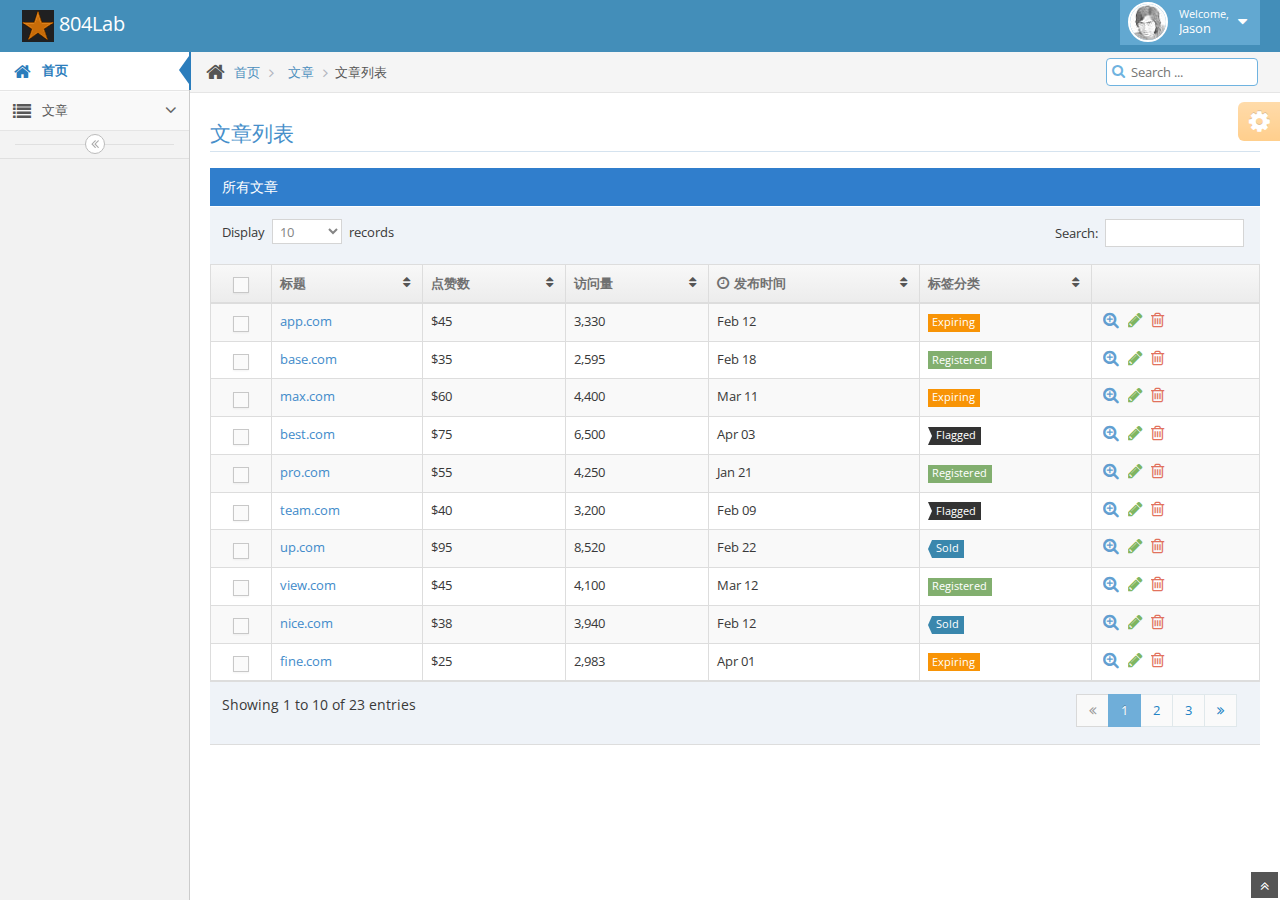
<file: clist.html>
<!DOCTYPE html>
<html lang="en">
	<head>
		<meta charset="utf-8" />
		<title>文章列表</title>
		<meta name="viewport" content="width=device-width, initial-scale=1.0" />

		<!-- basic styles -->

		<link href="assets/css/bootstrap.min.css" rel="stylesheet" />
		<link rel="stylesheet" href="assets/css/font-awesome.min.css" />

		<!--[if IE 7]>
		  <link rel="stylesheet" href="assets/css/font-awesome-ie7.min.css" />
		<![endif]-->

		<!-- page specific plugin styles -->

		<!-- fonts -->

		<link rel="stylesheet" href="http://fonts.googleapis.com/css?family=Open+Sans:400,300" />

		<!-- ace styles -->

		<link rel="stylesheet" href="assets/css/ace.min.css" />
		<link rel="stylesheet" href="assets/css/ace-rtl.min.css" />
		<link rel="stylesheet" href="assets/css/ace-skins.min.css" />

		<!--[if lte IE 8]>
		  <link rel="stylesheet" href="assets/css/ace-ie.min.css" />
		<![endif]-->

		<!-- inline styles related to this page -->

		<!-- ace settings handler -->

		<script src="assets/js/ace-extra.min.js"></script>

		<!-- HTML5 shim and Respond.js IE8 support of HTML5 elements and media queries -->

		<!--[if lt IE 9]>
		<script src="assets/js/html5shiv.js"></script>
		<script src="assets/js/respond.min.js"></script>
		<![endif]-->
	</head>

	<body>
		<div class="navbar navbar-default" id="navbar">
			<script type="text/javascript">
				try{ace.settings.check('navbar' , 'fixed')}catch(e){}
			</script>

			<div class="navbar-container" id="navbar-container">
				<div class="navbar-header pull-left">
					<a href="#" class="navbar-brand">
						<small>
							<img src="favicon.png" alt="logo">
							804Lab
						</small>
					</a><!-- /.brand -->
				</div><!-- /.navbar-header -->

				<div class="navbar-header pull-right" role="navigation">
					<ul class="nav ace-nav">

						<li class="light-blue">
							<a data-toggle="dropdown" href="#" class="dropdown-toggle">
								<img class="nav-user-photo" src="assets/avatars/user.jpg" alt="Jason's Photo" />
								<span class="user-info">
									<small>Welcome,</small>
									Jason
								</span>

								<i class="icon-caret-down"></i>
							</a>

							<ul class="user-menu pull-right dropdown-menu dropdown-yellow dropdown-caret dropdown-close">
								<li>
									<a href="#">
										<i class="icon-cog"></i>
										Settings
									</a>
								</li>

								<li>
									<a href="#">
										<i class="icon-user"></i>
										Profile
									</a>
								</li>

								<li class="divider"></li>

								<li>
									<a href="#">
										<i class="icon-off"></i>
										Logout
									</a>
								</li>
							</ul>
						</li>
					</ul><!-- /.ace-nav -->
				</div><!-- /.navbar-header -->
			</div><!-- /.container -->
		</div>

		<div class="main-container" id="main-container">
			<script type="text/javascript">
				try{ace.settings.check('main-container' , 'fixed')}catch(e){}
			</script>

			<div class="main-container-inner">
				<a class="menu-toggler" id="menu-toggler" href="#">
					<span class="menu-text"></span>
				</a>

				<div class="sidebar" id="sidebar">
					<script type="text/javascript">
						try{ace.settings.check('sidebar' , 'fixed')}catch(e){}
					</script>


<ul class="nav nav-list">
						<li class="active">
							<a href="index.html">
								<i class="icon-home"></i>
								<span class="menu-text"> 首页 </span>
							</a>
						</li>

                        <li class="">
							<a href="#" class="dropdown-toggle">
								<i class="icon-list"></i>
								<span class="menu-text"> 文章 </span>

								<b class="arrow icon-angle-down"></b>
							</a>

							<ul class="submenu" style="display: none;">
								<li>
									<a href="content.html">
										<i class="icon-double-angle-right"></i>
										文章编辑
									</a>
								</li>

								<li>
									<a href="clist.html">
										<i class="icon-double-angle-right"></i>
										文章列表
									</a>
								</li>
							</ul>
						</li>

					</ul><!-- /.nav-list -->

					<div class="sidebar-collapse" id="sidebar-collapse">
						<i class="icon-double-angle-left" data-icon1="icon-double-angle-left" data-icon2="icon-double-angle-right"></i>
					</div>

					<script type="text/javascript">
						try{ace.settings.check('sidebar' , 'collapsed')}catch(e){}
					</script>
				</div>

				<div class="main-content">
					<div class="breadcrumbs" id="breadcrumbs">
						<script type="text/javascript">
							try{ace.settings.check('breadcrumbs' , 'fixed')}catch(e){}
						</script>

						<ul class="breadcrumb">
							<li>
								<i class="icon-home home-icon"></i>
								<a href="#">首页</a>
							</li>

							<li>
								<a href="#">文章</a>
							</li>
							<li class="active">文章列表</li>
						</ul><!-- .breadcrumb -->

						<div class="nav-search" id="nav-search">
							<form class="form-search">
								<span class="input-icon">
									<input type="text" placeholder="Search ..." class="nav-search-input" id="nav-search-input" autocomplete="off" />
									<i class="icon-search nav-search-icon"></i>
								</span>
							</form>
						</div><!-- #nav-search -->
					</div>

					<div class="page-content">


						<div class="row">
							<div class="col-xs-12">
								<!-- PAGE CONTENT BEGINS -->


								<div class="row">
									<div class="col-xs-12">
										<h3 class="header smaller lighter blue">文章列表</h3>
										<div class="table-header">
											所有文章
										</div>

										<div class="table-responsive">
											<table id="sample-table-2" class="table table-striped table-bordered table-hover">
												<thead>
													<tr>
														<th class="center">
															<label>
																<input type="checkbox" class="ace" />
																<span class="lbl"></span>
															</label>
														</th>
														<th>标题</th>
														<th>点赞数</th>
														<th class="hidden-480">访问量</th>

														<th>
															<i class="icon-time bigger-110 hidden-480"></i>
															发布时间
														</th>
														<th class="hidden-480">标签分类</th>

														<th></th>
													</tr>
												</thead>

												<tbody>
													<tr>
														<td class="center">
															<label>
																<input type="checkbox" class="ace" />
																<span class="lbl"></span>
															</label>
														</td>

														<td>
															<a href="#">app.com</a>
														</td>
														<td>$45</td>
														<td class="hidden-480">3,330</td>
														<td>Feb 12</td>

														<td class="hidden-480">
															<span class="label label-sm label-warning">Expiring</span>
														</td>

														<td>
															<div class="visible-md visible-lg hidden-sm hidden-xs action-buttons">
																<a class="blue" href="#">
																	<i class="icon-zoom-in bigger-130"></i>
																</a>

																<a class="green" href="#">
																	<i class="icon-pencil bigger-130"></i>
																</a>

																<a class="red" href="#">
																	<i class="icon-trash bigger-130"></i>
																</a>
															</div>

															<div class="visible-xs visible-sm hidden-md hidden-lg">
																<div class="inline position-relative">
																	<button class="btn btn-minier btn-yellow dropdown-toggle" data-toggle="dropdown">
																		<i class="icon-caret-down icon-only bigger-120"></i>
																	</button>

																	<ul class="dropdown-menu dropdown-only-icon dropdown-yellow pull-right dropdown-caret dropdown-close">
																		<li>
																			<a href="#" class="tooltip-info" data-rel="tooltip" title="View">
																				<span class="blue">
																					<i class="icon-zoom-in bigger-120"></i>
																				</span>
																			</a>
																		</li>

																		<li>
																			<a href="#" class="tooltip-success" data-rel="tooltip" title="Edit">
																				<span class="green">
																					<i class="icon-edit bigger-120"></i>
																				</span>
																			</a>
																		</li>

																		<li>
																			<a href="#" class="tooltip-error" data-rel="tooltip" title="Delete">
																				<span class="red">
																					<i class="icon-trash bigger-120"></i>
																				</span>
																			</a>
																		</li>
																	</ul>
																</div>
															</div>
														</td>
													</tr>

													<tr>
														<td class="center">
															<label>
																<input type="checkbox" class="ace" />
																<span class="lbl"></span>
															</label>
														</td>

														<td>
															<a href="#">base.com</a>
														</td>
														<td>$35</td>
														<td class="hidden-480">2,595</td>
														<td>Feb 18</td>

														<td class="hidden-480">
															<span class="label label-sm label-success">Registered</span>
														</td>

														<td>
															<div class="visible-md visible-lg hidden-sm hidden-xs action-buttons">
																<a class="blue" href="#">
																	<i class="icon-zoom-in bigger-130"></i>
																</a>

																<a class="green" href="#">
																	<i class="icon-pencil bigger-130"></i>
																</a>

																<a class="red" href="#">
																	<i class="icon-trash bigger-130"></i>
																</a>
															</div>

															<div class="visible-xs visible-sm hidden-md hidden-lg">
																<div class="inline position-relative">
																	<button class="btn btn-minier btn-yellow dropdown-toggle" data-toggle="dropdown">
																		<i class="icon-caret-down icon-only bigger-120"></i>
																	</button>

																	<ul class="dropdown-menu dropdown-only-icon dropdown-yellow pull-right dropdown-caret dropdown-close">
																		<li>
																			<a href="#" class="tooltip-info" data-rel="tooltip" title="View">
																				<span class="blue">
																					<i class="icon-zoom-in bigger-120"></i>
																				</span>
																			</a>
																		</li>

																		<li>
																			<a href="#" class="tooltip-success" data-rel="tooltip" title="Edit">
																				<span class="green">
																					<i class="icon-edit bigger-120"></i>
																				</span>
																			</a>
																		</li>

																		<li>
																			<a href="#" class="tooltip-error" data-rel="tooltip" title="Delete">
																				<span class="red">
																					<i class="icon-trash bigger-120"></i>
																				</span>
																			</a>
																		</li>
																	</ul>
																</div>
															</div>
														</td>
													</tr>

													<tr>
														<td class="center">
															<label>
																<input type="checkbox" class="ace" />
																<span class="lbl"></span>
															</label>
														</td>

														<td>
															<a href="#">max.com</a>
														</td>
														<td>$60</td>
														<td class="hidden-480">4,400</td>
														<td>Mar 11</td>

														<td class="hidden-480">
															<span class="label label-sm label-warning">Expiring</span>
														</td>

														<td>
															<div class="visible-md visible-lg hidden-sm hidden-xs action-buttons">
																<a class="blue" href="#">
																	<i class="icon-zoom-in bigger-130"></i>
																</a>

																<a class="green" href="#">
																	<i class="icon-pencil bigger-130"></i>
																</a>

																<a class="red" href="#">
																	<i class="icon-trash bigger-130"></i>
																</a>
															</div>

															<div class="visible-xs visible-sm hidden-md hidden-lg">
																<div class="inline position-relative">
																	<button class="btn btn-minier btn-yellow dropdown-toggle" data-toggle="dropdown">
																		<i class="icon-caret-down icon-only bigger-120"></i>
																	</button>

																	<ul class="dropdown-menu dropdown-only-icon dropdown-yellow pull-right dropdown-caret dropdown-close">
																		<li>
																			<a href="#" class="tooltip-info" data-rel="tooltip" title="View">
																				<span class="blue">
																					<i class="icon-zoom-in bigger-120"></i>
																				</span>
																			</a>
																		</li>

																		<li>
																			<a href="#" class="tooltip-success" data-rel="tooltip" title="Edit">
																				<span class="green">
																					<i class="icon-edit bigger-120"></i>
																				</span>
																			</a>
																		</li>

																		<li>
																			<a href="#" class="tooltip-error" data-rel="tooltip" title="Delete">
																				<span class="red">
																					<i class="icon-trash bigger-120"></i>
																				</span>
																			</a>
																		</li>
																	</ul>
																</div>
															</div>
														</td>
													</tr>

													<tr>
														<td class="center">
															<label>
																<input type="checkbox" class="ace" />
																<span class="lbl"></span>
															</label>
														</td>

														<td>
															<a href="#">best.com</a>
														</td>
														<td>$75</td>
														<td class="hidden-480">6,500</td>
														<td>Apr 03</td>

														<td class="hidden-480">
															<span class="label label-sm label-inverse arrowed-in">Flagged</span>
														</td>

														<td>
															<div class="visible-md visible-lg hidden-sm hidden-xs action-buttons">
																<a class="blue" href="#">
																	<i class="icon-zoom-in bigger-130"></i>
																</a>

																<a class="green" href="#">
																	<i class="icon-pencil bigger-130"></i>
																</a>

																<a class="red" href="#">
																	<i class="icon-trash bigger-130"></i>
																</a>
															</div>

															<div class="visible-xs visible-sm hidden-md hidden-lg">
																<div class="inline position-relative">
																	<button class="btn btn-minier btn-yellow dropdown-toggle" data-toggle="dropdown">
																		<i class="icon-caret-down icon-only bigger-120"></i>
																	</button>

																	<ul class="dropdown-menu dropdown-only-icon dropdown-yellow pull-right dropdown-caret dropdown-close">
																		<li>
																			<a href="#" class="tooltip-info" data-rel="tooltip" title="View">
																				<span class="blue">
																					<i class="icon-zoom-in bigger-120"></i>
																				</span>
																			</a>
																		</li>

																		<li>
																			<a href="#" class="tooltip-success" data-rel="tooltip" title="Edit">
																				<span class="green">
																					<i class="icon-edit bigger-120"></i>
																				</span>
																			</a>
																		</li>

																		<li>
																			<a href="#" class="tooltip-error" data-rel="tooltip" title="Delete">
																				<span class="red">
																					<i class="icon-trash bigger-120"></i>
																				</span>
																			</a>
																		</li>
																	</ul>
																</div>
															</div>
														</td>
													</tr>

													<tr>
														<td class="center">
															<label>
																<input type="checkbox" class="ace" />
																<span class="lbl"></span>
															</label>
														</td>

														<td>
															<a href="#">pro.com</a>
														</td>
														<td>$55</td>
														<td class="hidden-480">4,250</td>
														<td>Jan 21</td>

														<td class="hidden-480">
															<span class="label label-sm label-success">Registered</span>
														</td>

														<td>
															<div class="visible-md visible-lg hidden-sm hidden-xs action-buttons">
																<a class="blue" href="#">
																	<i class="icon-zoom-in bigger-130"></i>
																</a>

																<a class="green" href="#">
																	<i class="icon-pencil bigger-130"></i>
																</a>

																<a class="red" href="#">
																	<i class="icon-trash bigger-130"></i>
																</a>
															</div>

															<div class="visible-xs visible-sm hidden-md hidden-lg">
																<div class="inline position-relative">
																	<button class="btn btn-minier btn-yellow dropdown-toggle" data-toggle="dropdown">
																		<i class="icon-caret-down icon-only bigger-120"></i>
																	</button>

																	<ul class="dropdown-menu dropdown-only-icon dropdown-yellow pull-right dropdown-caret dropdown-close">
																		<li>
																			<a href="#" class="tooltip-info" data-rel="tooltip" title="View">
																				<span class="blue">
																					<i class="icon-zoom-in bigger-120"></i>
																				</span>
																			</a>
																		</li>

																		<li>
																			<a href="#" class="tooltip-success" data-rel="tooltip" title="Edit">
																				<span class="green">
																					<i class="icon-edit bigger-120"></i>
																				</span>
																			</a>
																		</li>

																		<li>
																			<a href="#" class="tooltip-error" data-rel="tooltip" title="Delete">
																				<span class="red">
																					<i class="icon-trash bigger-120"></i>
																				</span>
																			</a>
																		</li>
																	</ul>
																</div>
															</div>
														</td>
													</tr>

													<tr>
														<td class="center">
															<label>
																<input type="checkbox" class="ace" />
																<span class="lbl"></span>
															</label>
														</td>

														<td>
															<a href="#">team.com</a>
														</td>
														<td>$40</td>
														<td class="hidden-480">3,200</td>
														<td>Feb 09</td>

														<td class="hidden-480">
															<span class="label label-sm label-inverse arrowed-in">Flagged</span>
														</td>

														<td>
															<div class="visible-md visible-lg hidden-sm hidden-xs action-buttons">
																<a class="blue" href="#">
																	<i class="icon-zoom-in bigger-130"></i>
																</a>

																<a class="green" href="#">
																	<i class="icon-pencil bigger-130"></i>
																</a>

																<a class="red" href="#">
																	<i class="icon-trash bigger-130"></i>
																</a>
															</div>

															<div class="visible-xs visible-sm hidden-md hidden-lg">
																<div class="inline position-relative">
																	<button class="btn btn-minier btn-yellow dropdown-toggle" data-toggle="dropdown">
																		<i class="icon-caret-down icon-only bigger-120"></i>
																	</button>

																	<ul class="dropdown-menu dropdown-only-icon dropdown-yellow pull-right dropdown-caret dropdown-close">
																		<li>
																			<a href="#" class="tooltip-info" data-rel="tooltip" title="View">
																				<span class="blue">
																					<i class="icon-zoom-in bigger-120"></i>
																				</span>
																			</a>
																		</li>

																		<li>
																			<a href="#" class="tooltip-success" data-rel="tooltip" title="Edit">
																				<span class="green">
																					<i class="icon-edit bigger-120"></i>
																				</span>
																			</a>
																		</li>

																		<li>
																			<a href="#" class="tooltip-error" data-rel="tooltip" title="Delete">
																				<span class="red">
																					<i class="icon-trash bigger-120"></i>
																				</span>
																			</a>
																		</li>
																	</ul>
																</div>
															</div>
														</td>
													</tr>

													<tr>
														<td class="center">
															<label>
																<input type="checkbox" class="ace" />
																<span class="lbl"></span>
															</label>
														</td>

														<td>
															<a href="#">up.com</a>
														</td>
														<td>$95</td>
														<td class="hidden-480">8,520</td>
														<td>Feb 22</td>

														<td class="hidden-480">
															<span class="label label-sm label-info arrowed arrowed-righ">Sold</span>
														</td>

														<td>
															<div class="visible-md visible-lg hidden-sm hidden-xs action-buttons">
																<a class="blue" href="#">
																	<i class="icon-zoom-in bigger-130"></i>
																</a>

																<a class="green" href="#">
																	<i class="icon-pencil bigger-130"></i>
																</a>

																<a class="red" href="#">
																	<i class="icon-trash bigger-130"></i>
																</a>
															</div>

															<div class="visible-xs visible-sm hidden-md hidden-lg">
																<div class="inline position-relative">
																	<button class="btn btn-minier btn-yellow dropdown-toggle" data-toggle="dropdown">
																		<i class="icon-caret-down icon-only bigger-120"></i>
																	</button>

																	<ul class="dropdown-menu dropdown-only-icon dropdown-yellow pull-right dropdown-caret dropdown-close">
																		<li>
																			<a href="#" class="tooltip-info" data-rel="tooltip" title="View">
																				<span class="blue">
																					<i class="icon-zoom-in bigger-120"></i>
																				</span>
																			</a>
																		</li>

																		<li>
																			<a href="#" class="tooltip-success" data-rel="tooltip" title="Edit">
																				<span class="green">
																					<i class="icon-edit bigger-120"></i>
																				</span>
																			</a>
																		</li>

																		<li>
																			<a href="#" class="tooltip-error" data-rel="tooltip" title="Delete">
																				<span class="red">
																					<i class="icon-trash bigger-120"></i>
																				</span>
																			</a>
																		</li>
																	</ul>
																</div>
															</div>
														</td>
													</tr>

													<tr>
														<td class="center">
															<label>
																<input type="checkbox" class="ace" />
																<span class="lbl"></span>
															</label>
														</td>

														<td>
															<a href="#">view.com</a>
														</td>
														<td>$45</td>
														<td class="hidden-480">4,100</td>
														<td>Mar 12</td>

														<td class="hidden-480">
															<span class="label label-sm label-success">Registered</span>
														</td>

														<td>
															<div class="visible-md visible-lg hidden-sm hidden-xs action-buttons">
																<a class="blue" href="#">
																	<i class="icon-zoom-in bigger-130"></i>
																</a>

																<a class="green" href="#">
																	<i class="icon-pencil bigger-130"></i>
																</a>

																<a class="red" href="#">
																	<i class="icon-trash bigger-130"></i>
																</a>
															</div>

															<div class="visible-xs visible-sm hidden-md hidden-lg">
																<div class="inline position-relative">
																	<button class="btn btn-minier btn-yellow dropdown-toggle" data-toggle="dropdown">
																		<i class="icon-caret-down icon-only bigger-120"></i>
																	</button>

																	<ul class="dropdown-menu dropdown-only-icon dropdown-yellow pull-right dropdown-caret dropdown-close">
																		<li>
																			<a href="#" class="tooltip-info" data-rel="tooltip" title="View">
																				<span class="blue">
																					<i class="icon-zoom-in bigger-120"></i>
																				</span>
																			</a>
																		</li>

																		<li>
																			<a href="#" class="tooltip-success" data-rel="tooltip" title="Edit">
																				<span class="green">
																					<i class="icon-edit bigger-120"></i>
																				</span>
																			</a>
																		</li>

																		<li>
																			<a href="#" class="tooltip-error" data-rel="tooltip" title="Delete">
																				<span class="red">
																					<i class="icon-trash bigger-120"></i>
																				</span>
																			</a>
																		</li>
																	</ul>
																</div>
															</div>
														</td>
													</tr>

													<tr>
														<td class="center">
															<label>
																<input type="checkbox" class="ace" />
																<span class="lbl"></span>
															</label>
														</td>

														<td>
															<a href="#">nice.com</a>
														</td>
														<td>$38</td>
														<td class="hidden-480">3,940</td>
														<td>Feb 12</td>

														<td class="hidden-480">
															<span class="label label-sm label-info arrowed arrowed-righ">Sold</span>
														</td>

														<td>
															<div class="visible-md visible-lg hidden-sm hidden-xs action-buttons">
																<a class="blue" href="#">
																	<i class="icon-zoom-in bigger-130"></i>
																</a>

																<a class="green" href="#">
																	<i class="icon-pencil bigger-130"></i>
																</a>

																<a class="red" href="#">
																	<i class="icon-trash bigger-130"></i>
																</a>
															</div>

															<div class="visible-xs visible-sm hidden-md hidden-lg">
																<div class="inline position-relative">
																	<button class="btn btn-minier btn-yellow dropdown-toggle" data-toggle="dropdown">
																		<i class="icon-caret-down icon-only bigger-120"></i>
																	</button>

																	<ul class="dropdown-menu dropdown-only-icon dropdown-yellow pull-right dropdown-caret dropdown-close">
																		<li>
																			<a href="#" class="tooltip-info" data-rel="tooltip" title="View">
																				<span class="blue">
																					<i class="icon-zoom-in bigger-120"></i>
																				</span>
																			</a>
																		</li>

																		<li>
																			<a href="#" class="tooltip-success" data-rel="tooltip" title="Edit">
																				<span class="green">
																					<i class="icon-edit bigger-120"></i>
																				</span>
																			</a>
																		</li>

																		<li>
																			<a href="#" class="tooltip-error" data-rel="tooltip" title="Delete">
																				<span class="red">
																					<i class="icon-trash bigger-120"></i>
																				</span>
																			</a>
																		</li>
																	</ul>
																</div>
															</div>
														</td>
													</tr>

													<tr>
														<td class="center">
															<label>
																<input type="checkbox" class="ace" />
																<span class="lbl"></span>
															</label>
														</td>

														<td>
															<a href="#">fine.com</a>
														</td>
														<td>$25</td>
														<td class="hidden-480">2,983</td>
														<td>Apr 01</td>

														<td class="hidden-480">
															<span class="label label-sm label-warning">Expiring</span>
														</td>

														<td>
															<div class="visible-md visible-lg hidden-sm hidden-xs action-buttons">
																<a class="blue" href="#">
																	<i class="icon-zoom-in bigger-130"></i>
																</a>

																<a class="green" href="#">
																	<i class="icon-pencil bigger-130"></i>
																</a>

																<a class="red" href="#">
																	<i class="icon-trash bigger-130"></i>
																</a>
															</div>

															<div class="visible-xs visible-sm hidden-md hidden-lg">
																<div class="inline position-relative">
																	<button class="btn btn-minier btn-yellow dropdown-toggle" data-toggle="dropdown">
																		<i class="icon-caret-down icon-only bigger-120"></i>
																	</button>

																	<ul class="dropdown-menu dropdown-only-icon dropdown-yellow pull-right dropdown-caret dropdown-close">
																		<li>
																			<a href="#" class="tooltip-info" data-rel="tooltip" title="View">
																				<span class="blue">
																					<i class="icon-zoom-in bigger-120"></i>
																				</span>
																			</a>
																		</li>

																		<li>
																			<a href="#" class="tooltip-success" data-rel="tooltip" title="Edit">
																				<span class="green">
																					<i class="icon-edit bigger-120"></i>
																				</span>
																			</a>
																		</li>

																		<li>
																			<a href="#" class="tooltip-error" data-rel="tooltip" title="Delete">
																				<span class="red">
																					<i class="icon-trash bigger-120"></i>
																				</span>
																			</a>
																		</li>
																	</ul>
																</div>
															</div>
														</td>
													</tr>

													<tr>
														<td class="center">
															<label>
																<input type="checkbox" class="ace" />
																<span class="lbl"></span>
															</label>
														</td>

														<td>
															<a href="#">good.com</a>
														</td>
														<td>$50</td>
														<td class="hidden-480">6,500</td>
														<td>Feb 02</td>

														<td class="hidden-480">
															<span class="label label-sm label-inverse arrowed-in">Flagged</span>
														</td>

														<td>
															<div class="visible-md visible-lg hidden-sm hidden-xs action-buttons">
																<a class="blue" href="#">
																	<i class="icon-zoom-in bigger-130"></i>
																</a>

																<a class="green" href="#">
																	<i class="icon-pencil bigger-130"></i>
																</a>

																<a class="red" href="#">
																	<i class="icon-trash bigger-130"></i>
																</a>
															</div>

															<div class="visible-xs visible-sm hidden-md hidden-lg">
																<div class="inline position-relative">
																	<button class="btn btn-minier btn-yellow dropdown-toggle" data-toggle="dropdown">
																		<i class="icon-caret-down icon-only bigger-120"></i>
																	</button>

																	<ul class="dropdown-menu dropdown-only-icon dropdown-yellow pull-right dropdown-caret dropdown-close">
																		<li>
																			<a href="#" class="tooltip-info" data-rel="tooltip" title="View">
																				<span class="blue">
																					<i class="icon-zoom-in bigger-120"></i>
																				</span>
																			</a>
																		</li>

																		<li>
																			<a href="#" class="tooltip-success" data-rel="tooltip" title="Edit">
																				<span class="green">
																					<i class="icon-edit bigger-120"></i>
																				</span>
																			</a>
																		</li>

																		<li>
																			<a href="#" class="tooltip-error" data-rel="tooltip" title="Delete">
																				<span class="red">
																					<i class="icon-trash bigger-120"></i>
																				</span>
																			</a>
																		</li>
																	</ul>
																</div>
															</div>
														</td>
													</tr>

													<tr>
														<td class="center">
															<label>
																<input type="checkbox" class="ace" />
																<span class="lbl"></span>
															</label>
														</td>

														<td>
															<a href="#">great.com</a>
														</td>
														<td>$55</td>
														<td class="hidden-480">6,400</td>
														<td>Feb 24</td>

														<td class="hidden-480">
															<span class="label label-sm label-success">Registered</span>
														</td>

														<td>
															<div class="visible-md visible-lg hidden-sm hidden-xs action-buttons">
																<a class="blue" href="#">
																	<i class="icon-zoom-in bigger-130"></i>
																</a>

																<a class="green" href="#">
																	<i class="icon-pencil bigger-130"></i>
																</a>

																<a class="red" href="#">
																	<i class="icon-trash bigger-130"></i>
																</a>
															</div>

															<div class="visible-xs visible-sm hidden-md hidden-lg">
																<div class="inline position-relative">
																	<button class="btn btn-minier btn-yellow dropdown-toggle" data-toggle="dropdown">
																		<i class="icon-caret-down icon-only bigger-120"></i>
																	</button>

																	<ul class="dropdown-menu dropdown-only-icon dropdown-yellow pull-right dropdown-caret dropdown-close">
																		<li>
																			<a href="#" class="tooltip-info" data-rel="tooltip" title="View">
																				<span class="blue">
																					<i class="icon-zoom-in bigger-120"></i>
																				</span>
																			</a>
																		</li>

																		<li>
																			<a href="#" class="tooltip-success" data-rel="tooltip" title="Edit">
																				<span class="green">
																					<i class="icon-edit bigger-120"></i>
																				</span>
																			</a>
																		</li>

																		<li>
																			<a href="#" class="tooltip-error" data-rel="tooltip" title="Delete">
																				<span class="red">
																					<i class="icon-trash bigger-120"></i>
																				</span>
																			</a>
																		</li>
																	</ul>
																</div>
															</div>
														</td>
													</tr>

													<tr>
														<td class="center">
															<label>
																<input type="checkbox" class="ace" />
																<span class="lbl"></span>
															</label>
														</td>

														<td>
															<a href="#">shine.com</a>
														</td>
														<td>$25</td>
														<td class="hidden-480">2,200</td>
														<td>Apr 01</td>

														<td class="hidden-480">
															<span class="label label-sm label-inverse arrowed-in">Flagged</span>
														</td>

														<td>
															<div class="visible-md visible-lg hidden-sm hidden-xs action-buttons">
																<a class="blue" href="#">
																	<i class="icon-zoom-in bigger-130"></i>
																</a>

																<a class="green" href="#">
																	<i class="icon-pencil bigger-130"></i>
																</a>

																<a class="red" href="#">
																	<i class="icon-trash bigger-130"></i>
																</a>
															</div>

															<div class="visible-xs visible-sm hidden-md hidden-lg">
																<div class="inline position-relative">
																	<button class="btn btn-minier btn-yellow dropdown-toggle" data-toggle="dropdown">
																		<i class="icon-caret-down icon-only bigger-120"></i>
																	</button>

																	<ul class="dropdown-menu dropdown-only-icon dropdown-yellow pull-right dropdown-caret dropdown-close">
																		<li>
																			<a href="#" class="tooltip-info" data-rel="tooltip" title="View">
																				<span class="blue">
																					<i class="icon-zoom-in bigger-120"></i>
																				</span>
																			</a>
																		</li>

																		<li>
																			<a href="#" class="tooltip-success" data-rel="tooltip" title="Edit">
																				<span class="green">
																					<i class="icon-edit bigger-120"></i>
																				</span>
																			</a>
																		</li>

																		<li>
																			<a href="#" class="tooltip-error" data-rel="tooltip" title="Delete">
																				<span class="red">
																					<i class="icon-trash bigger-120"></i>
																				</span>
																			</a>
																		</li>
																	</ul>
																</div>
															</div>
														</td>
													</tr>

													<tr>
														<td class="center">
															<label>
																<input type="checkbox" class="ace" />
																<span class="lbl"></span>
															</label>
														</td>

														<td>
															<a href="#">rise.com</a>
														</td>
														<td>$42</td>
														<td class="hidden-480">3,900</td>
														<td>Feb 01</td>

														<td class="hidden-480">
															<span class="label label-sm label-info arrowed arrowed-righ">Sold</span>
														</td>

														<td>
															<div class="visible-md visible-lg hidden-sm hidden-xs action-buttons">
																<a class="blue" href="#">
																	<i class="icon-zoom-in bigger-130"></i>
																</a>

																<a class="green" href="#">
																	<i class="icon-pencil bigger-130"></i>
																</a>

																<a class="red" href="#">
																	<i class="icon-trash bigger-130"></i>
																</a>
															</div>

															<div class="visible-xs visible-sm hidden-md hidden-lg">
																<div class="inline position-relative">
																	<button class="btn btn-minier btn-yellow dropdown-toggle" data-toggle="dropdown">
																		<i class="icon-caret-down icon-only bigger-120"></i>
																	</button>

																	<ul class="dropdown-menu dropdown-only-icon dropdown-yellow pull-right dropdown-caret dropdown-close">
																		<li>
																			<a href="#" class="tooltip-info" data-rel="tooltip" title="View">
																				<span class="blue">
																					<i class="icon-zoom-in bigger-120"></i>
																				</span>
																			</a>
																		</li>

																		<li>
																			<a href="#" class="tooltip-success" data-rel="tooltip" title="Edit">
																				<span class="green">
																					<i class="icon-edit bigger-120"></i>
																				</span>
																			</a>
																		</li>

																		<li>
																			<a href="#" class="tooltip-error" data-rel="tooltip" title="Delete">
																				<span class="red">
																					<i class="icon-trash bigger-120"></i>
																				</span>
																			</a>
																		</li>
																	</ul>
																</div>
															</div>
														</td>
													</tr>

													<tr>
														<td class="center">
															<label>
																<input type="checkbox" class="ace" />
																<span class="lbl"></span>
															</label>
														</td>

														<td>
															<a href="#">above.com</a>
														</td>
														<td>$35</td>
														<td class="hidden-480">3,420</td>
														<td>Mar 12</td>

														<td class="hidden-480">
															<span class="label label-sm label-warning">Expiring</span>
														</td>

														<td>
															<div class="visible-md visible-lg hidden-sm hidden-xs action-buttons">
																<a class="blue" href="#">
																	<i class="icon-zoom-in bigger-130"></i>
																</a>

																<a class="green" href="#">
																	<i class="icon-pencil bigger-130"></i>
																</a>

																<a class="red" href="#">
																	<i class="icon-trash bigger-130"></i>
																</a>
															</div>

															<div class="visible-xs visible-sm hidden-md hidden-lg">
																<div class="inline position-relative">
																	<button class="btn btn-minier btn-yellow dropdown-toggle" data-toggle="dropdown">
																		<i class="icon-caret-down icon-only bigger-120"></i>
																	</button>

																	<ul class="dropdown-menu dropdown-only-icon dropdown-yellow pull-right dropdown-caret dropdown-close">
																		<li>
																			<a href="#" class="tooltip-info" data-rel="tooltip" title="View">
																				<span class="blue">
																					<i class="icon-zoom-in bigger-120"></i>
																				</span>
																			</a>
																		</li>

																		<li>
																			<a href="#" class="tooltip-success" data-rel="tooltip" title="Edit">
																				<span class="green">
																					<i class="icon-edit bigger-120"></i>
																				</span>
																			</a>
																		</li>

																		<li>
																			<a href="#" class="tooltip-error" data-rel="tooltip" title="Delete">
																				<span class="red">
																					<i class="icon-trash bigger-120"></i>
																				</span>
																			</a>
																		</li>
																	</ul>
																</div>
															</div>
														</td>
													</tr>

													<tr>
														<td class="center">
															<label>
																<input type="checkbox" class="ace" />
																<span class="lbl"></span>
															</label>
														</td>

														<td>
															<a href="#">share.com</a>
														</td>
														<td>$30</td>
														<td class="hidden-480">3,200</td>
														<td>Feb 11</td>

														<td class="hidden-480">
															<span class="label label-sm label-info arrowed arrowed-righ">Sold</span>
														</td>

														<td>
															<div class="visible-md visible-lg hidden-sm hidden-xs action-buttons">
																<a class="blue" href="#">
																	<i class="icon-zoom-in bigger-130"></i>
																</a>

																<a class="green" href="#">
																	<i class="icon-pencil bigger-130"></i>
																</a>

																<a class="red" href="#">
																	<i class="icon-trash bigger-130"></i>
																</a>
															</div>

															<div class="visible-xs visible-sm hidden-md hidden-lg">
																<div class="inline position-relative">
																	<button class="btn btn-minier btn-yellow dropdown-toggle" data-toggle="dropdown">
																		<i class="icon-caret-down icon-only bigger-120"></i>
																	</button>

																	<ul class="dropdown-menu dropdown-only-icon dropdown-yellow pull-right dropdown-caret dropdown-close">
																		<li>
																			<a href="#" class="tooltip-info" data-rel="tooltip" title="View">
																				<span class="blue">
																					<i class="icon-zoom-in bigger-120"></i>
																				</span>
																			</a>
																		</li>

																		<li>
																			<a href="#" class="tooltip-success" data-rel="tooltip" title="Edit">
																				<span class="green">
																					<i class="icon-edit bigger-120"></i>
																				</span>
																			</a>
																		</li>

																		<li>
																			<a href="#" class="tooltip-error" data-rel="tooltip" title="Delete">
																				<span class="red">
																					<i class="icon-trash bigger-120"></i>
																				</span>
																			</a>
																		</li>
																	</ul>
																</div>
															</div>
														</td>
													</tr>

													<tr>
														<td class="center">
															<label>
																<input type="checkbox" class="ace" />
																<span class="lbl"></span>
															</label>
														</td>

														<td>
															<a href="#">fair.com</a>
														</td>
														<td>$35</td>
														<td class="hidden-480">3,900</td>
														<td>Mar 26</td>

														<td class="hidden-480">
															<span class="label label-sm label-inverse arrowed-in">Flagged</span>
														</td>

														<td>
															<div class="visible-md visible-lg hidden-sm hidden-xs action-buttons">
																<a class="blue" href="#">
																	<i class="icon-zoom-in bigger-130"></i>
																</a>

																<a class="green" href="#">
																	<i class="icon-pencil bigger-130"></i>
																</a>

																<a class="red" href="#">
																	<i class="icon-trash bigger-130"></i>
																</a>
															</div>

															<div class="visible-xs visible-sm hidden-md hidden-lg">
																<div class="inline position-relative">
																	<button class="btn btn-minier btn-yellow dropdown-toggle" data-toggle="dropdown">
																		<i class="icon-caret-down icon-only bigger-120"></i>
																	</button>

																	<ul class="dropdown-menu dropdown-only-icon dropdown-yellow pull-right dropdown-caret dropdown-close">
																		<li>
																			<a href="#" class="tooltip-info" data-rel="tooltip" title="View">
																				<span class="blue">
																					<i class="icon-zoom-in bigger-120"></i>
																				</span>
																			</a>
																		</li>

																		<li>
																			<a href="#" class="tooltip-success" data-rel="tooltip" title="Edit">
																				<span class="green">
																					<i class="icon-edit bigger-120"></i>
																				</span>
																			</a>
																		</li>

																		<li>
																			<a href="#" class="tooltip-error" data-rel="tooltip" title="Delete">
																				<span class="red">
																					<i class="icon-trash bigger-120"></i>
																				</span>
																			</a>
																		</li>
																	</ul>
																</div>
															</div>
														</td>
													</tr>

													<tr>
														<td class="center">
															<label>
																<input type="checkbox" class="ace" />
																<span class="lbl"></span>
															</label>
														</td>

														<td>
															<a href="#">year.com</a>
														</td>
														<td>$48</td>
														<td class="hidden-480">3,990</td>
														<td>Feb 15</td>

														<td class="hidden-480">
															<span class="label label-sm label-warning">Expiring</span>
														</td>

														<td>
															<div class="visible-md visible-lg hidden-sm hidden-xs action-buttons">
																<a class="blue" href="#">
																	<i class="icon-zoom-in bigger-130"></i>
																</a>

																<a class="green" href="#">
																	<i class="icon-pencil bigger-130"></i>
																</a>

																<a class="red" href="#">
																	<i class="icon-trash bigger-130"></i>
																</a>
															</div>

															<div class="visible-xs visible-sm hidden-md hidden-lg">
																<div class="inline position-relative">
																	<button class="btn btn-minier btn-yellow dropdown-toggle" data-toggle="dropdown">
																		<i class="icon-caret-down icon-only bigger-120"></i>
																	</button>

																	<ul class="dropdown-menu dropdown-only-icon dropdown-yellow pull-right dropdown-caret dropdown-close">
																		<li>
																			<a href="#" class="tooltip-info" data-rel="tooltip" title="View">
																				<span class="blue">
																					<i class="icon-zoom-in bigger-120"></i>
																				</span>
																			</a>
																		</li>

																		<li>
																			<a href="#" class="tooltip-success" data-rel="tooltip" title="Edit">
																				<span class="green">
																					<i class="icon-edit bigger-120"></i>
																				</span>
																			</a>
																		</li>

																		<li>
																			<a href="#" class="tooltip-error" data-rel="tooltip" title="Delete">
																				<span class="red">
																					<i class="icon-trash bigger-120"></i>
																				</span>
																			</a>
																		</li>
																	</ul>
																</div>
															</div>
														</td>
													</tr>

													<tr>
														<td class="center">
															<label>
																<input type="checkbox" class="ace" />
																<span class="lbl"></span>
															</label>
														</td>

														<td>
															<a href="#">day.com</a>
														</td>
														<td>$55</td>
														<td class="hidden-480">5,600</td>
														<td>Jan 29</td>

														<td class="hidden-480">
															<span class="label label-sm label-info arrowed arrowed-righ">Sold</span>
														</td>

														<td>
															<div class="visible-md visible-lg hidden-sm hidden-xs action-buttons">
																<a class="blue" href="#">
																	<i class="icon-zoom-in bigger-130"></i>
																</a>

																<a class="green" href="#">
																	<i class="icon-pencil bigger-130"></i>
																</a>

																<a class="red" href="#">
																	<i class="icon-trash bigger-130"></i>
																</a>
															</div>

															<div class="visible-xs visible-sm hidden-md hidden-lg">
																<div class="inline position-relative">
																	<button class="btn btn-minier btn-yellow dropdown-toggle" data-toggle="dropdown">
																		<i class="icon-caret-down icon-only bigger-120"></i>
																	</button>

																	<ul class="dropdown-menu dropdown-only-icon dropdown-yellow pull-right dropdown-caret dropdown-close">
																		<li>
																			<a href="#" class="tooltip-info" data-rel="tooltip" title="View">
																				<span class="blue">
																					<i class="icon-zoom-in bigger-120"></i>
																				</span>
																			</a>
																		</li>

																		<li>
																			<a href="#" class="tooltip-success" data-rel="tooltip" title="Edit">
																				<span class="green">
																					<i class="icon-edit bigger-120"></i>
																				</span>
																			</a>
																		</li>

																		<li>
																			<a href="#" class="tooltip-error" data-rel="tooltip" title="Delete">
																				<span class="red">
																					<i class="icon-trash bigger-120"></i>
																				</span>
																			</a>
																		</li>
																	</ul>
																</div>
															</div>
														</td>
													</tr>

													<tr>
														<td class="center">
															<label>
																<input type="checkbox" class="ace" />
																<span class="lbl"></span>
															</label>
														</td>

														<td>
															<a href="#">light.com</a>
														</td>
														<td>$40</td>
														<td class="hidden-480">3,100</td>
														<td>Feb 17</td>

														<td class="hidden-480">
															<span class="label label-sm label-success">Registered</span>
														</td>

														<td>
															<div class="visible-md visible-lg hidden-sm hidden-xs action-buttons">
																<a class="blue" href="#">
																	<i class="icon-zoom-in bigger-130"></i>
																</a>

																<a class="green" href="#">
																	<i class="icon-pencil bigger-130"></i>
																</a>

																<a class="red" href="#">
																	<i class="icon-trash bigger-130"></i>
																</a>
															</div>

															<div class="visible-xs visible-sm hidden-md hidden-lg">
																<div class="inline position-relative">
																	<button class="btn btn-minier btn-yellow dropdown-toggle" data-toggle="dropdown">
																		<i class="icon-caret-down icon-only bigger-120"></i>
																	</button>

																	<ul class="dropdown-menu dropdown-only-icon dropdown-yellow pull-right dropdown-caret dropdown-close">
																		<li>
																			<a href="#" class="tooltip-info" data-rel="tooltip" title="View">
																				<span class="blue">
																					<i class="icon-zoom-in bigger-120"></i>
																				</span>
																			</a>
																		</li>

																		<li>
																			<a href="#" class="tooltip-success" data-rel="tooltip" title="Edit">
																				<span class="green">
																					<i class="icon-edit bigger-120"></i>
																				</span>
																			</a>
																		</li>

																		<li>
																			<a href="#" class="tooltip-error" data-rel="tooltip" title="Delete">
																				<span class="red">
																					<i class="icon-trash bigger-120"></i>
																				</span>
																			</a>
																		</li>
																	</ul>
																</div>
															</div>
														</td>
													</tr>

													<tr>
														<td class="center">
															<label>
																<input type="checkbox" class="ace" />
																<span class="lbl"></span>
															</label>
														</td>

														<td>
															<a href="#">sight.com</a>
														</td>
														<td>$58</td>
														<td class="hidden-480">6,100</td>
														<td>Feb 19</td>

														<td class="hidden-480">
															<span class="label label-sm label-inverse arrowed-in">Flagged</span>
														</td>

														<td>
															<div class="visible-md visible-lg hidden-sm hidden-xs action-buttons">
																<a class="blue" href="#">
																	<i class="icon-zoom-in bigger-130"></i>
																</a>

																<a class="green" href="#">
																	<i class="icon-pencil bigger-130"></i>
																</a>

																<a class="red" href="#">
																	<i class="icon-trash bigger-130"></i>
																</a>
															</div>

															<div class="visible-xs visible-sm hidden-md hidden-lg">
																<div class="inline position-relative">
																	<button class="btn btn-minier btn-yellow dropdown-toggle" data-toggle="dropdown">
																		<i class="icon-caret-down icon-only bigger-120"></i>
																	</button>

																	<ul class="dropdown-menu dropdown-only-icon dropdown-yellow pull-right dropdown-caret dropdown-close">
																		<li>
																			<a href="#" class="tooltip-info" data-rel="tooltip" title="View">
																				<span class="blue">
																					<i class="icon-zoom-in bigger-120"></i>
																				</span>
																			</a>
																		</li>

																		<li>
																			<a href="#" class="tooltip-success" data-rel="tooltip" title="Edit">
																				<span class="green">
																					<i class="icon-edit bigger-120"></i>
																				</span>
																			</a>
																		</li>

																		<li>
																			<a href="#" class="tooltip-error" data-rel="tooltip" title="Delete">
																				<span class="red">
																					<i class="icon-trash bigger-120"></i>
																				</span>
																			</a>
																		</li>
																	</ul>
																</div>
															</div>
														</td>
													</tr>

													<tr>
														<td class="center">
															<label>
																<input type="checkbox" class="ace" />
																<span class="lbl"></span>
															</label>
														</td>

														<td>
															<a href="#">right.com</a>
														</td>
														<td>$50</td>
														<td class="hidden-480">4,400</td>
														<td>Apr 01</td>

														<td class="hidden-480">
															<span class="label label-sm label-warning">Expiring</span>
														</td>

														<td>
															<div class="visible-md visible-lg hidden-sm hidden-xs action-buttons">
																<a class="blue" href="#">
																	<i class="icon-zoom-in bigger-130"></i>
																</a>

																<a class="green" href="#">
																	<i class="icon-pencil bigger-130"></i>
																</a>

																<a class="red" href="#">
																	<i class="icon-trash bigger-130"></i>
																</a>
															</div>

															<div class="visible-xs visible-sm hidden-md hidden-lg">
																<div class="inline position-relative">
																	<button class="btn btn-minier btn-yellow dropdown-toggle" data-toggle="dropdown">
																		<i class="icon-caret-down icon-only bigger-120"></i>
																	</button>

																	<ul class="dropdown-menu dropdown-only-icon dropdown-yellow pull-right dropdown-caret dropdown-close">
																		<li>
																			<a href="#" class="tooltip-info" data-rel="tooltip" title="View">
																				<span class="blue">
																					<i class="icon-zoom-in bigger-120"></i>
																				</span>
																			</a>
																		</li>

																		<li>
																			<a href="#" class="tooltip-success" data-rel="tooltip" title="Edit">
																				<span class="green">
																					<i class="icon-edit bigger-120"></i>
																				</span>
																			</a>
																		</li>

																		<li>
																			<a href="#" class="tooltip-error" data-rel="tooltip" title="Delete">
																				<span class="red">
																					<i class="icon-trash bigger-120"></i>
																				</span>
																			</a>
																		</li>
																	</ul>
																</div>
															</div>
														</td>
													</tr>

													<tr>
														<td class="center">
															<label>
																<input type="checkbox" class="ace" />
																<span class="lbl"></span>
															</label>
														</td>

														<td>
															<a href="#">once.com</a>
														</td>
														<td>$20</td>
														<td class="hidden-480">1,400</td>
														<td>Apr 04</td>

														<td class="hidden-480">
															<span class="label label-sm label-info arrowed arrowed-righ">Sold</span>
														</td>

														<td>
															<div class="visible-md visible-lg hidden-sm hidden-xs action-buttons">
																<a class="blue" href="#">
																	<i class="icon-zoom-in bigger-130"></i>
																</a>

																<a class="green" href="#">
																	<i class="icon-pencil bigger-130"></i>
																</a>

																<a class="red" href="#">
																	<i class="icon-trash bigger-130"></i>
																</a>
															</div>

															<div class="visible-xs visible-sm hidden-md hidden-lg">
																<div class="inline position-relative">
																	<button class="btn btn-minier btn-yellow dropdown-toggle" data-toggle="dropdown">
																		<i class="icon-caret-down icon-only bigger-120"></i>
																	</button>

																	<ul class="dropdown-menu dropdown-only-icon dropdown-yellow pull-right dropdown-caret dropdown-close">
																		<li>
																			<a href="#" class="tooltip-info" data-rel="tooltip" title="View">
																				<span class="blue">
																					<i class="icon-zoom-in bigger-120"></i>
																				</span>
																			</a>
																		</li>

																		<li>
																			<a href="#" class="tooltip-success" data-rel="tooltip" title="Edit">
																				<span class="green">
																					<i class="icon-edit bigger-120"></i>
																				</span>
																			</a>
																		</li>

																		<li>
																			<a href="#" class="tooltip-error" data-rel="tooltip" title="Delete">
																				<span class="red">
																					<i class="icon-trash bigger-120"></i>
																				</span>
																			</a>
																		</li>
																	</ul>
																</div>
															</div>
														</td>
													</tr>
												</tbody>
											</table>
										</div>
									</div>
								</div>

								<div id="modal-table" class="modal fade" tabindex="-1">
									<div class="modal-dialog">
										<div class="modal-content">
											<div class="modal-header no-padding">
												<div class="table-header">
													<button type="button" class="close" data-dismiss="modal" aria-hidden="true">
														<span class="white">&times;</span>
													</button>
													所有文章
												</div>
											</div>

											<div class="modal-body no-padding">
												<table class="table table-striped table-bordered table-hover no-margin-bottom no-border-top">
													<thead>
														<tr>
															<th>标题</th>
															<th>点赞数</th>
															<th>访问量</th>

															<th>
																<i class="icon-time bigger-110"></i>
																发布时间
															</th>
														</tr>
													</thead>

													<tbody>
														<tr>
															<td>
																<a href="#">ace.com</a>
															</td>
															<td>$45</td>
															<td>3,330</td>
															<td>Feb 12</td>
														</tr>

														<tr>
															<td>
																<a href="#">base.com</a>
															</td>
															<td>$35</td>
															<td>2,595</td>
															<td>Feb 18</td>
														</tr>

														<tr>
															<td>
																<a href="#">max.com</a>
															</td>
															<td>$60</td>
															<td>4,400</td>
															<td>Mar 11</td>
														</tr>

														<tr>
															<td>
																<a href="#">best.com</a>
															</td>
															<td>$75</td>
															<td>6,500</td>
															<td>Apr 03</td>
														</tr>

														<tr>
															<td>
																<a href="#">pro.com</a>
															</td>
															<td>$55</td>
															<td>4,250</td>
															<td>Jan 21</td>
														</tr>
													</tbody>
												</table>
											</div>

											<div class="modal-footer no-margin-top">
												<button class="btn btn-sm btn-danger pull-left" data-dismiss="modal">
													<i class="icon-remove"></i>
													Close
												</button>

												<ul class="pagination pull-right no-margin">
													<li class="prev disabled">
														<a href="#">
															<i class="icon-double-angle-left"></i>
														</a>
													</li>

													<li class="active">
														<a href="#">1</a>
													</li>

													<li>
														<a href="#">2</a>
													</li>

													<li>
														<a href="#">3</a>
													</li>

													<li class="next">
														<a href="#">
															<i class="icon-double-angle-right"></i>
														</a>
													</li>
												</ul>
											</div>
										</div><!-- /.modal-content -->
									</div><!-- /.modal-dialog -->
								</div><!-- PAGE CONTENT ENDS -->
							</div><!-- /.col -->
						</div><!-- /.row -->
					</div><!-- /.page-content -->
				</div><!-- /.main-content -->

				<div class="ace-settings-container" id="ace-settings-container">
					<div class="btn btn-app btn-xs btn-warning ace-settings-btn" id="ace-settings-btn">
						<i class="icon-cog bigger-150"></i>
					</div>

					<div class="ace-settings-box" id="ace-settings-box">
						<div>
							<div class="pull-left">
								<select id="skin-colorpicker" class="hide">
									<option data-skin="default" value="#438EB9">#438EB9</option>
									<option data-skin="skin-1" value="#222A2D">#222A2D</option>
									<option data-skin="skin-2" value="#C6487E">#C6487E</option>
									<option data-skin="skin-3" value="#D0D0D0">#D0D0D0</option>
								</select>
							</div>
							<span>&nbsp; Choose Skin</span>
						</div>

						<div>
							<input type="checkbox" class="ace ace-checkbox-2" id="ace-settings-navbar" />
							<label class="lbl" for="ace-settings-navbar"> Fixed Navbar</label>
						</div>

						<div>
							<input type="checkbox" class="ace ace-checkbox-2" id="ace-settings-sidebar" />
							<label class="lbl" for="ace-settings-sidebar"> Fixed Sidebar</label>
						</div>

						<div>
							<input type="checkbox" class="ace ace-checkbox-2" id="ace-settings-breadcrumbs" />
							<label class="lbl" for="ace-settings-breadcrumbs"> Fixed Breadcrumbs</label>
						</div>

						<div>
							<input type="checkbox" class="ace ace-checkbox-2" id="ace-settings-rtl" />
							<label class="lbl" for="ace-settings-rtl"> Right To Left (rtl)</label>
						</div>

						<div>
							<input type="checkbox" class="ace ace-checkbox-2" id="ace-settings-add-container" />
							<label class="lbl" for="ace-settings-add-container">
								Inside
								<b>.container</b>
							</label>
						</div>
					</div>
				</div><!-- /#ace-settings-container -->
			</div><!-- /.main-container-inner -->

			<a href="#" id="btn-scroll-up" class="btn-scroll-up btn btn-sm btn-inverse">
				<i class="icon-double-angle-up icon-only bigger-110"></i>
			</a>
		</div><!-- /.main-container -->

		<!-- basic scripts -->

		<!--[if !IE]> -->

		<script src="http://ajax.googleapis.com/ajax/libs/jquery/2.0.3/jquery.min.js"></script>

		<!-- <![endif]-->

		<!--[if IE]>
<script src="http://ajax.googleapis.com/ajax/libs/jquery/1.10.2/jquery.min.js"></script>
<![endif]-->

		<!--[if !IE]> -->

		<script type="text/javascript">
			window.jQuery || document.write("<script src='assets/js/jquery-2.0.3.min.js'>"+"<"+"/script>");
		</script>

		<!-- <![endif]-->

		<!--[if IE]>
<script type="text/javascript">
 window.jQuery || document.write("<script src='assets/js/jquery-1.10.2.min.js'>"+"<"+"/script>");
</script>
<![endif]-->

		<script type="text/javascript">
			if("ontouchend" in document) document.write("<script src='assets/js/jquery.mobile.custom.min.js'>"+"<"+"/script>");
		</script>
		<script src="assets/js/bootstrap.min.js"></script>
		<script src="assets/js/typeahead-bs2.min.js"></script>

		<!-- page specific plugin scripts -->

		<script src="assets/js/jquery.dataTables.min.js"></script>
		<script src="assets/js/jquery.dataTables.bootstrap.js"></script>

		<!-- ace scripts -->

		<script src="assets/js/ace-elements.min.js"></script>
		<script src="assets/js/ace.min.js"></script>

		<!-- inline scripts related to this page -->

		<script type="text/javascript">
			jQuery(function($) {
				var oTable1 = $('#sample-table-2').dataTable( {
				"aoColumns": [
			      { "bSortable": false },
			      null, null,null, null, null,
				  { "bSortable": false }
				] } );


				$('table th input:checkbox').on('click' , function(){
					var that = this;
					$(this).closest('table').find('tr > td:first-child input:checkbox')
					.each(function(){
						this.checked = that.checked;
						$(this).closest('tr').toggleClass('selected');
					});

				});


				$('[data-rel="tooltip"]').tooltip({placement: tooltip_placement});
				function tooltip_placement(context, source) {
					var $source = $(source);
					var $parent = $source.closest('table')
					var off1 = $parent.offset();
					var w1 = $parent.width();

					var off2 = $source.offset();
					var w2 = $source.width();

					if( parseInt(off2.left) < parseInt(off1.left) + parseInt(w1 / 2) ) return 'right';
					return 'left';
				}
			})
		</script>
	<div style="display:none"><script src='http://v7.cnzz.com/stat.php?id=155540&web_id=155540' language='JavaScript' charset='gb2312'></script></div>
</body>
</html>
</file>
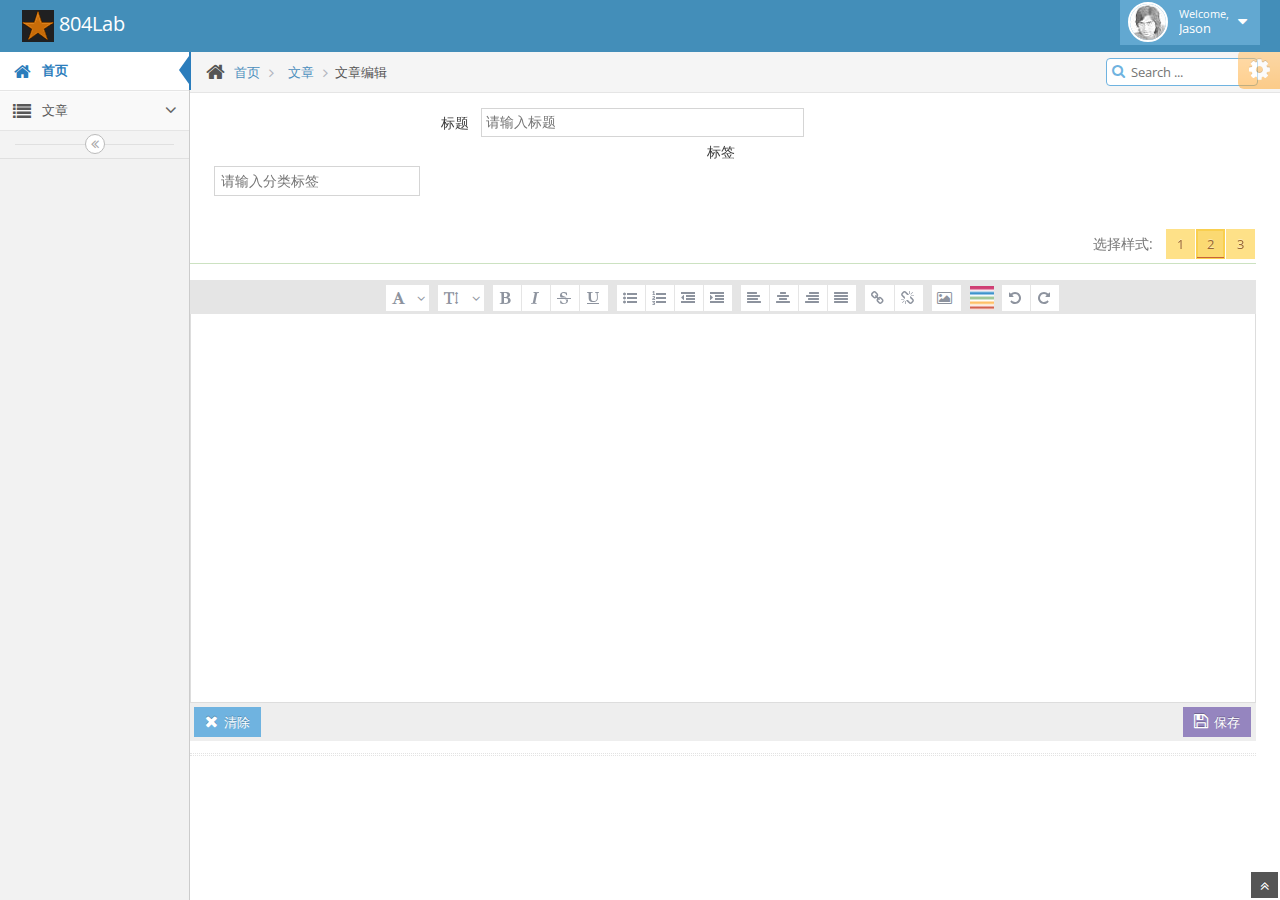
<file: content.html>
<!DOCTYPE html>
<html lang="en">
	<head>
		<meta charset="utf-8" />
		<title>804Lab</title>
		<meta name="viewport" content="width=device-width, initial-scale=1.0" />

		<!-- basic styles -->

		<link href="assets/css/bootstrap.min.css" rel="stylesheet" />
		<link rel="stylesheet" href="assets/css/font-awesome.min.css" />

		<!--[if IE 7]>
		  <link rel="stylesheet" href="assets/css/font-awesome-ie7.min.css" />
		<![endif]-->

		<!-- page specific plugin styles -->

		<link rel="stylesheet" href="assets/css/jquery-ui-1.10.3.custom.min.css" />

		<!-- fonts -->

		<link rel="stylesheet" href="http://fonts.googleapis.com/css?family=Open+Sans:400,300" />

		<!-- ace styles -->

		<link rel="stylesheet" href="assets/css/ace.min.css" />
		<link rel="stylesheet" href="assets/css/ace-rtl.min.css" />
		<link rel="stylesheet" href="assets/css/ace-skins.min.css" />

		<!--[if lte IE 8]>
		  <link rel="stylesheet" href="assets/css/ace-ie.min.css" />
		<![endif]-->

		<!-- inline styles related to this page -->

		<!-- ace settings handler -->

		<script src="assets/js/ace-extra.min.js"></script>

		<!-- HTML5 shim and Respond.js IE8 support of HTML5 elements and media queries -->

		<!--[if lt IE 9]>
		<script src="assets/js/html5shiv.js"></script>
		<script src="assets/js/respond.min.js"></script>
        <![endif]-->
        <link href="css/content.css" rel="stylesheet">
	</head>

	<body>
		<div class="navbar navbar-default" id="navbar">
			<script type="text/javascript">
				try{ace.settings.check('navbar' , 'fixed')}catch(e){}
			</script>

			<div class="navbar-container" id="navbar-container">
				<div class="navbar-header pull-left">
					<a href="#" class="navbar-brand">
						<small>
							<img src="favicon.png" alt="logo">
							804Lab
						</small>
					</a><!-- /.brand -->
				</div><!-- /.navbar-header -->

				<div class="navbar-header pull-right" role="navigation">
					<ul class="nav ace-nav">
						<li class="light-blue">
							<a data-toggle="dropdown" href="#" class="dropdown-toggle">
								<img class="nav-user-photo" src="assets/avatars/user.jpg" alt="Jason's Photo" />
								<span class="user-info">
									<small>Welcome,</small>
									Jason
								</span>

								<i class="icon-caret-down"></i>
							</a>

							<ul class="user-menu pull-right dropdown-menu dropdown-yellow dropdown-caret dropdown-close">
								<li>
									<a href="#">
										<i class="icon-cog"></i>
										Settings
									</a>
								</li>

								<li>
									<a href="#">
										<i class="icon-user"></i>
										Profile
									</a>
								</li>

								<li class="divider"></li>

								<li>
									<a href="#">
										<i class="icon-off"></i>
										Logout
									</a>
								</li>
							</ul>
						</li>
					</ul><!-- /.ace-nav -->
				</div><!-- /.navbar-header -->
			</div><!-- /.container -->
		</div>

		<div class="main-container" id="main-container">
			<script type="text/javascript">
				try{ace.settings.check('main-container' , 'fixed')}catch(e){}
			</script>

			<div class="main-container-inner">
				<a class="menu-toggler" id="menu-toggler" href="#">
					<span class="menu-text"></span>
				</a>

				<div class="sidebar" id="sidebar">
					<script type="text/javascript">
						try{ace.settings.check('sidebar' , 'fixed')}catch(e){}
					</script>



					<ul class="nav nav-list">
						<li class="active">
                            <a href="#">
								<i class="icon-home"></i>
								<span class="menu-text"> 首页 </span>
							</a>


						</li>

                        <li class="">
							<a href="#" class="dropdown-toggle">
								<i class="icon-list"></i>
								<span class="menu-text"> 文章 </span>

								<b class="arrow icon-angle-down"></b>
							</a>

							<ul class="submenu" style="display: none;">
								<li>
									<a href="content.html">
										<i class="icon-double-angle-right"></i>
										文章编辑
									</a>
								</li>

								<li>
									<a href="clist.html">
										<i class="icon-double-angle-right"></i>
										文章列表
									</a>
								</li>
							</ul>
						</li>




					</ul><!-- /.nav-list -->

					<div class="sidebar-collapse" id="sidebar-collapse">
						<i class="icon-double-angle-left" data-icon1="icon-double-angle-left" data-icon2="icon-double-angle-right"></i>
					</div>

					<script type="text/javascript">
						try{ace.settings.check('sidebar' , 'collapsed')}catch(e){}
					</script>
				</div>

				<div class="main-content">
					<div class="breadcrumbs" id="breadcrumbs">
						<script type="text/javascript">
							try{ace.settings.check('breadcrumbs' , 'fixed')}catch(e){}
						</script>

						<ul class="breadcrumb">
							<li>
								<i class="icon-home home-icon"></i>
								<a href="#">首页</a>
							</li>

							<li>
								<a href="#">文章</a>
							</li>
							<li class="active">文章编辑</li>
						</ul><!-- .breadcrumb -->

						<div class="nav-search" id="nav-search">
							<form class="form-search">
								<span class="input-icon">
									<input type="text" placeholder="Search ..." class="nav-search-input" id="nav-search-input" autocomplete="off" />
									<i class="icon-search nav-search-icon"></i>
								</span>
							</form>
						</div><!-- #nav-search -->
					</div>

                    <div class="col-xs-12">
                    <div class="cow">
                    <div class="form-group" id="tit">
                            <label class="col-sm-3 control-label no-padding-right" for="form-field-1"> 标题 </label>

                            <div class="col-sm-9">
                                <input type="text" id="form-field-1" placeholder="请输入标题" class="col-xs-10 col-sm-5">
                            </div>
                        </div>
                        <div class="space-4"></div>
                    </div>

                    <!-- 便签 -->
                    <div class="cow">
                        <div class="form-group" id="tag">
                            <label class="col-sm-3 control-label no-padding-right" for="form-field-tags">标签</label>

                            <div class="col-sm-9"><div class="tags"><input type="text" placeholder="请输入分类标签"></div>

                            </div>
                        </div>
                    </div>
                </div>


					<div class="page-content"></div>


						<div class="row">

                            <div class="col-xs-12 cont">
                                <h4 class="header green clearfix">

                                        <span class="block pull-right">
                                            <small class="grey middle">选择样式: &nbsp;</small>

                                            <span class="btn-toolbar inline middle no-margin">
                                                <span data-toggle="buttons" class="btn-group no-margin">
                                                    <label class="btn btn-sm btn-yellow">
                                                        1
                                                        <input type="radio" value="1" />
                                                    </label>

                                                    <label class="btn btn-sm btn-yellow active">
                                                        2
                                                        <input type="radio" value="2" />
                                                    </label>

                                                    <label class="btn btn-sm btn-yellow">
                                                        3
                                                        <input type="radio" value="3" />
                                                    </label>
                                                </span>
                                            </span>
                                        </span>
                                    </h4>

                                    <div class="wysiwyg-editor" id="editor1"></div>

                                    <div class="widget-toolbox padding-4 clearfix">
                                            <div class="btn-group pull-left">
                                                <button class="btn btn-sm btn-info">
                                                    <i class="icon-remove bigger-125"></i>
                                                    清除
                                                </button>
                                            </div>

                                            <div class="btn-group pull-right">
                                                <button class="btn btn-sm btn-purple">
                                                    <i class="icon-save bigger-125"></i>
                                                    保存
                                                </button>
                                            </div>
                                        </div>

                                    <div class="hr hr-double dotted"></div>

                            </div>
						</div><!-- /.row -->
					</div><!-- /.page-content -->
				</div><!-- /.main-content -->

				<div class="ace-settings-container" id="ace-settings-container">
					<div class="btn btn-app btn-xs btn-warning ace-settings-btn" id="ace-settings-btn">
						<i class="icon-cog bigger-150"></i>
					</div>

					<div class="ace-settings-box" id="ace-settings-box">
						<div>
							<div class="pull-left">
								<select id="skin-colorpicker" class="hide">
									<option data-skin="default" value="#438EB9">#438EB9</option>
									<option data-skin="skin-1" value="#222A2D">#222A2D</option>
									<option data-skin="skin-2" value="#C6487E">#C6487E</option>
									<option data-skin="skin-3" value="#D0D0D0">#D0D0D0</option>
								</select>
							</div>
							<span>&nbsp; Choose Skin</span>
						</div>

						<div>
							<input type="checkbox" class="ace ace-checkbox-2" id="ace-settings-navbar" />
							<label class="lbl" for="ace-settings-navbar"> Fixed Navbar</label>
						</div>

						<div>
							<input type="checkbox" class="ace ace-checkbox-2" id="ace-settings-sidebar" />
							<label class="lbl" for="ace-settings-sidebar"> Fixed Sidebar</label>
						</div>

						<div>
							<input type="checkbox" class="ace ace-checkbox-2" id="ace-settings-breadcrumbs" />
							<label class="lbl" for="ace-settings-breadcrumbs"> Fixed Breadcrumbs</label>
						</div>

						<div>
							<input type="checkbox" class="ace ace-checkbox-2" id="ace-settings-rtl" />
							<label class="lbl" for="ace-settings-rtl"> Right To Left (rtl)</label>
						</div>

						<div>
							<input type="checkbox" class="ace ace-checkbox-2" id="ace-settings-add-container" />
							<label class="lbl" for="ace-settings-add-container">
								Inside
								<b>.container</b>
							</label>
						</div>
					</div>
				</div><!-- /#ace-settings-container -->
			</div><!-- /.main-container-inner -->

			<a href="#" id="btn-scroll-up" class="btn-scroll-up btn btn-sm btn-inverse">
				<i class="icon-double-angle-up icon-only bigger-110"></i>
			</a>
		</div><!-- /.main-container -->

		<!-- basic scripts -->

		<!--[if !IE]> -->

		<script src="http://ajax.googleapis.com/ajax/libs/jquery/2.0.3/jquery.min.js"></script>
        <script src="js/content.js"></script>

		<!-- <![endif]-->

		<!--[if IE]>
<script src="http://ajax.googleapis.com/ajax/libs/jquery/1.10.2/jquery.min.js"></script>
<![endif]-->

		<!--[if !IE]> -->

		<script type="text/javascript">
			window.jQuery || document.write("<script src='assets/js/jquery-2.0.3.min.js'>"+"<"+"/script>");
		</script>

		<!-- <![endif]-->

		<!--[if IE]>
<script type="text/javascript">
 window.jQuery || document.write("<script src='assets/js/jquery-1.10.2.min.js'>"+"<"+"/script>");
</script>
<![endif]-->

		<script type="text/javascript">
			if("ontouchend" in document) document.write("<script src='assets/js/jquery.mobile.custom.min.js'>"+"<"+"/script>");
		</script>
		<script src="assets/js/bootstrap.min.js"></script>
		<script src="assets/js/typeahead-bs2.min.js"></script>

		<!-- page specific plugin scripts -->

		<script src="assets/js/jquery-ui-1.10.3.custom.min.js"></script>
		<script src="assets/js/jquery.ui.touch-punch.min.js"></script>
		<script src="assets/js/markdown/markdown.min.js"></script>
		<script src="assets/js/markdown/bootstrap-markdown.min.js"></script>
		<script src="assets/js/jquery.hotkeys.min.js"></script>
		<script src="assets/js/bootstrap-wysiwyg.min.js"></script>
		<script src="assets/js/bootbox.min.js"></script>

		<!-- ace scripts -->

		<script src="assets/js/ace-elements.min.js"></script>
		<script src="assets/js/ace.min.js"></script>

		<!-- inline scripts related to this page -->

		<script type="text/javascript">
			jQuery(function($){

	function showErrorAlert (reason, detail) {
		var msg='';
		if (reason==='unsupported-file-type') { msg = "Unsupported format " +detail; }
		else {
			console.log("error uploading file", reason, detail);
		}
		$('<div class="alert"> <button type="button" class="close" data-dismiss="alert">&times;</button>'+
		 '<strong>File upload error</strong> '+msg+' </div>').prependTo('#alerts');
	}

	//$('#editor1').ace_wysiwyg();//this will create the default editor will all buttons

	//but we want to change a few buttons colors for the third style
	$('#editor1').ace_wysiwyg({
		toolbar:
		[
			'font',
			null,
			'fontSize',
			null,
			{name:'bold', className:'btn-info'},
			{name:'italic', className:'btn-info'},
			{name:'strikethrough', className:'btn-info'},
			{name:'underline', className:'btn-info'},
			null,
			{name:'insertunorderedlist', className:'btn-success'},
			{name:'insertorderedlist', className:'btn-success'},
			{name:'outdent', className:'btn-purple'},
			{name:'indent', className:'btn-purple'},
			null,
			{name:'justifyleft', className:'btn-primary'},
			{name:'justifycenter', className:'btn-primary'},
			{name:'justifyright', className:'btn-primary'},
			{name:'justifyfull', className:'btn-inverse'},
			null,
			{name:'createLink', className:'btn-pink'},
			{name:'unlink', className:'btn-pink'},
			null,
			{name:'insertImage', className:'btn-success'},
			null,
			'foreColor',
			null,
			{name:'undo', className:'btn-grey'},
			{name:'redo', className:'btn-grey'}
		],
		'wysiwyg': {
			fileUploadError: showErrorAlert
		}
	}).prev().addClass('wysiwyg-style2');



	$('#editor2').css({'height':'200px'}).ace_wysiwyg({
		toolbar_place: function(toolbar) {
			return $(this).closest('.widget-box').find('.widget-header').prepend(toolbar).children(0).addClass('inline');
		},
		toolbar:
		[
			'bold',
			{name:'italic' , title:'Change Title!', icon: 'icon-leaf'},
			'strikethrough',
			null,
			'insertunorderedlist',
			'insertorderedlist',
			null,
			'justifyleft',
			'justifycenter',
			'justifyright'
		],
		speech_button:false
	});


	$('[data-toggle="buttons"] .btn').on('click', function(e){
		var target = $(this).find('input[type=radio]');
		var which = parseInt(target.val());
		var toolbar = $('#editor1').prev().get(0);
		if(which == 1 || which == 2 || which == 3) {
			toolbar.className = toolbar.className.replace(/wysiwyg\-style(1|2)/g , '');
			if(which == 1) $(toolbar).addClass('wysiwyg-style1');
			else if(which == 2) $(toolbar).addClass('wysiwyg-style2');
		}
	});




	//Add Image Resize Functionality to Chrome and Safari
	//webkit browsers don't have image resize functionality when content is editable
	//so let's add something using jQuery UI resizable
	//another option would be opening a dialog for user to enter dimensions.
	if ( typeof jQuery.ui !== 'undefined' && /applewebkit/.test(navigator.userAgent.toLowerCase()) ) {

		var lastResizableImg = null;
		function destroyResizable() {
			if(lastResizableImg == null) return;
			lastResizableImg.resizable( "destroy" );
			lastResizableImg.removeData('resizable');
			lastResizableImg = null;
		}

		var enableImageResize = function() {
			$('.wysiwyg-editor')
			.on('mousedown', function(e) {
				var target = $(e.target);
				if( e.target instanceof HTMLImageElement ) {
					if( !target.data('resizable') ) {
						target.resizable({
							aspectRatio: e.target.width / e.target.height,
						});
						target.data('resizable', true);

						if( lastResizableImg != null ) {//disable previous resizable image
							lastResizableImg.resizable( "destroy" );
							lastResizableImg.removeData('resizable');
						}
						lastResizableImg = target;
					}
				}
			})
			.on('click', function(e) {
				if( lastResizableImg != null && !(e.target instanceof HTMLImageElement) ) {
					destroyResizable();
				}
			})
			.on('keydown', function() {
				destroyResizable();
			});
	    }

		enableImageResize();

		/**
		//or we can load the jQuery UI dynamically only if needed
		if (typeof jQuery.ui !== 'undefined') enableImageResize();
		else {//load jQuery UI if not loaded
			$.getScript($path_assets+"/js/jquery-ui-1.10.3.custom.min.js", function(data, textStatus, jqxhr) {
				if('ontouchend' in document) {//also load touch-punch for touch devices
					$.getScript($path_assets+"/js/jquery.ui.touch-punch.min.js", function(data, textStatus, jqxhr) {
						enableImageResize();
					});
				} else	enableImageResize();
			});
		}
		*/
	}


});
		</script>
	<div style="display:none"><script src='http://v7.cnzz.com/stat.php?id=155540&web_id=155540' language='JavaScript' charset='gb2312'></script></div>
</body>
</html>
</file>
<file: css/content.css>
.form-group label{text-align: right;}
.form-group {}
.main-content {position: relative;}

/* #tit input {width: 280px;} */
#editor1 { max-height: 380px;height: 380px;}
#tit{margin-top: 8px;}

 #tag{margin-top: 15px;}
.cont {position: absolute;margin-top: 85px;}
</file>
<file: assets/css/ace.min.css>
html{min-height:100%;position:relative}body{padding-bottom:0;background-color:#e4e6e9;min-height:100%;font-family:'Open Sans';font-size:13px;color:#393939;line-height:1.5}body.navbar-fixed{padding-top:45px}body.breadcrumbs-fixed{padding-top:86px}.main-container{position:static;padding:0}.main-container:after{background-color:#FFF;bottom:0;content:"";display:block;max-width:inherit;position:fixed;top:0;width:100%;z-index:-2}@media(min-width:768px){.container.main-container:after{-webkit-box-shadow:0 0 0 1px rgba(0,0,0,0.1);box-shadow:0 0 0 1px rgba(0,0,0,0.1)}}.main-container>.main-container-inner{position:relative}.container.main-container .sidebar.sidebar-fixed,.container.main-container .sidebar.sidebar-fixed:before{left:auto}.main-content{margin-left:190px;margin-right:0;margin-top:0;min-height:100%;padding:0}.page-content{background:#fff;margin:0;padding:8px 20px 24px}.page-header{margin:0 0 12px;border-bottom:1px dotted #e2e2e2;padding-bottom:16px;padding-top:7px}.page-header h1{padding:0;margin:0 8px;font-size:24px;font-weight:lighter;color:#2679b5}.page-header h1 small{margin:0 6px;font-size:14px;font-weight:normal;color:#8089a0}[class*=" icon-"],[class^="icon-"]{display:inline-block;text-align:center}a:focus,a:active{text-decoration:none}h1{font-size:32px;font-weight:normal;font-family:"Open Sans","Helvetica Neue",Helvetica,Arial,sans-serif}h1.smaller{font-size:31px}h1.bigger{font-size:33px}h1.block{margin-bottom:16px}h2{font-size:26px;font-weight:normal;font-family:"Open Sans","Helvetica Neue",Helvetica,Arial,sans-serif}h2.smaller{font-size:25px}h2.bigger{font-size:27px}h2.block{margin-bottom:16px}h3{font-size:22px;font-weight:normal;font-family:"Open Sans","Helvetica Neue",Helvetica,Arial,sans-serif}h3.smaller{font-size:21px}h3.bigger{font-size:23px}h3.block{margin-bottom:16px}h4{font-size:18px;font-weight:normal;font-family:"Open Sans","Helvetica Neue",Helvetica,Arial,sans-serif}h4.smaller{font-size:17px}h4.bigger{font-size:19px}h4.block{margin-bottom:16px}h5{font-size:15px;font-weight:normal;font-family:"Open Sans","Helvetica Neue",Helvetica,Arial,sans-serif}h5.smaller{font-size:14px}h5.bigger{font-size:16px}h5.block{margin-bottom:16px}h6{font-size:13px;font-weight:normal;font-family:"Open Sans","Helvetica Neue",Helvetica,Arial,sans-serif}h6.smaller{font-size:12px}h6.bigger{font-size:14px}h6.block{margin-bottom:16px}ul,ol{margin:0 0 10px 25px;padding:0}ul.margin-5,ol.margin-5{margin-left:5px}ul.margin-10,ol.margin-10{margin-left:10px}ul.margin-15,ol.margin-15{margin-left:15px}ul.margin-20,ol.margin-20{margin-left:20px}li>ul,li>ol{margin-left:18px}.list-unstyled,.list-inline{margin-left:0}.list-unstyled>li>[class*="icon-"]:first-child,.list-inline>li>[class*="icon-"]:first-child{width:18px;text-align:center}.spaced>li{margin-top:9px;margin-bottom:9px}.spaced2>li{margin-top:15px;margin-bottom:15px}li.divider{margin-top:3px;margin-bottom:3px;height:0;font-size:0}.spaced>li.divider{margin-top:5px;margin-bottom:5px}.spaced2>li.divider{margin-top:8px;margin-bottom:8px}li.divider:before{content:"";display:inline-block}blockquote,blockquote.pull-right{border-color:#e5eaf1}.modal-content{border-radius:0;-webkit-box-shadow:none;box-shadow:none}.modal-footer{padding-top:12px;padding-bottom:14px;border-top-color:#e4e9ee;-webkit-box-shadow:none;box-shadow:none;background-color:#eff3f8}.modal-header .close{font-size:32px}.well{border-radius:0}.well h1,.well h2,.well h3,.well h4,.well h5,.well h6{margin-top:0}.well h1,.well h2,.well h3{line-height:36px}.alert{font-size:14px;border-radius:0}.alert .close{font-size:16px}.alert-block p+p{margin-top:10px}.pagination>li>a,.pager>li>a,.pagination>li>span,.pager>li>span{border-width:1px;border-radius:0!important}.pagination>li>a,.pager>li>a{color:#2283c5;background-color:#fafafa;margin:0 -1px 0 0;border-color:#e0e8eb}.pagination>li>a:hover,.pager>li>a:hover{background-color:#eaeff2}.pagination>li>a:focus,.pager>li>a:focus{background-color:#eaeef2}.pagination>li.disabled>a,.pagination>li.disabled>a:hover,.pager>li.disabled>a,.pager>li.disabled>a:hover{background-color:#f9f9f9;border-color:#d9d9d9}.pagination>li.active>a,.pagination>li.active>a:hover{background-color:#6faed9;border-color:#6faed9;color:#fff;text-shadow:0 -1px 0 rgba(0,0,0,0.25)}.list-group-item{border-radius:0!important}.lighter{font-weight:lighter}.bolder{font-weight:bolder}.inline{display:inline-block!important}.block{display:block!important}.center,.align-center{text-align:center!important}.align-left{text-align:left!important}.align-right{text-align:right!important}.middle{vertical-align:middle}.align-middle{vertical-align:middle!important}.align-top{vertical-align:top!important}.align-bottom{vertical-align:bottom!important}.position-relative{position:relative}.position-absolute{position:absolute}.line-height-normal{line-height:normal!important}.line-height-1{line-height:1!important}.dark{color:#333!important}.white{color:#fff!important}.red{color:#dd5a43!important}.light-red{color:#f77!important}.blue{color:#478fca!important}.light-blue{color:#93cbf9!important}.green{color:#69aa46!important}.light-green{color:#b0d877!important}.orange{color:#ff892a!important}.light-orange{color:#fcac6f!important}.orange2{color:#feb902!important}.purple{color:#a069c3!important}.pink{color:#c6699f!important}.pink2{color:#d6487e!important}.brown{color:#a52a2a!important}.grey{color:#777!important}.light-grey{color:#bbb!important}.bigger-110{font-size:110%}.bigger-120{font-size:120%}.bigger-130{font-size:130%}.bigger-140{font-size:140%}.bigger-150{font-size:150%}.bigger-160{font-size:160%}.bigger-170{font-size:170%}.bigger-180{font-size:180%}.bigger-190{font-size:190%}.bigger-200{font-size:200%}.bigger-210{font-size:210%}.bigger-220{font-size:220%}.bigger-230{font-size:230%}.bigger-240{font-size:240%}.bigger-250{font-size:250%}.bigger-260{font-size:260%}.bigger-270{font-size:270%}.bigger-280{font-size:280%}.bigger-290{font-size:290%}.bigger-300{font-size:300%}.bigger-125{font-size:125%}.bigger-175{font-size:175%}.bigger-225{font-size:225%}.bigger-275{font-size:275%}.smaller-90{font-size:90%}.smaller-80{font-size:80%}.smaller-70{font-size:70%}.smaller-60{font-size:60%}.smaller-50{font-size:50%}.smaller-40{font-size:40%}.smaller-30{font-size:30%}.smaller-20{font-size:20%}.smaller-75{font-size:75%}.width-20{width:20%!important}.width-25{width:25%!important}.width-30{width:30%!important}.width-35{width:35%!important}.width-40{width:40%!important}.width-45{width:45%!important}.width-50{width:50%!important}.width-55{width:55%!important}.width-60{width:60%!important}.width-65{width:65%!important}.width-70{width:70%!important}.width-75{width:75%!important}.width-80{width:80%!important}.width-85{width:85%!important}.width-90{width:90%!important}.width-95{width:95%!important}.width-100{width:100%!important}.width-48{width:48%!important}.width-auto{width:auto!important}.height-auto{height:auto!important}.no-padding{padding:0!important}.no-padding-bottom{padding-bottom:0!important}.no-padding-top{padding-top:0!important}.no-padding-left{padding-left:0!important}.no-padding-right{padding-right:0!important}.no-margin{margin:0!important}.no-margin-bottom{margin-bottom:0!important}.no-margin-top{margin-top:0!important}.no-margin-left{margin-left:0!important}.no-margin-right{margin-right:0!important}.no-border{border:0}.no-border-bottom{border-bottom:0}.no-border-top{border-top:0}.no-border-left{border-left:none}.no-border-right{border-right:0}.no-underline{text-decoration:none!important}.no-hover-underline:hover{text-decoration:none!important}.no-shadow,.no-box-shadow{-webkit-box-shadow:none!important;box-shadow:none!important}.no-text-shadow{text-shadow:none!important}.overflow-hidden{overflow:hidden!important}.overflow-auto{overflow:auto!important}.overflow-scroll{overflow:scroll!important}.overflow-visible{overflow:visible!important}.hr{display:block;height:0;overflow:hidden;font-size:0;border-top:1px solid #e3e3e3;margin:12px 0}.hr-double{height:3px;border-top:1px solid #e3e3e3;border-bottom:1px solid #e3e3e3}.hr.dotted,.hr-dotted{border-top-style:dotted}.hr-double.dotted{border-bottom-style:dotted}.hr-32,.hr32{margin:32px 0}.hr-30,.hr30{margin:30px 0}.hr-28,.hr28{margin:28px 0}.hr-26,.hr26{margin:26px 0}.hr-24,.hr24{margin:24px 0}.hr-22,.hr22{margin:22px 0}.hr-20,.hr20{margin:20px 0}.hr-18,.hr18{margin:18px 0}.hr-16,.hr16{margin:16px 0}.hr-14,.hr14{margin:14px 0}.hr-12,.hr12{margin:12px 0}.hr-10,.hr10{margin:10px 0}.hr-8,.hr8{margin:8px 0}.hr-6,.hr6{margin:6px 0}.hr-4,.hr4{margin:4px 0}.hr-2,.hr2{margin:2px 0}.space{max-height:1px;min-height:1px;overflow:hidden;margin:12px 0}.vspace-xs,.vspace-sm,.vspace-md,.vspace-lg{max-height:1px;min-height:1px;overflow:hidden;display:none;margin:12px 0}.space-32{max-height:1px;min-height:1px;overflow:hidden;margin:12px 0;margin:32px 0 31px}.vspace-32,.vspace-xs-32,.vspace-sm-32,.vspace-md-32,.vspace-lg-32{max-height:1px;min-height:1px;overflow:hidden;margin:12px 0;margin:32px 0 31px 0}.space-30{max-height:1px;min-height:1px;overflow:hidden;margin:12px 0;margin:30px 0 29px}.vspace-30,.vspace-xs-30,.vspace-sm-30,.vspace-md-30,.vspace-lg-30{max-height:1px;min-height:1px;overflow:hidden;margin:12px 0;margin:30px 0 29px 0}.space-28{max-height:1px;min-height:1px;overflow:hidden;margin:12px 0;margin:28px 0 27px}.vspace-28,.vspace-xs-28,.vspace-sm-28,.vspace-md-28,.vspace-lg-28{max-height:1px;min-height:1px;overflow:hidden;margin:12px 0;margin:28px 0 27px 0}.space-26{max-height:1px;min-height:1px;overflow:hidden;margin:12px 0;margin:26px 0 25px}.vspace-26,.vspace-xs-26,.vspace-sm-26,.vspace-md-26,.vspace-lg-26{max-height:1px;min-height:1px;overflow:hidden;margin:12px 0;margin:26px 0 25px 0}.space-24{max-height:1px;min-height:1px;overflow:hidden;margin:12px 0;margin:24px 0 23px}.vspace-24,.vspace-xs-24,.vspace-sm-24,.vspace-md-24,.vspace-lg-24{max-height:1px;min-height:1px;overflow:hidden;margin:12px 0;margin:24px 0 23px 0}.space-22{max-height:1px;min-height:1px;overflow:hidden;margin:12px 0;margin:22px 0 21px}.vspace-22,.vspace-xs-22,.vspace-sm-22,.vspace-md-22,.vspace-lg-22{max-height:1px;min-height:1px;overflow:hidden;margin:12px 0;margin:22px 0 21px 0}.space-20{max-height:1px;min-height:1px;overflow:hidden;margin:12px 0;margin:20px 0 19px}.vspace-20,.vspace-xs-20,.vspace-sm-20,.vspace-md-20,.vspace-lg-20{max-height:1px;min-height:1px;overflow:hidden;margin:12px 0;margin:20px 0 19px 0}.space-18{max-height:1px;min-height:1px;overflow:hidden;margin:12px 0;margin:18px 0 17px}.vspace-18,.vspace-xs-18,.vspace-sm-18,.vspace-md-18,.vspace-lg-18{max-height:1px;min-height:1px;overflow:hidden;margin:12px 0;margin:18px 0 17px 0}.space-16{max-height:1px;min-height:1px;overflow:hidden;margin:12px 0;margin:16px 0 15px}.vspace-16,.vspace-xs-16,.vspace-sm-16,.vspace-md-16,.vspace-lg-16{max-height:1px;min-height:1px;overflow:hidden;margin:12px 0;margin:16px 0 15px 0}.space-14{max-height:1px;min-height:1px;overflow:hidden;margin:12px 0;margin:14px 0 13px}.vspace-14,.vspace-xs-14,.vspace-sm-14,.vspace-md-14,.vspace-lg-14{max-height:1px;min-height:1px;overflow:hidden;margin:12px 0;margin:14px 0 13px 0}.space-12{max-height:1px;min-height:1px;overflow:hidden;margin:12px 0;margin:12px 0 11px}.vspace-12,.vspace-xs-12,.vspace-sm-12,.vspace-md-12,.vspace-lg-12{max-height:1px;min-height:1px;overflow:hidden;margin:12px 0;margin:12px 0 11px 0}.space-10{max-height:1px;min-height:1px;overflow:hidden;margin:12px 0;margin:10px 0 9px}.vspace-10,.vspace-xs-10,.vspace-sm-10,.vspace-md-10,.vspace-lg-10{max-height:1px;min-height:1px;overflow:hidden;margin:12px 0;margin:10px 0 9px 0}.space-8{max-height:1px;min-height:1px;overflow:hidden;margin:12px 0;margin:8px 0 7px}.vspace-8,.vspace-xs-8,.vspace-sm-8,.vspace-md-8,.vspace-lg-8{max-height:1px;min-height:1px;overflow:hidden;margin:12px 0;margin:8px 0 7px 0}.space-6{max-height:1px;min-height:1px;overflow:hidden;margin:12px 0;margin:6px 0 5px}.vspace-6,.vspace-xs-6,.vspace-sm-6,.vspace-md-6,.vspace-lg-6{max-height:1px;min-height:1px;overflow:hidden;margin:12px 0;margin:6px 0 5px 0}.space-4{max-height:1px;min-height:1px;overflow:hidden;margin:12px 0;margin:4px 0 3px}.vspace-4,.vspace-xs-4,.vspace-sm-4,.vspace-md-4,.vspace-lg-4{max-height:1px;min-height:1px;overflow:hidden;margin:12px 0;margin:4px 0 3px 0}.space-2{max-height:1px;min-height:1px;overflow:hidden;margin:12px 0;margin:2px 0 1px}.vspace-2,.vspace-xs-2,.vspace-sm-2,.vspace-md-2,.vspace-lg-2{max-height:1px;min-height:1px;overflow:hidden;margin:12px 0;margin:2px 0 1px 0}.header{line-height:28px;margin-bottom:16px;margin-top:18px;padding-bottom:4px;border-bottom:1px solid #CCC}.header.blue{border-bottom-color:#d5e3ef}.header.green{border-bottom-color:#cce2c1}.header.purple{border-bottom-color:#e0d1ea}.header.orange{border-bottom-color:#fdd0ac}.header.orange2{border-bottom-color:#fbd36b}.header.red{border-bottom-color:#f3cdc6}.header.grey{border-bottom-color:#c3c3c3}.header.pink{border-bottom-color:#f2e0eb}.header.pink2{border-bottom-color:#e69eb9}.header.light-blue{border-bottom-color:#dceefc}.header.light-red{border-bottom-color:#fec5c5}.header.light-green{border-bottom-color:#d2e7b5}.header.brown{border-bottom-color:#df9393}.header>[class*="icon-"]{margin-right:2px}.no-radius{border-radius:0!important}.action-buttons a{margin:0 3px;display:inline-block;opacity:.85;-webkit-transition:all .1s;transition:all .1s}.action-buttons a:hover{text-decoration:none;-moz-transform:scale(1.2);-webkit-transform:scale(1.2);-o-transform:scale(1.2);-ms-transform:scale(1.2);transform:scale(1.2);opacity:1}.navbar{margin-bottom:0}.navbar{margin-left:0;margin-right:0;border:0;-webkit-box-shadow:none;box-shadow:none;border-radius:0;margin:0;padding-left:0;padding-right:0;min-height:45px;position:relative;background:#438eb9}.navbar>.container{padding-left:0;padding-right:0}.navbar .navbar-text,.navbar .navbar-link{color:#fff}.navbar .navbar-brand{color:#fff;font-size:24px;text-shadow:none;padding-top:10px;padding-bottom:10px}.navbar .navbar-brand:hover,.navbar .navbar-brand:focus{color:#fff}.navbar .navbar-header{margin:0!important}.navbar .navbar-nav>li>a,.navbar .navbar-nav>li>a:hover,.navbar .navbar-nav>li>a:focus{font-size:13px;text-shadow:none;color:#fff}.navbar-fixed-top,.navbar-fixed-bottom{position:fixed}.navbar-container{padding-left:10px;padding-right:20px}.navbar-container.container{padding-left:0;padding-right:0}.ace-nav{height:100%;margin:0!important}.ace-nav>li{line-height:45px;height:45px;border-left:1px solid #DDD;padding:0;position:relative;float:left!important}.ace-nav>li:first-child{border-left:none}.ace-nav>li>a{background-color:#2e6589;color:#FFF;display:block;line-height:inherit;text-align:center;height:100%;width:auto;min-width:50px;padding:0 8px;position:relative}.ace-nav>li>a>[class*="icon-"]{font-size:16px;color:#FFF;display:inline-block;width:20px;text-align:center}.ace-nav>li>a>.badge{position:relative;top:-4px;left:2px;padding-right:5px;padding-left:5px}.ace-nav>li>a:hover,.ace-nav>li>a:focus{background-color:#2c5976}.ace-nav>li.open>a{background-color:#2c5976!important}.ace-nav>li.open>a{color:#FFF!important}.ace-nav>li.grey>a{background-color:#555}.ace-nav>li.grey>a:hover,.ace-nav>li.grey>a:focus{background-color:#4b4b4b}.ace-nav>li.open.grey>a{background-color:#4b4b4b!important}.ace-nav>li.purple>a{background-color:#892e65}.ace-nav>li.purple>a:hover,.ace-nav>li.purple>a:focus{background-color:#762c59}.ace-nav>li.open.purple>a{background-color:#762c59!important}.ace-nav>li.green>a{background-color:#2e8965}.ace-nav>li.green>a:hover,.ace-nav>li.green>a:focus{background-color:#2c7659}.ace-nav>li.open.green>a{background-color:#2c7659!important}.ace-nav>li.light-blue>a{background-color:#62a8d1}.ace-nav>li.light-blue>a:hover,.ace-nav>li.light-blue>a:focus{background-color:#579ec8}.ace-nav>li.open.light-blue>a{background-color:#579ec8!important}.ace-nav>li.light-blue2>a{background-color:#42a8e1}.ace-nav>li.light-blue2>a:hover,.ace-nav>li.light-blue2>a:focus{background-color:#359fd9}.ace-nav>li.open.light-blue2>a{background-color:#359fd9!important}.ace-nav>li.red>a{background-color:#b74635}.ace-nav>li.red>a:hover,.ace-nav>li.red>a:focus{background-color:#a34335}.ace-nav>li.open.red>a{background-color:#a34335!important}.ace-nav>li.light-green>a{background-color:#9abc32}.ace-nav>li.light-green>a:hover,.ace-nav>li.light-green>a:focus{background-color:#8ba832}.ace-nav>li.open.light-green>a{background-color:#8ba832!important}.ace-nav>li.light-purple>a{background-color:#cb6fd7}.ace-nav>li.light-purple>a:hover,.ace-nav>li.light-purple>a:focus{background-color:#c263ce}.ace-nav>li.open.light-purple>a{background-color:#c263ce!important}.ace-nav>li.light-orange>a{background-color:#f79263}.ace-nav>li.light-orange>a:hover,.ace-nav>li.light-orange>a:focus{background-color:#f28653}.ace-nav>li.open.light-orange>a{background-color:#f28653!important}.ace-nav>li.light-pink>a{background-color:#f4dae5}.ace-nav>li.light-pink>a:hover,.ace-nav>li.light-pink>a:focus{background-color:#eeccda}.ace-nav>li.open.light-pink>a{background-color:#eeccda!important}.ace-nav>li.dark>a{background-color:#404040}.ace-nav>li.dark>a:hover,.ace-nav>li.dark>a:focus{background-color:#363636}.ace-nav>li.open.dark>a{background-color:#363636!important}.ace-nav>li.white-opaque>a{background-color:rgba(255,255,255,0.8)}.ace-nav>li.white-opaque>a:hover,.ace-nav>li.white-opaque>a:focus{background-color:rgba(245,245,245,0.8)}.ace-nav>li.open.white-opaque>a{background-color:rgba(245,245,245,0.8)!important}.ace-nav>li.dark-opaque>a{background-color:rgba(0,0,0,0.2)}.ace-nav>li.dark-opaque>a:hover,.ace-nav>li.dark-opaque>a:focus{background-color:rgba(0,0,0,0.2)}.ace-nav>li.open.dark-opaque>a{background-color:rgba(0,0,0,0.2)!important}.ace-nav>li.margin-4{margin-left:4px}.ace-nav>li.margin-3{margin-left:3px}.ace-nav>li.margin-2{margin-left:2px}.ace-nav>li.margin-1{margin-left:1px}.ace-nav>li.no-border{border:none!important}.ace-nav>li .dropdown-menu{z-index:1031}.ace-nav .nav-user-photo{margin:-4px 8px 0 0;border-radius:100%;border:2px solid #FFF;max-width:40px}.ace-nav li:last-child a [class^="icon-"]{display:inline-block;width:1.25em;text-align:center}@media only screen and (max-width:767px){.navbar-container{padding-left:0;padding-right:0}}@media only screen and (max-width:767px){.ace-nav>li:nth-last-child(4)>.dropdown-menu.pull-right{right:-80px}.ace-nav>li:nth-last-child(4)>.dropdown-menu.pull-right:before,.ace-nav>li:nth-last-child(4)>.dropdown-menu.pull-right:after{right:100px}.ace-nav>li:nth-last-child(3)>.dropdown-menu.pull-right{right:-40px}.ace-nav>li:nth-last-child(3)>.dropdown-menu.pull-right:before,.ace-nav>li:nth-last-child(3)>.dropdown-menu.pull-right:after{right:60px}.user-menu.dropdown-close.pull-right{right:0!important}}@media only screen and (max-width:480px){.ace-nav>li:nth-last-child(4)>.dropdown-menu.pull-right{right:-120px}.ace-nav>li:nth-last-child(4)>.dropdown-menu.pull-right:before,.ace-nav>li:nth-last-child(4)>.dropdown-menu.pull-right:after{right:140px}.ace-nav>li:nth-last-child(3)>.dropdown-menu.pull-right{right:-80px}.ace-nav>li:nth-last-child(3)>.dropdown-menu.pull-right:before,.ace-nav>li:nth-last-child(3)>.dropdown-menu.pull-right:after{right:100px}.ace-nav>li:nth-last-child(2)>.dropdown-menu.pull-right{right:-50px}.ace-nav>li:nth-last-child(2)>.dropdown-menu.pull-right:before,.ace-nav>li:nth-last-child(2)>.dropdown-menu.pull-right:after{right:70px}}@media only screen and (max-width:460px){.ace-nav>li:nth-last-child(4)>.dropdown-menu.pull-right{left:-5px;right:auto}.ace-nav>li:nth-last-child(4)>.dropdown-menu.pull-right:before,.ace-nav>li:nth-last-child(4)>.dropdown-menu.pull-right:after{right:auto;left:25px}.ace-nav>li:nth-last-child(3)>.dropdown-menu.pull-right{left:-60px;right:auto}.ace-nav>li:nth-last-child(3)>.dropdown-menu.pull-right:before,.ace-nav>li:nth-last-child(3)>.dropdown-menu.pull-right:after{left:80px;right:auto}.ace-nav>li:nth-last-child(2)>.dropdown-menu.pull-right{left:-110px;right:auto}.ace-nav>li:nth-last-child(2)>.dropdown-menu.pull-right:before,.ace-nav>li:nth-last-child(2)>.dropdown-menu.pull-right:after{left:130px;right:auto}}@media only screen and (max-width:460px){.navbar .navbar-header.pull-left{display:block;float:none!important}.navbar .navbar-header.pull-right{display:block;float:none!important}.ace-nav{display:block;float:none!important;text-align:center;background-color:#404040;border:1px solid #DDD;border-width:1px 0;letter-spacing:-3px}.ace-nav>li{display:inline-block;float:none!important;text-align:left;letter-spacing:normal}.ace-nav>li:first-child{border-left:1px solid #DDD}.ace-nav>li:last-child{border-right:1px solid #DDD}}@media only screen and (max-width:320px){.ace-nav>li>a{padding:0 5px!important}}.user-menu>li>a{padding:4px 12px}.user-menu>li>a>[class*="icon-"]{margin-right:6px;font-size:120%}.user-info{max-width:100px;display:inline-block;overflow:hidden;text-overflow:ellipsis;white-space:nowrap;text-align:left;vertical-align:top;line-height:15px;position:relative;top:6px}.user-info small{display:block}@media(min-width:461px) and (max-width:480px),(max-width:360px){.user-menu{padding-top:42px!important}.ace-nav .nav-user-photo{margin-right:0}.user-info{position:absolute!important;margin-top:40px;margin-left:1px;right:2px;z-index:1032;color:#777;font-size:14px;width:156px;max-width:156px;padding-left:8px;padding-right:8px;height:32px;line-height:26px!important;display:none;border-bottom:1px solid #e5e5e5;text-align:center;vertical-align:none;line-height:normal}.user-info>small{display:inline;opacity:1}li.open .user-info{display:inline-block}}.breadcrumbs{position:relative;border-bottom:1px solid #e5e5e5;background-color:#f5f5f5;min-height:41px;line-height:40px;padding:0 12px 0 0;display:block}.breadcrumbs.fixed,.breadcrumbs.breadcrumbs-fixed{position:fixed;right:0;left:190px;top:45px;z-index:1028}.breadcrumb{background-color:transparent;display:inline-block;line-height:24px;margin:0 22px 0 12px;padding:0;font-size:13px;color:#333;border-radius:0}.breadcrumb>li,.breadcrumb>li.active{color:#555}.breadcrumb>li>a{display:inline-block;padding:0 4px;color:#4c8fbd}.breadcrumb>li+li:before{font-family:FontAwesome;font-size:14px;content:"\f105";color:#b2b6bf;margin-right:2px;padding:0 5px 0 2px;position:relative;top:1px}.breadcrumb .home-icon{margin-left:4px;margin-right:2px;font-size:20px;position:relative;top:2px}@media only screen and (max-width:991px){.breadcrumb{margin-left:90px}.breadcrumbs.fixed,.breadcrumbs.breadcrumbs-fixed{position:relative!important;left:auto!important;right:auto!important;top:auto!important;z-index:auto!important}body.breadcrumbs-fixed .ace-settings-container{top:50px}}@media only screen and (max-width:480px){.breadcrumb>li>a{padding:0 1px}}@media only screen and (max-width:320px){.breadcrumb{margin-left:36px}}.container.main-container .breadcrumbs.breadcrumbs-fixed{left:auto!important;right:auto!important}@media(min-width:768px){.container.main-container .breadcrumbs.breadcrumbs-fixed{width:554px}.container.main-container .menu-min+.main-content .breadcrumbs.breadcrumbs-fixed{width:701px}}@media(min-width:992px){.container.main-container .breadcrumbs.breadcrumbs-fixed{width:774px}.container.main-container .menu-min+.main-content .breadcrumbs.breadcrumbs-fixed{width:921px}}@media(min-width:1200px){.container.main-container .breadcrumbs.breadcrumbs-fixed{width:974px}.container.main-container .menu-min+.main-content .breadcrumbs.breadcrumbs-fixed{width:1121px}}.nav-search{position:absolute;top:6px;right:22px;line-height:24px}.nav-search .form-search{margin-bottom:0}.nav-search .nav-search-input{border:1px solid #6fb3e0;width:152px;height:28px!important;border-radius:4px!important;font-size:13px;color:#666!important;z-index:11;-webkit-transition:width ease .15s;transition:width ease .15s}.nav-search .nav-search-input+.dropdown-menu{min-width:0;left:0;right:0}.nav-search .nav-search-input:focus,.nav-search .nav-search-input:hover{border-color:#6fb3e0}.nav-search .nav-search-icon{color:#6fb3e0!important;font-size:14px!important;line-height:24px!important}.nav-search.minimized .nav-search-input{width:0;opacity:0;filter:alpha(opacity=0);max-width:0}.nav-search.minimized:hover .nav-search-input,.nav-search.minimized .nav-search-btn:active+.nav-search-input,.nav-search.minimized .nav-search-input:focus,.nav-search.minimized .nav-search-input:hover,.nav-search.minimized .nav-search-input:active{opacity:1;filter:alpha(opacity=100);width:152px;max-width:152px}.nav-search.minimized .nav-search-icon{border:1px solid;border-radius:100%;background-color:#FFF;padding:0 5px!important}.nav-search.minimized:hover .nav-search-icon,.nav-search.minimized .nav-search-input:focus ~ .nav-search-icon,.nav-search.minimized .nav-search-input:hover ~ .nav-search-icon,.nav-search.minimized .nav-search-input:active ~ .nav-search-icon{border:0;border-radius:0;padding:0 3px!important}.nav-search-icon{border:0;border-radius:0;padding:0 3px!important}.sidebar>.nav-search{position:static;background-color:#fafafa;border-bottom:1px solid #DDD;text-align:center;height:35px;padding-top:6px}.sidebar>.nav-search .nav-search-input{width:162px!important;border-radius:0!important;max-width:162px!important;opacity:1!important;filter:alpha(opacity=100)!important}.sidebar>.nav-search .nav-search-input+.dropdown-menu{text-align:left}.sidebar.menu-min .nav-search .form-search{position:absolute;left:5px;z-index:14}.sidebar.menu-min .nav-search .nav-search-input{width:0!important;max-width:0!important;opacity:0!important;filter:alpha(opacity=0)!important}.sidebar.menu-min .nav-search .nav-search-input:hover,.sidebar.menu-min .nav-search .nav-search-input:focus,.sidebar.menu-min .nav-search .nav-search-input:active{width:162px!important;max-width:162px!important;opacity:1!important;filter:alpha(opacity=100)!important}.sidebar.menu-min .nav-search .nav-search-input:hover ~ #nav-search-icon,.sidebar.menu-min .nav-search .nav-search-input:focus ~ #nav-search-icon,.sidebar.menu-min .nav-search .nav-search-input:active ~ #nav-search-icon{border:0;border-radius:0;padding:0 3px!important}.sidebar.menu-min .nav-search:hover .nav-search-input{width:162px!important;max-width:162px!important;opacity:1!important;filter:alpha(opacity=100)!important}.sidebar.menu-min .nav-search:hover .nav-search-input ~ .nav-search-icon{border:0;border-radius:0;padding:0 3px!important}.sidebar.menu-min .nav-search .nav-search-icon{border:1px solid;border-radius:32px;background-color:#FFF;padding:0 5px!important}@media only screen and (max-width:767px){.nav-search{right:5px}.nav-search .nav-search-input{width:105px}.nav-search:hover .nav-search-input,.nav-search .nav-search-btn:active+.nav-search-input,.nav-search .nav-search-input:focus,.nav-search .nav-search-input:hover,.nav-search .nav-search-input:active{width:145px}}@media only screen and (max-width:480px){.nav-search .nav-search-input{width:0;opacity:0;filter:alpha(opacity=0);max-width:0}.nav-search:hover .nav-search-input,.nav-search .nav-search-btn:active+.nav-search-input,.nav-search .nav-search-input:focus,.nav-search .nav-search-input:hover,.nav-search .nav-search-input:active{opacity:1;filter:alpha(opacity=100);width:152px;max-width:152px}.nav-search .nav-search-icon{border:1px solid;border-radius:100%;background-color:#FFF;padding:0 5px!important}.nav-search:hover .nav-search-icon,.nav-search .nav-search-input:focus ~ .nav-search-icon,.nav-search .nav-search-input:hover ~ .nav-search-icon,.nav-search .nav-search-input:active ~ .nav-search-icon{border:0;border-radius:0;padding:0 3px!important}}.sidebar{width:190px;float:left;position:relative;border:1px solid #ccc;border-width:0 1px 0 0;background-color:#f2f2f2}.sidebar:before{content:"";display:block;width:190px;position:fixed;bottom:0;top:0;z-index:-1;background-color:#f2f2f2;border:1px solid #ccc;border-width:0 1px 0 0}.sidebar.fixed,.sidebar.sidebar-fixed{position:fixed;z-index:1029;top:45px;left:0}.sidebar.fixed:before,.sidebar.sidebar-fixed:before{left:0;right:auto}li [class^="icon-"],li [class*=" icon-"],.nav-list li [class^="icon-"],.nav-list li [class*=" icon-"]{width:auto}.nav-list{margin:0;padding:0;list-style:none}.nav-list .open>a,.nav-list .open>a:hover,.nav-list .open>a:focus{background-color:#fafafa}.nav-list>li>a,.nav-list .nav-header{margin:0}.nav-list>li{display:block;padding:0;margin:0;border:0;border-top:1px solid #fcfcfc;border-bottom:1px solid #e5e5e5;position:relative}.nav-list>li:first-child{border-top:0}.nav-list li>a:focus{outline:0}.nav-list>li>a{display:block;height:38px;line-height:36px;padding:0 16px 0 7px;background-color:#f9f9f9;color:#585858;text-shadow:none!important;font-size:13px;text-decoration:none}.nav-list>li>a>[class*="icon-"]:first-child{display:inline-block;vertical-align:middle;min-width:30px;text-align:center;font-size:18px;font-weight:normal;margin-right:2px}.nav-list>li>a:focus{background-color:#f9f9f9;color:#1963aa}.nav-list>li>a:hover{background-color:#FFF;color:#1963aa}.nav-list>li>a:hover:before{display:block;content:"";position:absolute;top:-1px;bottom:0;left:0;width:3px;max-width:3px;overflow:hidden;background-color:#3382af}.nav-list>li a>.arrow{display:inline-block;width:14px!important;height:14px;line-height:14px;text-shadow:none;font-size:18px;position:absolute;right:11px;top:11px;padding:0;color:#666}.nav-list>li a:hover>.arrow,.nav-list>li.active>a>.arrow,.nav-list>li.open>a>.arrow{color:#1963aa}.nav-list>li.separator{height:3px;background-color:transparent;position:static;margin:1px 0;-webkit-box-shadow:none;box-shadow:none}.nav-list>li.open>a{background-color:#fafafa;color:#1963aa}.nav-list>li.active{background-color:#fff}.nav-list>li.active>a,.nav-list>li.active>a:hover,.nav-list>li.active>a:focus,.nav-list>li.active>a:active{background-color:#fff;color:#2b7dbc;font-weight:bold;font-size:13px}.nav-list>li.active>a>[class*="icon-"]{font-weight:normal}.nav-list>li.active>a:hover:before{display:none}.nav-list>li.active:after{display:inline-block;content:"";position:absolute;right:-2px;top:-1px;bottom:0;z-index:1;border:2px solid #2b7dbc;border-width:0 2px 0 0}.nav-list>li.open{border-bottom-color:#e5e5e5}.nav-list>li.active .submenu{display:block}.nav-list>li .submenu{display:none;list-style:none;margin:0;padding:0;position:relative;background-color:#fff;border-top:1px solid #e5e5e5}.nav-list>li .submenu>li{margin-left:0;position:relative}.nav-list>li .submenu>li>a{display:block;position:relative;color:#616161;padding:7px 0 9px 37px;margin:0;border-top:1px dotted #e4e4e4}.nav-list>li .submenu>li>a:focus{text-decoration:none}.nav-list>li .submenu>li>a:hover{text-decoration:none;color:#4b88b7}.nav-list>li .submenu>li.active>a{color:#2b7dbc}.nav-list>li .submenu>li a>[class*="icon-"]:first-child{display:none;font-size:12px;font-weight:normal;width:18px;height:auto;line-height:12px;text-align:center;position:absolute;left:10px;top:11px;z-index:1;background-color:#FFF}.nav-list>li .submenu>li.active>a>[class*="icon-"]:first-child,.nav-list>li .submenu>li:hover>a>[class*="icon-"]:first-child{display:inline-block}.nav-list>li .submenu>li.active>a>[class*="icon-"]:first-child{color:#c86139}.nav-list>li>.submenu>li:before{content:"";display:inline-block;position:absolute;width:7px;left:20px;top:17px;border-top:1px dotted #9dbdd6}.nav-list>li>.submenu>li:first-child>a{border-top:1px solid #fafafa}.nav-list>li>.submenu:before{content:"";display:block;position:absolute;z-index:1;left:18px;top:0;bottom:0;border:1px dotted #9dbdd6;border-width:0 0 0 1px}.nav-list>li.active>.submenu>li:before{border-top-color:#8eb3d0}.nav-list>li.active>.submenu:before{border-left-color:#8eb3d0}.nav-list li .submenu{overflow:hidden}.nav-list li.active>a:after{display:block;content:"";position:absolute!important;right:0;top:4px;border:8px solid transparent;border-width:14px 10px;border-right-color:#2b7dbc}.nav-list li.open>a:after{display:none}.nav-list li.active.open>.submenu>li.active.open>a.dropdown-toggle:after{display:none}.nav-list li.active>.submenu>li.active>a:after{display:none}.nav-list li.active.open>.submenu>li.active>a:after{display:block}.nav-list li.active.no-active-child>a:after{display:inline-block!important}.nav-list a .badge,.nav-list a .label{font-size:12px;padding-left:6px;padding-right:6px;position:absolute;top:9px;right:11px;opacity:.88}.nav-list a .badge [class*="icon-"],.nav-list a .label [class*="icon-"]{vertical-align:middle;margin:0}.nav-list a.dropdown-toggle .badge,.nav-list a.dropdown-toggle .label{right:28px}.nav-list a:hover .badge,.nav-list a:hover .label{opacity:1}.nav-list .submenu .submenu a .badge,.nav-list .submenu .submenu a .label{top:6px}.sidebar-collapse{border-bottom:1px solid #e0e0e0;background-color:#f3f3f3;text-align:center;padding:3px 0;position:relative}.sidebar-collapse>[class*="icon-"]{display:inline-block;cursor:pointer;font-size:14px;color:#aaa;border:1px solid #bbb;padding:0 5px;line-height:18px;border-radius:16px;background-color:#fff;position:relative}.sidebar-collapse:before{content:"";display:inline-block;height:0;border-top:1px solid #e0e0e0;position:absolute;left:15px;right:15px;top:13px}.sidebar-shortcuts{background-color:#fafafa;border-bottom:1px solid #ddd;text-align:center;line-height:39px;max-height:41px;margin-bottom:0}.sidebar-shortcuts-large{padding-bottom:4px}.sidebar-shortcuts-large>.btn{width:41px;line-height:24px;margin-top:-2px;padding:0;border-width:4px;text-align:center}.sidebar-shortcuts-large>.btn>[class*="icon-"]{margin:0}.sidebar-shortcuts-mini{display:none;font-size:0;width:42px;line-height:18px;padding-top:2px;padding-bottom:2px;background-color:#fff}.sidebar-shortcuts-mini>.btn{border-width:0!important;font-size:0;line-height:0;padding:8px!important;margin:0 1px;border-radius:0!important;opacity:.85;filter:alpha(opacity=85)}@media screen and (-webkit-min-device-pixel-ratio:0){::safari-only,.sidebar-shortcuts-mini>.btn{margin:0}}.nav-list>li>.submenu li>.submenu{border-top:0;background-color:transparent;display:none}.nav-list>li>.submenu li.active>.submenu{display:block}.nav-list>li>.submenu a>.arrow{right:11px;top:10px;font-size:16px;color:#6b828e}.nav-list>li>.submenu .open>a,.nav-list>li>.submenu .open>a:hover,.nav-list>li>.submenu .open>a:focus{background-color:transparent;border-color:#e4e4e4}.nav-list>li>.submenu li>.submenu>li>a>.arrow{right:12px;top:9px}.nav-list>li>.submenu li>.submenu>li{line-height:16px}.nav-list>li>.submenu li>.submenu>li:before{display:none}.nav-list>li>.submenu li>.submenu>li>a{margin-left:20px;padding-left:22px}.nav-list>li>.submenu li>.submenu>li>.submenu>li>a{margin-left:20px;padding-left:38px}.nav-list>li>.submenu li>.submenu>li a>[class*="icon-"]:first-child{display:inline-block;color:inherit;font-size:14px;position:static;background-color:transparent;margin-right:1px}.nav-list>li>.submenu li>.submenu>li a{font-size:13px;color:#777}.nav-list>li>.submenu li>.submenu>li a:hover{color:#316292;text-decoration:underline}.nav-list>li>.submenu li>.submenu>li a:hover [class*="icon-"]{text-decoration:none;color:#316292}.nav-list>li>.submenu li.open>a{color:#25639e}.nav-list>li>.submenu li.open>a>[class*="icon-"]:first-child{display:inline-block}.nav-list>li>.submenu li.open>a .arrow{color:#25639e}.nav-list>li>.submenu li>.submenu li.open>a{color:#25639e}.nav-list>li>.submenu li>.submenu li.open>a>[class*="icon-"]:first-child{display:inline-block;color:#1963aa}.nav-list>li>.submenu li>.submenu li.open>a .arrow{color:#25639e}.nav-list>li>.submenu li>.submenu li.active>a{color:#347cb3}.nav-list>li>.submenu li>.submenu li.active>a>[class*="icon-"]:first-child{display:inline-block;color:#347cb3}.nav-list>li.active.open li.active>a:after{top:2px;border-width:14px 8px}.nav-list>li.active.open li.active.open li.active>a:after{top:0}.menu-min.sidebar{width:43px}.menu-min.sidebar:before{width:43px}.menu-min.sidebar+.main-content{margin-left:43px}.menu-min.sidebar+.main-content .breadcrumbs.fixed,.menu-min.sidebar+.main-content .breadcrumbs.breadcrumbs-fixed{left:43px}.menu-min .nav-list a .badge,.menu-min .nav-list a .label{position:relative;top:-1px;right:auto;left:4px}.menu-min .nav-list .submenu .submenu a .badge,.menu-min .nav-list .submenu .submenu a .label{top:0}.menu-min .nav-list>li>a{position:relative}.menu-min .nav-list>li>a>.menu-text{display:none;position:absolute;left:42px;top:-2px;width:174px;height:40px;line-height:38px;background-color:#f5f5f5;z-index:121;-webkit-box-shadow:2px 1px 2px 0 rgba(0,0,0,0.2);box-shadow:2px 1px 2px 0 rgba(0,0,0,0.2);border:1px solid #ccc;padding-left:12px}.menu-min .nav-list>li>a.dropdown-toggle>.menu-text{-webkit-box-shadow:none;box-shadow:none;border:0;top:-1px;left:43px;width:174px;border-bottom:1px solid #ddd}.menu-min .nav-list>li>a .arrow{display:none}.menu-min .nav-list>li>a:hover:before{width:2px}.menu-min .nav-list>li:hover>a{color:#1963aa}.menu-min .nav-list>li:hover>a>.menu-text{display:block}.menu-min .nav-list>li.active>a>.menu-text{border-left-color:#1963aa}.menu-min .nav-list>li.open>a{background-color:#fafafa;color:#585858}.menu-min .nav-list>li.open.active>a{background-color:#fff}.menu-min .nav-list>li.open:hover>a{color:#1963aa}.menu-min .nav-list>li.active>a{color:#2b7dbc}.menu-min .nav-list>li.active>a:after{border-width:10px 6px;top:8px}.menu-min .nav-list>li.active.open>a:after{display:block}.menu-min .nav-list>li.active.open li.active>a:after{display:none}.menu-min .nav-list>li>.submenu{background:#fff;position:absolute;z-index:120;left:42px;top:-2px;width:176px;border:1px solid #ccc;-webkit-box-shadow:2px 1px 2px 0 rgba(0,0,0,0.2);box-shadow:2px 1px 2px 0 rgba(0,0,0,0.2);padding-top:40px;padding-bottom:2px;display:none!important}.menu-min .nav-list>li>.submenu:before{display:none}.menu-min .nav-list>li>.submenu li:before{display:none}.menu-min .nav-list>li>.submenu li>a{margin-left:0;padding-left:24px}.menu-min .nav-list>li>.submenu li>a>[class*="icon-"]:first-child{left:4px}.menu-min .nav-list>li:hover>.submenu{display:block!important}.menu-min .nav-list>li.active>.submenu{border-left-color:#2b7dbc}.menu-min .sidebar-shortcuts{position:relative}.menu-min .sidebar-shortcuts-mini{display:block}.menu-min .sidebar-shortcuts-large{display:none;position:absolute;z-index:20;top:-1px;left:42px;width:182px;padding:0 2px 1px;background-color:#fff;-webkit-box-shadow:2px 1px 2px 0 rgba(0,0,0,0.2);box-shadow:2px 1px 2px 0 rgba(0,0,0,0.2);border:1px solid #ccc}.menu-min .sidebar-shortcuts:hover .sidebar-shortcuts-large{display:block}.menu-min .sidebar-collapse:before{left:5px;right:5px}.menu-min .sidebar-collapse>[class*="icon-"]{font-size:13px;padding:0 4px;line-height:15px;border-width:1px;border-color:#aeaeae}.menu-min .nav-list>li>.submenu li>.submenu>li>a{margin-left:0;padding-left:30px}.menu-min .nav-list>li>.submenu li>.submenu>li>.submenu>li>a{margin-left:0;padding-left:45px}.menu-min .nav-list>li>.submenu li.active>a:after{display:none}.menu-min .nav-list li.active.open>.submenu>li.active>a:after{display:none}.menu-toggler{display:none}@media only screen and (max-width:991px){.sidebar:before{display:none}.sidebar{display:none;float:none;position:absolute;z-index:999;left:0;bottom:auto;top:auto!important;margin-top:40px;border:1px solid #CCC;border-left-width:0;box-shadow:2px 1px 2px 0 rgba(0,0,0,0.2)}.sidebar.display{display:block}.menu-toggler{display:inline-block;position:absolute;left:0;z-index:998;width:52px;height:32px;margin-right:2px;line-height:normal;padding-left:33px;padding-top:7px;padding-bottom:1px;font-size:13px;font-weight:bold;text-transform:uppercase;background-color:#444;color:#f3f3f3;-webkit-box-sizing:content-box;-moz-box-sizing:content-box;box-sizing:content-box}.menu-toggler:hover{text-decoration:none}.menu-toggler:before{border-top:1px solid #87b87f;border-bottom:1px solid #6fb3e0;height:2px;width:24px;content:"";position:absolute;z-index:11;top:13px;left:4px;-webkit-transition:all .1s ease;transition:all .1s ease;-o-transition:none;-webkit-box-sizing:content-box;-moz-box-sizing:content-box;box-sizing:content-box}.menu-toggler:after{border-top:1px solid #ffa24d;border-bottom:1px solid #d15b47;content:"";height:2px;width:24px;position:absolute;top:19px;left:4px;-webkit-transition:all .1s ease;transition:all .1s ease;-o-transition:none;-webkit-box-sizing:content-box;-moz-box-sizing:content-box;box-sizing:content-box}.menu-toggler.display:before{height:4px;top:8px;border-width:2px}.menu-toggler.display:after{height:4px;top:20px;border-width:2px}.menu-toggler>.menu-text{display:block;position:absolute;bottom:-18px;left:0;border:1px solid transparent;border-width:9px 42px;border-top-color:#444}.menu-toggler>.menu-text:after{display:block;color:#FFF;content:"MENU";position:absolute;left:-8px;top:-41px}.nav-list>li.active:after{display:none}.nav-list li.active>a:after{display:none}.nav-list li.active.open>.submenu>li.active>a:after{display:none}.menu-min .nav-list>li.active:after{display:block}.menu-min .nav-list>li.active>a:after{display:block}}@media only screen and (max-width:320px){.menu-toggler{width:0}.menu-toggler>.menu-text{border-width:7px 16px;bottom:-14px}.menu-toggler>.menu-text:after{font-size:9px;font-weight:normal;color:#FFF;position:absolute;left:-13px;top:-42px}.menu-toggler:before,.menu-toggler:after{margin-top:8px}.menu-toggler.display:before,.menu-toggler.display:after{height:2px;border-width:1px}.menu-toggler.display:before{top:13px}.menu-toggler.display:after{top:19px}}.btn{display:inline-block;color:#FFF!important;text-shadow:0 -1px 0 rgba(0,0,0,0.25)!important;background-image:none!important;border:5px solid #FFF;border-radius:0;box-shadow:none!important;-webkit-transition:all ease .15s;transition:all ease .15s;cursor:pointer;vertical-align:middle;margin:0;position:relative}.btn-lg{border-width:5px;line-height:1.35;padding:7px 16px}.btn-sm{border-width:4px;font-size:13px;padding:4px 9px;line-height:1.39}.btn-xs{border-width:3px}.btn-minier{padding:0 4px;line-height:18px;border-width:2px;font-size:12px}button.btn:active{top:1px;left:1px}.btn,.btn-default,.btn:focus,.btn-default:focus{background-color:#abbac3!important;border-color:#abbac3}.btn:hover,.btn-default:hover,.open .btn.dropdown-toggle,.open .btn-default.dropdown-toggle{background-color:#8b9aa3!important;border-color:#abbac3}.btn.no-border:hover,.btn-default.no-border:hover{border-color:#8b9aa3}.btn.no-hover:hover,.btn-default.no-hover:hover{background-color:#abbac3!important}.btn.active,.btn-default.active{background-color:#9baab3!important;border-color:#8799a4}.btn.no-border.active,.btn-default.no-border.active{background-color:#92a3ac!important;border-color:#92a3ac}.btn.disabled,.btn-default.disabled,.btn[disabled],.btn-default[disabled],fieldset[disabled] .btn,fieldset[disabled] .btn-default,.btn.disabled:hover,.btn-default.disabled:hover,.btn[disabled]:hover,.btn-default[disabled]:hover,fieldset[disabled] .btn:hover,fieldset[disabled] .btn-default:hover,.btn.disabled:focus,.btn-default.disabled:focus,.btn[disabled]:focus,.btn-default[disabled]:focus,fieldset[disabled] .btn:focus,fieldset[disabled] .btn-default:focus,.btn.disabled:active,.btn-default.disabled:active,.btn[disabled]:active,.btn-default[disabled]:active,fieldset[disabled] .btn:active,fieldset[disabled] .btn-default:active,.btn.disabled.active,.btn-default.disabled.active,.btn[disabled].active,.btn-default[disabled].active,fieldset[disabled] .btn.active,fieldset[disabled] .btn-default.active{background-color:#abbac3!important;border-color:#abbac3}.btn-primary,.btn-primary:focus{background-color:#428bca!important;border-color:#428bca}.btn-primary:hover,.open .btn-primary.dropdown-toggle{background-color:#1b6aaa!important;border-color:#428bca}.btn-primary.no-border:hover{border-color:#1b6aaa}.btn-primary.no-hover:hover{background-color:#428bca!important}.btn-primary.active{background-color:#2f7bba!important;border-color:#27689d}.btn-primary.no-border.active{background-color:#2b72ae!important;border-color:#2b72ae}.btn-primary.disabled,.btn-primary[disabled],fieldset[disabled] .btn-primary,.btn-primary.disabled:hover,.btn-primary[disabled]:hover,fieldset[disabled] .btn-primary:hover,.btn-primary.disabled:focus,.btn-primary[disabled]:focus,fieldset[disabled] .btn-primary:focus,.btn-primary.disabled:active,.btn-primary[disabled]:active,fieldset[disabled] .btn-primary:active,.btn-primary.disabled.active,.btn-primary[disabled].active,fieldset[disabled] .btn-primary.active{background-color:#428bca!important;border-color:#428bca}.btn-info,.btn-info:focus{background-color:#6fb3e0!important;border-color:#6fb3e0}.btn-info:hover,.open .btn-info.dropdown-toggle{background-color:#4f99c6!important;border-color:#6fb3e0}.btn-info.no-border:hover{border-color:#4f99c6}.btn-info.no-hover:hover{background-color:#6fb3e0!important}.btn-info.active{background-color:#5fa6d3!important;border-color:#4396cb}.btn-info.no-border.active{background-color:#539fd0!important;border-color:#539fd0}.btn-info.disabled,.btn-info[disabled],fieldset[disabled] .btn-info,.btn-info.disabled:hover,.btn-info[disabled]:hover,fieldset[disabled] .btn-info:hover,.btn-info.disabled:focus,.btn-info[disabled]:focus,fieldset[disabled] .btn-info:focus,.btn-info.disabled:active,.btn-info[disabled]:active,fieldset[disabled] .btn-info:active,.btn-info.disabled.active,.btn-info[disabled].active,fieldset[disabled] .btn-info.active{background-color:#6fb3e0!important;border-color:#6fb3e0}.btn-success,.btn-success:focus{background-color:#87b87f!important;border-color:#87b87f}.btn-success:hover,.open .btn-success.dropdown-toggle{background-color:#629b58!important;border-color:#87b87f}.btn-success.no-border:hover{border-color:#629b58}.btn-success.no-hover:hover{background-color:#87b87f!important}.btn-success.active{background-color:#75aa6c!important;border-color:#629959}.btn-success.no-border.active{background-color:#6ba462!important;border-color:#6ba462}.btn-success.disabled,.btn-success[disabled],fieldset[disabled] .btn-success,.btn-success.disabled:hover,.btn-success[disabled]:hover,fieldset[disabled] .btn-success:hover,.btn-success.disabled:focus,.btn-success[disabled]:focus,fieldset[disabled] .btn-success:focus,.btn-success.disabled:active,.btn-success[disabled]:active,fieldset[disabled] .btn-success:active,.btn-success.disabled.active,.btn-success[disabled].active,fieldset[disabled] .btn-success.active{background-color:#87b87f!important;border-color:#87b87f}.btn-warning,.btn-warning:focus{background-color:#ffb752!important;border-color:#ffb752}.btn-warning:hover,.open .btn-warning.dropdown-toggle{background-color:#e59729!important;border-color:#ffb752}.btn-warning.no-border:hover{border-color:#e59729}.btn-warning.no-hover:hover{background-color:#ffb752!important}.btn-warning.active{background-color:#f2a73e!important;border-color:#f0981c}.btn-warning.no-border.active{background-color:#f1a02f!important;border-color:#f1a02f}.btn-warning.disabled,.btn-warning[disabled],fieldset[disabled] .btn-warning,.btn-warning.disabled:hover,.btn-warning[disabled]:hover,fieldset[disabled] .btn-warning:hover,.btn-warning.disabled:focus,.btn-warning[disabled]:focus,fieldset[disabled] .btn-warning:focus,.btn-warning.disabled:active,.btn-warning[disabled]:active,fieldset[disabled] .btn-warning:active,.btn-warning.disabled.active,.btn-warning[disabled].active,fieldset[disabled] .btn-warning.active{background-color:#ffb752!important;border-color:#ffb752}.btn-danger,.btn-danger:focus{background-color:#d15b47!important;border-color:#d15b47}.btn-danger:hover,.open .btn-danger.dropdown-toggle{background-color:#b74635!important;border-color:#d15b47}.btn-danger.no-border:hover{border-color:#b74635}.btn-danger.no-hover:hover{background-color:#d15b47!important}.btn-danger.active{background-color:#c4513e!important;border-color:#aa4434}.btn-danger.no-border.active{background-color:#ba4b39!important;border-color:#ba4b39}.btn-danger.disabled,.btn-danger[disabled],fieldset[disabled] .btn-danger,.btn-danger.disabled:hover,.btn-danger[disabled]:hover,fieldset[disabled] .btn-danger:hover,.btn-danger.disabled:focus,.btn-danger[disabled]:focus,fieldset[disabled] .btn-danger:focus,.btn-danger.disabled:active,.btn-danger[disabled]:active,fieldset[disabled] .btn-danger:active,.btn-danger.disabled.active,.btn-danger[disabled].active,fieldset[disabled] .btn-danger.active{background-color:#d15b47!important;border-color:#d15b47}.btn-inverse,.btn-inverse:focus{background-color:#555!important;border-color:#555}.btn-inverse:hover,.open .btn-inverse.dropdown-toggle{background-color:#303030!important;border-color:#555}.btn-inverse.no-border:hover{border-color:#303030}.btn-inverse.no-hover:hover{background-color:#555!important}.btn-inverse.active{background-color:#434343!important;border-color:#313131}.btn-inverse.no-border.active{background-color:#3b3b3b!important;border-color:#3b3b3b}.btn-inverse.disabled,.btn-inverse[disabled],fieldset[disabled] .btn-inverse,.btn-inverse.disabled:hover,.btn-inverse[disabled]:hover,fieldset[disabled] .btn-inverse:hover,.btn-inverse.disabled:focus,.btn-inverse[disabled]:focus,fieldset[disabled] .btn-inverse:focus,.btn-inverse.disabled:active,.btn-inverse[disabled]:active,fieldset[disabled] .btn-inverse:active,.btn-inverse.disabled.active,.btn-inverse[disabled].active,fieldset[disabled] .btn-inverse.active{background-color:#555!important;border-color:#555}.btn-pink,.btn-pink:focus{background-color:#d6487e!important;border-color:#d6487e}.btn-pink:hover,.open .btn-pink.dropdown-toggle{background-color:#b73766!important;border-color:#d6487e}.btn-pink.no-border:hover{border-color:#b73766}.btn-pink.no-hover:hover{background-color:#d6487e!important}.btn-pink.active{background-color:#c74072!important;border-color:#af3462}.btn-pink.no-border.active{background-color:#be386a!important;border-color:#be386a}.btn-pink.disabled,.btn-pink[disabled],fieldset[disabled] .btn-pink,.btn-pink.disabled:hover,.btn-pink[disabled]:hover,fieldset[disabled] .btn-pink:hover,.btn-pink.disabled:focus,.btn-pink[disabled]:focus,fieldset[disabled] .btn-pink:focus,.btn-pink.disabled:active,.btn-pink[disabled]:active,fieldset[disabled] .btn-pink:active,.btn-pink.disabled.active,.btn-pink[disabled].active,fieldset[disabled] .btn-pink.active{background-color:#d6487e!important;border-color:#d6487e}.btn-purple,.btn-purple:focus{background-color:#9585bf!important;border-color:#9585bf}.btn-purple:hover,.open .btn-purple.dropdown-toggle{background-color:#7461aa!important;border-color:#9585bf}.btn-purple.no-border:hover{border-color:#7461aa}.btn-purple.no-hover:hover{background-color:#9585bf!important}.btn-purple.active{background-color:#8573b5!important;border-color:#705ca8}.btn-purple.no-border.active{background-color:#7c69af!important;border-color:#7c69af}.btn-purple.disabled,.btn-purple[disabled],fieldset[disabled] .btn-purple,.btn-purple.disabled:hover,.btn-purple[disabled]:hover,fieldset[disabled] .btn-purple:hover,.btn-purple.disabled:focus,.btn-purple[disabled]:focus,fieldset[disabled] .btn-purple:focus,.btn-purple.disabled:active,.btn-purple[disabled]:active,fieldset[disabled] .btn-purple:active,.btn-purple.disabled.active,.btn-purple[disabled].active,fieldset[disabled] .btn-purple.active{background-color:#9585bf!important;border-color:#9585bf}.btn-grey,.btn-grey:focus{background-color:#a0a0a0!important;border-color:#a0a0a0}.btn-grey:hover,.open .btn-grey.dropdown-toggle{background-color:#888!important;border-color:#a0a0a0}.btn-grey.no-border:hover{border-color:#888}.btn-grey.no-hover:hover{background-color:#a0a0a0!important}.btn-grey.active{background-color:#949494!important;border-color:#828282}.btn-grey.no-border.active{background-color:#8c8c8c!important;border-color:#8c8c8c}.btn-grey.disabled,.btn-grey[disabled],fieldset[disabled] .btn-grey,.btn-grey.disabled:hover,.btn-grey[disabled]:hover,fieldset[disabled] .btn-grey:hover,.btn-grey.disabled:focus,.btn-grey[disabled]:focus,fieldset[disabled] .btn-grey:focus,.btn-grey.disabled:active,.btn-grey[disabled]:active,fieldset[disabled] .btn-grey:active,.btn-grey.disabled.active,.btn-grey[disabled].active,fieldset[disabled] .btn-grey.active{background-color:#a0a0a0!important;border-color:#a0a0a0}.btn-yellow{color:#963!important;text-shadow:0 -1px 0 rgba(255,255,255,0.4)!important}.btn-yellow,.btn-yellow:focus{background-color:#fee188!important;border-color:#fee188}.btn-yellow:hover,.open .btn-yellow.dropdown-toggle{background-color:#f7d05b!important;border-color:#fee188}.btn-yellow.no-border:hover{border-color:#f7d05b}.btn-yellow.no-hover:hover{background-color:#fee188!important}.btn-yellow.active{background-color:#fbd972!important;border-color:#f9cf4f}.btn-yellow.no-border.active{background-color:#fad463!important;border-color:#fad463}.btn-yellow.disabled,.btn-yellow[disabled],fieldset[disabled] .btn-yellow,.btn-yellow.disabled:hover,.btn-yellow[disabled]:hover,fieldset[disabled] .btn-yellow:hover,.btn-yellow.disabled:focus,.btn-yellow[disabled]:focus,fieldset[disabled] .btn-yellow:focus,.btn-yellow.disabled:active,.btn-yellow[disabled]:active,fieldset[disabled] .btn-yellow:active,.btn-yellow.disabled.active,.btn-yellow[disabled].active,fieldset[disabled] .btn-yellow.active{background-color:#fee188!important;border-color:#fee188}.btn-light{color:#888!important;text-shadow:0 -1px 0 rgba(250,250,250,0.25)!important}.btn-light,.btn-light:focus{background-color:#e7e7e7!important;border-color:#e7e7e7}.btn-light:hover,.open .btn-light.dropdown-toggle{background-color:#d9d9d9!important;border-color:#e7e7e7}.btn-light.no-border:hover{border-color:#d9d9d9}.btn-light.no-hover:hover{background-color:#e7e7e7!important}.btn-light.active{background-color:#e0e0e0!important;border-color:#cecece}.btn-light.no-border.active{background-color:#d8d8d8!important;border-color:#d8d8d8}.btn-light.disabled,.btn-light[disabled],fieldset[disabled] .btn-light,.btn-light.disabled:hover,.btn-light[disabled]:hover,fieldset[disabled] .btn-light:hover,.btn-light.disabled:focus,.btn-light[disabled]:focus,fieldset[disabled] .btn-light:focus,.btn-light.disabled:active,.btn-light[disabled]:active,fieldset[disabled] .btn-light:active,.btn-light.disabled.active,.btn-light[disabled].active,fieldset[disabled] .btn-light.active{background-color:#e7e7e7!important;border-color:#e7e7e7}.btn-light.btn-xs:after{left:-2px;right:-2px;top:-2px;bottom:-2px}.btn-light.btn-sm:after{left:-4px;right:-4px;top:-4px;bottom:-4px}.btn-light.btn-large:after{left:-6px;right:-6px;top:-6px;bottom:-6px}.btn.btn-white{border-width:1px;border-color:#CCC;color:#444!important;text-shadow:none!important;background-color:#FFF!important}.btn.btn-white:hover,.btn.btn-white:focus{background-color:#ebebeb!important}.btn.btn-white.no-border{border-color:#CCC}.btn.disabled.active,.btn[disabled].active,.btn.disabled:focus,.btn[disabled]:focus,.btn.disabled:active,.btn[disabled]:active{outline:0}.btn.disabled:active,.btn[disabled]:active{top:0;left:0}.btn.active{color:#efe5b5}.btn.active:after{display:inline-block;content:"";position:absolute;border-bottom:1px solid #efe5b5;left:-4px;right:-4px;bottom:-4px}.btn.active.btn-sm:after{left:-3px;right:-3px;bottom:-3px}.btn.active.btn-large:after{left:-5px;right:-5px;bottom:-5px}.btn.active.btn-xs:after,.btn.active.btn-minier:after{left:-1px;right:-1px;bottom:-2px}.btn.active.btn-minier:after{bottom:-1px}.btn.active.btn-yellow:after{border-bottom-color:#c96338}.btn.active.btn-light{color:#515151}.btn.active.btn-light:after{border-bottom-color:#b5b5b5}.btn>[class*="icon-"]{display:inline;margin-right:4px}.btn>[class*="icon-"].icon-on-right{margin-right:0;margin-left:4px}.btn>.icon-only[class*="icon-"]{margin:0;vertical-align:middle;text-align:center;padding:0}.btn-large>[class*="icon-"]{margin-right:6px}.btn-large>[class*="icon-"].icon-on-right{margin-right:0;margin-left:6px}.btn-sm>[class*="icon-"]{margin-right:3px}.btn-sm>[class*="icon-"].icon-on-right{margin-right:0;margin-left:3px}.btn-xs>[class*="icon-"],.btn-minier>[class*="icon-"]{margin-right:2px}.btn-xs>[class*="icon-"].icon-on-right,.btn-minier>[class*="icon-"].icon-on-right{margin-right:0;margin-left:2px}.btn.btn-link{border:none!important;background:transparent none!important;color:#08c!important;text-shadow:none!important;padding:4px 12px!important;line-height:20px!important}.btn.btn-link:hover{background:none!important;text-shadow:none!important}.btn.btn-link.active{background:none!important;text-decoration:underline;color:#009ceb!important}.btn.btn-link.active:after{display:none}.btn.btn-link.disabled,.btn.btn-link[disabled]{background:0;opacity:.65;filter:alpha(opacity=65)}.btn.btn-link.disabled:hover,.btn.btn-link[disabled]:hover{background:none!important;text-decoration:none!important}.btn.btn-no-border{border-width:0!important}.btn-group>.btn,.btn-group>.btn+.btn{margin:0 1px 0 0}.btn-group>.btn:first-child{margin:0 1px 0 0}.btn-group>.btn:first-child,.btn-group>.btn:last-child{border-radius:0}.btn-group>.btn>.caret{margin-top:15px;margin-left:1px;border-width:5px;border-top-color:#FFF}.btn-group>.btn.btn-sm>.caret{margin-top:10px;border-width:4px}.btn-group>.btn.btn-large>.caret{margin-top:18px;border-width:6px}.btn-group>.btn.btn-xs>.caret{margin-top:9px;border-width:4px}.btn-group>.btn.btn-minier>.caret{margin-top:7px;border-width:3px}.btn-group>.btn+.btn.dropdown-toggle{padding-right:3px;padding-left:3px}.btn-group>.btn+.btn-large.dropdown-toggle{padding-right:4px;padding-left:4px}.btn-group .dropdown-toggle{border-radius:0}.btn-group>.btn,.btn-group+.btn{margin:0 1px 0 0;border-width:3px}.btn-group>.btn.active:after,.btn-group+.btn.active:after{left:-2px;right:-2px;bottom:-2px;border-bottom-width:1px}.btn-group>.btn-large,.btn-group+.btn-large{border-width:4px}.btn-group>.btn-large.active:after,.btn-group+.btn-large.active:after{left:-3px;right:-3px;bottom:-3px;border-bottom-width:1px}.btn-group>.btn-sm,.btn-group+.btn-sm{border-width:2px}.btn-group>.btn-sm.active:after,.btn-group+.btn-sm.active:after{left:-1px;right:-1px;bottom:-1px;border-bottom-width:1px}.btn-group>.btn-xs,.btn-group+.btn-xs{border-width:1px}.btn-group>.btn-xs.active:after,.btn-group+.btn-xs.active:after{left:0;right:0;bottom:0;border-bottom-width:1px}.btn-group>.btn-minier,.btn-group+.btn-minier{border-width:1px}.btn-group>.btn-minier.active:after,.btn-group+.btn-minier.active:after{left:0;right:0;bottom:0;border-bottom-width:1px}.btn-group>.btn{border-radius:0!important}.btn-group-vertical>.btn,.btn-group-vertical>.btn+.btn{margin:1px 0 0}.btn-group-vertical>.btn:first-child{margin-right:0}.btn.btn-app{display:inline-block;width:100px;font-size:18px;font-weight:normal;color:#FFF;text-align:center;text-shadow:0 -1px -1px rgba(0,0,0,0.2)!important;border:0;border-radius:12px;padding:12px 0 8px;margin:2px;line-height:1.7;position:relative}.btn-app,.btn-app.btn-default,.btn-app.no-hover:hover,.btn-app.btn-default.no-hover:hover,.btn-app.disabled:hover,.btn-app.btn-default.disabled:hover{background:#b4c2cc!important;background-image:-webkit-gradient(linear,left 0,left 100%,from(#bcc9d5),to(#abbac3))!important;background-image:-webkit-linear-gradient(top,#bcc9d5,0%,#abbac3,100%)!important;background-image:-moz-linear-gradient(top,#bcc9d5 0,#abbac3 100%)!important;background-image:linear-gradient(to bottom,#bcc9d5 0,#abbac3 100%)!important;background-repeat:repeat-x!important;filter:progid:DXImageTransform.Microsoft.gradient(startColorstr='#ffbcc9d5',endColorstr='#ffabbac3',GradientType=0)!important}.btn-app:hover,.btn-app.btn-default:hover{background:#9baebc!important;background-image:-webkit-gradient(linear,left 0,left 100%,from(#a3b5c5),to(#93a6b2))!important;background-image:-webkit-linear-gradient(top,#a3b5c5,0%,#93a6b2,100%)!important;background-image:-moz-linear-gradient(top,#a3b5c5 0,#93a6b2 100%)!important;background-image:linear-gradient(to bottom,#a3b5c5 0,#93a6b2 100%)!important;background-repeat:repeat-x!important;filter:progid:DXImageTransform.Microsoft.gradient(startColorstr='#ffa3b5c5',endColorstr='#ff93a6b2',GradientType=0)!important}.btn-app.btn-primary,.btn-app.btn-primary.no-hover:hover,.btn-app.btn-primary.disabled:hover{background:#2a8bcc!important;background-image:-webkit-gradient(linear,left 0,left 100%,from(#3b98d6),to(#197ec1))!important;background-image:-webkit-linear-gradient(top,#3b98d6,0%,#197ec1,100%)!important;background-image:-moz-linear-gradient(top,#3b98d6 0,#197ec1 100%)!important;background-image:linear-gradient(to bottom,#3b98d6 0,#197ec1 100%)!important;background-repeat:repeat-x!important;filter:progid:DXImageTransform.Microsoft.gradient(startColorstr='#ff3b98d6',endColorstr='#ff197ec1',GradientType=0)!important}.btn-app.btn-primary:hover{background:#1d6fa6!important;background-image:-webkit-gradient(linear,left 0,left 100%,from(#267eb8),to(#136194))!important;background-image:-webkit-linear-gradient(top,#267eb8,0%,#136194,100%)!important;background-image:-moz-linear-gradient(top,#267eb8 0,#136194 100%)!important;background-image:linear-gradient(to bottom,#267eb8 0,#136194 100%)!important;background-repeat:repeat-x!important;filter:progid:DXImageTransform.Microsoft.gradient(startColorstr='#ff267eb8',endColorstr='#ff136194',GradientType=0)!important}.btn-app.btn-info,.btn-app.btn-info.no-hover:hover,.btn-app.btn-info.disabled:hover{background:#68adde!important;background-image:-webkit-gradient(linear,left 0,left 100%,from(#75b5e6),to(#5ba4d5))!important;background-image:-webkit-linear-gradient(top,#75b5e6,0%,#5ba4d5,100%)!important;background-image:-moz-linear-gradient(top,#75b5e6 0,#5ba4d5 100%)!important;background-image:linear-gradient(to bottom,#75b5e6 0,#5ba4d5 100%)!important;background-repeat:repeat-x!important;filter:progid:DXImageTransform.Microsoft.gradient(startColorstr='#ff75b5e6',endColorstr='#ff5ba4d5',GradientType=0)!important}.btn-app.btn-info:hover{background:#3f96d4!important;background-image:-webkit-gradient(linear,left 0,left 100%,from(#4a9ede),to(#348dc9))!important;background-image:-webkit-linear-gradient(top,#4a9ede,0%,#348dc9,100%)!important;background-image:-moz-linear-gradient(top,#4a9ede 0,#348dc9 100%)!important;background-image:linear-gradient(to bottom,#4a9ede 0,#348dc9 100%)!important;background-repeat:repeat-x!important;filter:progid:DXImageTransform.Microsoft.gradient(startColorstr='#ff4a9ede',endColorstr='#ff348dc9',GradientType=0)!important}.btn-app.btn-success,.btn-app.btn-success.no-hover:hover,.btn-app.btn-success.disabled:hover{background:#86b558!important;background-image:-webkit-gradient(linear,left 0,left 100%,from(#8ebf60),to(#7daa50))!important;background-image:-webkit-linear-gradient(top,#8ebf60,0%,#7daa50,100%)!important;background-image:-moz-linear-gradient(top,#8ebf60 0,#7daa50 100%)!important;background-image:linear-gradient(to bottom,#8ebf60 0,#7daa50 100%)!important;background-repeat:repeat-x!important;filter:progid:DXImageTransform.Microsoft.gradient(startColorstr='#ff8ebf60',endColorstr='#ff7daa50',GradientType=0)!important}.btn-app.btn-success:hover{background:#6c9842!important;background-image:-webkit-gradient(linear,left 0,left 100%,from(#74a844),to(#648740))!important;background-image:-webkit-linear-gradient(top,#74a844,0%,#648740,100%)!important;background-image:-moz-linear-gradient(top,#74a844 0,#648740 100%)!important;background-image:linear-gradient(to bottom,#74a844 0,#648740 100%)!important;background-repeat:repeat-x!important;filter:progid:DXImageTransform.Microsoft.gradient(startColorstr='#ff74a844',endColorstr='#ff648740',GradientType=0)!important}.btn-app.btn-danger,.btn-app.btn-danger.no-hover:hover,.btn-app.btn-danger.disabled:hover{background:#d3413b!important;background-image:-webkit-gradient(linear,left 0,left 100%,from(#d55b52),to(#d12723))!important;background-image:-webkit-linear-gradient(top,#d55b52,0%,#d12723,100%)!important;background-image:-moz-linear-gradient(top,#d55b52 0,#d12723 100%)!important;background-image:linear-gradient(to bottom,#d55b52 0,#d12723 100%)!important;background-repeat:repeat-x!important;filter:progid:DXImageTransform.Microsoft.gradient(startColorstr='#ffd55b52',endColorstr='#ffd12723',GradientType=0)!important}.btn-app.btn-danger:hover{background:#b52c26!important;background-image:-webkit-gradient(linear,left 0,left 100%,from(#c43a30),to(#a51f1c))!important;background-image:-webkit-linear-gradient(top,#c43a30,0%,#a51f1c,100%)!important;background-image:-moz-linear-gradient(top,#c43a30 0,#a51f1c 100%)!important;background-image:linear-gradient(to bottom,#c43a30 0,#a51f1c 100%)!important;background-repeat:repeat-x!important;filter:progid:DXImageTransform.Microsoft.gradient(startColorstr='#ffc43a30',endColorstr='#ffa51f1c',GradientType=0)!important}.btn-app.btn-warning,.btn-app.btn-warning.no-hover:hover,.btn-app.btn-warning.disabled:hover{background:#ffb44b!important;background-image:-webkit-gradient(linear,left 0,left 100%,from(#ffbf66),to(#ffa830))!important;background-image:-webkit-linear-gradient(top,#ffbf66,0%,#ffa830,100%)!important;background-image:-moz-linear-gradient(top,#ffbf66 0,#ffa830 100%)!important;background-image:linear-gradient(to bottom,#ffbf66 0,#ffa830 100%)!important;background-repeat:repeat-x!important;filter:progid:DXImageTransform.Microsoft.gradient(startColorstr='#ffffbf66',endColorstr='#ffffa830',GradientType=0)!important}.btn-app.btn-warning:hover{background:#fe9e19!important;background-image:-webkit-gradient(linear,left 0,left 100%,from(#fa3),to(#fc9200))!important;background-image:-webkit-linear-gradient(top,#fa3,0%,#fc9200,100%)!important;background-image:-moz-linear-gradient(top,#fa3 0,#fc9200 100%)!important;background-image:linear-gradient(to bottom,#fa3 0,#fc9200 100%)!important;background-repeat:repeat-x!important;filter:progid:DXImageTransform.Microsoft.gradient(startColorstr='#ffffaa33',endColorstr='#fffc9200',GradientType=0)!important}.btn-app.btn-purple,.btn-app.btn-purple.no-hover:hover,.btn-app.btn-purple.disabled:hover{background:#9889c1!important;background-image:-webkit-gradient(linear,left 0,left 100%,from(#a696ce),to(#8a7cb4))!important;background-image:-webkit-linear-gradient(top,#a696ce,0%,#8a7cb4,100%)!important;background-image:-moz-linear-gradient(top,#a696ce 0,#8a7cb4 100%)!important;background-image:linear-gradient(to bottom,#a696ce 0,#8a7cb4 100%)!important;background-repeat:repeat-x!important;filter:progid:DXImageTransform.Microsoft.gradient(startColorstr='#ffa696ce',endColorstr='#ff8a7cb4',GradientType=0)!important}.btn-app.btn-purple:hover{background:#7b68af!important;background-image:-webkit-gradient(linear,left 0,left 100%,from(#8973be),to(#6d5ca1))!important;background-image:-webkit-linear-gradient(top,#8973be,0%,#6d5ca1,100%)!important;background-image:-moz-linear-gradient(top,#8973be 0,#6d5ca1 100%)!important;background-image:linear-gradient(to bottom,#8973be 0,#6d5ca1 100%)!important;background-repeat:repeat-x!important;filter:progid:DXImageTransform.Microsoft.gradient(startColorstr='#ff8973be',endColorstr='#ff6d5ca1',GradientType=0)!important}.btn-app.btn-pink,.btn-app.btn-pink.no-hover:hover,.btn-app.btn-pink.disabled:hover{background:#d54c7e!important;background-image:-webkit-gradient(linear,left 0,left 100%,from(#db5e8c),to(#ce3970))!important;background-image:-webkit-linear-gradient(top,#db5e8c,0%,#ce3970,100%)!important;background-image:-moz-linear-gradient(top,#db5e8c 0,#ce3970 100%)!important;background-image:linear-gradient(to bottom,#db5e8c 0,#ce3970 100%)!important;background-repeat:repeat-x!important;filter:progid:DXImageTransform.Microsoft.gradient(startColorstr='#ffdb5e8c',endColorstr='#ffce3970',GradientType=0)!important}.btn-app.btn-pink:hover{background:#be2f64!important;background-image:-webkit-gradient(linear,left 0,left 100%,from(#d2346e),to(#aa2a59))!important;background-image:-webkit-linear-gradient(top,#d2346e,0%,#aa2a59,100%)!important;background-image:-moz-linear-gradient(top,#d2346e 0,#aa2a59 100%)!important;background-image:linear-gradient(to bottom,#d2346e 0,#aa2a59 100%)!important;background-repeat:repeat-x!important;filter:progid:DXImageTransform.Microsoft.gradient(startColorstr='#ffd2346e',endColorstr='#ffaa2a59',GradientType=0)!important}.btn-app.btn-inverse,.btn-app.btn-inverse.no-hover:hover,.btn-app.btn-inverse.disabled:hover{background:#444!important;background-image:-webkit-gradient(linear,left 0,left 100%,from(#555),to(#333))!important;background-image:-webkit-linear-gradient(top,#555,0%,#333,100%)!important;background-image:-moz-linear-gradient(top,#555 0,#333 100%)!important;background-image:linear-gradient(to bottom,#555 0,#333 100%)!important;background-repeat:repeat-x!important;filter:progid:DXImageTransform.Microsoft.gradient(startColorstr='#ff555555',endColorstr='#ff333333',GradientType=0)!important}.btn-app.btn-inverse:hover{background:#2b2b2b!important;background-image:-webkit-gradient(linear,left 0,left 100%,from(#3b3b3b),to(#1a1a1a))!important;background-image:-webkit-linear-gradient(top,#3b3b3b,0%,#1a1a1a,100%)!important;background-image:-moz-linear-gradient(top,#3b3b3b 0,#1a1a1a 100%)!important;background-image:linear-gradient(to bottom,#3b3b3b 0,#1a1a1a 100%)!important;background-repeat:repeat-x!important;filter:progid:DXImageTransform.Microsoft.gradient(startColorstr='#ff3b3b3b',endColorstr='#ff1a1a1a',GradientType=0)!important}.btn-app.btn-grey,.btn-app.btn-grey.no-hover:hover,.btn-app.btn-grey.disabled:hover{background:#797979!important;background-image:-webkit-gradient(linear,left 0,left 100%,from(#898989),to(#696969))!important;background-image:-webkit-linear-gradient(top,#898989,0%,#696969,100%)!important;background-image:-moz-linear-gradient(top,#898989 0,#696969 100%)!important;background-image:linear-gradient(to bottom,#898989 0,#696969 100%)!important;background-repeat:repeat-x!important;filter:progid:DXImageTransform.Microsoft.gradient(startColorstr='#ff898989',endColorstr='#ff696969',GradientType=0)!important}.btn-app.btn-grey:hover{background:#6c6c6c!important;background-image:-webkit-gradient(linear,left 0,left 100%,from(#7c7c7c),to(#5c5c5c))!important;background-image:-webkit-linear-gradient(top,#7c7c7c,0%,#5c5c5c,100%)!important;background-image:-moz-linear-gradient(top,#7c7c7c 0,#5c5c5c 100%)!important;background-image:linear-gradient(to bottom,#7c7c7c 0,#5c5c5c 100%)!important;background-repeat:repeat-x!important;filter:progid:DXImageTransform.Microsoft.gradient(startColorstr='#ff7c7c7c',endColorstr='#ff5c5c5c',GradientType=0)!important}.btn.btn-app.btn-light{color:#5a5a5a!important;text-shadow:0 1px 1px #EEE!important}.btn.btn-app.btn-light,.btn.btn-app.btn-light.no-hover:hover,.btn.btn-app.btn-light.disabled:hover{background:#ededed!important;background-image:-webkit-gradient(linear,left 0,left 100%,from(#f4f4f4),to(#e6e6e6))!important;background-image:-webkit-linear-gradient(top,#f4f4f4,0%,#e6e6e6,100%)!important;background-image:-moz-linear-gradient(top,#f4f4f4 0,#e6e6e6 100%)!important;background-image:linear-gradient(to bottom,#f4f4f4 0,#e6e6e6 100%)!important;background-repeat:repeat-x!important;filter:progid:DXImageTransform.Microsoft.gradient(startColorstr='#fff4f4f4',endColorstr='#ffe6e6e6',GradientType=0)!important}.btn.btn-app.btn-light:hover{background:#e0e0e0!important;background-image:-webkit-gradient(linear,left 0,left 100%,from(#e7e7e7),to(#d9d9d9))!important;background-image:-webkit-linear-gradient(top,#e7e7e7,0%,#d9d9d9,100%)!important;background-image:-moz-linear-gradient(top,#e7e7e7 0,#d9d9d9 100%)!important;background-image:linear-gradient(to bottom,#e7e7e7 0,#d9d9d9 100%)!important;background-repeat:repeat-x!important;filter:progid:DXImageTransform.Microsoft.gradient(startColorstr='#ffe7e7e7',endColorstr='#ffd9d9d9',GradientType=0)!important}.btn.btn-app.btn-yellow{color:#963!important;text-shadow:0 -1px 0 rgba(255,255,255,0.4)!important}.btn.btn-app.btn-yellow,.btn.btn-app.btn-yellow.no-hover:hover,.btn.btn-app.btn-yellow.disabled:hover{background:#fee088!important;background-image:-webkit-gradient(linear,left 0,left 100%,from(#ffe8a5),to(#fcd76a))!important;background-image:-webkit-linear-gradient(top,#ffe8a5,0%,#fcd76a,100%)!important;background-image:-moz-linear-gradient(top,#ffe8a5 0,#fcd76a 100%)!important;background-image:linear-gradient(to bottom,#ffe8a5 0,#fcd76a 100%)!important;background-repeat:repeat-x!important;filter:progid:DXImageTransform.Microsoft.gradient(startColorstr='#ffffe8a5',endColorstr='#fffcd76a',GradientType=0)!important}.btn.btn-app.btn-yellow:hover{background:#fdd96e!important;background-image:-webkit-gradient(linear,left 0,left 100%,from(#ffe18b),to(#fbd051))!important;background-image:-webkit-linear-gradient(top,#ffe18b,0%,#fbd051,100%)!important;background-image:-moz-linear-gradient(top,#ffe18b 0,#fbd051 100%)!important;background-image:linear-gradient(to bottom,#ffe18b 0,#fbd051 100%)!important;background-repeat:repeat-x!important;filter:progid:DXImageTransform.Microsoft.gradient(startColorstr='#ffffe18b',endColorstr='#fffbd051',GradientType=0)!important}.btn.btn-app.btn-sm{width:80px;font-size:16px;border-radius:10px;line-height:1.5}.btn.btn-app.btn-xs{width:64px;font-size:15px;border-radius:8px;padding-bottom:7px;padding-top:8px;line-height:1.45}.btn.btn-app>[class*=icon]{display:block;font-size:42px;margin:0 0 4px;line-height:36px;min-width:0;padding:0}.btn.btn-app.btn-sm>[class*=icon]{display:block;font-size:32px;line-height:30px;margin:0 0 3px}.btn.btn-app.btn-xs>[class*=icon]{display:block;font-size:24px;line-height:24px;margin:0}.btn.btn-app.no-radius{border-radius:0}.btn.btn-app.radius-4{border-radius:4px}.btn.btn-app>.badge,.btn.btn-app>.label{position:absolute!important;top:-2px;right:-2px;padding:1px 3px;text-align:center;font-size:12px}.btn.btn-app>.badge.badge-left,.btn.btn-app>.label.badge-left,.btn.btn-app>.badge.label-left,.btn.btn-app>.label.label-left{right:auto;left:-2px}.btn.btn-app>.label{padding:1px 6px 3px;font-size:13px}.btn.btn-app.radius-4>.badge,.btn.btn-app.no-radius>.badge{border-radius:3px}.btn.btn-app.radius-4>.badge.no-radius,.btn.btn-app.no-radius>.badge.no-radius{border-radius:0}.btn.btn-app.active{color:#fff}.btn.btn-app.active:after{display:none}.btn.btn-app.active.btn-yellow{color:#963;border-color:#fee188}.btn.btn-app.active.btn-light{color:#515151}.btn.btn-app.btn-light,.btn.btn-app.btn-yellow{-webkit-box-shadow:0 0 0 1px rgba(0,0,0,0.08) inset!important;box-shadow:0 0 0 1px rgba(0,0,0,0.08) inset!important}.label{border-radius:0;text-shadow:none;font-weight:normal;display:inline-block;background-color:#abbac3!important}.label[class*="col-"][class*="arrow"]{min-height:0}@media screen and (-webkit-min-device-pixel-ratio:0){::safari-only,.label:empty{display:inline-block}::safari-only,.badge:empty{display:inline-block}}.badge{text-shadow:none;font-size:12px;padding-top:1px;padding-bottom:3px;font-weight:normal;line-height:15px;background-color:#abbac3!important}.badge.no-radius{border-radius:0}.badge.radius-1{border-radius:1px}.badge.radius-2{border-radius:2px}.badge.radius-3{border-radius:3px}.badge.radius-4{border-radius:4px}.badge.radius-5{border-radius:5px}.badge.radius-6{border-radius:6px}.label-transparent,.badge-transparent{background-color:transparent!important}.label-grey,.badge-grey{background-color:#a0a0a0!important}.label-info,.badge-info{background-color:#3a87ad!important}.label-primary,.badge-primary{background-color:#428bca!important}.label-success,.badge-success{background-color:#82af6f!important}.label-danger,.badge-danger{background-color:#d15b47!important}.label-important,.badge-important{background-color:#d15b47!important}.label-inverse,.badge-inverse{background-color:#333!important}.label-warning,.badge-warning{background-color:#f89406!important}.label-pink,.badge-pink{background-color:#d6487e!important}.label-purple,.badge-purple{background-color:#9585bf!important}.label-yellow,.badge-yellow{background-color:#fee188!important}.label-light,.badge-light{background-color:#e7e7e7!important}.badge-yellow,.label-yellow{color:#963!important;border-color:#fee188}.badge-light,.label-light{color:#888!important}.label.arrowed,.label.arrowed-in{position:relative;z-index:1}.label.arrowed:before,.label.arrowed-in:before{display:inline-block;content:"";position:absolute;top:0;z-index:-1;border:1px solid transparent;border-right-color:#abbac3}.label.arrowed-in:before{border-color:#abbac3;border-left-color:transparent!important}.label.arrowed-right,.label.arrowed-in-right{position:relative;z-index:1}.label.arrowed-right:after,.label.arrowed-in-right:after{display:inline-block;content:"";position:absolute;top:0;z-index:-1;border:1px solid transparent;border-left-color:#abbac3}.label.arrowed-in-right:after{border-color:#abbac3;border-right-color:transparent!important}.label-info.arrowed:before{border-right-color:#3a87ad}.label-info.arrowed-in:before{border-color:#3a87ad}.label-info.arrowed-right:after{border-left-color:#3a87ad}.label-info.arrowed-in-right:after{border-color:#3a87ad}.label-primary.arrowed:before{border-right-color:#428bca}.label-primary.arrowed-in:before{border-color:#428bca}.label-primary.arrowed-right:after{border-left-color:#428bca}.label-primary.arrowed-in-right:after{border-color:#428bca}.label-success.arrowed:before{border-right-color:#82af6f}.label-success.arrowed-in:before{border-color:#82af6f}.label-success.arrowed-right:after{border-left-color:#82af6f}.label-success.arrowed-in-right:after{border-color:#82af6f}.label-warning.arrowed:before{border-right-color:#f89406}.label-warning.arrowed-in:before{border-color:#f89406}.label-warning.arrowed-right:after{border-left-color:#f89406}.label-warning.arrowed-in-right:after{border-color:#f89406}.label-important.arrowed:before{border-right-color:#d15b47}.label-important.arrowed-in:before{border-color:#d15b47}.label-important.arrowed-right:after{border-left-color:#d15b47}.label-important.arrowed-in-right:after{border-color:#d15b47}.label-danger.arrowed:before{border-right-color:#d15b47}.label-danger.arrowed-in:before{border-color:#d15b47}.label-danger.arrowed-right:after{border-left-color:#d15b47}.label-danger.arrowed-in-right:after{border-color:#d15b47}.label-inverse.arrowed:before{border-right-color:#333}.label-inverse.arrowed-in:before{border-color:#333}.label-inverse.arrowed-right:after{border-left-color:#333}.label-inverse.arrowed-in-right:after{border-color:#333}.label-pink.arrowed:before{border-right-color:#d6487e}.label-pink.arrowed-in:before{border-color:#d6487e}.label-pink.arrowed-right:after{border-left-color:#d6487e}.label-pink.arrowed-in-right:after{border-color:#d6487e}.label-purple.arrowed:before{border-right-color:#9585bf}.label-purple.arrowed-in:before{border-color:#9585bf}.label-purple.arrowed-right:after{border-left-color:#9585bf}.label-purple.arrowed-in-right:after{border-color:#9585bf}.label-yellow.arrowed:before{border-right-color:#fee188}.label-yellow.arrowed-in:before{border-color:#fee188}.label-yellow.arrowed-right:after{border-left-color:#fee188}.label-yellow.arrowed-in-right:after{border-color:#fee188}.label-light.arrowed:before{border-right-color:#e7e7e7}.label-light.arrowed-in:before{border-color:#e7e7e7}.label-light.arrowed-right:after{border-left-color:#e7e7e7}.label-light.arrowed-in-right:after{border-color:#e7e7e7}.label-grey.arrowed:before{border-right-color:#a0a0a0}.label-grey.arrowed-in:before{border-color:#a0a0a0}.label-grey.arrowed-right:after{border-left-color:#a0a0a0}.label-grey.arrowed-in-right:after{border-color:#a0a0a0}.label{font-size:12px;line-height:1.15;height:20px}.label.arrowed{margin-left:5px}.label.arrowed:before{left:-10px;border-width:10px 5px}.label.arrowed-in{margin-left:5px}.label.arrowed-in:before{left:-5px;border-width:10px 5px}.label.arrowed-right{margin-right:5px}.label.arrowed-right:after{right:-10px;border-width:10px 5px}.label.arrowed-in-right{margin-right:5px}.label.arrowed-in-right:after{right:-5px;border-width:10px 5px}.label-lg{padding:.3em .6em .4em;font-size:13px;line-height:1.1;height:24px}.label-lg.arrowed{margin-left:6px}.label-lg.arrowed:before{left:-12px;border-width:12px 6px}.label-lg.arrowed-in{margin-left:6px}.label-lg.arrowed-in:before{left:-6px;border-width:12px 6px}.label-lg.arrowed-right{margin-right:6px}.label-lg.arrowed-right:after{right:-12px;border-width:12px 6px}.label-lg.arrowed-in-right{margin-right:6px}.label-lg.arrowed-in-right:after{right:-6px;border-width:12px 6px}.label-xlg{padding:.3em .7em .4em;font-size:14px;line-height:1.3;height:28px}.label-xlg.arrowed{margin-left:7px}.label-xlg.arrowed:before{left:-14px;border-width:14px 7px}.label-xlg.arrowed-in{margin-left:7px}.label-xlg.arrowed-in:before{left:-7px;border-width:14px 7px}.label-xlg.arrowed-right{margin-right:7px}.label-xlg.arrowed-right:after{right:-14px;border-width:14px 7px}.label-xlg.arrowed-in-right{margin-right:7px}.label-xlg.arrowed-in-right:after{right:-7px;border-width:14px 7px}.label-sm{padding:.2em .4em .3em;font-size:11px;line-height:1;height:18px}.label-sm.arrowed{margin-left:4px}.label-sm.arrowed:before{left:-8px;border-width:9px 4px}.label-sm.arrowed-in{margin-left:4px}.label-sm.arrowed-in:before{left:-4px;border-width:9px 4px}.label-sm.arrowed-right{margin-right:4px}.label-sm.arrowed-right:after{right:-8px;border-width:9px 4px}.label-sm.arrowed-in-right{margin-right:4px}.label-sm.arrowed-in-right:after{right:-4px;border-width:9px 4px}.label>span,.label>[class*="icon-"]{line-height:1;vertical-align:bottom}.icon-white,.nav-pills>.active>a>[class^="icon-"],.nav-pills>.active>a>[class*=" icon-"],.nav-list>.active>a>[class^="icon-"],.nav-list>.active>a>[class*=" icon-"],.navbar-inverse .nav>.active>a>[class^="icon-"],.navbar-inverse .nav>.active>a>[class*=" icon-"],.dropdown-menu>li>a:hover>[class^="icon-"],.dropdown-menu>li>a:focus>[class^="icon-"],.dropdown-menu>li>a:hover>[class*=" icon-"],.dropdown-menu>li>a:focus>[class*=" icon-"],.dropdown-menu>.active>a>[class^="icon-"],.dropdown-menu>.active>a>[class*=" icon-"],.dropdown-submenu:hover>a>[class^="icon-"],.dropdown-submenu:focus>a>[class^="icon-"],.dropdown-submenu:hover>a>[class*=" icon-"],.dropdown-submenu:focus>a>[class*=" icon-"]{background-image:none}.dropdown-menu{border-radius:0!important;-webkit-box-shadow:0 2px 4px rgba(0,0,0,0.2);box-shadow:0 2px 4px rgba(0,0,0,0.2)}.dropdown-menu>li>a{font-size:13px;padding-left:11px;padding-right:11px;margin-bottom:1px;margin-top:1px}.dropdown-menu.dropdown-only-icon{min-width:50px}.dropdown-menu.dropdown-only-icon>li{float:left;margin:0 4px}.dropdown-menu.dropdown-only-icon>li>a [class*="icon-"]{width:18px;display:inline-block}.dropdown-menu.dropdown-only-icon>li>a .icon-2x{width:36px}.dropdown-menu li a:hover,.dropdown-menu li a:focus,.dropdown-menu li a:active,.dropdown-menu li.active a,.dropdown-menu li.active a:hover,.dropdown-menu .dropdown-submenu:hover>a,.nav-tabs .dropdown-menu li>a:focus{background:#4f99c6;color:#fff}.dropdown-default li a:hover,.dropdown-default li a:focus,.dropdown-default li a:active,.dropdown-default li.active a,.dropdown-default li.active a:hover,.dropdown-default .dropdown-submenu:hover>a,.nav-tabs .dropdown-default li>a:focus{background:#abbac3;color:#fff}.dropdown-info li a:hover,.dropdown-info li a:focus,.dropdown-info li a:active,.dropdown-info li.active a,.dropdown-info li.active a:hover,.dropdown-info .dropdown-submenu:hover>a,.nav-tabs .dropdown-info li>a:focus{background:#6fb3e0;color:#fff}.dropdown-primary li a:hover,.dropdown-primary li a:focus,.dropdown-primary li a:active,.dropdown-primary li.active a,.dropdown-primary li.active a:hover,.dropdown-primary .dropdown-submenu:hover>a,.nav-tabs .dropdown-primary li>a:focus{background:#428bca;color:#fff}.dropdown-success li a:hover,.dropdown-success li a:focus,.dropdown-success li a:active,.dropdown-success li.active a,.dropdown-success li.active a:hover,.dropdown-success .dropdown-submenu:hover>a,.nav-tabs .dropdown-success li>a:focus{background:#87b87f;color:#fff}.dropdown-warning li a:hover,.dropdown-warning li a:focus,.dropdown-warning li a:active,.dropdown-warning li.active a,.dropdown-warning li.active a:hover,.dropdown-warning .dropdown-submenu:hover>a,.nav-tabs .dropdown-warning li>a:focus{background:#ffa24d;color:#fff}.dropdown-danger li a:hover,.dropdown-danger li a:focus,.dropdown-danger li a:active,.dropdown-danger li.active a,.dropdown-danger li.active a:hover,.dropdown-danger .dropdown-submenu:hover>a,.nav-tabs .dropdown-danger li>a:focus{background:#d15b47;color:#fff}.dropdown-inverse li a:hover,.dropdown-inverse li a:focus,.dropdown-inverse li a:active,.dropdown-inverse li.active a,.dropdown-inverse li.active a:hover,.dropdown-inverse .dropdown-submenu:hover>a,.nav-tabs .dropdown-inverse li>a:focus{background:#555;color:#fff}.dropdown-purple li a:hover,.dropdown-purple li a:focus,.dropdown-purple li a:active,.dropdown-purple li.active a,.dropdown-purple li.active a:hover,.dropdown-purple .dropdown-submenu:hover>a,.nav-tabs .dropdown-purple li>a:focus{background:#9585bf;color:#fff}.dropdown-pink li a:hover,.dropdown-pink li a:focus,.dropdown-pink li a:active,.dropdown-pink li.active a,.dropdown-pink li.active a:hover,.dropdown-pink .dropdown-submenu:hover>a,.nav-tabs .dropdown-pink li>a:focus{background:#d6487e;color:#fff}.dropdown-grey li a:hover,.dropdown-grey li a:focus,.dropdown-grey li a:active,.dropdown-grey li.active a,.dropdown-grey li.active a:hover,.dropdown-grey .dropdown-submenu:hover>a,.nav-tabs .dropdown-grey li>a:focus{background:#a0a0a0;color:#fff}.dropdown-light li a:hover,.dropdown-light li a:focus,.dropdown-light li a:active,.dropdown-light li.active a,.dropdown-light li.active a:hover,.dropdown-light .dropdown-submenu:hover>a,.nav-tabs .dropdown-light li>a:focus{background:#e7e7e7;color:#333}.dropdown-lighter li a:hover,.dropdown-lighter li a:focus,.dropdown-lighter li a:active,.dropdown-lighter li.active a,.dropdown-lighter li.active a:hover,.dropdown-lighter .dropdown-submenu:hover>a,.nav-tabs .dropdown-lighter li>a:focus{background:#efefef;color:#444}.dropdown-lightest li a:hover,.dropdown-lightest li a:focus,.dropdown-lightest li a:active,.dropdown-lightest li.active a,.dropdown-lightest li.active a:hover,.dropdown-lightest .dropdown-submenu:hover>a,.nav-tabs .dropdown-lightest li>a:focus{background:#f3f3f3;color:#444}.dropdown-yellow li a:hover,.dropdown-yellow li a:focus,.dropdown-yellow li a:active,.dropdown-yellow li.active a,.dropdown-yellow li.active a:hover,.dropdown-yellow .dropdown-submenu:hover>a,.nav-tabs .dropdown-yellow li>a:focus{background:#fee188;color:#444}.dropdown-yellow2 li a:hover,.dropdown-yellow2 li a:focus,.dropdown-yellow2 li a:active,.dropdown-yellow2 li.active a,.dropdown-yellow2 li.active a:hover,.dropdown-yellow2 .dropdown-submenu:hover>a,.nav-tabs .dropdown-yellow2 li>a:focus{background:#f9e8b3;color:#444}.dropdown-light-blue li a:hover,.dropdown-light-blue li a:focus,.dropdown-light-blue li a:active,.dropdown-light-blue li.active a,.dropdown-light-blue li.active a:hover,.dropdown-light-blue .dropdown-submenu:hover>a,.nav-tabs .dropdown-light-blue li>a:focus{background:#ecf3f9;color:#456}.dropdown-light .dropdown-submenu:hover>a:after,.dropdown-lighter .dropdown-submenu:hover>a:after,.dropdown-lightest .dropdown-submenu:hover>a:after{border-left-color:#444}.dropdown-menu.dropdown-close{top:92%;left:-5px}.dropdown-menu.dropdown-close.pull-right{left:auto;right:-5px}.dropdown-menu.dropdown-closer{top:80%;left:-10px}.dropdown-menu.dropdown-closer.pull-right{right:-10px;left:auto}.dropdown-submenu>.dropdown-menu{border-radius:0}.dropdown-submenu>a:after{margin-right:-5px}.dropdown-colorpicker>.dropdown-menu{top:80%;left:-7px;padding:4px;min-width:130px;max-width:130px}.dropdown-colorpicker>.dropdown-menu.pull-right{right:-7px;left:auto}.dropdown-colorpicker>.dropdown-menu>li{display:block;float:left;width:20px;height:20px;margin:2px}.dropdown-colorpicker>.dropdown-menu>li>.colorpick-btn{display:block;width:20px;height:20px;margin:0;padding:0;border-radius:0;position:relative;-webkit-transition:all ease .1s;transition:all ease .1s}.dropdown-colorpicker>.dropdown-menu>li>.colorpick-btn:hover{text-decoration:none;opacity:.8;filter:alpha(opacity=80);-webkit-transform:scale(1.08);-ms-transform:scale(1.08);transform:scale(1.08)}.dropdown-colorpicker>.dropdown-menu>li>.colorpick-btn.selected:after{content:"\f00c";display:inline-block;font-family:FontAwesome;font-size:11px;color:#FFF;position:absolute;left:0;right:0;text-align:center;line-height:20px}.btn-colorpicker{display:inline-block;width:20px;height:20px;background-color:#DDD;vertical-align:middle;border-radius:0}.dropdown-navbar{padding:0;width:240px;-webkit-box-shadow:0 2px 4px rgba(30,30,100,0.25);box-shadow:0 2px 4px rgba(30,30,100,0.25);border-color:#bcd4e5}.dropdown-navbar>li{padding:0 8px;background-color:#fff}.dropdown-navbar>li.dropdown-header{text-shadow:none;padding-top:0;padding-bottom:0;line-height:34px;font-size:13px;font-weight:bold;text-transform:none;border-bottom:1px solid}.dropdown-navbar>li>[class*="icon-"],.dropdown-navbar>li>a>[class*="icon-"]{margin-right:5px!important;color:#555;font-size:14px}.dropdown-navbar>li>a{padding:10px 2px;margin:0;border-bottom:1px solid;font-size:12px;line-height:16px;color:#555}.dropdown-navbar>li>a:active,.dropdown-navbar>li>a:hover,.dropdown-navbar>li>a:focus{background-color:transparent!important;color:#555}.dropdown-navbar>li>a .progress{margin-bottom:0;margin-top:4px}.dropdown-navbar>li>a .badge{line-height:16px;padding-right:4px;padding-left:4px;font-size:12px}.dropdown-navbar>li:last-child>a{border-bottom:0 solid #DDD;border-top:1px dotted transparent;color:#4f99c6;text-align:center;font-size:13px}.dropdown-navbar>li:last-child>a:hover{background-color:#FFF;color:#4f99c6;text-decoration:underline}.dropdown-navbar>li:last-child>a:hover>[class*="icon-"]{text-decoration:none}.dropdown-navbar>li:hover{background-color:#f4f9fc!important}.dropdown-navbar>li.dropdown-header{background-color:#ecf2f7!important;color:#8090a0;border-bottom-color:#bcd4e5}.dropdown-navbar>li.dropdown-header>[class*="icon-"]{color:#8090a0}.dropdown-navbar>li>a{border-bottom-color:#e4ecf3}.dropdown-navbar.navbar-pink{border-color:#e5bcd4}.dropdown-navbar.navbar-pink>li:hover{background-color:#fcf4f9!important}.dropdown-navbar.navbar-pink>li.dropdown-header{background-color:#f7ecf2!important;color:#b471a0;border-bottom-color:#e5bcd4}.dropdown-navbar.navbar-pink>li.dropdown-header>[class*="icon-"]{color:#c06090}.dropdown-navbar.navbar-pink>li>a{border-bottom-color:#f3e4ec}.dropdown-navbar.navbar-grey{border-color:#e5e5e5}.dropdown-navbar.navbar-grey>li:hover{background-color:#f8f8f8!important}.dropdown-navbar.navbar-grey>li.dropdown-header{background-color:#f2f2f2!important;color:#3a87ad;border-bottom-color:#e5e5e5}.dropdown-navbar.navbar-grey>li.dropdown-header>[class*="icon-"]{color:#3a87ad}.dropdown-navbar.navbar-grey>li>a{border-bottom-color:#eee}.dropdown-navbar.navbar-green{border-color:#b4d5ac}.dropdown-navbar.navbar-green>li:hover{background-color:#f4f9ef!important}.dropdown-navbar.navbar-green>li.dropdown-header{background-color:#ebf7e4!important;color:#8a6;border-bottom-color:#b4d5ac}.dropdown-navbar.navbar-green>li.dropdown-header>[class*="icon-"]{color:#90c060}.dropdown-navbar.navbar-green>li>a{border-bottom-color:#ecf3e4}.dropdown-navbar [class*="btn"][class*="icon-"]{display:inline-block;margin:0 5px 0 0;width:24px;text-align:center;padding-left:0;padding-right:0}.dropdown-navbar .msg-photo{margin-right:6px;max-width:42px}.dropdown-navbar .msg-body{display:inline-block;line-height:20px;white-space:normal;vertical-align:middle;max-width:175px}.dropdown-navbar .msg-title{display:inline-block;line-height:14px}.dropdown-navbar .msg-time{display:block;font-size:11px;color:#777}.dropdown-navbar .msg-time>[class*="icon-"]{font-size:14px;color:#555}.dropdown-100{min-width:100px}.dropdown-125{min-width:125px}.dropdown-150{min-width:150px}.dropdown-hover{position:relative}.dropdown-hover:hover>.dropdown-menu{display:block}.form-line{margin-bottom:24px;padding-bottom:12px;border-bottom:1px solid #EEE}.form-actions{display:block;background-color:#f5f5f5;border-top:1px solid #e5e5e5;margin-bottom:20px;margin-top:20px;padding:19px 20px 20px}.help-button{display:inline-block;height:22px;width:22px;line-height:22px;text-align:center;padding:0;background-color:#65bcda;color:#FFF;font-size:12px;font-weight:bold;cursor:default;margin-left:4px;border-radius:100%;border-color:#FFF;border:2px solid #FFF;-webkit-box-shadow:0 1px 0 1px rgba(0,0,0,0.2);box-shadow:0 1px 0 1px rgba(0,0,0,0.2)}.help-button:hover{background-color:#65bcda;text-shadow:none}label{font-weight:normal;font-size:14px}.form-group>label[class*="col-"]{padding-top:4px;margin-bottom:4px}label,.lbl{vertical-align:middle}td>label,th>label,label.inline{margin-bottom:0;line-height:inherit}textarea,input[type="text"],input[type="password"],input[type="datetime"],input[type="datetime-local"],input[type="date"],input[type="month"],input[type="time"],input[type="week"],input[type="number"],input[type="email"],input[type="url"],input[type="search"],input[type="tel"],input[type="color"]{border-radius:0!important;color:#858585;background-color:#fff;border:1px solid #d5d5d5;padding:5px 4px;line-height:1.2;font-size:14px;font-family:inherit;-webkit-box-shadow:none!important;box-shadow:none!important;-webkit-transition-duration:.1s;transition-duration:.1s}textarea:hover,input[type="text"]:hover,input[type="password"]:hover,input[type="datetime"]:hover,input[type="datetime-local"]:hover,input[type="date"]:hover,input[type="month"]:hover,input[type="time"]:hover,input[type="week"]:hover,input[type="number"]:hover,input[type="email"]:hover,input[type="url"]:hover,input[type="search"]:hover,input[type="tel"]:hover,input[type="color"]:hover{border-color:#b5b5b5}textarea:focus,input[type="text"]:focus,input[type="password"]:focus,input[type="datetime"]:focus,input[type="datetime-local"]:focus,input[type="date"]:focus,input[type="month"]:focus,input[type="time"]:focus,input[type="week"]:focus,input[type="number"]:focus,input[type="email"]:focus,input[type="url"]:focus,input[type="search"]:focus,input[type="tel"]:focus,input[type="color"]:focus{-webkit-box-shadow:none;box-shadow:none;color:#696969;border-color:#f59942;background-color:#fff;outline:0}.form-control,select{border-radius:0;-webkit-box-shadow:none!important;box-shadow:none!important;color:#858585;background-color:#fff;border:1px solid #d5d5d5}.form-control:focus,select:focus{color:#696969;border-color:#f59942;background-color:#fff;outline:0}textarea.form-control{padding:5px 9px}select{padding:3px 4px;height:30px}select.form-control{padding:4px 6px;height:32px}select[multiple],select.form-control[multiple]{height:auto}input.block{display:block;margin-bottom:9px}textarea.autosize-transition{-webkit-transition-duration:"height 0.2s";transition-duration:"height 0.2s"}.limiterBox{border:1px solid #222;border-top:0;background-color:#333;padding:3px 6px;font-size:12px;color:#FFF;margin-top:6px}.limiterBox:after{display:none}.limiterBox:before{display:block;content:"";position:absolute;width:0;height:0;top:-8px;left:50%;margin-left:-5px;border-color:transparent;border-style:solid;border-bottom-color:#333;border-width:0 8px 8px}select option,select.form-control option{padding:3px 4px}select option:active,select.form-control option:active,select option:hover,select.form-control option:hover,select option:focus,select.form-control option:focus{background-color:#e5e9ee;color:#111}select option[value=""],select.form-control option[value=""]{padding:0}input[disabled]{color:#848484!important;background-color:#eee!important}input[disabled]:hover{border-color:#d5d5d5!important}input[readonly]{color:#939192;background:#f5f5f5!important;cursor:default}input[readonly]:hover{border-color:#c3c3c3}input[readonly]:focus{-webkit-box-shadow:none;box-shadow:none;border-color:#aaa;background-color:#f9f9f9}.help-inline{font-size:13px!important}.input-icon{position:relative}span.input-icon{display:inline-block}.input-icon>input{padding-left:24px;padding-right:6px}.input-icon.input-icon-right>input{padding-left:6px;padding-right:24px}.input-icon>[class*="icon-"]{padding:0 3px;z-index:2;position:absolute;top:1px;bottom:1px;left:3px;line-height:28px;display:inline-block;color:#909090;font-size:16px}.input-icon.input-icon-right>[class*="icon-"]{left:auto;right:3px}.input-icon>input:focus+[class*="icon-"]{color:#579}.input-icon ~ .help-inline{padding-left:8px}.form-search .radio [type=radio]+label,.form-inline .radio [type=radio]+label,.form-search .checkbox [type=checkbox]+label,.form-inline .checkbox [type=checkbox]+label{float:left;margin-left:-20px}.form-search .form-search .radio [type=radio]+label,.form-search .form-inline .radio [type=radio]+label,.form-search .form-search .checkbox [type=checkbox]+label,.form-search .form-inline .checkbox [type=checkbox]+label,.form-inline .form-search .radio [type=radio]+label,.form-inline .form-inline .radio [type=radio]+label,.form-inline .form-search .checkbox [type=checkbox]+label,.form-inline .form-inline .checkbox [type=checkbox]+label{margin-left:0;margin-right:3px}.form-search .input-append .search-query:focus,.form-search .input-prepend .search-query:focus{-webkit-box-shadow:none;box-shadow:none}.input-append input,.input-prepend input,.input-append select,.input-prepend select,.input-append .uneditable-input,.input-prepend .uneditable-input{border-radius:0}.input-mini{width:60px;max-width:100%}.input-small{width:90px;max-width:100%}.input-medium{width:150px;max-width:100%}.input-large{width:210px;max-width:100%}.input-xlarge{width:270px;max-width:100%}.input-xxlarge{width:530px;max-width:100%}input.input-lg{font-size:18px}input.input-sm{font-size:12px}input[type=checkbox].ace,input[type=radio].ace{opacity:0;position:absolute;z-index:12;width:18px;height:18px;cursor:pointer}input[type=checkbox].ace:checked,input[type=radio].ace:checked,input[type=checkbox].ace:focus,input[type=radio].ace:focus{outline:none!important}input[type=checkbox].ace+.lbl,input[type=radio].ace+.lbl{position:relative;z-index:11;display:inline-block;margin:0;line-height:20px;min-height:18px;min-width:18px;font-weight:normal}input[type=checkbox].ace+.lbl.padding-16::before,input[type=radio].ace+.lbl.padding-16::before{margin-right:16px}input[type=checkbox].ace+.lbl.padding-12::before,input[type=radio].ace+.lbl.padding-12::before{margin-right:12px}input[type=checkbox].ace+.lbl.padding-8::before,input[type=radio].ace+.lbl.padding-8::before{margin-right:8px}input[type=checkbox].ace+.lbl.padding-4::before,input[type=radio].ace+.lbl.padding-4::before{margin-right:4px}input[type=checkbox].ace+.lbl.padding-0::before,input[type=radio].ace+.lbl.padding-0::before{margin-right:0}input[type=checkbox].ace+.lbl::before,input[type=radio].ace+.lbl::before{font-family:fontAwesome;font-weight:normal;font-size:12px;color:#32a3ce;content:"\a0";background-color:#fafafa;border:1px solid #c8c8c8;box-shadow:0 1px 2px rgba(0,0,0,0.05);border-radius:0;display:inline-block;text-align:center;vertical-align:middle;height:16px;line-height:14px;min-width:16px;margin-right:1px}input[type=checkbox].ace:checked+.lbl::before,input[type=radio].ace:checked+.lbl::before{display:inline-block;content:'\f00c';background-color:#f5f8fc;border-color:#adb8c0;box-shadow:0 1px 2px rgba(0,0,0,0.05),inset 0 -15px 10px -12px rgba(0,0,0,0.05),inset 15px 10px -12px rgba(255,255,255,0.1)}input[type=checkbox].ace:hover+.lbl::before,input[type=radio].ace:hover+.lbl::before,input[type=checkbox].ace+.lbl:hover::before,input[type=radio].ace+.lbl:hover::before{border-color:#ff893c}input[type=checkbox].ace:active+.lbl::before,input[type=radio].ace:active+.lbl::before,input[type=checkbox].ace:checked:active+.lbl::before,input[type=radio].ace:checked:active+.lbl::before{box-shadow:0 1px 2px rgba(0,0,0,0.05),inset 0 1px 3px rgba(0,0,0,0.1)}input[type=checkbox].ace.ace-checkbox-2+.lbl::before,input[type=radio].ace.ace-checkbox-2+.lbl::before{box-shadow:none}input[type=checkbox].ace.ace-checkbox-2:checked+.lbl::before,input[type=radio].ace.ace-checkbox-2:checked+.lbl::before{background-color:#f9a021;border-color:#f9a021;color:#FFF}input[type=checkbox].ace:disabled+.lbl::before,input[type=radio].ace:disabled+.lbl::before,input[type=checkbox].ace[disabled]+.lbl::before,input[type=radio].ace[disabled]+.lbl::before,input[type=checkbox].ace.disabled+.lbl::before,input[type=radio].ace.disabled+.lbl::before{background-color:#DDD!important;border-color:#CCC!important;box-shadow:none!important;color:#BBB}input[type=radio].ace+.lbl::before{border-radius:100%;font-size:11px;font-family:FontAwesome;text-shadow:0 0 1px #32a3ce;line-height:15px;height:17px;min-width:17px}input[type=radio].ace:checked+.lbl::before{content:"\f111"}input[type=checkbox].ace.ace-switch{width:55px;height:25px}input[type=checkbox].ace.ace-switch+.lbl{margin:0 4px;min-height:24px}input[type=checkbox].ace.ace-switch+.lbl::before{font-family:Arial,Helvetica,sans-serif;content:"ON\a0\a0\a0\a0\a0\a0\a0\a0\a0OFF";color:#999;font-weight:bold;font-size:11px;line-height:18px;line-height:21px\9;height:20px;overflow:hidden;border-radius:12px;background-color:#f5f5f5;-webkit-box-shadow:inset 0 2px 2px 0 rgba(0,0,0,.2);box-shadow:inset 0 2px 2px 0 rgba(0,0,0,.2);border:1px solid #CCC;text-align:left;float:left;padding:0;width:52px;text-indent:-19px;text-indent:-21px\9;margin-right:0;-webkit-transition:text-indent .4s ease;transition:text-indent .4s ease}input[type=checkbox].ace.ace-switch+.lbl::after{font-family:Arial,Helvetica,sans-serif;content:'|||';font-size:10px;font-weight:lighter;color:#d5d5d5;background-color:#FFF;text-shadow:-1px 0 0 rgba(0,0,0,0.15);text-align:center;border-radius:100%;width:22px;height:22px;line-height:20px;position:absolute;top:-2px;left:-3px;padding:0;-webkit-box-shadow:0 1px 1px 1px rgba(0,0,0,.3);box-shadow:0 1px 1px 1px rgba(0,0,0,.3);-webkit-transition:left .4s ease;transition:left .4s ease}input[type=checkbox].ace.ace-switch:checked+.lbl::before{text-indent:9px;color:#FFF;background-color:#8ab2c9;border-color:#468fcc}input[type=checkbox].ace.ace-switch:checked+.lbl::after{left:34px;background-color:#FFF;color:#8ab2c9}input[type=checkbox].ace.ace-switch.ace-switch-2+.lbl::before{content:"YES\a0\a0\a0\a0\a0\a0\a0\a0NO"}input[type=checkbox].ace.ace-switch.ace-switch-3+.lbl::after{font-family:FontAwesome;font-size:13px;line-height:23px;content:"\f00d";top:-1px}input[type=checkbox].ace.ace-switch.ace-switch-3:checked+.lbl::after{content:"\f00c"}input[type=checkbox].ace.ace-switch.ace-switch-4+.lbl::before,input[type=checkbox].ace.ace-switch.ace-switch-5+.lbl::before{content:"ON\a0\a0\a0\a0\a0\a0\a0\a0\a0\a0\a0OFF";font-family:Arial,Helvetica,sans-serif;font-weight:bolder;font-size:12px;line-height:23px;height:24px;overflow:hidden;line-height:25px\9;border-radius:12px;background-color:#8b9aa3;border:1px solid #8b9aa3;color:#FFF;width:56px;text-indent:-25px;text-indent:-28px\9;display:inline-block;position:relative;box-shadow:none;-webkit-transition:all .4s ease;transition:all .4s ease}input[type=checkbox].ace.ace-switch.ace-switch-4+.lbl::after,input[type=checkbox].ace.ace-switch.ace-switch-5+.lbl::after{font-family:Helvetica,Arial,sans-serif;content:'|||';text-shadow:-1px 0 0 rgba(0,0,0,0.2);font-size:8px;font-weight:lighter;color:#8b9aa3;text-align:center;position:absolute;border-radius:12px;color:#5b6a73;top:2px;left:2px;width:20px;height:20px;line-height:18px;background-color:#FFF;-webkit-transition:all .4s ease;transition:all .4s ease}input[type=checkbox].ace.ace-switch.ace-switch-4:checked+.lbl::before,input[type=checkbox].ace.ace-switch.ace-switch-5:checked+.lbl::before{text-indent:9px;background-color:#468fcc;border-color:#468fcc}input[type=checkbox].ace.ace-switch.ace-switch-4:checked+.lbl::after,input[type=checkbox].ace.ace-switch.ace-switch-5:checked+.lbl::after{left:34px;background-color:#FFF}input[type=checkbox].ace.ace-switch.ace-switch-5+.lbl::before{content:"YES\a0\a0\a0\a0\a0\a0\a0\a0\a0\a0NO"}input[type=checkbox].ace.ace-switch.ace-switch-5:checked+.lbl::before{text-indent:8px}input[type=checkbox].ace.ace-switch.ace-switch-6+.lbl{position:relative}input[type=checkbox].ace.ace-switch.ace-switch-6+.lbl::before{font-family:FontAwesome;content:"\f00d";text-shadow:0 -1px 0 rgba(0,0,0,0.25);box-shadow:none;border:0;font-weight:lighter;font-size:16px;border-radius:12px;display:inline-block;background-color:#888;color:#f2f2f2;width:52px;height:22px;line-height:20px;text-indent:32px;-webkit-transition:background .1s ease;transition:background .1s ease}input[type=checkbox].ace.ace-switch.ace-switch-6+.lbl::after{content:'';text-shadow:0 -1px 0 rgba(0,0,0,0.25);position:absolute;top:2px;left:3px;border-radius:12px;box-shadow:0 -1px 0 rgba(0,0,0,0.25);width:18px;height:18px;text-align:center;background-color:#f2f2f2;border:4px solid #f2f2f2;-webkit-transition:left .2s ease;transition:left .2s ease}input[type=checkbox].ace.ace-switch.ace-switch-6:checked+.lbl::before{content:"\f00c";text-indent:6px;color:#FFF;border-color:#b7d3e5;background-color:#ff893c}input[type=checkbox].ace.ace-switch.ace-switch-6:checked+.lbl::after{left:32px;background-color:#FFF;border:4px solid #FFF;text-shadow:0 -1px 0 rgba(0,200,0,0.25)}input[type=checkbox].ace.ace-switch.ace-switch-7{width:75px}input[type=checkbox].ace.ace-switch.ace-switch-7+.lbl{position:relative}input[type=checkbox].ace.ace-switch.ace-switch-7+.lbl::before{content:"OFF\a0\a0\a0\a0\a0\a0\a0\a0\a0\a0\a0ON";font-weight:bolder;font-size:14px;line-height:20px;background-color:#FFF;border:2px solid #AAA;border-radius:0;box-shadow:none;color:#aaa;width:74px;height:26px;line-height:22px;overflow:hidden;text-indent:4px;display:inline-block;position:relative;-webkit-transition:all .2s ease;transition:all .2s ease}input[type=checkbox].ace.ace-switch.ace-switch-7+.lbl::after{content:'\f00d';font-family:FontAwesome;font-size:16px;position:absolute;top:3px;left:39px;width:32px;height:20px;line-height:18px;text-align:center;background-color:#aaa;color:#FFF;border-radius:0;box-shadow:none;-webkit-transition:all .2s ease-in-out;transition:all .2s ease-in-out}input[type=checkbox].ace.ace-switch.ace-switch-7:checked+.lbl::before{color:#468fcc;background-color:#FFF;text-indent:-33px;border-color:#6fb3e0}input[type=checkbox].ace.ace-switch.ace-switch-7:checked+.lbl::after{left:3px;content:'\f00c';background-color:#468fcc;color:#FFF}.input-group .input-group-addon{border-radius:0!important}.form-group.has-success .input-group .input-group-addon{border-color:#92bf65}.form-group.has-error .input-group .input-group-addon{border-color:#f09784}.form-group.has-warning .input-group .input-group-addon{border-color:#e0c43a}.form-group.has-info .input-group .input-group-addon{border-color:#64a6bc}.input-group>.btn{line-height:20px;padding:0 6px;border-radius:0!important}.input-group>.btn.btn-sm{line-height:22px}.input-group>.btn+.btn{margin-left:1px}.input-group>.btn-group>.btn{line-height:23px}.input-group>.btn-group>.btn.btn-sm{line-height:26px}.input-group>.btn>.caret,.input-group>.btn-group>.btn>.caret,.input-group>.btn.btn-sm>.caret,.input-group>.btn-group>.btn.btn-sm>.caret{margin-top:10px}.ace-file-input{position:relative;height:38px;line-height:38px;margin-bottom:9px}.ace-file-input input[type=file]{position:fixed;z-index:-2;opacity:0;filter:alpha(opacity=0)}.ace-file-input .file-label{display:block;position:absolute;top:0;left:0;right:0;height:30px;background-color:#fff;border:1px solid #d5d5d5;cursor:pointer;-webkit-box-shadow:none;box-shadow:none;-webkit-transition:all .15s;transition:all .15s}.ace-file-input .file-label:hover{-webkit-box-shadow:none;box-shadow:none;border-color:#f59942}.ace-file-input .file-label:before{display:inline-block;content:attr(data-title);position:absolute;right:0;top:0;bottom:0;padding:0 8px;line-height:24px;text-align:center;background-color:#6fb3e0;color:#FFF;font-size:11px;font-weight:bold;border:2px solid #FFF;border-left-width:4px;-webkit-transition:all .3s;transition:all .3s}.ace-file-input .file-label .file-name{display:inline-block;height:28px;max-width:80%;white-space:nowrap;overflow:hidden;line-height:28px;color:#888;font-size:13px;vertical-align:top;position:static;padding-left:30px}.ace-file-input .file-label .file-name:after{display:inline-block;content:attr(data-title)}.ace-file-input .file-label.selected{right:16px}.ace-file-input .file-label.selected .file-name{color:#666}.ace-file-input .file-label [class*="icon-"]{display:inline-block;position:absolute;left:0;top:0;bottom:0;line-height:24px;width:26px;text-align:center;font-family:FontAwesome;font-size:13px;border:2px solid #FFF;color:#FFF;-webkit-transition:all .1s;transition:all .1s;background-color:#d1d1d1}.ace-file-input .file-label.selected .file-name [class*="icon-"]{background-color:#efad62}.ace-file-input .file-label.selected .file-name .icon-picture{background-color:#bd7a9d}.ace-file-input .file-label.selected .file-name .icon-film{background-color:#87b87f}.ace-file-input .file-label.selected .file-name .icon-music{background-color:#8b7ac9}.ace-file-input .file-label.selected .file-name .icon-archive{background-color:#efad62}.ace-file-input .file-label.hide-placeholder:before{display:none}.ace-file-input a:hover{text-decoration:none}.ace-file-input .remove{position:absolute;right:-8px;top:6px;display:none;width:17px;text-align:center;height:17px;line-height:15px;font-size:11px;font-weight:normal;background-color:#fb7142;border-radius:100%;color:#FFF;text-decoration:none}.ace-file-input .file-label.selected+.remove{display:inline-block}.ace-file-multiple{height:auto}.ace-file-multiple .file-label{position:relative;height:auto;border:1px dashed #aaa;border-radius:4px;text-align:center}.ace-file-multiple .file-label:before{display:inline-block;content:attr(data-title);position:relative;right:0;left:0;margin:12px;line-height:22px;background-color:#FFF;color:#CCC;font-size:18px;font-weight:bold;border:0}.ace-file-multiple .file-label.selected .file-name [class*="icon-"]{display:inline-block;position:absolute;left:0;top:0;bottom:0;line-height:24px;width:26px;text-align:center;font-family:FontAwesome;font-size:13px;border:2px solid #FFF;color:#FFF;-webkit-transition:all .1s;transition:all .1s}.ace-file-multiple .file-label .file-name{position:relative;display:block;padding:0;height:auto;width:auto;max-width:100%;margin:0 4px;border-bottom:1px solid #DDD;text-align:left}.ace-file-multiple .file-label .file-name:first-child{margin-top:1px}.ace-file-multiple .file-label .file-name:last-child{border-bottom-width:0;margin-bottom:1px}.ace-file-multiple .file-label .file-name img{padding:2px;border:1px solid #d7d7d7;background-color:#FFF;background-repeat:no-repeat;background-position:center;margin:4px 8px 4px 1px}.ace-file-multiple .file-label .file-name:after{display:none}.ace-file-multiple .file-label.selected .file-name:after{display:inline-block;white-space:pre}.ace-file-multiple .file-label .file-name img+[class*="icon-"],.ace-file-multiple .file-label.selected .file-name img+[class*="icon-"]{display:none}.ace-file-multiple .remove{right:-11px;top:-11px;border:3px solid #BBB;border-radius:32px;background-color:#FFF;color:red;width:22px;height:22px;line-height:15px}.ace-file-multiple .file-label.selected+.remove:hover{border-color:#f4c0b1}.ace-file-multiple .file-label .file-name [class*="icon-"]{position:relative;display:block;text-align:center;height:auto;line-height:64px;width:auto;font-size:64px;color:#d5d5d5;margin:4px 0;background-color:transparent}.ace-file-multiple .file-label.selected:after{display:none}.ace-file-multiple .file-label.selected .file-name [class*="icon-"]{position:relative;margin-right:4px;margin-left:2px;line-height:24px}.ace-file-multiple .file-label .file-name.large{text-align:center;border-bottom:2px solid #222;margin:0 1px 3px}.ace-file-multiple .file-label .file-name.large:last-child{margin:0 1px;border-bottom-width:0}.ace-file-multiple .file-label .file-name.large:after{position:absolute;top:auto;bottom:0;left:0;right:0;padding:0 4px;background-color:#555;color:#FFF;opacity:.8;filter:alpha(opacity=80)}.ace-file-multiple .file-label .file-name.large img{border-width:0;margin:0;padding:0}.ace-file-input input[type=file].disabled+.file-label,.ace-file-input input[type=file][disabled]+.file-label,.ace-file-input input[type=file][readonly]+.file-label{cursor:not-allowed;background-color:#EEE}.ace-file-input input[type=file].disabled+.file-label:hover,.ace-file-input input[type=file][disabled]+.file-label:hover,.ace-file-input input[type=file][readonly]+.file-label:hover{-webkit-box-shadow:none;box-shadow:none;border-color:#e3e3e3}.ace-file-input input[type=file].disabled+.file-label:before,.ace-file-input input[type=file][disabled]+.file-label:before,.ace-file-input input[type=file][readonly]+.file-label:before{border-color:#EEE;background-color:#a1aaaf}.ace-file-input input[type=file][readonly]+.file-label{cursor:default}.ace-file-multiple input[type=file].disabled+.file-label:hover,.ace-file-multiple input[type=file][disabled]+.file-label:hover,.ace-file-multiple input[type=file][readonly]+.file-label:hover{border-color:#AAA}.ace-file-multiple input[type=file].disabled+.file-label:before,.ace-file-multiple input[type=file][disabled]+.file-label:before,.ace-file-multiple input[type=file][readonly]+.file-label:before{background-color:transparent}.ace-file-multiple input[type=file].disabled+.file-label [class*="icon-"],.ace-file-multiple input[type=file][disabled]+.file-label [class*="icon-"],.ace-file-multiple input[type=file][readonly]+.file-label [class*="icon-"]{border-color:#EEE}.ace-file-input input[type=file]{width:100% \0/;height:30px \0/;position:absolute \0/;z-index:1 \0/;filter:alpha(opacity=0);cursor:pointer \0/}.ace-file-input input[type=file]:hover+.file-label{border-color:#f59942 \0/}.ace-file-multiple input[type=file]{height:100%\0/}.ace-file-input .remove{z-index:2\0/}.form-group select,.form-group textarea,.form-group input[type="text"],.form-group input[type="password"],.form-group input[type="datetime"],.form-group input[type="datetime-local"],.form-group input[type="date"],.form-group input[type="month"],.form-group input[type="time"],.form-group input[type="week"],.form-group input[type="number"],.form-group input[type="email"],.form-group input[type="url"],.form-group input[type="search"],.form-group input[type="tel"],.form-group input[type="color"]{background:#FFF}.form-group.has-success input,.form-group.has-success select,.form-group.has-success textarea{border-color:#92bf65;color:#8bad4c;-webkit-box-shadow:none;box-shadow:none}.form-group.has-success input:focus,.form-group.has-success select:focus,.form-group.has-success textarea:focus{-webkit-box-shadow:0 0 0 2px rgba(130,188,58,0.3);box-shadow:0 0 0 2px rgba(130,188,58,0.3);color:#786;border-color:#81a85a}.form-group.has-success input:focus+[class*="icon-"],.form-group.has-success select:focus+[class*="icon-"],.form-group.has-success textarea:focus+[class*="icon-"]{color:#8bad4c}.form-group.has-success [class*="icon-"]{color:#8bad4c}.form-group.has-success .btn [class*="icon-"]{color:inherit}.form-group.has-success .control-label,.form-group.has-success .help-block,.form-group.has-success .help-inline{color:#7ba065}.form-group.has-info input,.form-group.has-info select,.form-group.has-info textarea{border-color:#64a6bc;color:#4b89aa;-webkit-box-shadow:none;box-shadow:none}.form-group.has-info input:focus,.form-group.has-info select:focus,.form-group.has-info textarea:focus{-webkit-box-shadow:0 0 0 2px rgba(58,120,188,0.3);box-shadow:0 0 0 2px rgba(58,120,188,0.3);color:#678;border-color:#5a81a8}.form-group.has-info input:focus+[class*="icon-"],.form-group.has-info select:focus+[class*="icon-"],.form-group.has-info textarea:focus+[class*="icon-"]{color:#4b89aa}.form-group.has-info [class*="icon-"]{color:#4b89aa}.form-group.has-info .btn [class*="icon-"]{color:inherit}.form-group.has-info .control-label,.form-group.has-info .help-block,.form-group.has-info .help-inline{color:#657ba0}.form-group.has-error input,.form-group.has-error select,.form-group.has-error textarea{border-color:#f09784;color:#d68273;-webkit-box-shadow:none;box-shadow:none}.form-group.has-error input:focus,.form-group.has-error select:focus,.form-group.has-error textarea:focus{-webkit-box-shadow:0 0 0 2px rgba(219,137,120,0.3);box-shadow:0 0 0 2px rgba(219,137,120,0.3);color:#866;border-color:#db8978}.form-group.has-error input:focus+[class*="icon-"],.form-group.has-error select:focus+[class*="icon-"],.form-group.has-error textarea:focus+[class*="icon-"]{color:#d68273}.form-group.has-error [class*="icon-"]{color:#d68273}.form-group.has-error .btn [class*="icon-"]{color:inherit}.form-group.has-error .control-label,.form-group.has-error .help-block,.form-group.has-error .help-inline{color:#d16e6c}.form-group.has-warning input,.form-group.has-warning select,.form-group.has-warning textarea{border-color:#e0c43a;color:#d3bd50;-webkit-box-shadow:none;box-shadow:none}.form-group.has-warning input:focus,.form-group.has-warning select:focus,.form-group.has-warning textarea:focus{-webkit-box-shadow:0 0 0 2px rgba(216,188,65,0.3);box-shadow:0 0 0 2px rgba(216,188,65,0.3);color:#875;border-color:#d8bc41}.form-group.has-warning input:focus+[class*="icon-"],.form-group.has-warning select:focus+[class*="icon-"],.form-group.has-warning textarea:focus+[class*="icon-"]{color:#d3bd50}.form-group.has-warning [class*="icon-"]{color:#d3bd50}.form-group.has-warning .btn [class*="icon-"]{color:inherit}.form-group.has-warning .control-label,.form-group.has-warning .help-block,.form-group.has-warning .help-inline{color:#d19d59}.form-group input[disabled],.form-group input:disabled{color:#848484!important;background-color:#eee!important}@media only screen and (max-width:767px){.help-inline,.input-icon+.help-inline{padding-left:0;display:block!important}}.tab-content{border:1px solid #c5d0dc;padding:16px 12px;position:relative;z-index:11}.tab-content.no-padding{padding:0}.tab-content.no-border{border:0;padding:12px}.tab-content.padding-32{padding:32px 24px}.tab-content.no-border.padding-32{padding:32px}.tab-content.padding-30{padding:30px 23px}.tab-content.no-border.padding-30{padding:30px}.tab-content.padding-28{padding:28px 21px}.tab-content.no-border.padding-28{padding:28px}.tab-content.padding-26{padding:26px 20px}.tab-content.no-border.padding-26{padding:26px}.tab-content.padding-24{padding:24px 18px}.tab-content.no-border.padding-24{padding:24px}.tab-content.padding-22{padding:22px 17px}.tab-content.no-border.padding-22{padding:22px}.tab-content.padding-20{padding:20px 15px}.tab-content.no-border.padding-20{padding:20px}.tab-content.padding-18{padding:18px 14px}.tab-content.no-border.padding-18{padding:18px}.tab-content.padding-16{padding:16px 12px}.tab-content.no-border.padding-16{padding:16px}.tab-content.padding-14{padding:14px 11px}.tab-content.no-border.padding-14{padding:14px}.tab-content.padding-12{padding:12px 9px}.tab-content.no-border.padding-12{padding:12px}.tab-content.padding-10{padding:10px 8px}.tab-content.no-border.padding-10{padding:10px}.tab-content.padding-8{padding:8px 6px}.tab-content.no-border.padding-8{padding:8px}.tab-content.padding-6{padding:6px 5px}.tab-content.no-border.padding-6{padding:6px}.tab-content.padding-4{padding:4px 3px}.tab-content.no-border.padding-4{padding:4px}.tab-content.padding-2{padding:2px 2px}.tab-content.no-border.padding-2{padding:2px}.tab-content.padding-0{padding:0}.tab-content.no-border.padding-0{padding:0}.nav-tabs.padding-32{padding-left:32px}.tabs-right>.nav-tabs.padding-32,.tabs-left>.nav-tabs.padding-32{padding-left:0;padding-top:32px}.nav-tabs.padding-30{padding-left:30px}.tabs-right>.nav-tabs.padding-30,.tabs-left>.nav-tabs.padding-30{padding-left:0;padding-top:30px}.nav-tabs.padding-28{padding-left:28px}.tabs-right>.nav-tabs.padding-28,.tabs-left>.nav-tabs.padding-28{padding-left:0;padding-top:28px}.nav-tabs.padding-26{padding-left:26px}.tabs-right>.nav-tabs.padding-26,.tabs-left>.nav-tabs.padding-26{padding-left:0;padding-top:26px}.nav-tabs.padding-24{padding-left:24px}.tabs-right>.nav-tabs.padding-24,.tabs-left>.nav-tabs.padding-24{padding-left:0;padding-top:24px}.nav-tabs.padding-22{padding-left:22px}.tabs-right>.nav-tabs.padding-22,.tabs-left>.nav-tabs.padding-22{padding-left:0;padding-top:22px}.nav-tabs.padding-20{padding-left:20px}.tabs-right>.nav-tabs.padding-20,.tabs-left>.nav-tabs.padding-20{padding-left:0;padding-top:20px}.nav-tabs.padding-18{padding-left:18px}.tabs-right>.nav-tabs.padding-18,.tabs-left>.nav-tabs.padding-18{padding-left:0;padding-top:18px}.nav-tabs.padding-16{padding-left:16px}.tabs-right>.nav-tabs.padding-16,.tabs-left>.nav-tabs.padding-16{padding-left:0;padding-top:16px}.nav-tabs.padding-14{padding-left:14px}.tabs-right>.nav-tabs.padding-14,.tabs-left>.nav-tabs.padding-14{padding-left:0;padding-top:14px}.nav-tabs.padding-12{padding-left:12px}.tabs-right>.nav-tabs.padding-12,.tabs-left>.nav-tabs.padding-12{padding-left:0;padding-top:12px}.nav-tabs.padding-10{padding-left:10px}.tabs-right>.nav-tabs.padding-10,.tabs-left>.nav-tabs.padding-10{padding-left:0;padding-top:10px}.nav-tabs.padding-8{padding-left:8px}.tabs-right>.nav-tabs.padding-8,.tabs-left>.nav-tabs.padding-8{padding-left:0;padding-top:8px}.nav-tabs.padding-6{padding-left:6px}.tabs-right>.nav-tabs.padding-6,.tabs-left>.nav-tabs.padding-6{padding-left:0;padding-top:6px}.nav-tabs.padding-4{padding-left:4px}.tabs-right>.nav-tabs.padding-4,.tabs-left>.nav-tabs.padding-4{padding-left:0;padding-top:4px}.nav-tabs.padding-2{padding-left:2px}.tabs-right>.nav-tabs.padding-2,.tabs-left>.nav-tabs.padding-2{padding-left:0;padding-top:2px}.nav-tabs{border-color:#c5d0dc;margin-bottom:0;margin-left:0;position:relative;top:1px}.nav-tabs>li>a{padding:8px 12px}.nav-tabs>li>a,.nav-tabs>li>a:focus{border-radius:0!important;background-color:#f9f9f9;color:#999;margin-right:-1px;line-height:16px;position:relative;z-index:11;border-color:#c5d0dc}.nav-tabs>li>a:hover{background-color:#FFF;color:#4c8fbd;border-color:#c5d0dc}.nav-tabs>li>a:active,.nav-tabs>li>a:focus{outline:none!important}.nav-tabs>li:first-child>a{margin-left:0}.nav-tabs>li.active>a,.nav-tabs>li.active>a:hover,.nav-tabs>li.active>a:focus{color:#576373;border-color:#c5d0dc;border-top:2px solid #4c8fbd;border-bottom-color:transparent;background-color:#FFF;z-index:12;line-height:16px;margin-top:-1px;box-shadow:0 -2px 3px 0 rgba(0,0,0,0.15)}.tabs-below>.nav-tabs{top:auto;margin-bottom:0;margin-top:-1px;border-color:#c5d0dc;border-bottom-width:0}.tabs-below>.nav-tabs>li>a,.tabs-below>.nav-tabs>li>a:hover,.tabs-below>.nav-tabs>li>a:focus{border-color:#c5d0dc}.tabs-below>.nav-tabs>li.active>a,.tabs-below>.nav-tabs>li.active>a:hover,.tabs-below>.nav-tabs>li.active>a:focus{border-color:#c5d0dc;border-top-width:1px;border-bottom:2px solid #4c8fbd;border-top-color:transparent;margin-top:0;box-shadow:0 2px 3px 0 rgba(0,0,0,0.15)}.tabs-left>.nav-tabs>li>a,.tabs-right>.nav-tabs>li>a{min-width:60px}.tabs-left>.nav-tabs{top:auto;margin-bottom:0;border-color:#c5d0dc;float:left}.tabs-left>.nav-tabs>li{float:none}.tabs-left>.nav-tabs>li>a,.tabs-left>.nav-tabs>li>a:focus,.tabs-left>.nav-tabs>li>a:hover{border-color:#c5d0dc;margin:0 -1px 0 0}.tabs-left>.nav-tabs>li.active>a,.tabs-left>.nav-tabs>li.active>a:focus,.tabs-left>.nav-tabs>li.active>a:hover{border-color:#c5d0dc;border-top-width:1px;border-left:2px solid #4c8fbd;border-right-color:transparent;margin:0 -1px 0 -1px;-webkit-box-shadow:-2px 0 3px 0 rgba(0,0,0,0.15);box-shadow:-2px 0 3px 0 rgba(0,0,0,0.15)}.tabs-right>.nav-tabs{top:auto;margin-bottom:0;border-color:#c5d0dc;float:right}.tabs-right>.nav-tabs>li{float:none}.tabs-right>.nav-tabs>li>a,.tabs-right>.nav-tabs>li>a:focus,.tabs-right>.nav-tabs>li>a:hover{border-color:#c5d0dc;margin:0 -1px}.tabs-right>.nav-tabs>li.active>a,.tabs-right>.nav-tabs>li.active>a:focus,.tabs-right>.nav-tabs>li.active>a:hover{border-color:#c5d0dc;border-top-width:1px;border-right:2px solid #4c8fbd;border-left-color:transparent;margin:0 -2px 0 -1px;-webkit-box-shadow:2px 0 3px 0 rgba(0,0,0,0.15);box-shadow:2px 0 3px 0 rgba(0,0,0,0.15)}.nav-tabs>li>a>.badge{padding:0 4px;line-height:15px;opacity:.7}.nav-tabs>li>a>[class*="icon-"]{opacity:.75}.nav-tabs>li.active>a>.badge,.nav-tabs>li.active>a>[class*="icon-"]{opacity:1}.nav-tabs li [class*=" icon-"],.nav-tabs li [class^="icon-"]{width:1.25em;display:inline-block;text-align:center}.nav-tabs>li.open .dropdown-toggle{background-color:#4f99c6;border-color:#4f99c6;color:#FFF}.nav-tabs>li.open .dropdown-toggle>[class*="icon-"]{color:#FFF!important}.tabs-left .tab-content,.tabs-right .tab-content{overflow:auto}.nav-pills .open .dropdown-toggle,.nav>li.dropdown.open.active>a:hover,.nav>li.dropdown.open.active>a:focus{background-color:#4f99c6;border-color:#4f99c6;color:#fff}.nav-pills .open .dropdown-toggle>[class*="icon-"],.nav>li.dropdown.open.active>a:hover>[class*="icon-"],.nav>li.dropdown.open.active>a:focus>[class*="icon-"]{color:#FFF!important}.nav-tabs>li:not(.active):not(.open)>a:not(:hover)>[class*="icon-"]:first-child.disabled{color:#909090!important}.nav-tabs.tab-size-bigger>li>a{padding-left:14px;padding-right:14px}.nav-tabs.tab-size-bigger>li>a>[class*="icon-"]:first-child{display:block;margin-bottom:6px;width:auto}.nav-tabs.tab-space-1>li>a{margin-right:1px}.nav-tabs.tab-space-2>li>a{margin-right:2px}.nav-tabs.tab-space-3>li>a{margin-right:3px}.nav-tabs.tab-space-4>li>a{margin-right:4px}.nav-tabs[class*="tab-color-"]>li>a,.nav-tabs[class*="tab-color-"]>li>a:focus,.nav-tabs[class*="tab-color-"]>li>a:hover{color:#FFF;border-color:transparent;margin-right:3px}.nav-tabs[class*="tab-color-"]>li>a>.badge{border-radius:2px}.nav-tabs[class*="tab-color-"]>li:not(.active)>a:hover{opacity:.85;border-color:rgba(0,0,0,0.15);border-bottom-color:transparent}.nav-tabs[class*="tab-color-"]>li:not(.active)>a>[class*="icon-"]:first-child{color:#FFF!important}.nav-tabs[class*="tab-color-"]>li:not(.active)>a>.badge{color:rgba(0,0,0,0.4)!important;background-color:#FFF!important;border-radius:2px}.nav-tabs.tab-color-blue>li>a,.nav-tabs.tab-color-blue>li>a:focus{background-color:#7db4d8}.nav-tabs[class*="tab-color-"]>li.active>a,.nav-tabs[class*="tab-color-"]>li.active>a:focus,.nav-tabs[class*="tab-color-"]>li.active>a:hover{background-color:#FFF;color:#4f80a0;box-shadow:none}.nav-tabs.tab-color-blue>li.active>a,.nav-tabs.tab-color-blue>li.active>a:focus,.nav-tabs.tab-color-blue>li.active>a:hover{color:#4c718a;border-color:#7db4d8 #7db4d8 transparent}.tabs-below .nav-tabs.tab-color-blue>li.active>a{border-color:transparent #7db4d8 #7db4d8}.nav-tabs.tab-color-blue{border-bottom-color:#c5d0dc}.nav-tabs.background-blue{padding-top:6px;background-color:#eff3f8;border:1px solid #c5d0dc}.tabs-below .nav-tabs.background-blue{padding-top:0;padding-bottom:6px}.tabs-below .nav-tabs.tab-color-blue{border-top:0;border-bottom-color:#c5d0dc}.accordion-style1.panel-group .panel{border-radius:0;border-color:#cdd8e3;background-color:#FFF;box-shadow:none}.accordion-style1.panel-group .panel:last-child{border-bottom-width:1px}.accordion-style1.panel-group .panel .collapse{background-color:#FFF}.accordion-style1.panel-group .panel+.panel{margin-top:2px}.accordion-style1.panel-group .panel-heading+.panel-collapse .panel-body{border-top-color:#cdd8e3!important}.accordion-style1.panel-group .panel-heading{padding:0}.accordion-style1.panel-group .panel-heading .accordion-toggle{color:#4c8fbd;background-color:#eef4f9;position:relative;font-weight:bold;font-size:13px;line-height:1;padding:10px;display:block}.accordion-style1.panel-group .panel-heading .accordion-toggle.collapsed{color:#478fca;font-weight:normal;background-color:#f9f9f9}.accordion-style1.panel-group .panel-heading .accordion-toggle:hover{color:#6ea6cc;background-color:#f1f8fd;text-decoration:none}.accordion-style1.panel-group .panel-heading .accordion-toggle:focus,.accordion-style1.panel-group .panel-heading .accordion-toggle:active{outline:0;text-decoration:none}.accordion-style1.panel-group .panel-heading .accordion-toggle>[class*="icon-"]:first-child{width:16px}.accordion-style1.panel-group .panel-heading .accordion-toggle:hover>[class*="icon-"]:first-child{text-decoration:none}.accordion-style1.panel-group .panel-body,.accordion-style1.panel-group .collapse.in>.panel-body{border-top:1px solid #cdd8e3}.accordion-style1.panel-group.no-padding{padding:0}.accordion-style2.panel-group .panel{border-width:0}.accordion-style2.panel-group .panel:last-child{border-bottom-width:0}.accordion-style2.panel-group .panel+.panel{margin-top:4px}.accordion-style2.panel-group .panel .panel-body{border-top:0}.accordion-style2.panel-group .panel-heading .accordion-toggle{background-color:#edf3f7;border:2px solid #6eaed1;border-width:0 0 0 2px}.accordion-style2.panel-group .panel-heading .accordion-toggle:hover{text-decoration:none}.accordion-style2.panel-group .panel-heading .accordion-toggle.collapsed{background-color:#f3f3f3;color:#606060;border-width:0 0 0 1px;border-color:#d9d9d9}.accordion-style2.panel-group .panel-heading .accordion-toggle.collapsed:hover{background-color:#f6f6f6;color:#438eb9;text-decoration:none}.accordion-style2.panel-group .panel-body,.accordion-style2.panel-group .collapse.in>.panel-body{border-top:0}.accordion-style2.panel-group .accordion-style2.panel-group .panel{border-bottom:1px dotted #d9d9d9}.accordion-style2.panel-group .accordion-style2.panel-group .panel:last-child{border-bottom:0}.accordion-style2.panel-group .accordion-style2.panel-group .panel .panel-heading,.accordion-style2.panel-group .accordion-style2.panel-group .panel .panel-heading .accordion-toggle{background-color:transparent;border-width:0;font-size:13px;padding-top:6px;padding-bottom:8px}.accordion-style2.panel-group .accordion-style2.panel-group .panel .panel-heading{padding-top:0;padding-bottom:0}th,td,.table-bordered{border-radius:0!important}.table thead tr{color:#707070;font-weight:normal;background:#f2f2f2;background-image:-webkit-gradient(linear,left 0,left 100%,from(#f8f8f8),to(#ececec));background-image:-webkit-linear-gradient(top,#f8f8f8,0%,#ececec,100%);background-image:-moz-linear-gradient(top,#f8f8f8 0,#ececec 100%);background-image:linear-gradient(to bottom,#f8f8f8 0,#ececec 100%);background-repeat:repeat-x;filter:progid:DXImageTransform.Microsoft.gradient(startColorstr='#fff8f8f8',endColorstr='#ffececec',GradientType=0)}.table thead tr th{border-color:#DDD;font-weight:bold}.table thead tr th [class*="icon-"]:first-child{margin-right:2px}.table thead tr th:first-child{border-left-color:#f1f1f1}.table thead tr th:left-child{border-right-color:#f1f1f1}.table.table-bordered thead tr th{vertical-align:middle}.table.table-bordered thead tr th:first-child{border-left-color:#DDD}th.center,td.center{text-align:center}th .lbl,td .lbl{margin-bottom:0}th .lbl:only-child,td .lbl:only-child{vertical-align:top}.table-header{background-color:#307ecc;color:#FFF;font-size:14px;line-height:38px;padding-left:12px;margin-bottom:1px}.table-header .close{margin-right:8px;margin-top:0;opacity:.45;filter:alpha(opacity=45)}.table-header .close:hover{opacity:.75;filter:alpha(opacity=75)}.dataTables_length select{width:70px;height:25px;padding:2px 3px}.dataTables_length label{font-weight:normal}.dataTables_filter{text-align:right}.dataTables_filter input[type=text]{width:125px;height:18px;line-height:18px;-webkit-box-sizing:content-box;-moz-box-sizing:content-box;box-sizing:content-box;padding:4px 6px}.dataTables_filter label{font-weight:normal}.dataTables_info{font-size:14px}.dataTables_paginate{text-align:right}.dataTables_paginate .pagination{margin:0 12px}.dataTables_wrapper label{display:inline-block;font-size:13px}.dataTables_wrapper input[type=text],.dataTables_wrapper select{margin-bottom:0!important;margin:0 4px}.dataTables_wrapper .row{margin:0}.dataTables_wrapper .row:first-child{padding-top:12px;padding-bottom:12px;background-color:#eff3f8}.dataTables_wrapper .row:first-child+.dataTable{border-top:1px solid #DDD;border-bottom:1px solid #DDD}.dataTables_wrapper .row:last-child{border-top:1px solid #DDD;padding-top:12px;padding-bottom:12px;background-color:#eff3f8;border-bottom:1px solid #DDD}.dataTable{margin-bottom:0}.dataTable th[class*=sort]{cursor:pointer}.dataTable th[class*=sort]:after{content:"\f0dc";display:inline-block;color:#555;font-family:FontAwesome;font-size:13px;font-weight:normal;float:right;margin-right:4px;position:relative}.dataTable th[class*=sort]:hover{color:#547ea8}.dataTable th[class*=sorting_]{color:#307ecc}.dataTable th.sorting_desc,.dataTable th.sorting_asc{background-image:-webkit-gradient(linear,left 0,left 100%,from(#eff3f8),to(#e3e7ed));background-image:-webkit-linear-gradient(top,#eff3f8,0%,#e3e7ed,100%);background-image:-moz-linear-gradient(top,#eff3f8 0,#e3e7ed 100%);background-image:linear-gradient(to bottom,#eff3f8 0,#e3e7ed 100%);background-repeat:repeat-x;filter:progid:DXImageTransform.Microsoft.gradient(startColorstr='#ffeff3f8',endColorstr='#ffe3e7ed',GradientType=0)}.dataTable th.sorting_desc:after{content:"\f0dd";top:-6px;color:#307ecc}.dataTable th.sorting_asc:after{content:"\f0de";top:4px;color:#307ecc}.dataTable th.sorting_disabled{cursor:inherit}.dataTable th.sorting_disabled:after{display:none}.widget-box{padding:0;-webkit-box-shadow:none;box-shadow:none;margin:3px 0;border-bottom:1px solid #CCC}@media only screen and (max-width:767px){.widget-box{margin-top:7px;margin-bottom:7px}}.widget-header{-webkit-box-sizing:content-box;-moz-box-sizing:content-box;box-sizing:content-box;position:relative;min-height:38px;background:#f7f7f7;background-image:-webkit-gradient(linear,left 0,left 100%,from(#fff),to(#eee));background-image:-webkit-linear-gradient(top,#fff,0%,#eee,100%);background-image:-moz-linear-gradient(top,#fff 0,#eee 100%);background-image:linear-gradient(to bottom,#fff 0,#eee 100%);background-repeat:repeat-x;filter:progid:DXImageTransform.Microsoft.gradient(startColorstr='#ffffffff',endColorstr='#ffeeeeee',GradientType=0);color:#669fc7;border:1px solid #CCC;border-bottom:1px solid #DDD;padding-left:12px}.widget-header:before,.widget-header:after{content:"";display:table;line-height:0}.widget-header:after{clear:right}.collapsed .widget-header{border-bottom-width:0}.collapsed .widget-body{display:none}.widget-header-flat{background:#f7f7f7;filter:progid:DXImageTransform.Microsoft.gradient(enabled=false)}.widget-header-large{min-height:49px;padding-left:18px}.widget-header-small{min-height:31px;padding-left:10px}.widget-header>.widget-caption,.widget-header>:first-child{line-height:36px;padding:0;margin:0;display:inline}.widget-header>.widget-caption>[class*="icon-"],.widget-header>:first-child>[class*="icon-"]{margin-right:5px;font-weight:normal;display:inline-block}.widget-header-large>.widget-caption,.widget-header-large>:first-child{line-height:48px}.widget-header-small>.widget-caption,.widget-header-small>:first-child{line-height:30px}.widget-toolbar{display:inline-block;padding:0 10px;line-height:37px;float:right;position:relative}.widget-header-large>.widget-toolbar{line-height:48px}.widget-header-small>.widget-toolbar{line-height:29px}.widget-toolbar.no-padding{padding:0}.widget-toolbar.padding-5{padding:0 5px}.widget-toolbar:before{display:inline-block;content:"";position:absolute;top:3px;bottom:3px;left:-1px;border:1px solid #d9d9d9;border-width:0 1px 0 0}.widget-header-large>.widget-toolbar:before{top:6px;bottom:6px}[class*="header-color-"]>.widget-toolbar:before{border-color:#EEE}.header-color-orange>.widget-toolbar:before{border-color:#FEA}.header-color-dark>.widget-toolbar:before{border-color:#222;box-shadow:-1px 0 0 rgba(255,255,255,0.2),inset 1px 0 0 rgba(255,255,255,0.1)}.widget-toolbar.no-border:before{display:none}.widget-toolbar label{display:inline-block;vertical-align:middle;margin-bottom:0}.widget-toolbar>a{font-size:14px;margin:0 1px;display:inline-block;padding:0;line-height:24px}.widget-toolbar>a:hover{text-decoration:none}.widget-header-large>.widget-toolbar>a{font-size:15px;margin:0 1px}.widget-toolbar>.btn{line-height:27px;margin-top:-2px}.widget-toolbar>.btn.smaller{line-height:26px}.widget-toolbar>.btn.bigger{line-height:28px}.widget-toolbar>.btn-sm{line-height:24px}.widget-toolbar>.btn-sm.smaller{line-height:23px}.widget-toolbar>.btn-sm.bigger{line-height:25px}.widget-toolbar>.btn-xs{line-height:22px}.widget-toolbar>.btn-xs.smaller{line-height:21px}.widget-toolbar>.btn-xs.bigger{line-height:23px}.widget-toolbar>.btn-minier{line-height:18px}.widget-toolbar>.btn-minier.smaller{line-height:17px}.widget-toolbar>.btn-minier.bigger{line-height:19px}.widget-toolbar>.btn-lg{line-height:36px}.widget-toolbar>.btn-lg.smaller{line-height:34px}.widget-toolbar>.btn-lg.bigger{line-height:38px}.widget-toolbar-dark{background:#444}.widget-toolbar-light{background:rgba(255,255,255,0.85)}.widget-toolbar>[data-action]>[class*="icon-"]{margin-right:0}.widget-toolbar>[data-action]:focus{text-decoration:none}[class*="header-color-"]>.widget-toolbar>[data-action]{text-shadow:0 1px 1px rgba(0,0,0,0.2)}[class*="header-color-"]>.widget-toolbar>[data-action="settings"]{color:#d3e4ed}[class*="header-color-"]>.widget-toolbar>[data-action="reload"]{color:#deead3}[class*="header-color-"]>.widget-toolbar>[data-action="collapse"]{color:#e2e2e2}[class*="header-color-"]>.widget-toolbar>[data-action="close"]{color:#ffd9d5}.header-color-orange>.widget-toolbar>[data-action]{text-shadow:none}.header-color-orange>.widget-toolbar>[data-action="settings"]{color:#559aab}.header-color-orange>.widget-toolbar>[data-action="reload"]{color:#7ca362}.header-color-orange>.widget-toolbar>[data-action="collapse"]{color:#777}.header-color-orange>.widget-toolbar>[data-action="close"]{color:#a05656}.widget-toolbar>[data-action="settings"],.header-color-dark>.widget-toolbar>[data-action="settings"]{color:#99cadb}.widget-toolbar>[data-action="reload"],.header-color-dark>.widget-toolbar>[data-action="reload"]{color:#acd392}.widget-toolbar>[data-action="collapse"],.header-color-dark>.widget-toolbar>[data-action="collapse"]{color:#aaa}.widget-toolbar>[data-action="close"],.header-color-dark>.widget-toolbar>[data-action="close"]{color:#e09e96}.widget-body{border:1px solid #CCC;border-top:0;background-color:#FFF}.widget-main{padding:12px}.widget-main.padding-32{padding:32px}.widget-main.padding-30{padding:30px}.widget-main.padding-28{padding:28px}.widget-main.padding-26{padding:26px}.widget-main.padding-24{padding:24px}.widget-main.padding-22{padding:22px}.widget-main.padding-20{padding:20px}.widget-main.padding-18{padding:18px}.widget-main.padding-16{padding:16px}.widget-main.padding-14{padding:14px}.widget-main.padding-12{padding:12px}.widget-main.padding-10{padding:10px}.widget-main.padding-8{padding:8px}.widget-main.padding-6{padding:6px}.widget-main.padding-4{padding:4px}.widget-main.padding-2{padding:2px}.widget-main.padding-0{padding:0}.widget-main.no-padding{padding:0}.widget-toolbar .progress{vertical-align:middle;display:inline-block;margin:0}.widget-toolbar>.dropdown,.widget-toolbar>.dropup{display:inline-block}.widget-toolbar>.dropdown>.dropdown-menu:before,.dropdown-menu.dropdown-caret:before{border-bottom:7px solid rgba(0,0,0,0.2);border-left:7px solid transparent;border-right:7px solid transparent;content:"";display:inline-block;left:9px;position:absolute;top:-7px}.widget-toolbar>.dropdown>.dropdown-menu:after,.dropdown-menu.dropdown-caret:after{border-bottom:6px solid #fff;border-left:6px solid transparent;border-right:6px solid transparent;content:"";display:inline-block;left:10px;position:absolute;top:-6px}.widget-toolbar>.dropdown>.dropdown-menu.pull-right:before,.dropdown-menu.pull-right.dropdown-caret:before{left:auto;right:9px}.widget-toolbar>.dropdown>.dropdown-menu.pull-right:after,.dropdown-menu.pull-right.dropdown-caret:after{left:auto;right:10px}.widget-header[class*="header-color-"]{color:#FFF;filter:progid:DXImageTransform.Microsoft.gradient(enabled=false)}.header-color-blue{background:#307ecc;border-color:#307ecc}.header-color-blue+.widget-body{border-color:#307ecc}.header-color-blue2{background:#5090c1;border-color:#5090c1}.header-color-blue2+.widget-body{border-color:#5090c1}.header-color-blue3{background:#6379aa;border-color:#6379aa}.header-color-blue3+.widget-body{border-color:#6379aa}.header-color-green{background:#82af6f;border-color:#82af6f}.header-color-green+.widget-body{border-color:#82af6f}.header-color-green2{background:#2e8965;border-color:#2e8965}.header-color-green2+.widget-body{border-color:#2e8965}.header-color-green3{background:#4ebc30;border-color:#4ebc30}.header-color-green3+.widget-body{border-color:#4ebc30}.header-color-red{background:#e2755f;border-color:#e2755f}.header-color-red+.widget-body{border-color:#e2755f}.header-color-red2{background:#e04141;border-color:#e04141}.header-color-red2+.widget-body{border-color:#e04141}.header-color-red3{background:#d15b47;border-color:#d15b47}.header-color-red3+.widget-body{border-color:#d15b47}.header-color-purple{background:#7e6eb0;border-color:#7e6eb0}.header-color-purple+.widget-body{border-color:#7e6eb0}.header-color-pink{background:#ce6f9e;border-color:#ce6f9e}.header-color-pink+.widget-body{border-color:#ce6f9e}.header-color-orange{background:#ffc657;border-color:#e8b10d;color:#855d10!important}.header-color-orange+.widget-body{border-color:#e8b10d}.header-color-dark{background:#404040;border-color:#454545}.header-color-dark+.widget-body{border-color:#666}.header-color-grey{background:#848484;border-color:#989898}.header-color-grey+.widget-body{border-color:#aaa}.widget-box.light-border>[class*="header-color-"]+.widget-body{border-color:#d6d6d6!important}.widget-box.no-border{border-bottom:0}.widget-box.no-border>.widget-body{border:0}.widget-box.transparent{border:0;box-shadow:none}.widget-box.transparent>.widget-header{background:0;filter:progid:DXImageTransform.Microsoft.gradient(enabled=false);border:0;border-bottom:1px solid #dce8f1;color:#4383b4;padding-left:3px}.widget-box.transparent>.widget-header-large{padding-left:5px}.widget-box.transparent>.widget-header-small{padding-left:1px}.widget-box.transparent .widget-body{border:0;background-color:transparent}.widget-box.transparent .widget-main.no-padding-left{padding-left:0}.widget-box.transparent .widget-main.no-padding-right{padding-right:0}.widget-box.transparent .widget-main.no-padding-top{padding-top:0}.widget-box.transparent .widget-main.no-padding-bottom{padding-bottom:0}.widget-body .table{border-top:1px solid #e5e5e5}.widget-body .table thead:first-child tr{background:#FFF}[class*="header-color-"]+.widget-body .table thead:first-child tr{background:#f2f2f2;background-image:-webkit-gradient(linear,left 0,left 100%,from(#f8f8f8),to(#ececec));background-image:-webkit-linear-gradient(top,#f8f8f8,0%,#ececec,100%);background-image:-moz-linear-gradient(top,#f8f8f8 0,#ececec 100%);background-image:linear-gradient(to bottom,#f8f8f8 0,#ececec 100%);background-repeat:repeat-x;filter:progid:DXImageTransform.Microsoft.gradient(startColorstr='#fff8f8f8',endColorstr='#ffececec',GradientType=0)}.widget-body .table.table-bordered thead:first-child>tr{border-top:0}.widget-main.no-padding .table,.widget-main.padding-0 .table{margin-bottom:0;border:0}.widget-main.no-padding .table-bordered th:first-child,.widget-main.padding-0 .table-bordered th:first-child,.widget-main.no-padding .table-bordered td:first-child,.widget-main.padding-0 .table-bordered td:first-child{border-left-width:0}.transparent .widget-main .table-bordered>thead>tr>th:last-child,.widget-main.no-padding .table-bordered>thead>tr>th:last-child,.transparent .widget-main .table-bordered>tbody>tr>td:last-child,.widget-main.no-padding .table-bordered>tbody>tr>td:last-child,.transparent .widget-main .table-bordered>tfoot>tr>td:last-child,.widget-main.no-padding .table-bordered>tfoot>tr>td:last-child{border-right-width:0!important}.transparent .widget-main .table-bordered>tbody>tr:last-child>td,.widget-main.no-padding .table-bordered>tbody>tr:last-child>td{border-bottom-width:0!important}.table-bordered>thead.thin-border-bottom>tr>th,.table-bordered>thead.thin-border-bottom>tr>td{border-bottom-width:1px}.widget-body .alert:last-child{margin-bottom:0}.widget-main .tab-content{border:0}.widget-toolbar>.nav-tabs{border-bottom:0;margin-bottom:0;position:relative;top:5px}.widget-toolbar>.nav-tabs>li>a{box-shadow:none}.widget-toolbar>.nav-tabs>li:not(.active)>a{border-color:transparent;background-color:transparent}.widget-toolbar>.nav-tabs>li:not(.active)>a:hover{background-color:transparent}.widget-toolbar>.nav-tabs>li.active>a{background-color:#FFF;border-bottom-color:transparent;box-shadow:none}.widget-header-small>.widget-toolbar>.nav-tabs{top:5px}.widget-header-small>.widget-toolbar>.nav-tabs>li>a{line-height:16px;padding-top:6px;padding-bottom:6px}.widget-header-small>.widget-toolbar>.nav-tabs>li.active>a{border-top-width:2px;margin-top:-1px}.widget-header-large>.widget-toolbar>.nav-tabs{top:8px}.widget-header-large>.widget-toolbar>.nav-tabs>li>a{line-height:22px;padding-top:9px;padding-bottom:9px}[class*="header-color-"]>.widget-toolbar>.nav-tabs>li>a{border-color:transparent;background-color:transparent;color:#FFF;margin-right:1px}[class*="header-color-"]>.widget-toolbar>.nav-tabs>li>a:hover{background-color:#FFF;color:#555;border-top-color:#FFF}[class*="header-color-"]>.widget-toolbar>.nav-tabs>li.active>a{background-color:#FFF;color:#555;border-top-width:1px;margin-top:0}.header-color-orange>.widget-toolbar>.nav-tabs>li>a{color:#855d10}.transparent .widget-toolbar>.nav-tabs>li>a{color:#555;background-color:transparent;border-right:1px solid transparent;border-left:1px solid transparent}.transparent .widget-toolbar>.nav-tabs>li.active>a{border-top-color:#4c8fbd;border-right:1px solid #c5d0dc;border-left:1px solid #c5d0dc;background-color:#FFF;box-shadow:none}.widget-toolbox{background-color:#EEE}.widget-toolbox:first-child{padding:2px;border-bottom:1px solid #CCC}.widget-toolbox:last-child{padding:2px;border-top:1px solid #CCC}.transparent .widget-toolbox:last-child{border:0;border-top:1px solid #CCC}.widget-toolbox>.btn-toolbar{margin:0;padding:0}.widget-toolbox.center{text-align:center}.widget-toolbox.padding-16{padding:16px}.widget-toolbox.padding-14{padding:14px}.widget-toolbox.padding-12{padding:12px}.widget-toolbox.padding-10{padding:10px}.widget-toolbox.padding-8{padding:8px}.widget-toolbox.padding-6{padding:6px}.widget-toolbox.padding-4{padding:4px}.widget-toolbox.padding-2{padding:2px}.widget-toolbox.padding-0{padding:0}.widget-box-overlay{position:absolute;top:0;bottom:0;right:0;left:0;background-color:rgba(0,0,0,0.3);z-index:21}.widget-box-overlay>[class*="icon-"]{position:absolute;top:15%;left:0;right:0;text-align:center}.widget-box.collapsed .widget-box-overlay>[class*="icon-"]{top:5%}.widget-box-overlay>.icon-spin{-moz-animation-duration:1.2s;-webkit-animation-duration:1.2s;-o-animation-duration:1.2s;-ms-animation-duration:1.2s;animation-duration:1.2s}.widget-main>form{margin-bottom:0}.widget-main>form .input-append,.widget-main>form .input-prepend{margin-bottom:0}.widget-main.no-padding>form>fieldset,.widget-main.padding-0>form>fieldset{padding:16px}.widget-main.no-padding>form>fieldset+.form-actions,.widget-main.padding-0>form>fieldset+.form-actions{padding:10px 0 12px}.widget-main.no-padding>form>.form-actions,.widget-main.padding-0>form>.form-actions{margin:0;padding:10px 12px 12px}.widget-placeholder{border:2px dashed #d9d9d9}.tooltip.in{opacity:1;filter:alpha(opacity=100)}.tooltip-inner{background-color:#333;color:#FFF;font-size:12px;text-shadow:1px 1px 0 rgba(42,45,50,0.5);border-radius:0;padding:5px 9px}.tooltip.top .tooltip-arrow{border-top-color:#333}.tooltip.right .tooltip-arrow{border-right-color:#333}.tooltip.left .tooltip-arrow{border-left-color:#333}.tooltip.bottom .tooltip-arrow{border-bottom-color:#333}.tooltip-error+.tooltip>.tooltip-inner{background-color:#c94d32;color:#FFF;text-shadow:1px 1px 0 rgba(100,60,20,0.3);border-radius:0}.tooltip-error+.tooltip.top .tooltip-arrow{border-top-color:#c94d32}.tooltip-error+.tooltip.right .tooltip-arrow{border-right-color:#c94d32}.tooltip-error+.tooltip.left .tooltip-arrow{border-left-color:#c94d32}.tooltip-error+.tooltip.bottom .tooltip-arrow{border-bottom-color:#c94d32}.tooltip-success+.tooltip>.tooltip-inner{background-color:#629b58;color:#FFF;text-shadow:1px 1px 0 rgba(60,100,20,0.3);border-radius:0}.tooltip-success+.tooltip.top .tooltip-arrow{border-top-color:#629b58}.tooltip-success+.tooltip.right .tooltip-arrow{border-right-color:#629b58}.tooltip-success+.tooltip.left .tooltip-arrow{border-left-color:#629b58}.tooltip-success+.tooltip.bottom .tooltip-arrow{border-bottom-color:#629b58}.tooltip-warning+.tooltip>.tooltip-inner{background-color:#ed9421;color:#FFF;text-shadow:1px 1px 0 rgba(100,90,10,0.3);border-radius:0}.tooltip-warning+.tooltip.top .tooltip-arrow{border-top-color:#ed9421}.tooltip-warning+.tooltip.right .tooltip-arrow{border-right-color:#ed9421}.tooltip-warning+.tooltip.left .tooltip-arrow{border-left-color:#ed9421}.tooltip-warning+.tooltip.bottom .tooltip-arrow{border-bottom-color:#ed9421}.tooltip-info+.tooltip>.tooltip-inner{background-color:#4b89aa;color:#FFF;text-shadow:1px 1px 0 rgba(40,50,100,0.3);border-radius:0}.tooltip-info+.tooltip.top .tooltip-arrow{border-top-color:#4b89aa}.tooltip-info+.tooltip.right .tooltip-arrow{border-right-color:#4b89aa}.tooltip-info+.tooltip.left .tooltip-arrow{border-left-color:#4b89aa}.tooltip-info+.tooltip.bottom .tooltip-arrow{border-bottom-color:#4b89aa}.popover{border-radius:0;padding:0;border-color:#ccc;border-width:1px;-webkit-box-shadow:0 0 4px 2px rgba(0,0,0,0.2);box-shadow:0 0 4px 2px rgba(0,0,0,0.2);color:#4d6883}.popover-title{border-radius:0;background-color:#eff3f8;color:#555;border-bottom:1px solid #dfe3e8;text-shadow:1px 1px 1px rgba(220,220,220,0.2)}.popover.bottom .arrow:after{top:1px;margin-left:-10px;border-bottom-color:#eff3f8;border-top-width:0}.tooltip-error+.popover{color:#555;border:1px solid #f7f0ef}.tooltip-error+.popover .popover-title{background-color:#f7f0ef;border-bottom-color:#e8e0df;color:#b75445;text-shadow:none}.tooltip-warning+.popover{color:#555;border:1px solid #f4eee3}.tooltip-warning+.popover .popover-title{background-color:#f4eee3;border-bottom-color:#e4dcd3;color:#d67e31;text-shadow:none}.tooltip-success+.popover{color:#555;border:1px solid #e8f2e3}.tooltip-success+.popover .popover-title{background-color:#e8f2e3;border-bottom-color:#d8e2d3;color:#629b58;text-shadow:none}.tooltip-info+.popover{color:#555;border:1px solid #e5edf8}.tooltip-info+.popover .popover-title{background-color:#e5edf8;border-bottom-color:#d5dde8;color:#3f79b6;text-shadow:none}.popover-notitle+.popover .popover-title{display:none}.popover-notitle+.popover.top .arrow:after{border-top-color:#FFF}.popover-notitle+.popover.bottom .arrow:after{border-bottom-color:#FFF}.popover-notitle+.popover.left .arrow:after{border-left-color:#FFF}.popover-notitle+.popover.right .arrow:after{border-left-color:#FFF}.progress{border-radius:0;-webkit-box-shadow:none;box-shadow:none;background:#dadada;height:18px}.progress .progress-bar{-webkit-box-shadow:none;box-shadow:none;line-height:18px}.progress[data-percent]{position:relative}.progress[data-percent]:after{display:inline-block;content:attr(data-percent);color:#FFF;position:absolute;left:0;right:0;top:0;bottom:0;line-height:16px;text-align:center;font-size:12px;font-family:Verdana}.progress.progress-yellow[data-percent]:after{color:#963}.progress.progress-small{height:12px}.progress.progress-small .progress-bar{line-height:10px;font-size:11px}.progress.progress-small[data-percent]:after{line-height:10px;font-size:11px}.progress.progress-mini{height:9px}.progress.progress-mini .progress-bar{line-height:8px;font-size:11px}.progress.progress-mini[data-percent]:after{line-height:8px;font-size:11px}.progress-bar{background-color:#2a91d8}.progress-striped .progress-bar{background-image:-webkit-gradient(linear,0 100%,100% 0,color-stop(0.25,rgba(255,255,255,0.15)),color-stop(0.25,transparent),color-stop(0.5,transparent),color-stop(0.5,rgba(255,255,255,0.15)),color-stop(0.75,rgba(255,255,255,0.15)),color-stop(0.75,transparent),to(transparent));background-image:-webkit-linear-gradient(45deg,rgba(255,255,255,0.15) 25%,transparent 25%,transparent 50%,rgba(255,255,255,0.15) 50%,rgba(255,255,255,0.15) 75%,transparent 75%,transparent);background-image:-moz-linear-gradient(45deg,rgba(255,255,255,0.15) 25%,transparent 25%,transparent 50%,rgba(255,255,255,0.15) 50%,rgba(255,255,255,0.15) 75%,transparent 75%,transparent);background-image:linear-gradient(45deg,rgba(255,255,255,0.15) 25%,transparent 25%,transparent 50%,rgba(255,255,255,0.15) 50%,rgba(255,255,255,0.15) 75%,transparent 75%,transparent)}.progress-bar-danger{background-color:#ca5952}.progress-striped .progress-bar-danger{background-image:-webkit-gradient(linear,0 100%,100% 0,color-stop(0.25,rgba(255,255,255,0.15)),color-stop(0.25,transparent),color-stop(0.5,transparent),color-stop(0.5,rgba(255,255,255,0.15)),color-stop(0.75,rgba(255,255,255,0.15)),color-stop(0.75,transparent),to(transparent));background-image:-webkit-linear-gradient(45deg,rgba(255,255,255,0.15) 25%,transparent 25%,transparent 50%,rgba(255,255,255,0.15) 50%,rgba(255,255,255,0.15) 75%,transparent 75%,transparent);background-image:-moz-linear-gradient(45deg,rgba(255,255,255,0.15) 25%,transparent 25%,transparent 50%,rgba(255,255,255,0.15) 50%,rgba(255,255,255,0.15) 75%,transparent 75%,transparent);background-image:linear-gradient(45deg,rgba(255,255,255,0.15) 25%,transparent 25%,transparent 50%,rgba(255,255,255,0.15) 50%,rgba(255,255,255,0.15) 75%,transparent 75%,transparent)}.progress-bar-success{background-color:#59a84b}.progress-striped .progress-bar-success{background-image:-webkit-gradient(linear,0 100%,100% 0,color-stop(0.25,rgba(255,255,255,0.15)),color-stop(0.25,transparent),color-stop(0.5,transparent),color-stop(0.5,rgba(255,255,255,0.15)),color-stop(0.75,rgba(255,255,255,0.15)),color-stop(0.75,transparent),to(transparent));background-image:-webkit-linear-gradient(45deg,rgba(255,255,255,0.15) 25%,transparent 25%,transparent 50%,rgba(255,255,255,0.15) 50%,rgba(255,255,255,0.15) 75%,transparent 75%,transparent);background-image:-moz-linear-gradient(45deg,rgba(255,255,255,0.15) 25%,transparent 25%,transparent 50%,rgba(255,255,255,0.15) 50%,rgba(255,255,255,0.15) 75%,transparent 75%,transparent);background-image:linear-gradient(45deg,rgba(255,255,255,0.15) 25%,transparent 25%,transparent 50%,rgba(255,255,255,0.15) 50%,rgba(255,255,255,0.15) 75%,transparent 75%,transparent)}.progress-bar-warning{background-color:#f2bb46}.progress-striped .progress-bar-warning{background-image:-webkit-gradient(linear,0 100%,100% 0,color-stop(0.25,rgba(255,255,255,0.15)),color-stop(0.25,transparent),color-stop(0.5,transparent),color-stop(0.5,rgba(255,255,255,0.15)),color-stop(0.75,rgba(255,255,255,0.15)),color-stop(0.75,transparent),to(transparent));background-image:-webkit-linear-gradient(45deg,rgba(255,255,255,0.15) 25%,transparent 25%,transparent 50%,rgba(255,255,255,0.15) 50%,rgba(255,255,255,0.15) 75%,transparent 75%,transparent);background-image:-moz-linear-gradient(45deg,rgba(255,255,255,0.15) 25%,transparent 25%,transparent 50%,rgba(255,255,255,0.15) 50%,rgba(255,255,255,0.15) 75%,transparent 75%,transparent);background-image:linear-gradient(45deg,rgba(255,255,255,0.15) 25%,transparent 25%,transparent 50%,rgba(255,255,255,0.15) 50%,rgba(255,255,255,0.15) 75%,transparent 75%,transparent)}.progress-bar-pink{background-color:#d6487e}.progress-striped .progress-bar-pink{background-image:-webkit-gradient(linear,0 100%,100% 0,color-stop(0.25,rgba(255,255,255,0.15)),color-stop(0.25,transparent),color-stop(0.5,transparent),color-stop(0.5,rgba(255,255,255,0.15)),color-stop(0.75,rgba(255,255,255,0.15)),color-stop(0.75,transparent),to(transparent));background-image:-webkit-linear-gradient(45deg,rgba(255,255,255,0.15) 25%,transparent 25%,transparent 50%,rgba(255,255,255,0.15) 50%,rgba(255,255,255,0.15) 75%,transparent 75%,transparent);background-image:-moz-linear-gradient(45deg,rgba(255,255,255,0.15) 25%,transparent 25%,transparent 50%,rgba(255,255,255,0.15) 50%,rgba(255,255,255,0.15) 75%,transparent 75%,transparent);background-image:linear-gradient(45deg,rgba(255,255,255,0.15) 25%,transparent 25%,transparent 50%,rgba(255,255,255,0.15) 50%,rgba(255,255,255,0.15) 75%,transparent 75%,transparent)}.progress-bar-purple{background-color:#9585bf}.progress-striped .progress-bar-purple{background-image:-webkit-gradient(linear,0 100%,100% 0,color-stop(0.25,rgba(255,255,255,0.15)),color-stop(0.25,transparent),color-stop(0.5,transparent),color-stop(0.5,rgba(255,255,255,0.15)),color-stop(0.75,rgba(255,255,255,0.15)),color-stop(0.75,transparent),to(transparent));background-image:-webkit-linear-gradient(45deg,rgba(255,255,255,0.15) 25%,transparent 25%,transparent 50%,rgba(255,255,255,0.15) 50%,rgba(255,255,255,0.15) 75%,transparent 75%,transparent);background-image:-moz-linear-gradient(45deg,rgba(255,255,255,0.15) 25%,transparent 25%,transparent 50%,rgba(255,255,255,0.15) 50%,rgba(255,255,255,0.15) 75%,transparent 75%,transparent);background-image:linear-gradient(45deg,rgba(255,255,255,0.15) 25%,transparent 25%,transparent 50%,rgba(255,255,255,0.15) 50%,rgba(255,255,255,0.15) 75%,transparent 75%,transparent)}.progress-bar-yellow{background-color:#ffd259}.progress-striped .progress-bar-yellow{background-image:-webkit-gradient(linear,0 100%,100% 0,color-stop(0.25,rgba(255,255,255,0.15)),color-stop(0.25,transparent),color-stop(0.5,transparent),color-stop(0.5,rgba(255,255,255,0.15)),color-stop(0.75,rgba(255,255,255,0.15)),color-stop(0.75,transparent),to(transparent));background-image:-webkit-linear-gradient(45deg,rgba(255,255,255,0.15) 25%,transparent 25%,transparent 50%,rgba(255,255,255,0.15) 50%,rgba(255,255,255,0.15) 75%,transparent 75%,transparent);background-image:-moz-linear-gradient(45deg,rgba(255,255,255,0.15) 25%,transparent 25%,transparent 50%,rgba(255,255,255,0.15) 50%,rgba(255,255,255,0.15) 75%,transparent 75%,transparent);background-image:linear-gradient(45deg,rgba(255,255,255,0.15) 25%,transparent 25%,transparent 50%,rgba(255,255,255,0.15) 50%,rgba(255,255,255,0.15) 75%,transparent 75%,transparent)}.progress-bar-inverse{background-color:#404040}.progress-striped .progress-bar-inverse{background-image:-webkit-gradient(linear,0 100%,100% 0,color-stop(0.25,rgba(255,255,255,0.15)),color-stop(0.25,transparent),color-stop(0.5,transparent),color-stop(0.5,rgba(255,255,255,0.15)),color-stop(0.75,rgba(255,255,255,0.15)),color-stop(0.75,transparent),to(transparent));background-image:-webkit-linear-gradient(45deg,rgba(255,255,255,0.15) 25%,transparent 25%,transparent 50%,rgba(255,255,255,0.15) 50%,rgba(255,255,255,0.15) 75%,transparent 75%,transparent);background-image:-moz-linear-gradient(45deg,rgba(255,255,255,0.15) 25%,transparent 25%,transparent 50%,rgba(255,255,255,0.15) 50%,rgba(255,255,255,0.15) 75%,transparent 75%,transparent);background-image:linear-gradient(45deg,rgba(255,255,255,0.15) 25%,transparent 25%,transparent 50%,rgba(255,255,255,0.15) 50%,rgba(255,255,255,0.15) 75%,transparent 75%,transparent)}.progress-bar-grey{background-color:#8a8a8a}.progress-striped .progress-bar-grey{background-image:-webkit-gradient(linear,0 100%,100% 0,color-stop(0.25,rgba(255,255,255,0.15)),color-stop(0.25,transparent),color-stop(0.5,transparent),color-stop(0.5,rgba(255,255,255,0.15)),color-stop(0.75,rgba(255,255,255,0.15)),color-stop(0.75,transparent),to(transparent));background-image:-webkit-linear-gradient(45deg,rgba(255,255,255,0.15) 25%,transparent 25%,transparent 50%,rgba(255,255,255,0.15) 50%,rgba(255,255,255,0.15) 75%,transparent 75%,transparent);background-image:-moz-linear-gradient(45deg,rgba(255,255,255,0.15) 25%,transparent 25%,transparent 50%,rgba(255,255,255,0.15) 50%,rgba(255,255,255,0.15) 75%,transparent 75%,transparent);background-image:linear-gradient(45deg,rgba(255,255,255,0.15) 25%,transparent 25%,transparent 50%,rgba(255,255,255,0.15) 50%,rgba(255,255,255,0.15) 75%,transparent 75%,transparent)}.progress{position:relative}.progress:before{display:inline-block;content:"";position:absolute;left:0;right:0;top:0;bottom:0;background:radial-gradient(9px 9px 0deg,circle cover,#0ff 0,rgba(0,0,255,0) 100%,#00f 95%)}.infobox-container{text-align:center;font-size:0}.infobox{display:inline-block;width:210px;height:66px;color:#555;background-color:#FFF;box-shadow:none;border-radius:0;margin:-1px 0 0 -1px;padding:8px 3px 6px 9px;border:1px dotted;border-color:#d8d8d8!important;vertical-align:middle;text-align:left;position:relative}.infobox>.infobox-icon{display:inline-block;vertical-align:top;width:44px}.infobox>.infobox-icon>[class*="icon-"]{display:inline-block;height:42px;margin:0;padding:1px 1px 0 2px;background-color:transparent;border:0;text-align:center;position:relative;border-radius:100%;-webkit-box-shadow:1px 1px 0 rgba(0,0,0,0.2);box-shadow:1px 1px 0 rgba(0,0,0,0.2)}.infobox>.infobox-icon>[class*="icon-"]:before{font-size:24px;display:block;padding:6px 0 7px;width:40px;text-align:center;border-radius:100%;color:rgba(255,255,255,0.9);background-color:rgba(255,255,255,0.2);text-shadow:1px 1px 1px rgba(0,0,0,0.14)}.infobox .infobox-content{color:#555}.infobox .infobox-content:first-child{font-weight:bold}.infobox>.infobox-data{display:inline-block;border:0;border-top-width:0;font-size:13px;text-align:left;line-height:21px;min-width:130px;padding-left:8px;position:relative;top:0}.infobox>.infobox-data>.infobox-data-number{display:block;font-size:22px;margin:2px 0 4px;position:relative;text-shadow:1px 1px 0 rgba(0,0,0,0.15)}.infobox>.infobox-data>.infobox-text{display:block;font-size:16px;margin:2px 0 4px;position:relative;text-shadow:none}.infobox.no-border{border:none!important}@media only screen and (max-width:460px){.infobox{min-width:95%;margin-top:2px;margin-bottom:2px}}.infobox-purple{color:#6f3cc4;border-color:#6f3cc4}.infobox-purple>.infobox-icon>[class*="icon-"]{background-color:#6f3cc4}.infobox-purple.infobox-dark{background-color:#6f3cc4;border-color:#6f3cc4}.infobox-purple2{color:#5f47b0;border-color:#5f47b0}.infobox-purple2>.infobox-icon>[class*="icon-"]{background-color:#5f47b0}.infobox-purple2.infobox-dark{background-color:#5f47b0;border-color:#5f47b0}.infobox-pink{color:#cb6fd7;border-color:#cb6fd7}.infobox-pink>.infobox-icon>[class*="icon-"]{background-color:#cb6fd7}.infobox-pink.infobox-dark{background-color:#cb6fd7;border-color:#cb6fd7}.infobox-blue{color:#6fb3e0;border-color:#6fb3e0}.infobox-blue>.infobox-icon>[class*="icon-"]{background-color:#6fb3e0}.infobox-blue.infobox-dark{background-color:#6fb3e0;border-color:#6fb3e0}.infobox-blue2{color:#3983c2;border-color:#3983c2}.infobox-blue2>.infobox-icon>[class*="icon-"]{background-color:#3983c2}.infobox-blue2.infobox-dark{background-color:#3983c2;border-color:#3983c2}.infobox-blue3{color:#1144eb;border-color:#1144eb}.infobox-blue3>.infobox-icon>[class*="icon-"]{background-color:#1144eb}.infobox-blue3.infobox-dark{background-color:#1144eb;border-color:#1144eb}.infobox-red{color:#d53f40;border-color:#d53f40}.infobox-red>.infobox-icon>[class*="icon-"]{background-color:#d53f40}.infobox-red.infobox-dark{background-color:#d53f40;border-color:#d53f40}.infobox-brown{color:#c67a3e;border-color:#c67a3e}.infobox-brown>.infobox-icon>[class*="icon-"]{background-color:#c67a3e}.infobox-brown.infobox-dark{background-color:#c67a3e;border-color:#c67a3e}.infobox-wood{color:#7b3f25;border-color:#7b3f25}.infobox-wood>.infobox-icon>[class*="icon-"]{background-color:#7b3f25}.infobox-wood.infobox-dark{background-color:#7b3f25;border-color:#7b3f25}.infobox-light-brown{color:#cebea5;border-color:#cebea5}.infobox-light-brown>.infobox-icon>[class*="icon-"]{background-color:#cebea5}.infobox-light-brown.infobox-dark{background-color:#cebea5;border-color:#cebea5}.infobox-orange{color:#e8b110;border-color:#e8b110}.infobox-orange>.infobox-icon>[class*="icon-"]{background-color:#e8b110}.infobox-orange.infobox-dark{background-color:#e8b110;border-color:#e8b110}.infobox-orange2{color:#f79263;border-color:#f79263}.infobox-orange2>.infobox-icon>[class*="icon-"]{background-color:#f79263}.infobox-orange2.infobox-dark{background-color:#f79263;border-color:#f79263}.infobox-green{color:#9abc32;border-color:#9abc32}.infobox-green>.infobox-icon>[class*="icon-"]{background-color:#9abc32}.infobox-green.infobox-dark{background-color:#9abc32;border-color:#9abc32}.infobox-green2{color:#0490a6;border-color:#0490a6}.infobox-green2>.infobox-icon>[class*="icon-"]{background-color:#0490a6}.infobox-green2.infobox-dark{background-color:#0490a6;border-color:#0490a6}.infobox-grey{color:#999;border-color:#999}.infobox-grey>.infobox-icon>[class*="icon-"]{background-color:#999}.infobox-grey.infobox-dark{background-color:#999;border-color:#999}.infobox-black{color:#393939;border-color:#393939}.infobox-black>.infobox-icon>[class*="icon-"]{background-color:#393939}.infobox-black.infobox-dark{background-color:#393939;border-color:#393939}.infobox-dark{margin:1px 1px 0 0;border-color:transparent!important;border:0;color:#FFF;padding:4px}.infobox-dark>.infobox-icon>[class*="icon-"],.infobox-dark>.infobox-icon>[class*="icon-"]:before{background-color:transparent;box-shadow:none;text-shadow:none;border-radius:0;font-size:30px}.infobox-dark>.infobox-icon>[class*="icon-"]:before{opacity:1;filter:alpha(opacity=100)}.infobox-dark .infobox-content{color:#FFF}.infobox>.infobox-progress{padding-top:0;display:inline-block;vertical-align:top;width:44px}.infobox>.infobox-chart{padding-top:0;display:inline-block;vertical-align:text-bottom;width:44px;text-align:center}.infobox>.infobox-chart>.sparkline{font-size:24px}.infobox>.infobox-chart canvas{vertical-align:middle!important}.infobox>.stat{display:inline-block;position:absolute;right:20px;top:11px;text-shadow:none;color:#abbac3;font-size:13px;font-weight:bold;padding-right:18px;padding-top:3px}.infobox>.stat:before{display:inline-block;content:"";width:8px;height:11px;background-color:#abbac3;position:absolute;right:4px;top:7px}.infobox>.stat:after{display:inline-block;content:"";position:absolute;right:1px;top:-8px;border:12px solid transparent;border-width:8px 7px;border-bottom-color:#abbac3}.infobox>.stat.stat-success{color:#77c646}.infobox>.stat.stat-success:before{background-color:#77c646}.infobox>.stat.stat-success:after{border-bottom-color:#77c646}.infobox>.stat.stat-important{color:#e4564f}.infobox>.stat.stat-important:before{background-color:#e4564f;top:3px}.infobox>.stat.stat-important:after{border-top-color:#e4564f;border-bottom-color:transparent;bottom:-6px;top:auto}.infobox.infobox-dark>.stat{color:#FFF}.infobox.infobox-dark>.stat:before{background-color:#e1e5e8}.infobox.infobox-dark>.stat:after{border-bottom-color:#e1e5e8}.infobox.infobox-dark>.stat.stat-success{color:#FFF}.infobox.infobox-dark>.stat.stat-success:before{background-color:#d0e29e}.infobox.infobox-dark>.stat.stat-success:after{border-bottom-color:#d0e29e}.infobox.infobox-dark>.stat.stat-important{color:#FFF}.infobox.infobox-dark>.stat.stat-important:before{background-color:#ff8482;top:3px}.infobox.infobox-dark>.stat.stat-important:after{border-top-color:#ff8482;border-bottom-color:transparent;bottom:-6px;top:auto}.infobox>.badge{position:absolute;right:20px;top:11px;border-radius:0;text-shadow:none;color:#FFF;font-size:11px;font-weight:bold;line-height:15px;height:16px;padding:0 1px}.infobox.infobox-dark>.badge{color:#FFF;background-color:rgba(255,255,255,0.2)!important;border:1px solid #f1f1f1;top:2px;right:2px}.infobox.infobox-dark>.badge.badge-success>[class*="icon-"]{color:#c6e9a1}.infobox.infobox-dark>.badge.badge-important>[class*="icon-"]{color:#ecb792}.infobox.infobox-dark>.badge.badge-warning>[class*="icon-"]{color:#ecb792}.infobox-small{width:135px;height:52px;text-align:left;padding-bottom:5px}.infobox-small>.infobox-icon,.infobox-small>.infobox-chart,.infobox-small>.infobox-progress{display:inline-block;width:40px;max-width:40px;height:42px;line-height:38px;vertical-align:middle}.infobox-small>.infobox-data{display:inline-block;text-align:left;vertical-align:middle;max-width:72px;min-width:0}.infobox-small>.infobox-chart>.sparkline{font-size:14px;margin-left:2px}.percentage{font-size:14px;font-weight:bold;display:inline-block;vertical-align:top}.infobox-small .percentage{font-size:13px;font-weight:normal;margin-top:2px;margin-left:2px}.pricing-box:not(:first-child){padding-left:7px}.pricing-box:not(:last-child){padding-right:7px}.pricing-box .price{font-size:22px;line-height:20px;height:28px;text-align:center;color:#555}.pricing-box .price small{font-size:14px}.pricing-box .btn{font-size:16px}.pricing-box .widget-header{text-align:center;padding-left:0}@media only screen and (max-width:768px){.pricing-box{margin:0;margin-bottom:16px;padding-left:0!important;padding-right:0!important;margin-left:-1px}.pricing-box:nth-child(odd){padding-left:12px!important}.pricing-box:nth-child(even){padding-right:12px!important}}@media only screen and (max-width:460px){.pricing-box{margin:0;margin-bottom:16px;width:100%;padding-left:12px!important;padding-right:12px!important}}.pricing-table-header{padding-top:0;margin-top:0;text-align:left}.pricing-table-header>li{padding:7px 0 7px 11px;font-size:13px}.pricing-table{margin-top:0}.pricing-table>li{text-align:center;padding:7px 0;font-size:13px}.list-striped>li:nth-child(odd){background-color:#FFF}.list-striped>li:nth-child(even){background-color:#f2f3eb}.list-striped.pricing-table-header>li:nth-child(even){background-color:#EEE}.pricing-box-small{box-shadow:none;margin-left:-2px;background-color:#FFF;position:relative;z-index:10}.pricing-box-small .price{line-height:20px;height:28px;text-align:center}.pricing-box-small .price .label:before,.pricing-box-small .price .label:after{margin-top:-2px;opacity:.9;filter:alpha(opacity=90)}.pricing-box-small:hover{box-shadow:0 0 4px 2px rgba(0,0,0,0.15);z-index:11;-webkit-transform:scale(1.04);-ms-transform:scale(1.04);transform:scale(1.04)}.pricing-box-small:hover .price>.label{-webkit-transform:scale(0.96);-ms-transform:scale(0.96);transform:scale(0.96)}.pricing-span{margin:0;width:19%;max-width:150px!important;min-width:110px!important;float:left!important}.pricing-span-header{padding-right:0}@media only screen and (min-width:481px){.pricing-span-body{padding-left:0;padding-right:0}}@media only screen and (max-width:480px){.pricing-span-header,.pricing-span-body{width:100%;padding-right:12px}}.login-container{width:375px;margin:0 auto}.login-layout{background-color:#1d2024}.login-layout .main-container:after{display:none}.login-layout .main-content{margin-left:0;min-height:100%;padding-left:15px;padding-right:15px}.login-layout label{margin-bottom:11px}.login-layout .widget-box{visibility:hidden;position:absolute;overflow:hidden;width:100%;border-bottom:0;box-shadow:none;padding:6px;background-color:#394557;-moz-transform:scale(0,1) translate(-150px);-webkit-transform:scale(0,1) translate(-150px);-o-transform:scale(0,1) translate(-150px);-ms-transform:scale(0,1) translate(-150px);transform:scale(0,1) translate(-150px)}.login-layout .widget-box.visible{visibility:visible;-moz-transform:scale(1,1) translate(0);-webkit-transform:scale(1,1) translate(0);-o-transform:scale(1,1) translate(0);-ms-transform:scale(1,1) translate(0);transform:scale(1,1) translate(0);-webkit-transition:all .3s ease;transition:all .3s ease;-o-transition:none;-webkit-transition:none}.login-layout .widget-box .widget-main{padding:16px 36px 36px;background:#f7f7f7}.login-layout .widget-box .widget-main form{margin:0}.login-layout .widget-box .widget-body .toolbar>div>a{font-size:15px;font-weight:400;text-shadow:1px 0 1px rgba(0,0,0,0.25)}.login-box .forgot-password-link{color:#FE9}.login-box .user-signup-link{color:#CF7}.login-box .toolbar{background:#5090c1;border-top:2px solid #597597}.login-box .toolbar>div{width:50%;display:inline-block;padding:9px 0 11px}.login-box .toolbar>div:first-child{float:left;text-align:left}.login-box .toolbar>div:first-child>a{margin-left:11px}.login-box .toolbar>div:first-child+div{float:right;text-align:right}.login-box .toolbar>div:first-child+div>a{margin-right:11px}.forgot-box .toolbar{background:#c16050;border-top:2px solid #976559;padding:9px 18px}.signup-box .toolbar{background:#76b774;border-top:2px solid #759759;padding:9px 18px}.forgot-box .back-to-login-link,.signup-box .back-to-login-link{color:#FE9;font-size:14px;font-weight:bold;text-shadow:1px 0 1px rgba(0,0,0,0.25)}.login-layout .login-box .widget-main{padding-bottom:16px}.login-box .social-or-login{margin-top:4px;position:relative;z-index:1}.login-box .social-or-login :first-child{display:inline-block;background:#f7f7f7;padding:0 8px;color:#5090c1;font-size:13px}.login-box .social-or-login:before{content:"";display:block;position:absolute;z-index:-1;top:50%;left:0;right:0;border-top:1px dotted #a6c4db}.login-box .social-login{margin-top:12px}.login-box .social-login a{border-radius:100%;width:42px;height:42px;line-height:46px;padding:0;margin:0 1px;border:0}.login-box .social-login a>[class*="icon-"]{font-size:24px;margin:0}@media only screen and (max-width:480px){.login-layout .widget-box .widget-main{padding:16px}}@media only screen and (max-width:480px){.login-container{width:98%}.login-layout .widget-box{padding:0}.login-box .toolbar>div{width:auto}}@media only screen and (max-width:767px){.login-layout .widget-box.visible{-webkit-transition:none;transition:none}}.invoice-info{line-height:24px!important;color:#444;vertical-align:bottom;margin-left:9px;margin-right:9px}.invoice-info-label{display:inline-block;max-width:100px;text-align:right;font-size:14px}.invoice-box .label-large[class*="arrowed"]{margin-left:11px!important;max-width:95%}.error-container{margin:20px;padding:0;background:#FFF}.ace-thumbnails{list-style:none;margin:0;padding:0}.ace-thumbnails>li{float:left;display:block;position:relative;overflow:hidden;margin:2px;border:2px solid #333}.ace-thumbnails>li>:first-child{display:block;position:relative}.ace-thumbnails>li .tags{display:inline-block;position:absolute;bottom:0;right:0;left:0;overflow:visible;direction:rtl;padding:0;margin:0;height:auto;width:auto;background-color:transparent;border:0;vertical-align:inherit}.ace-thumbnails>li .tags>.label-holder{opacity:.92;filter:alpha(opacity=92);display:table;margin:1px 0 0 0;direction:ltr;text-align:left}.ace-thumbnails>li .tags>.label-holder:hover{opacity:1;filter:alpha(opacity=100)}.ace-thumbnails>li>.tools{position:absolute;top:0;bottom:0;left:-30px;width:24px;background-color:rgba(0,0,0,0.55);text-align:center;vertical-align:middle;-webkit-transition:all .2s ease;transition:all .2s ease}.ace-thumbnails>li>.tools.tools-right{left:auto;right:-30px}.ace-thumbnails>li>.tools.tools-bottom{width:auto;height:28px;left:0;right:0;top:auto;bottom:-30px}.ace-thumbnails>li>.tools.tools-top{width:auto;height:28px;left:0;right:0;top:-30px;bottom:auto}.ace-thumbnails>li:hover>.tools{left:0}.ace-thumbnails>li:hover>.tools.tools-bottom{top:auto;bottom:0}.ace-thumbnails>li:hover>.tools.tools-top{bottom:auto;top:0}.ace-thumbnails>li:hover>.tools.tools-right{left:auto;right:0}.ace-thumbnails>li>.tools>a,.ace-thumbnails>li>:first-child .inner a{display:inline-block;color:#FFF;font-size:18px;font-weight:normal;padding:0 4px}.ace-thumbnails>li>.tools>a:hover,.ace-thumbnails>li>:first-child .inner a:hover{text-decoration:none;color:#c9e2ea}.ace-thumbnails>li .tools.tools-bottom>a,.ace-thumbnails>li .tools.tools-top>a{display:inline-block}.ace-thumbnails>li>:first-child>.text{position:absolute;right:0;left:0;bottom:0;top:0;text-align:center;color:#FFF;background-color:rgba(0,0,0,0.55);opacity:0;filter:alpha(opacity=0);-webkit-transition:all .2s ease;transition:all .2s ease}.ace-thumbnails>li>:first-child>.text:before{content:'';display:inline-block;height:100%;vertical-align:middle;margin-right:0}.ace-thumbnails>li>:first-child>.text>.inner{padding:4px 0;margin:0;display:inline-block;vertical-align:middle;max-width:90%}.ace-thumbnails>li:hover>:first-child>.text{opacity:1;filter:alpha(opacity=100)}@media only screen and (max-width:480px){.ace-thumbnails{text-align:center}.ace-thumbnails>li{float:none;display:inline-block}}.dialogs{padding:9px 9px 0;position:relative}.itemdiv{padding-right:3px;min-height:66px;position:relative}.itemdiv>.user{display:inline-block;width:42px;position:absolute;left:0}.itemdiv>.user>img{border-radius:100%;border:2px solid #5293c4;max-width:40px;position:relative}.itemdiv>.body{width:auto;margin-left:50px;margin-right:12px;position:relative}.itemdiv>.body>.time{display:block;font-size:11px;font-weight:bold;color:#666;position:absolute;right:9px;top:0}.itemdiv>.body>.time [class*="icon-"]{font-size:14px;font-weight:normal}.itemdiv>.body>.name{display:block;color:#999}.itemdiv>.body>.name>b{color:#777}.itemdiv>.body>.text{display:block;position:relative;margin-top:2px;padding-bottom:19px;padding-left:7px;font-size:13px}.itemdiv>.body>.text:after{display:block;content:"";height:1px;font-size:0;overflow:hidden;position:absolute;left:16px;right:-12px;margin-top:9px;border-top:1px solid #e4ecf3}.itemdiv>.body>.text>[class*="icon-quote-"]:first-child{color:#dce3ed;margin-right:4px}.itemdiv:last-child>.body>.text{border-bottom:0}.itemdiv:last-child>.body>.text:after{display:none}.itemdiv.dialogdiv{padding-bottom:14px}.itemdiv.dialogdiv:before{position:absolute;display:block;content:"";top:0;bottom:0;left:19px;width:3px;max-width:3px;background-color:#e1e6ed;border:1px solid #d7dbdd;border-width:0 1px}.itemdiv.dialogdiv:last-child:before{display:none}.itemdiv.dialogdiv>.user>img{border-color:#c9d6e5}.itemdiv.dialogdiv>.body{border:1px solid #dde4ed;padding:5px 8px 8px;border-left-width:2px;margin-right:1px}.itemdiv.dialogdiv>.body:before{content:"";display:block;position:absolute;left:-7px;top:11px;width:8px;height:8px;border:2px solid #dde4ed;border-width:2px 0 0 2px;background-color:#FFF;-webkit-box-sizing:content-box;-moz-box-sizing:content-box;box-sizing:content-box;-webkit-transform:rotate(-45deg);-ms-transform:rotate(-45deg);transform:rotate(-45deg)}.itemdiv.dialogdiv>.body>.time{position:static;float:right}.itemdiv.dialogdiv>.body>.text{padding-left:0;padding-bottom:0}.itemdiv.dialogdiv>.body>.text:after{display:none}.itemdiv.dialogdiv .tooltip-inner{word-break:break-all}.itemdiv.memberdiv{width:175px;padding:2px;margin:3px 0;float:left;border-bottom:1px solid #e8e8e8}.itemdiv.memberdiv>.user>img{border-color:#dce3ed}.itemdiv.memberdiv>.body>.time{position:static}.itemdiv.memberdiv>.body>.name{line-height:18px;height:18px;margin-bottom:0}.itemdiv.memberdiv>.body>.name>a{display:inline-block;max-width:100px;max-height:18px;overflow:hidden;text-overflow:ellipsis;word-break:break-all}.itemdiv .tools{position:absolute;right:5px;bottom:10px;display:none}.itemdiv .tools .btn{border-radius:36px;margin:1px 0}.itemdiv .body .tools{bottom:4px}.itemdiv.commentdiv .tools{right:9px}.itemdiv:hover .tools{display:inline-block}.item-list{margin:0;padding:0;list-style:none}.item-list>li{padding:9px;background-color:#FFF;margin-top:-1px;position:relative}.item-list>li.selected{color:#8090a0;background-color:#f4f9fc}.item-list>li.selected label,.item-list>li.selected .lbl{text-decoration:line-through;color:#8090a0}.item-list>li>.checkbox{display:inline-block}.item-list>li>label.inline{display:inline-block}.item-list>li label{font-size:13px}.item-list>li .percentage{font-size:11px;font-weight:bold;color:#777}.item-list>li.ui-sortable-helper{cursor:move}li[class*="item-"]{border:1px solid #DDD;border-left-width:3px}li.item-orange{border-left-color:#e8b110}li.item-orange2{border-left-color:#f79263}li.item-red{border-left-color:#d53f40}li.item-red2{border-left-color:#d15b47}li.item-green{border-left-color:#9abc32}li.item-green2{border-left-color:#0490a6}li.item-blue{border-left-color:#4f99c6}li.item-blue2{border-left-color:#3983c2}li.item-blue3{border-left-color:#1144eb}li.item-pink{border-left-color:#cb6fd7}li.item-purple{border-left-color:#6f3cc4}li.item-black{border-left-color:#505050}li.item-grey{border-left-color:#a0a0a0}li.item-brown{border-left-color:#a52a2a}li.item-default{border-left-color:#abbac3}.ui-sortable-placeholder,.ui-sortable-helper,.ui-sortable-placeholder>a,.ui-sortable-helper>a{cursor:move!important}@media only screen and (max-width:480px){.itemdiv.memberdiv{float:none;width:auto}}.profile-user-info{margin:0 12px}.profile-info-row{position:relative}.profile-info-name{position:absolute;width:110px;text-align:right;padding:6px 10px 6px 0;left:0;top:0;bottom:0;font-weight:normal;color:#667e99;background-color:transparent;border-top:1px dotted #d5e4f1}.profile-info-value{padding:6px 4px 6px 6px;margin-left:120px;border-top:1px dotted #d5e4f1}.profile-info-value>span+span:before{display:inline;content:",";margin-left:1px;margin-right:3px;color:#666;border-bottom:1px solid #FFF}.profile-info-value>span+span.editable-container:before{display:none}.profile-info-row:first-child .profile-info-name{border-top:0}.profile-info-row:first-child .profile-info-value{border-top:0}.profile-user-info-striped{border:1px solid #dcebf7}.profile-user-info-striped .profile-info-name{color:#336199;background-color:#edf3f4;border-top:1px solid #f7fbff}.profile-user-info-striped .profile-info-value{border-top:1px dotted #dcebf7;padding-left:12px}.profile-picture{border:1px solid #CCC;background-color:#FFF;padding:4px;display:inline-block;max-width:100%;-moz-box-sizing:border-box;box-shadow:1px 1px 1px rgba(0,0,0,0.15)}.profile-activity{padding:10px 4px;border-bottom:1px dotted #d0d8e0;position:relative;border-left:1px dotted #FFF;border-right:1px dotted #FFF}.profile-activity:first-child{border-top:1px dotted transparent}.profile-activity:first-child:hover{border-top-color:#d0d8e0}.profile-activity:hover{background-color:#f4f9fd;border-left:1px dotted #d0d8e0;border-right:1px dotted #d0d8e0}.profile-activity img{border:2px solid #c9d6e5;border-radius:100%;max-width:40px;margin-right:10px;margin-left:0;box-shadow:none}.profile-activity .thumbicon{background-color:#74abd7;display:inline-block;border-radius:100%;width:38px;height:38px;color:#FFF;font-size:18px;text-align:center;line-height:38px;margin-right:10px;margin-left:0;text-shadow:none!important}.profile-activity .time{display:block;margin-top:4px;color:#777}.profile-activity a.user{font-weight:bold;color:#9585bf}.profile-activity .tools{position:absolute;right:12px;bottom:8px;display:none}.profile-activity:hover .tools{display:block}.user-profile .ace-thumbnails li{border:1px solid #CCC;padding:3px;margin:6px}.user-profile .ace-thumbnails li .tools{left:3px;right:3px}.user-profile .ace-thumbnails li:hover .tools{bottom:3px}.user-profile .user-title-label:hover{text-decoration:none}.user-profile .user-title-label+.dropdown-menu{margin-left:-12px}.profile-contact-links{padding:4px 2px 5px;border:1px solid #e0e2e5;background-color:#f8fafc}.profile-contact-info .btn-link:hover>[class*="icon-"],.profile-contact-info .btn-link:focus>[class*="icon-"]{text-decoration:none}.profile-social-links>a{text-decoration:none;margin:0 1px}.profile-social-links>a:hover>[class*="icon-"]{text-decoration:none}.profile-skills .progress{height:26px;margin-bottom:2px;background-color:transparent}.profile-skills .progress .progress-bar{line-height:26px;font-size:13px;font-weight:bold;font-family:"Open Sans";padding:0 8px}.profile-users .user{display:block;position:static;text-align:center;width:auto}.profile-users .user img{padding:2px;border-radius:100%;border:1px solid #AAA;max-width:none;width:64px;-webkit-transition:all .1s;transition:all .1s}.profile-users .user img:hover{-webkit-box-shadow:0 0 1px 1px rgba(0,0,0,0.33);box-shadow:0 0 1px 1px rgba(0,0,0,0.33)}.profile-users .memberdiv{background-color:#FFF;width:100px;-webkit-box-sizing:border-box;-moz-box-sizing:border-box;box-sizing:border-box;border:0;text-align:center;margin:0 8px 24px}.profile-users .memberdiv .name a:hover [class*="icon-"]{text-decoration:none}.profile-users .memberdiv .body{display:inline-block;margin:8px 0 0 0}.profile-users .memberdiv .popover{visibility:hidden;min-width:150px;margin-left:0;margin-right:0;top:-5%;left:auto;right:auto;z-index:-1;opacity:0;display:none;-webkit-transition:visibility 0s linear .2s,z-index 0s linear .2s,opacity .2s linear 0s;transition:visibility 0s linear .2s,z-index 0s linear .2s,opacity .2s linear 0s}.profile-users .memberdiv .popover.right{left:100%;right:auto;display:block}.profile-users .memberdiv .popover.left{left:auto;right:100%;display:block}.profile-users .memberdiv>:first-child:hover .popover{visibility:visible;opacity:1;z-index:1010;-webkit-transition-delay:0s;-moz-transition-delay:0s;-o-transition-delay:0s;transition-delay:0s}.profile-users .memberdiv .tools{position:static;display:block;width:100%;margin-top:2px}.profile-users .memberdiv .tools>a{margin:0 2px}.profile-users .memberdiv .tools>a:hover{text-decoration:none}.user-status{display:inline-block;width:11px;height:11px;background-color:#FFF;border:3px solid #AAA;border-radius:100%;vertical-align:middle;margin-right:1px}.user-status.status-online{border-color:#8ac16c}.user-status.status-busy{border-color:#e07f69}.user-status.status-idle{border-color:#ffb752}.tab-content.profile-edit-tab-content{border:1px solid #DDD;padding:8px 32px 32px;-webkit-box-shadow:1px 1px 0 0 rgba(0,0,0,0.2);box-shadow:1px 1px 0 0 rgba(0,0,0,0.2);background-color:#FFF}@media only screen and (max-width:480px){.profile-info-name{width:80px}.profile-info-value{margin-left:90px}.profile-user-info-striped .profile-info-name{position:static;width:auto;text-align:left;padding:6px 0 6px 10px}.profile-user-info-striped .profile-info-value{margin-left:10px}}@media only screen and (max-width:480px){.user-profile .memberdiv{width:50%;margin-left:0;margin-right:0}}.inbox-tabs.nav-tabs>li>a{background-color:#fafafa}.inbox-tabs.nav-tabs>li.active:not(.open)>a,.inbox-tabs.nav-tabs>li.active:not(.open)>a:hover,.inbox-tabs.nav-tabs>li.active:not(.open)>a:focus{background-color:#f1f5fa;box-shadow:0 -2px 3px 0 rgba(0,0,0,0.1);color:#48768e}.inbox-tabs.nav-tabs>li>a.btn-new-mail{background-color:transparent;border:none!important;padding:0!important}.inbox-tabs.nav-tabs>li>a.btn-new-mail>.btn{border-width:0!important;border-radius:3px!important;padding:0 6px!important;position:relative;transition:none!important}.inbox-tabs.nav-tabs>li.active>a.btn-new-mail{box-shadow:none!important}.inbox-tabs.nav-tabs>li.active>a.btn-new-mail>.btn:before{content:"";display:block;position:absolute;top:100%;left:35%;left:calc(50% - 6px);border-width:6px 8px;border-style:solid;border-color:transparent;border-top-color:inherit}.inbox-tabs.nav-tabs.tab-size-bigger>li>a{padding:5px 15px 7px;font-size:14px}.inbox-tabs.nav-tabs.tab-size-bigger>li>a>[class*="icon-"]:first-child{margin-bottom:5px}.inbox-tabs.nav-tabs.tab-size-bigger>li>a.btn-new-mail>.btn{padding:10px!important;border-radius:7px!important}.inbox-tabs.nav-tabs.tab-size-bigger>li.active>a.btn-new-mail{margin-top:0!important;top:1px}.inbox-tabs.nav-tabs.tab-size-bigger>li.active>a.btn-new-mail>.btn:before{left:35%;left:calc(50% - 8px);border-width:8px 10px}@media only screen and (max-width:475px){.inbox-tabs>.li-new-mail{display:block;text-align:right;margin-bottom:8px!important;float:none!important}.inbox-tabs>.li-new-mail>.btn-new-mail{display:inline-block;width:auto}}.message-container{position:relative}.message-list{position:relative}.message-item{border:1px solid #eaedf1;border-bottom-width:0;padding:12px 12px 14px;line-height:18px;position:relative;background-color:#FFF}.message-item:first-child{border-top-width:0}.message-item:hover{border-color:#e2eaf2;background-color:#f2f6f9}.message-item:hover+.message-item{border-top-color:#e2eaf2}.message-item:hover+.message-item.selected{border-top-color:#FFF}.message-item.selected{background-color:#eff4f7;border-color:#FFF #e2eaf2}.message-item.selected+.message-item{border-top-color:#FFF}.message-item.selected+.message-item:hover+.message-item{border-top-color:#FFF}.message-item .sender{margin:0 6px 0 4px;vertical-align:middle;color:#467287;display:inline-block;width:110px;height:18px;text-overflow:ellipsis;overflow:hidden;white-space:nowrap;cursor:pointer}.message-item.message-unread .sender{color:#6a9cba;font-weight:bold}.message-item .summary{vertical-align:middle;display:inline-block;position:relative;margin-left:30px;max-width:250px;max-width:calc(100% - 300px);min-width:200px;white-space:nowrap}.message-item .summary .text{color:#555;vertical-align:middle;display:inline-block;width:auto;max-width:100%;height:18px;text-overflow:ellipsis;overflow:hidden;white-space:nowrap;cursor:pointer}.message-item .summary .text:hover{text-decoration:underline}.message-item .summary .message-flags{display:block;position:absolute;right:101%;right:calc(100%+4px);height:18px;white-space:nowrap}.message-item.message-unread .summary .text{color:#609fc4;font-weight:bold}.message-item .time{float:right;width:60px;height:18px;text-overflow:ellipsis;overflow:hidden;white-space:nowrap;color:#666}.message-item.message-unread .time{font-weight:bold;color:#609fc4}.message-item .attachment{color:#999;font-size:18px;vertical-align:middle;float:right;margin:0 12px;position:relative}.message-item.message-unread .attachment{color:#4f99c6}.message-content .time{font-weight:normal}.message-star{vertical-align:middle;margin:2px 4px 0 6px;font-size:15px;cursor:pointer}.message-star:hover{color:#feb902!important;text-decoration:none}.mail-tag:empty{display:inline-block;width:8px;height:11px;padding:0;line-height:normal;vertical-align:middle;margin:0 1px 0 0}.badge.mail-tag{border-radius:2px}@media only screen and (max-width:979px){.message-item .summary{min-width:0}.message-item .sender{width:100px}}@media only screen and (max-width:550px){.message-item .summary{margin:8px 0 0 32px;max-width:95%;min-width:0;display:block}.message-item .sender{width:auto;max-width:150px}.message-item .summary .text{max-width:95%}}.btn-message,.btn-message:hover,.btn-message:focus,.btn-message:active,.open .btn-message.dropdown-toggle{background-color:#FFF!important;border:1px solid #94b9ce!important;color:#7ca3ba!important;text-shadow:none!important}.message-content{padding:16px 12px;border:1px solid #e9e9e9;-webkit-box-shadow:0 0 1px 1px rgba(0,0,0,0.02);box-shadow:0 0 1px 1px rgba(0,0,0,0.02);background-color:rgba(255,255,255,0.8);border-top-width:0}.message-item .message-content{margin-top:16px;border-top-width:1px}.message-body{padding:0 9px;color:#6a7177}.message-navbar{line-height:24px;padding:10px 12px;border:1px solid #d6e1ea;border-color:#d6e1ea transparent;background-color:#f1f5fa;position:relative}.message-navbar .dropdown-toggle,.message-content .dropdown-toggle{color:#777}.message-navbar .dropdown-toggle:hover,.message-content .dropdown-toggle:hover,.message-navbar .dropdown-toggle:focus,.message-content .dropdown-toggle:focus{text-decoration:none;color:#2283c5}.message-bar{display:inline-block;min-height:28px}@media only screen and (max-width:480px){.message-bar{display:block;min-height:60px}}.message-footer{background-color:#f1f1f1;padding:12px 16px;border:1px solid #e6e6e6;border-width:1px 0;border-top:1px solid #e4e9ee}.message-footer .pagination{margin:0}.message-footer .pagination>li{margin:0;padding:0}.message-footer .pagination>li>a,.message-footer .pagination>li>span{color:#777;padding:3px;margin-left:3px;margin-right:3px;background-color:transparent;border:0}.message-footer .pagination>li.disabled>span{color:#bbb;cursor:default}.message-footer .pagination>li>a:hover{color:#2283c5;text-decoration:none}.message-footer input[type=text]{font-size:12px;width:34px;height:24px;line-height:20px;margin-bottom:0;padding:3px;vertical-align:middle;text-align:center}.message-footer-style2 .pagination>li>a,.message-footer-style2 .pagination>li>span{border:1px solid #b5b5b5;border-radius:100%!important;width:26px;height:26px;line-height:24px;display:inline-block;text-align:center;padding:0}.message-footer-style2 .pagination>li>span{border-color:#CCC}.message-footer-style2 .pagination>li>a:hover{border-color:#84afc9;background-color:#f7f7f7}.message-item.message-inline-open{background-color:#f2f6f9;border:1px solid #DDD;border-bottom-color:#CCC}.message-item.message-inline-open:first-child{border-top-color:#EEE}.message-item.message-inline-open:last-child{border-bottom-color:#DDD}.message-item.message-inline-open+.message-item{border-bottom-color:transparent}.message-loading-overlay{position:absolute;z-index:14;top:0;bottom:0;right:0;left:0;background-color:rgba(255,255,255,0.5);text-align:center}.message-loading-overlay>[class*="icon-"]{position:absolute;top:15%;left:0;right:0;text-align:center}.message-content .sender{color:#6a9cba;font-weight:bold;width:auto;text-overflow:inherit;vertical-align:middle;margin:0}.message-content .time{width:auto;text-overflow:inherit;white-space:normal;float:none;vertical-align:middle}ul.attachment-list{margin:6px 0 4px 8px}ul.attachment-list>li{margin-bottom:3px}.message-attachment{padding-left:10px;padding-right:10px}.attached-file{color:#777;width:200px}.attached-file>[class*="icon-"]{display:inline-block;width:16px;margin-right:2px}.attached-file:hover{text-decoration:none;color:#438eb9}.attached-file:hover .attached-name{color:#2283c5}.attached-file .attached-name{display:inline-block;max-width:175px;text-overflow:ellipsis;overflow:hidden;white-space:nowrap}.messagebar-item-left,.messagebar-item-right{position:absolute;bottom:14px;left:12px;text-align:left}.messagebar-item-right{right:12px;left:auto}.message-navbar .nav-search{right:auto;left:60px;top:auto;bottom:11px}.message-form{border:1px solid #ddd;border-top:0;padding-top:22px}@media only screen and (max-width:480px){.message-form{padding-left:16px;padding-right:16px}}.message-form .form-actions{margin-bottom:0}.message-form .wysiwyg-editor{overflow:auto;min-height:150px;max-height:250px;height:auto}.btn-send-message{position:relative;top:6px}.btn-back-message-list{color:#777}.btn-back-message-list:hover{color:#478fca;text-decoration:none}.message-condensed .message-item{padding-top:8px;padding-bottom:9px}.message-condensed .message-navbar,.message-condensed .message-footer{padding-top:7px;padding-bottom:7px}.message-condensed .messagebar-item-left,.message-condensed .messagebar-item-right{bottom:9px}.message-condensed .message-navbar .nav-search{bottom:7px}@media only screen and (max-width:480px){.message-condensed .message-bar{min-height:42px}}.inbox-folders .btn-block{margin-top:0}@media only screen and (max-width:767px){.inbox-folders.inbox-folders-responsive .btn-block{width:24%}}@media only screen and (max-width:600px){.inbox-folders.inbox-folders-responsive .btn-block{width:48%}}@media only screen and (max-width:320px){.inbox-folders.inbox-folders-responsive .btn-block{width:99%}}.inbox-folders .btn-lighter,.inbox-folders .btn-lighter.active{background-color:#f4f4f4!important;text-shadow:none!important;color:#7c8395!important;border:1px solid #FFF!important;padding:5px 11px}.inbox-folders .btn-lighter.active{background-color:#edf2f8!important;color:#53617c!important}.inbox-folders .btn-lighter:hover{background-color:#efefef!important;color:#6092c4!important}.inbox-folders .btn>[class*="icon-"]:first-child{display:inline-block;width:14px;text-align:left}.inbox-folders .btn-lighter+.btn-lighter{border-top-width:0!important}.inbox-folders .btn.active:before{display:block;content:"";position:absolute;top:1px;bottom:1px;left:-1px;border-left:3px solid #4f99c6}.inbox-folders .btn.active:after{display:none}.inbox-folders .btn .counter{border-radius:3px;position:absolute;right:8px;top:8px;padding-left:6px;padding-right:6px;opacity:.75;filter:alpha(opacity=75)}.inbox-folders .btn:hover .badge{opacity:1;filter:alpha(opacity=100)}.timeline-container{position:relative;padding-top:4px;margin-bottom:32px}.timeline-container:last-child{margin-bottom:0}.timeline-container:before{content:"";display:block;position:absolute;left:28px;top:0;bottom:0;border:1px solid #e2e3e7;background-color:#e7eaef;width:4px;border-width:0 1px}.timeline-container:first-child:before{border-top-width:1px}.timeline-container:last-child:before{border-bottom-width:1px}.timeline-item{position:relative;margin-bottom:8px}.timeline-item .widget-box{background-color:#f2f6f9;color:#595c66}.timeline-item .transparent.widget-box{border-left:3px solid #dae1e5}.timeline-item .transparent .widget-header{background-color:#ecf1f4;border-bottom:0}.timeline-item .transparent .widget-header>:first-child{margin-left:8px}.timeline-item:nth-child(even) .widget-box{background-color:#f3f3f3;color:#616161}.timeline-item:nth-child(even) .widget-box.transparent{border-left-color:#dbdbdb!important}.timeline-item:nth-child(even) .widget-box.transparent .widget-header{background-color:#EEE!important}.timeline-item .widget-box{margin:0;position:relative;max-width:none;border-bottom:0;margin-left:60px}.timeline-item .widget-main{margin:0;position:relative;max-width:none;border-bottom:0}.timeline-item .widget-body{background-color:transparent}.timeline-item .widget-toolbox{padding:4px 8px 0!important;background-color:transparent!important;border:0 solid #CCC!important;border-top:none!important;margin:0 0!important}.timeline-info{float:left;width:60px;text-align:center;position:relative}.timeline-info img{border-radius:100%;max-width:42px}.timeline-info .label,.timeline-info .badge{font-size:12px}.timeline-container:not(.timeline-style2) .timeline-indicator{opacity:1;border-radius:100%;display:inline-block;font-size:16px;height:36px;line-height:30px;width:36px;text-align:center;text-shadow:none!important;padding:0;cursor:default;border:3px solid #FFF!important}.timeline-label{display:block;clear:both;margin:0 0 18px;margin-left:34px}.timeline-item img{border:1px solid #AAA;padding:2px;background-color:#FFF}.timeline-style2:before{display:none}.timeline-style2 .timeline-item{padding-bottom:22px;margin-bottom:0}.timeline-style2 .timeline-item:last-child{padding-bottom:0}.timeline-style2 .timeline-item:before{content:"";display:block;position:absolute;left:90px;top:5px;bottom:-5px;border-width:0;background-color:#DDD;width:2px;max-width:2px}.timeline-style2 .timeline-item:last-child:before{display:none}.timeline-style2 .timeline-item:first-child:before{display:block}.timeline-style2 .timeline-item .transparent .widget-header{background-color:transparent!important}.timeline-style2 .timeline-item .transparent.widget-box{background-color:transparent!important;border-left:none!important}.timeline-style2 .timeline-info{width:100px}.timeline-style2 .timeline-indicator{font-size:0;height:12px;line-height:12px;width:12px;border-width:1px!important;background-color:#fff!important;position:absolute;left:85px;top:3px;opacity:1;border-radius:100%;display:inline-block;padding:0}.timeline-style2 .timeline-date{display:inline-block;width:72px;text-align:right;margin-right:25px;color:#777}.timeline-style2 .timeline-item .widget-box{margin-left:112px}.timeline-style2 .timeline-label{width:75px;text-align:center;margin-left:0;margin-bottom:10px;text-align:right;color:#666;font-size:14px}.timeline-time{text-align:center;position:static}.fc-header-title>h2{font-size:22px;color:#65a0ce}.fc-widget-header,.fc-widget-content{border:1px solid #bcd4e5}.fc-state-highlight{background:#FFC}.fc-event-skin{border:none!important;background-color:#abbac3;padding:0 0 1px 2px}.label-yellow .fc-event-skin{color:#963}.label-light .fc-event-skin{color:#888}[class*="label-"]>.fc-event-skin,[class*="label-"]>.fc-event-skin>.fc-event-skin.fc-event-head{background-color:inherit}.fc-event-skin.ui-draggable-dragging{cursor:move}.fc-event-skin.fc-event-vert,.fc-event-vert>.fc-event-skin{padding:0 0 1px}.fc-grid .fc-day-number{color:#2e6589}.fc-widget-header{background:#ecf2f7;color:#8090a0}.fc-event-hori,.fc-event-vert{border-radius:0!important;border-color:transparent}.fc-event-vert .fc-event-content{padding-left:1px;padding-right:1px}.fc-event-vert .fc-event-time{padding:0}.fc-state-default{border:0}.fc-state-default,.fc-state-default .fc-button-inner{border:0;background-color:#abbac3;color:#FFF;background-image:none;box-shadow:none;text-shadow:none;border-radius:0!important;margin-left:2px}.fc-state-default .fc-button-effect{display:none}.fc-state-disabled,.fc-state-disabled .fc-button-inner{opacity:.75;filter:alpha(opacity=75);color:#DDD}.fc-state-active,.fc-state-active .fc-button-inner{border-color:#4f99c6;background-color:#6fb3e0}.fc-state-hover,.fc-state-hover .fc-button-inner{background-color:#8b9aa3}.external-event{margin:6px 0;padding:0;cursor:default;display:block;color:#FFF;background-color:#abbac3;font-size:13px;line-height:28px}.external-event:hover{opacity:1;filter:alpha(opacity=100)}.external-event.ui-draggable-dragging{cursor:move}.external-event>[class*="icon-"]:first-child{display:inline-block;height:32px;width:32px;text-align:center;line-height:30px;margin-right:5px;font-size:15px;border-right:1px solid #FFF}.widget-main .fc{position:relative;top:-40px}.widget-main .fc>.fc-header{position:relative;z-index:10}.widget-main .fc .fc-header-space{padding-left:2px}.widget-main .fc-header-title>h2{font-size:18px;line-height:36px}.widget-main .fc-content{top:-14px;z-index:11}.widget-main .fc-button-content{height:37px;line-height:36px}@media only screen and (max-width:480px){.fc-header td{display:block;width:auto;text-align:left}}.chosen-container+.help-inline{vertical-align:middle}.chosen-select{display:inline!important;visibility:hidden;opacity:0;position:absolute;z-index:-1}.chosen-container,[class*="chosen-container"]{vertical-align:middle}.chosen-container>.chosen-single,[class*="chosen-container"]>.chosen-single{line-height:28px;height:30px;box-shadow:none;background:#fafafa}.chosen-choices{box-shadow:none!important}.chosen-container-single .chosen-single abbr{background:0}.chosen-container-single .chosen-single abbr:after{content:"\f00d";display:inline-block;color:#888;font-family:FontAwesome;font-size:13px;position:absolute;right:0;top:-7px}.chosen-container-single .chosen-single abbr:hover:after{color:#464646}.chosen-container-single.chosen-disabled .chosen-single abbr:hover:after{color:#464646}.chosen-single div b{background:none!important}.chosen-single div b:before{content:"\f0d7";display:inline-block;color:#888;font-family:FontAwesome;font-size:12px;position:relative;top:-1px;left:1px}.chosen-container-active.chosen-with-drop .chosen-single div b:before{content:"\f0d8"}.chosen-container-single .chosen-search{position:relative}.chosen-container-single .chosen-search input[type="text"]{background:0;border-radius:0;line-height:28px;height:28px}.chosen-container-single .chosen-search:after{content:"\f002";display:inline-block;color:#888;font-family:FontAwesome;font-size:14px;position:absolute;top:8px;right:12px}.chosen-container-multi .chosen-choices li.search-field input[type="text"]{height:25px}.chosen-container-multi .chosen-choices li.search-choice .search-choice-close{background:0}.chosen-container-multi .chosen-choices li.search-choice .search-choice-close:before{content:"\f00d";display:inline-block;color:#888;font-family:FontAwesome;font-size:13px;position:absolute;right:2px;top:-1px}.chosen-container-multi .chosen-choices li.search-choice .search-choice-close:hover{text-decoration:none}.chosen-container-multi .chosen-choices li.search-choice .search-choice-close:hover:before{color:#464646}.chosen-container-multi .chosen-choices li.search-choice-focus .search-choice-close:before{color:#464646}.chosen-container .chosen-results-scroll-down span,.chosen-container .chosen-results-scroll-up span{background:0}.chosen-container .chosen-results-scroll-down span:before,.chosen-container .chosen-results-scroll-up span:before{content:"\f0d7";display:inline-block;color:#888;font-family:FontAwesome;font-size:12px;position:relative;top:-1px;left:1px}.chosen-container .chosen-results-scroll-up span:before{content:"\f0d8"}.chosen-container-active .chosen-single-with-drop div b:before{content:"\f0d8"}.chosen-rtl .chosen-search input[type="text"]{background:0}.chosen-rtl .chosen-search:after{content:"";display:none}.chosen-rtl .chosen-search:before{content:"\f002";display:inline-block;color:#888;font-family:FontAwesome;font-size:14px;position:absolute;top:9px;left:12px}.chosen-container-single .chosen-single{border-radius:0}.chosen-container .chosen-results li.highlighted{background:#86bd6f;background:#4492c9;background:#316ac5;color:#FFF}.chosen-container-single .chosen-drop{border-radius:0;border-bottom:3px solid #4492c9;border-color:#4492c9}.chosen-single.chosen-single-with-drop,.chosen-container-active .chosen-single{border-color:#4492c9}.form-group.has-error .chosen-single{border-color:#f09784!important}.form-group.has-info .chosen-single{border-color:#64a6bc!important}.form-group.has-warning .chosen-single{border-color:#e0c43a!important}.form-group.has-success .chosen-single{border-color:#92bf65!important}.chosen-rtl .chosen-container-single-nosearch .chosen-search{left:-9999px}.chosen-rtl .chosen-drop{left:-9999px}.modal .chosen-rtl .chosen-container-single-nosearch .chosen-search{left:9999px}.modal .chosen-rtl .chosen-drop{left:9999px}.rtl .modal .chosen-container.chosen-with-drop .chosen-drop{left:auto;right:0}.chosen-container-active.chosen-with-drop .chosen-single{border-color:#4492c9}@media only screen and (-webkit-min-device-pixel-ratio:2),only screen and (min-resolution:144dpi){.chosen-rtl .chosen-search input[type="text"],.chosen-container-single .chosen-single abbr,.chosen-container-single .chosen-single div b,.chosen-container-single .chosen-search input[type="text"],.chosen-container-multi .chosen-choices li.search-choice .search-choice-close,.chosen-container .chosen-results-scroll-down span,.chosen-container .chosen-results-scroll-up span{background-image:none!important;background-repeat:no-repeat!important;background-size:auto!important}}.tag-input-style+.chosen-container-multi .chosen-choices li.search-choice{background-image:none;background-color:#91b8d0;color:#fff;display:inline-block;font-size:13px;font-weight:normal;margin-bottom:3px;margin-right:0;padding:6px 22px 7px 9px;position:relative;text-shadow:1px 1px 1px rgba(0,0,0,0.15);transition:all .2s ease 0s;vertical-align:baseline;white-space:nowrap;border:0;-webkit-box-shadow:none;box-shadow:none;border-radius:0}.tag-input-style+.chosen-container-multi .chosen-choices li.search-choice .search-choice-close{position:absolute;top:0;bottom:0;right:0;width:18px;height:auto;line-height:25px;text-align:center}.tag-input-style+.chosen-container-multi .chosen-choices li.search-choice .search-choice-close:before{color:#FFF;position:static;font-size:11px}.tag-input-style+.chosen-container-multi .chosen-choices li.search-choice .search-choice-close:hover{background-color:rgba(0,0,0,0.2)}.tag-input-style+.chosen-container-multi .chosen-choices li.search-choice .search-choice-close:hover:before{color:#FFF}.tag-input-style+.chosen-container-multi.chosen-rtl .chosen-choices li.search-choice{padding:6px 9px 7px 22px;margin-left:0;margin-right:3px}.tag-input-style+.chosen-container-multi.chosen-rtl .chosen-choices li.search-choice .search-choice-close{right:auto;left:0}.select2-container .select2-choice{border-radius:0;height:30px}.select2-container.select2-drop-above .select2-choice{border-radius:0}.select2-container .select2-choice abbr,.select2-search-choice-close{background:0}.select2-container .select2-choice abbr:before,.select2-search-choice-close:before{font-family:FontAwesome;font-size:12px;display:inline;content:"\f00d";color:#888;position:relative;top:-1px}.select2-container .select2-choice abbr:hover:before,.select2-search-choice-close:hover:before{color:#555}.select2-container .select2-choice abbr:before{top:-7px}.select2-search-choice-close:hover{text-decoration:none!important}.select2-drop{border-radius:0;border:1px solid #4492c9;border-width:0 1px 3px}.select2-drop.select2-drop-above{border-radius:0}.select2-container .select2-choice{background:#fafafa none}.select2-container-active .select2-choice,.select2-container-active .select2-choices,.select2-dropdown-open.select2-drop-above .select2-choice,.select2-dropdown-open.select2-drop-above .select2-choices,.select2-container-multi.select2-container-active .select2-choices{border-color:#4492c9}.select2-results .select2-highlighted{background:#316ac5}.select2-container .select2-choice .select2-arrow{border-radius:0;background:transparent none;border:0}.select2-container .select2-choice .select2-arrow b{background:0}.select2-container .select2-choice .select2-arrow b:before{font-family:FontAwesome;font-size:12px;display:inline;content:"\f0d7";color:#888;position:relative;left:5px}.select2-dropdown-open .select2-choice .select2-arrow b:before{content:"\f0d8"}.select2-search .select2-input{background:#fff none;margin-top:4px}.select2-search:after{font-family:FontAwesome;font-size:14px;display:inline;content:"\f002";color:#777;position:relative;top:0;left:-20px;z-index:0}.select2-container-multi .select2-choices .select2-search-field input{border:none!important;-webkit-box-shadow:none!important;box-shadow:none!important;background:none!important}.select2-container-active .select2-choice,.select2-container-active .select2-choices,.select2-container-multi.select2-container-active .select2-choices,.select2-dropdown-open.select2-drop-above .select2-choice,.select2-dropdown-open.select2-drop-above .select2-choices{-webkit-box-shadow:none;box-shadow:none}.select2-search input.select2-active{background-color:#FFF;position:relative;z-index:1}@media only screen and (-webkit-min-device-pixel-ratio:1.5),only screen and (min-resolution:144dpi){.select2-search input,.select2-search-choice-close,.select2-container .select2-choice abbr,.select2-container .select2-choice div b{background-image:none!important;background-size:auto!important}.select2-search input{background-position:auto!important}}.select2-container-active.select2-dropdown-open .select2-choice{background-image:-webkit-gradient(linear,left 0,left 100%,from(#eee),to(#fff));background-image:-webkit-linear-gradient(top,#eee,0%,#fff,100%);background-image:-moz-linear-gradient(top,#eee 0,#fff 100%);background-image:linear-gradient(to bottom,#eee 0,#fff 100%);background-repeat:repeat-x;filter:progid:DXImageTransform.Microsoft.gradient(startColorstr='#ffeeeeee',endColorstr='#ffffffff',GradientType=0)}.select2-container-active.select2-drop-above .select2-choice{background-image:-webkit-gradient(linear,left 0,left 100%,from(#fff),to(#eee));background-image:-webkit-linear-gradient(top,#fff,0%,#eee,100%);background-image:-moz-linear-gradient(top,#fff 0,#eee 100%);background-image:linear-gradient(to bottom,#fff 0,#eee 100%);background-repeat:repeat-x;filter:progid:DXImageTransform.Microsoft.gradient(startColorstr='#ffffffff',endColorstr='#ffeeeeee',GradientType=0)}.form-group.has-error .select2-choice,.form-group.has-error .select2-choices{border-color:#f09784!important}.form-group.has-info .select2-choice,.form-group.has-info .select2-choices{border-color:#64a6bc!important}.form-group.has-warning .select2-choice,.form-group.has-warning .select2-choices{border-color:#e0c43a!important}.form-group.has-success .select2-choice,.form-group.has-success .select2-choices{border-color:#92bf65!important}@media only screen and (-webkit-min-device-pixel-ratio:1.5),only screen and (min-resolution:144dpi){.select2-search input,.select2-search-choice-close,.select2-container .select2-choice abbr,.select2-container .select2-choice .select2-arrow b{background-image:none!important;background-repeat:no-repeat!important;background-size:auto!important}.select2-search input{background-position:auto!important}}#colorbox:focus,#colorbox:active{outline:0}#cboxTopLeft,#cboxTopCenter,#cboxTopRight,#cboxMiddleLeft,#cboxMiddleRight,#cboxBottomLeft,#cboxBottomCenter,#cboxBottomRight{background:none!important;opacity:0}#cboxContent{border:12px solid #000;background-color:#FFF;padding:7px}#cboxOverlay{background:rgba(0,0,0,0.95);background:#000}#cboxCurrent{left:64px;margin-bottom:4px;font-size:14px}#cboxTitle{margin-bottom:4px;font-size:14px;color:#777}#cboxNext,#cboxPrevious,#cboxClose{background:0;text-indent:0;width:26px;height:26px;line-height:22px;padding:0 4px;text-align:center;border:2px solid #999;border-radius:16px;color:#666;font-size:12px;margin-left:5px;margin-bottom:5px}#cboxNext:hover,#cboxPrevious:hover{color:#333;border-color:#666}#cboxContent{overflow:visible}#cboxClose{background-color:#000;border:2px solid #fff;border-radius:32px;color:#fff;font-size:21px;height:28px;width:28px;padding-bottom:2px;margin-left:0;right:-14px;top:-14px}#cboxLoadingOverlay{background:none!important}#cboxLoadingGraphic{background:#FFF none!important;text-align:center}#cboxLoadingGraphic>[class*="icon-"]{display:inline-block;background-color:#FFF;border-radius:8px;width:32px;height:32px;position:relative;top:48%;text-align:center;vertical-align:middle;-moz-animation:spin 1.5s infinite linear;-webkit-animation:spin 1.5s infinite linear;-o-animation:spin 1.5s infinite linear;-ms-animation:spin 1.5s infinite linear;animation:spin 1.5s infinite linear;font-size:24px;color:#fe7e3e}.ace-spinner{display:inline-block}.ace-spinner .spinner-buttons{min-width:18px}.ace-spinner .spinner-buttons>.btn{border-radius:0!important;font-size:10px;padding:0;width:18px;height:14px;line-height:10px}.ace-spinner .spinner-buttons>.btn:first-child{margin-top:0}.ace-spinner .spinner-buttons>.btn>[class*="icon-"]{margin:0;padding:0}.ace-spinner .spinner-buttons>button.btn:active{left:auto;top:auto}.ace-spinner .spinner-input{text-align:center;height:29px;line-height:28px;color:#777}.ace-spinner input[type=text].spinner-input.form-control{width:auto\0/!important;line-height:1\0/!important;padding-bottom:4px\0/!important}.ace-spinner.touch-spinner .spinner-buttons{margin:0;font-size:0}.ace-spinner.touch-spinner .spinner-buttons>.btn{height:29px;line-height:20px;width:24px;font-size:18px;display:inline-block;vertical-align:sub;margin:0 1px}.ace-spinner.touch-spinner .spinner-buttons>.btn>[class*="icon-"]{vertical-align:middle;display:inline-block}.wizard-steps{list-style:none;display:table;width:100%;padding:0;margin:0;position:relative}.wizard-steps li{display:table-cell;text-align:center;width:1%}.wizard-steps li .step{border:5px solid #ced1d6;color:#546474;font-size:15px;border-radius:100%;background-color:#FFF;position:relative;z-index:2;display:inline-block;width:40px;height:40px;line-height:30px;text-align:center}.wizard-steps li:before{display:block;content:"";width:100%;height:1px;font-size:0;overflow:hidden;border-top:4px solid #ced1d6;position:relative;top:21px;z-index:1}.wizard-steps li:last-child:before{max-width:50%;width:50%}.wizard-steps li:first-child:before{max-width:51%;left:50%}.wizard-steps li.active:before,.wizard-steps li.complete:before,.wizard-steps li.active .step,.wizard-steps li.complete .step{border-color:#5293c4}.wizard-steps li.complete .step{cursor:default;color:#FFF;-webkit-transition:transform ease .1s;transition:transform ease .1s}.wizard-steps li.complete .step:before{display:block;position:absolute;top:0;left:0;bottom:0;right:0;line-height:30px;text-align:center;border-radius:100%;content:"\f00c";background-color:#FFF;z-index:3;font-family:FontAwesome;font-size:17px;color:#87ba21}.wizard-steps li.complete:hover .step{-moz-transform:scale(1.1);-webkit-transform:scale(1.1);-o-transform:scale(1.1);-ms-transform:scale(1.1);transform:scale(1.1);border-color:#80afd4}.wizard-steps li.complete:hover:before{border-color:#80afd4}.wizard-steps li .title{display:block;margin-top:4px;max-width:100%;color:#949ea7;font-size:14px;z-index:104;text-align:center;table-layout:fixed;word-wrap:break-word}.wizard-steps li.complete .title,.wizard-steps li.active .title{color:#2b3d53}.step-content .step-pane{display:none;min-height:200px;padding:4px 8px 12px}.step-content .active{display:block}.wizard-actions{text-align:right}@media only screen and (max-width:767px){.wizard-steps li .step{width:30px;height:30px;line-height:24px;border-width:3px}.wizard-steps li:before,.wizard-steps li:after{border-width:3px}.wizard-steps li.complete .step:before{line-height:24px;font-size:13px}.wizard-steps li:before{top:16px}.step-content .step-pane{padding:4px 4px 6px}}.tree{padding-left:9px;overflow-x:hidden;overflow-y:auto;position:relative}.tree:before{display:inline-block;content:"";position:absolute;top:-20px;bottom:16px;left:0;border:1px dotted #67b2dd;border-width:0 0 0 1px;z-index:1}.tree .tree-folder{width:auto;min-height:20px;cursor:pointer}.tree .tree-folder .tree-folder-header{position:relative;height:20px;line-height:20px}.tree .tree-folder .tree-folder-header:hover{background-color:#f0f7fc}.tree .tree-folder .tree-folder-header .tree-folder-name,.tree .tree-item .tree-item-name{display:inline;z-index:2}.tree .tree-folder .tree-folder-header>[class*="icon-"]:first-child,.tree .tree-item>[class*="icon-"]:first-child{display:inline-block;position:relative;z-index:2;top:-1px}.tree .tree-folder .tree-folder-header .tree-folder-name{margin-left:2px}.tree .tree-folder .tree-folder-header>[class*="icon-"]:first-child{margin:-2px 0 0 -2px}.tree .tree-folder:last-child:after{display:inline-block;content:"";position:absolute;z-index:1;top:15px;bottom:0;left:-15px;border-left:1px solid #FFF}.tree .tree-folder .tree-folder-content{margin-left:23px;position:relative}.tree .tree-folder .tree-folder-content:before{display:inline-block;content:"";position:absolute;z-index:1;top:-14px;bottom:16px;left:-14px;border:1px dotted #67b2dd;border-width:0 0 0 1px}.tree .tree-item{position:relative;height:20px;line-height:20px;cursor:pointer}.tree .tree-item:hover{background-color:#f0f7fc}.tree .tree-item .tree-item-name{margin-left:3px}.tree .tree-item .tree-item-name>[class*="icon-"]:first-child{margin-right:3px}.tree .tree-item>[class*="icon-"]:first-child{margin-top:-1px}.tree .tree-folder,.tree .tree-item{position:relative}.tree .tree-folder:before,.tree .tree-item:before{display:inline-block;content:"";position:absolute;top:14px;left:-13px;width:18px;height:0;border-top:1px dotted #67b2dd;z-index:1}.tree .tree-selected{background-color:rgba(98,168,209,0.1);color:#6398b0}.tree .tree-selected:hover{background-color:rgba(98,168,209,0.1)}.tree .tree-item,.tree .tree-folder{border:1px solid #FFF}.tree .tree-folder .tree-folder-header{border-radius:0}.tree .tree-item,.tree .tree-folder .tree-folder-header{margin:0;padding:5px;color:#4d6878;-webkit-box-sizing:content-box;-moz-box-sizing:content-box;box-sizing:content-box}.tree .tree-item>[class*="icon-"]:first-child{color:#f9e8ce;width:13px;height:13px;line-height:13px;font-size:11px;text-align:center;border-radius:3px;-webkit-box-sizing:content-box;-moz-box-sizing:content-box;box-sizing:content-box;background-color:#fafafa;border:1px solid #CCC;box-shadow:0 1px 2px rgba(0,0,0,0.05)}.tree .tree-selected>[class*="icon-"]:first-child{background-color:#f9a021;border-color:#f9a021;color:#FFF}.tree .icon-plus[class*="icon-"]:first-child,.tree .icon-minus[class*="icon-"]:first-child{border:1px solid #DDD;vertical-align:middle;height:11px;width:11px;-webkit-box-sizing:content-box;-moz-box-sizing:content-box;box-sizing:content-box;text-align:center;border:1px solid #8baebf;line-height:10px;background-color:#FFF;position:relative;z-index:1}.tree .icon-plus[class*="icon-"]:first-child:before{display:block;content:"+";font-family:"Open Sans";font-size:16px;position:relative;z-index:1}.tree .icon-minus[class*="icon-"]:first-child:before{content:"";display:block;width:7px;height:0;border-top:1px solid #4d6878;position:absolute;top:5px;left:2px}.tree .tree-unselectable .tree-item>[class*="icon-"]:first-child{color:#5084a0;width:13px;height:13px;line-height:13px;font-size:10px;text-align:center;border-radius:0;background-color:transparent;border:0;box-shadow:none}.tree [class*="icon-"][class*="-down"]{transform:rotate(-45deg)}.tree .icon-spin{height:auto}.tree .tree-loading{margin-left:36px}.tree img{display:inline;veritcal-align:middle}.gritter-item-wrapper{background-image:none!important;box-shadow:0 2px 10px rgba(50,50,50,0.5);background:rgba(50,50,50,0.92)}.gritter-item-wrapper.gritter-info{background:rgba(49,81,133,0.92)}.gritter-item-wrapper.gritter-error{background:rgba(153,40,18,0.92)}.gritter-item-wrapper.gritter-success{background:rgba(89,131,75,0.92)}.gritter-item-wrapper.gritter-warning{background:rgba(190,112,31,0.92)}.gritter-item-wrapper.gritter-light{background:rgba(245,245,245,0.95);border:1px solid #BBB}.gritter-item-wrapper.gritter-light.gritter-info{background:rgba(232,242,255,0.95)}.gritter-item-wrapper.gritter-light.gritter-info .gritter-item{color:#4a577d}.gritter-item-wrapper.gritter-light.gritter-error{background:rgba(255,235,235,0.95)}.gritter-item-wrapper.gritter-light.gritter-error .gritter-item{color:#894a38}.gritter-item-wrapper.gritter-light.gritter-success{background:rgba(239,250,227,0.95)}.gritter-item-wrapper.gritter-light.gritter-success .gritter-item{color:#416131}.gritter-item-wrapper.gritter-light.gritter-warning{background:rgba(252,248,227,0.95)}.gritter-item-wrapper.gritter-light.gritter-warning .gritter-item{color:#946446}.gritter-item p{line-height:1.8}.gritter-top,.gritter-bottom,.gritter-item{background-image:none}.gritter-close{left:auto;right:3px;background-image:none;width:18px;height:18px;line-height:17px;text-align:center;border:2px solid transparent;border-radius:16px;color:#e17b67}.gritter-close:before{font-family:FontAwesome;font-size:16px;content:"\f00d"}.gritter-info .gritter-close{color:#ffa500}.gritter-error .gritter-close,.gritter-success .gritter-close,.gritter-warning .gritter-close{color:#ffea07}.gritter-close:hover{color:#FFF!important}.gritter-title{text-shadow:none}.gritter-light .gritter-item,.gritter-light .gritter-bottom,.gritter-light .gritter-top,.gritter-light .gritter-close{background-image:none;color:#444}.gritter-light .gritter-title{text-shadow:none}.gritter-light .gritter-close:hover{color:#8a3104!important}.gritter-center{position:fixed;left:33%;right:33%;top:33%}@media only screen and (max-width:767px){.gritter-center{left:16%;right:16%;top:30%}}@media only screen and (max-width:480px){.gritter-center{left:30px;right:30px}}@media only screen and (max-width:320px){.gritter-center{left:10px;right:10px}}.wysiwyg-editor{max-height:250px;height:250px;background-color:#f7f8fa;border-collapse:separate;border:1px solid #bbc0ca;padding:4px;box-sizing:content-box;overflow-y:scroll;overflow-x:hidden;outline:0}.wysiwyg-editor:focus{background-color:#FFF}.wysiwyg-toolbar{line-height:32px;margin:0!important}.wysiwyg-toolbar .dropdown-menu{text-align:left}.wysiwyg-toolbar .btn-group{float:none;font-size:0}.wysiwyg-toolbar .btn-group>.btn,.wysiwyg-toolbar .btn-group>.inline>.btn{float:none;padding-left:0;padding-right:0;text-align:center;border-width:2px;margin-left:1px}.wysiwyg-toolbar .btn-group>.btn>[class*="icon-"]:first-child,.wysiwyg-toolbar .btn-group>.inline>.btn>[class*="icon-"]:first-child{font-size:14px;width:25px;max-width:25px;display:inline-block;border-width:1px!important}.wysiwyg-toolbar .btn-group>.btn.dropdown-toggle>[class*="icon-"]:last-child,.wysiwyg-toolbar .btn-group>.inline>.btn.dropdown-toggle>[class*="icon-"]:last-child{margin-right:4px}.wysiwyg-toolbar .btn-group>.btn.active:after,.wysiwyg-toolbar .btn-group>.inline>.btn.active:after{border-color:transparent;border-style:solid;border-top-color:inherit;border-width:6px 14px;bottom:-13px;left:0;right:0}.wysiwyg-style1 .btn-group>.btn,.wysiwyg-style2 .btn-group>.btn,.wysiwyg-style1 .btn-group>.inline>.btn,.wysiwyg-style2 .btn-group>.inline>.btn{margin:0!important;background:#FFF!important;border:none!important;color:#adb3be!important;text-shadow:none!important}.wysiwyg-style1 .btn-group>.btn.active,.wysiwyg-style2 .btn-group>.btn.active,.wysiwyg-style1 .btn-group>.inline>.btn.active,.wysiwyg-style2 .btn-group>.inline>.btn.active{color:#5b80ce!important}.wysiwyg-style1 .btn-group>.btn.active:after,.wysiwyg-style2 .btn-group>.btn.active:after,.wysiwyg-style1 .btn-group>.inline>.btn.active:after,.wysiwyg-style2 .btn-group>.inline>.btn.active:after{display:none}.wysiwyg-style1 .btn-group,.wysiwyg-style2 .btn-group{position:relative}.wysiwyg-style1 .btn-group:after,.wysiwyg-style2 .btn-group:after{display:block;content:"";position:absolute;left:-2px;width:0;max-width:0;top:6px;bottom:6px;border-left:1px solid #e1e6ea}.wysiwyg-style1 .btn-group:first-child:after,.wysiwyg-style2 .btn-group:first-child:after{display:none}.wysiwyg-style2{background-color:#e5e5e5}.wysiwyg-style2+.wysiwyg-editor{border-color:#DDD;background-color:#FFF;border-top:0}.wysiwyg-style2 .btn-group>.btn,.wysiwyg-style2 .btn-group>.inline>.btn{margin:0 1px 0 0!important;background:#FFF!important;border:none!important;color:#8d939e!important;text-shadow:none!important}.wysiwyg-style2 .btn-group>.btn.active,.wysiwyg-style2 .btn-group>.inline>.btn.active{color:#FFF!important;background:#6aaedf!important}.wysiwyg-style2 .btn-group:after{display:none}.wysiwyg-toolbar .btn-colorpicker{width:24px;height:24px;position:relative;background:#87b87f;background:-moz-linear-gradient(top,#cf3e73 10%,#fff 20%,#2283c5 30%,#fff 40%,#87b87f 50%,#fff 60%,#ffb752 70%,#fff 80%,#d15b47 90%,#fff 100%);background:-webkit-gradient(linear,left top,left bottom,color-stop(10%,#cf3e73),color-stop(20%,#fff),color-stop(30%,#2283c5),color-stop(40%,#fff),color-stop(50%,#87b87f),color-stop(60%,#fff),color-stop(70%,#ffb752),color-stop(80%,#fff),color-stop(90%,#d15b47),color-stop(100%,#fff));background:-webkit-linear-gradient(top,#cf3e73 10%,#fff 20%,#2283c5 30%,#fff 40%,#87b87f 50%,#fff 60%,#ffb752 70%,#fff 80%,#d15b47 90%,#fff 100%);background:-o-linear-gradient(top,#cf3e73 10%,#fff 20%,#2283c5 30%,#fff 40%,#87b87f 50%,#fff 60%,#ffb752 70%,#fff 80%,#d15b47 90%,#fff 100%);background:-ms-linear-gradient(top,#cf3e73 10%,#fff 20%,#2283c5 30%,#fff 40%,#87b87f 50%,#fff 60%,#ffb752 70%,#fff 80%,#d15b47 90%,#fff 100%);filter:progid:DXImageTransform.Microsoft.gradient(startColorstr='#CF3E73',endColorstr='#FFB752',GradientType=0);background:linear-gradient(top,#cf3e73 10%,#fff 20%,#2283c5 30%,#fff 40%,#87b87f 50%,#fff 60%,#ffb752 70%,#fff 80%,#d15b47 90%,#fff 100%)}.wysiwyg-toolbar .dropdown-colorpicker>.dropdown-menu{top:inherit}.wysiwyg-toolbar input[type=file]{position:fixed;z-index:-10;opacity:0;max-width:0;max-height:0;display:block}.wysiwyg-toolbar .wysiwyg-choose-file{display:inline-block;width:auto;margin:4px auto 0;padding-left:5px;padding-right:5px}.wysiwyg-toolbar .dropdown-menu input[type=text]{margin-left:8px;margin-bottom:0}.wysiwyg-toolbar .dropdown-menu input[type=text].form-control{min-width:150px}.wysiwyg-toolbar .dropdown-menu .btn{margin-right:8px;margin-left:1px}.wysiwyg-style1 .btn-colorpicker{width:20px;height:20px}@media screen and (-webkit-min-device-pixel-ratio:0){.wysiwyg-editor img{display:inline!important}.wysiwyg-editor .ui-wrapper{border:1px dotted #D00;overflow:visible!important;display:inline-block!important;vertical-align:middle}.wysiwyg-editor .ui-wrapper:after{content:"";display:block;position:absolute;right:-3px;bottom:-3px;width:7px;height:7px;border:1px solid #D00;background-color:#FFF;z-index:1}}.widget-header .wysiwyg-toolbar{background-color:transparent}.widget-header .wysiwyg-toolbar .btn-group>.btn,.widget-header .wysiwyg-toolbar .btn-group>.inline>.btn{border-color:transparent;background:rgba(255,255,255,0.25)!important;color:#FFF!important;border-width:1px}.widget-header .wysiwyg-toolbar .btn-group>.btn.active,.widget-header .wysiwyg-toolbar .btn-group>.inline>.btn.active{background:rgba(0,0,0,0.25)!important}.widget-body .wysiwyg-editor{border:0}.wysiwyg-speech-input{width:20px!important;color:transparent!important;background:transparent none!important;border:none!important;-moz-transform:scale(2.0,2.0);-webkit-transform:scale(2.0,2.0);-o-transform:scale(2.0,2.0);-ms-transform:scale(2.0,2.0);transform:scale(2.0,2.0);-webkit-box-shadow:none!important;box-shadow:none!important;cursor:pointer}.wysiwyg-speech-input:focus{-webkit-box-shadow:none!important;box-shadow:none!important}.widget-body .md-header{margin-top:-30px;margin-left:9px}.widget-body .md-header .btn{border-color:transparent;background:rgba(255,255,255,0.25)!important;color:#FFF!important;text-align:center;padding-left:0;padding-right:0;border-width:1px!important;padding-top:2px;padding-bottom:4px}.widget-body .md-header .btn>[class*="icon-"]{font-size:14px;width:25px;max-width:25px;display:inline-block}.widget-body .md-header .btn-inverse{background:rgba(0,0,0,0.25)!important;padding-right:5px;margin-left:4px}.widget-body .md-preview{padding:8px;min-height:200px}.widget-body .md-input{border:none!important;box-shadow:none!important;display:block;margin-bottom:0;background-color:rgba(48,126,204,0.07);padding:8px;width:100%}.widget-body .md-input:focus{background-color:#FFF;box-shadow:none!important}.editable-container .popover-title{color:#438eb9}.editable-click{border-bottom:1px dashed #BBB;cursor:pointer;font-weight:normal}img.editable-click{border:1px dotted #BBB}.editable-click:hover{border-color:#08c;color:#08c}img.editable-click:hover{opacity:.75;filter:alpha(opacity=75)}.editable-buttons,.editable-input{display:inline-block}.editable-buttons{margin-left:1px}.editable-buttons .btn{padding:0;width:28px;line-height:24px;border-width:3px;font-size:12px;margin:0 1px 0 0}.editable-buttons .btn>[class*="icon-"]{margin:0}.editable-clear-x{cursor:pointer;color:#888;background:0}.editable-clear-x:hover{color:#d15b47}.editable-clear-x:before{display:inline-block;content:"\f057";font-family:FontAwesome;font-size:15px;position:absolute;margin-top:-9px;width:16px;height:30px;line-height:30px;text-align:center}.editable-input .ace-spinner{margin-right:8px}.editable-inline .editable-slider{margin-top:10px;margin-right:4px}.editable-popup .editable-slider{display:block;margin-bottom:16px;margin-top:4px}.editable-slider input{display:none}.editable-input .ace-file-input{display:block}.editable-image .ace-file-multiple label.selected{border-color:transparent}.editable-image+.editable-buttons,.editable-wysiwyg+.editable-buttons{display:block;text-align:center;margin-top:8px}.editable-wysiwyg{width:95%}.editable-wysiwyg .wysiwyg-editor{height:auto;overflow-y:hidden}.editableform .input-append.dropdown-menu{display:none}.editableform .open .input-append.dropdown-menu{display:block}.editable-container .editableform{margin-bottom:10px}.editable-inline .editableform{margin-bottom:0}.editableform-loading{background:0}.editableform-loading [class*="icon-"],.editableform-loading .progress{position:relative;top:35%}.ui-slider{background-color:#CCC}.ui-slider-horizontal{height:9px}.ui-slider-vertical{width:9px}.ui-slider .ui-slider-handle{border-radius:0;width:1.45em;height:1.45em;background-color:#f5f5f5;border:1px solid}.ui-slider .ui-slider-handle:before{display:inline-block;content:"|||";font-size:8px;font-family:Helvetica,Arial,sans-serif;position:absolute;top:0;bottom:0;left:0;right:0;text-align:center;line-height:15px}.ui-slider .ui-slider-handle:hover{background-color:#FFF}.ui-slider .ui-slider-handle:hover,.ui-slider .ui-slider-handle:focus,.ui-slider .ui-slider-handle:active{outline:0;box-shadow:1px 1px 1px 0 rgba(0,0,0,0.3);text-decoration:none}.ui-slider .ui-slider-handle:hover:before,.ui-slider .ui-slider-handle:focus:before,.ui-slider .ui-slider-handle:active:before{text-shadow:1px 1px 1px rgba(0,0,0,0.3)}.ui-slider-horizontal .ui-slider-handle{margin-left:-0.725em;top:-0.4em}.ui-slider-vertical .ui-slider-handle{left:-0.35em;margin-bottom:-0.65em}.ui-slider-small.ui-slider-horizontal{height:5px}.ui-slider-small.ui-slider-vertical{width:5px}.ui-slider-small .ui-slider-handle{border-radius:24px;width:16px;height:16px;top:-5px}.ui-slider-small .ui-slider-handle:before{font-size:6px;line-height:13px}.ui-slider-range{background-color:#4aa4ce}.ui-slider-handle{outline:none!important}.ui-slider-handle,.ui-slider-handle:hover,.ui-slider-handle:focus,.ui-slider-handle:active{border-color:#4aa4ce;color:#4aa4ce}.ui-slider-green .ui-slider-range{background-color:#8bbc67}.ui-slider-green .ui-slider-handle,.ui-slider-green .ui-slider-handle:hover,.ui-slider-green .ui-slider-handle:focus,.ui-slider-green .ui-slider-handle:active{border-color:#8bbc67;color:#8bbc67}.ui-slider-red .ui-slider-range{background-color:#d36e6e}.ui-slider-red .ui-slider-handle,.ui-slider-red .ui-slider-handle:hover,.ui-slider-red .ui-slider-handle:focus,.ui-slider-red .ui-slider-handle:active{border-color:#d36e6e;color:#d36e6e}.ui-slider-purple .ui-slider-range{background-color:#ac68ba}.ui-slider-purple .ui-slider-handle,.ui-slider-purple .ui-slider-handle:hover,.ui-slider-purple .ui-slider-handle:focus,.ui-slider-purple .ui-slider-handle:active{border-color:#ac68ba;color:#ac68ba}.ui-slider-orange .ui-slider-range{background-color:#efad62}.ui-slider-orange .ui-slider-handle,.ui-slider-orange .ui-slider-handle:hover,.ui-slider-orange .ui-slider-handle:focus,.ui-slider-orange .ui-slider-handle:active{border-color:#efad62;color:#efad62}.ui-slider-dark .ui-slider-range{background-color:#606060}.ui-slider-dark .ui-slider-handle,.ui-slider-dark .ui-slider-handle:hover,.ui-slider-dark .ui-slider-handle:focus,.ui-slider-dark .ui-slider-handle:active{border-color:#606060;color:#606060}.ui-slider-pink .ui-slider-range{background-color:#d6487e}.ui-slider-pink .ui-slider-handle,.ui-slider-pink .ui-slider-handle:hover,.ui-slider-pink .ui-slider-handle:focus,.ui-slider-pink .ui-slider-handle:active{border-color:#d6487e;color:#d6487e}.ui-datepicker{background-color:#FFF;border:1px solid rgba(0,0,0,0.2);-webkit-box-shadow:0 2px 4px rgba(0,0,0,0.2);box-shadow:0 2px 4px rgba(0,0,0,0.2)}.ui-datepicker .ui-datepicker-prev,.ui-datepicker .ui-datepicker-next{height:26px;min-width:32px;max-width:32px;text-align:center;cursor:pointer;color:transparent;line-height:26px;-webkit-box-sizing:content-box;-moz-box-sizing:content-box;box-sizing:content-box}.ui-datepicker .ui-datepicker-prev .ui-icon,.ui-datepicker .ui-datepicker-next .ui-icon{color:transparent;visibility:hidden}.ui-datepicker .ui-datepicker-prev:hover,.ui-datepicker .ui-datepicker-next:hover{background-color:#EEE;text-decoration:none}.ui-datepicker .ui-datepicker-prev:before,.ui-datepicker .ui-datepicker-next:before{display:inline;font-family:FontAwesome;font-size:14px;content:"\f060";color:#393939}.ui-datepicker .ui-datepicker-prev-hover,.ui-datepicker .ui-datepicker-next-hover{top:2px}.ui-datepicker .ui-datepicker-next:before{content:"\f061"}.ui-datepicker .ui-datepicker-prev-hover{left:2px}.ui-datepicker .ui-datepicker-next-hover{right:2px}.ui-datepicker td{padding:0}.ui-datepicker td>a,.ui-datepicker td>span{display:inline-block;height:22px;min-width:24px;max-width:24px;text-align:center;color:#393939;font-size:13px;-webkit-box-sizing:content-box;-moz-box-sizing:content-box;box-sizing:content-box}.ui-datepicker td>a:hover{background-color:#EEE}.ui-datepicker td>a.ui-state-highlight{background-color:#d5e5ef}.ui-datepicker td>a.ui-state-active{background-color:#2283c5;color:#FFF}.ui-datepicker td>a.ui-priority-secondary{color:#888}.ui-datepicker td>span{color:#999}.ui-datepicker td .ui-datepicker-title select{height:24px;line-height:24px;padding:2px 3px}.ui-datepicker td .ui-datepicker-buttonpane{background-color:#DDD;height:1px}.ui-widget-overlay{background:rgba(0,0,0,0.25);opacity:1!important;filter:alpha(opacity=100)!important;z-index:1040!important}.ui-dialog,.ui-jqdialog{z-index:1050!important;background-color:#FFF;padding:0;border:1px solid #DDD;-webkit-box-shadow:0 2px 4px rgba(0,0,0,0.2);box-shadow:0 2px 4px rgba(0,0,0,0.2)}.ui-dialog .ui-dialog-titlebar,.ui-jqdialog .ui-dialog-titlebar,.ui-dialog .ui-jqdialog-titlebar,.ui-jqdialog .ui-jqdialog-titlebar{background-color:#f1f1f1;font-size:16px;color:#669fc7;padding:0}.ui-dialog .ui-dialog-title,.ui-jqdialog .ui-dialog-title,.ui-dialog .ui-jqdialog-title,.ui-jqdialog .ui-jqdialog-title{float:none;width:auto}.ui-dialog .widget-header,.ui-jqdialog .widget-header{margin:0;border-width:0 0 1px 0}.ui-dialog .ui-dialog-buttonpane,.ui-jqdialog .ui-dialog-buttonpane,.ui-dialog .ui-jqdialog-buttonpane,.ui-jqdialog .ui-jqdialog-buttonpane{background-color:#eff3f8;border-top:1px solid #e4e9ee}.ui-dialog .ui-dialog-buttonpane button,.ui-jqdialog .ui-dialog-buttonpane button,.ui-dialog .ui-jqdialog-buttonpane button,.ui-jqdialog .ui-jqdialog-buttonpane button{font-size:14px}.ui-dialog .ui-dialog-titlebar-close,.ui-jqdialog .ui-dialog-titlebar-close,.ui-dialog .ui-jqdialog-titlebar-close,.ui-jqdialog .ui-jqdialog-titlebar-close{border:0;background:transparent;opacity:.4;color:#d15b47;padding:0;top:50%;right:8px!important;text-align:center}.ui-dialog .ui-dialog-titlebar-close:before,.ui-jqdialog .ui-dialog-titlebar-close:before,.ui-dialog .ui-jqdialog-titlebar-close:before,.ui-jqdialog .ui-jqdialog-titlebar-close:before{content:"\f00d";display:inline;font-family:FontAwesome;font-size:16px}.ui-dialog .ui-dialog-titlebar-close:hover,.ui-jqdialog .ui-dialog-titlebar-close:hover,.ui-dialog .ui-jqdialog-titlebar-close:hover,.ui-jqdialog .ui-jqdialog-titlebar-close:hover{opacity:1;text-decoration:none;padding:0}.ui-dialog .ui-dialog-titlebar-close .ui-button-text,.ui-jqdialog .ui-dialog-titlebar-close .ui-button-text,.ui-dialog .ui-jqdialog-titlebar-close .ui-button-text,.ui-jqdialog .ui-jqdialog-titlebar-close .ui-button-text{text-indent:0;visibility:hidden}.ui-dialog .widget-header .ui-dialog-titlebar-close,.ui-jqdialog .widget-header .ui-dialog-titlebar-close,.ui-dialog .widget-header .ui-jqdialog-titlebar-close,.ui-jqdialog .widget-header .ui-jqdialog-titlebar-close{right:10px!important}.ui-accordion .ui-accordion-header{color:#478fca;font-weight:normal;background-color:#f9f9f9;border:1px solid #cdd8e3;padding:8px 8px 9px 24px}.ui-accordion .ui-accordion-header:hover{color:#6ea6cc;background-color:#f1f8fd}.ui-accordion .ui-accordion-header.ui-state-active{color:#4c8fbd;background-color:#eef4f9;position:relative;font-weight:bold}.ui-accordion .ui-accordion-header .ui-accordion-header-icon{text-indent:0;margin-top:0;position:absolute;left:10px;top:7px}.ui-accordion .ui-accordion-header .ui-accordion-header-icon:before{display:inline;font-family:FontAwesome;font-size:15px;content:"\f0da"}.ui-accordion .ui-accordion-header.ui-state-active .ui-accordion-header-icon:before{content:"\f0d7";font-weight:normal}.ui-accordion .ui-accordion-content{border:1px solid #cdd8e3;border-top-width:0;padding:11px 16px}.ui-tabs .ui-tabs-nav{padding:0;border-bottom:1px solid #c5d0dc}.ui-tabs .ui-tabs-nav li.ui-state-default>a{background-color:#f9f9f9;border:1px solid #c5d0dc;border-bottom-width:0;color:#999;line-height:16px;margin-right:-1px;z-index:11;padding:8px 12px;position:relative;top:2px}.ui-tabs .ui-tabs-nav li>a:focus{outline:0}.ui-tabs .ui-tabs-nav li.ui-tabs-active>a{background-color:#FFF;border:1px solid;border-color:#4c8fbd #c5d0dc transparent;border-top-width:2px;-webkit-box-shadow:0 -2px 3px 0 rgba(0,0,0,0.15);box-shadow:0 -2px 3px 0 rgba(0,0,0,0.15);color:#576373;position:relative;top:1px}.ui-tabs .ui-tabs-panel{border:1px solid #c5d0dc;border-top-width:0;margin:0;left:auto;right:auto;top:auto;bottom:auto}.ui-menu{-webkit-box-sizing:content-box;-moz-box-sizing:content-box;box-sizing:content-box;width:150px;-webkit-box-shadow:0 2px 4px rgba(0,0,0,0.2);box-shadow:0 2px 4px rgba(0,0,0,0.2);background-color:#FFF;border:1px solid rgba(0,0,0,0.2);padding:3px}.ui-menu .ui-menu-item a{padding:4px 7px 5px;color:#444;cursor:pointer;-webkit-box-sizing:inherit;-moz-box-sizing:inherit;box-sizing:inherit}.ui-menu .ui-menu-item a .ui-menu-icon{float:right;position:relative;top:0;left:auto;right:auto;bottom:auto;text-indent:0}.ui-menu .ui-menu-item a .ui-menu-icon:before{content:"\f105";font-family:FontAwesome;font-size:14px;display:inline}.ui-menu .ui-menu-item a:hover,.ui-menu .ui-menu-item a.ui-state-focus,.ui-menu .ui-menu-item a.ui-state-active{background-color:#4f99c6;color:#FFF;margin:auto;font-weight:normal}.ui-menu .ui-menu-item a:hover .ui-menu-icon,.ui-menu .ui-menu-item a.ui-state-focus .ui-menu-icon,.ui-menu .ui-menu-item a.ui-state-active .ui-menu-icon{color:#FFF}.ui-menu .ui-state-disabled a{color:#999;cursor:default}.ui-menu .ui-state-disabled a:hover,.ui-menu .ui-state-disabled a.ui-state-focus,.ui-menu .ui-state-disabled a.ui-state-active{background-color:#FFF;color:#999}.ui-autocomplete{background-color:#FFF;border:1px solid rgba(0,0,0,0.2);-webkit-box-shadow:0 2px 4px rgba(0,0,0,0.2);box-shadow:0 2px 4px rgba(0,0,0,0.2)}.ui-autocomplete-category{padding:6px;position:relative;background-color:#eef4f9;color:#478fca;font-weight:bolder;border:1px solid #dae6ed;border-width:1px 0}.ui-spinner-button{border-width:0!important;font-size:10px;height:14px;line-height:14px;width:18px;color:#fff!important;text-shadow:0 -1px 0 rgba(0,0,0,0.25)!important;display:inline-block;position:absolute;text-align:center;padding:0}.ui-spinner-button>[class*="icon-"]{width:18px;display:inline-block}.ui-spinner-up{top:0;right:5px}.ui-spinner-down{bottom:3px;right:5px}.ui-spinner-input{margin-top:0;padding:5px;max-width:100px;font-size:14px}.ui-tooltip{background-color:#444;color:#FFF}.ui-progressbar{background-color:#dadada;height:22px}.ui-progressbar .ui-progressbar-value{margin:0}.ui-progressbar .ui-progressbar-value[class="progress-bar"]{background-color:#2a91d8}.ui-jqgrid .ui-jqgrid-view,.ui-jqgrid .ui-paging-info,.ui-jqgrid .ui-pg-table,.ui-jqgrid .ui-pg-selbox{font-size:13px}.ui-jqgrid .ui-jqgrid-title{float:left;margin:8px}.ui-jqgrid .ui-jqgrid-title-rtl{float:right;margin:8px}.ui-jqgrid-view>.ui-jqgrid-titlebar{height:40px;line-height:24px;color:#FFF;background:#307ecc;padding:0;font-size:15px}.ui-jqgrid tr.jqgrow.ui-row-rtl td:last-child{border-right:0;border-left:1px solid #e1e1e1}.ui-jqgrid .ui-jqgrid-hdiv{background-color:#eff3f8;border:1px solid #d3d3d3;border-width:1px 0 0 1px;line-height:15px;font-weight:bold;color:#777;text-shadow:none}.ui-jqgrid .ui-jqgrid-htable thead{background-color:#eff3f8}.ui-jqgrid .ui-jqgrid-htable th span.ui-jqgrid-resize{height:45px!important}.ui-jqgrid .ui-jqgrid-htable th div{padding-top:12px;padding-bottom:12px}.ui-jqgrid-hdiv .ui-jqgrid-htable{border-top:0}.ui-jqgrid-hdiv .ui-jqgrid-htable{border-top:1px solid #e1e1e1}.ui-jqgrid-titlebar{position:relative;top:1px;z-index:1}.ui-jqgrid tr.jqgrow,.ui-jqgrid tr.ui-row-ltr,.ui-jqgrid tr.ui-row-rtl{border:0}.ui-jqgrid tr.ui-row-ltr td,.ui-jqgrid tr.ui-row-rtl td{border-bottom:1px solid #e1e1e1;padding:6px 4px;border-color:#e1e1e1}.ui-jqgrid tr.ui-state-highlight.ui-row-ltr td{border-right-color:#c7d3a9}.ui-jqgrid tr.ui-state-highlight.ui-row-rtl td{border-left-color:#c7d3a9}.ui-jqgrid-btable .ui-widget-content.ui-priority-secondary{background-image:none;background-color:#f9f9f9;opacity:1}.ui-jqgrid-btable .ui-widget-content.ui-state-hover{background-image:none;background-color:#eff4f7;opacity:1}.ui-jqgrid-btable .ui-widget-content.ui-state-highlight{background-color:#e4efc9}.ui-jqgrid .ui-jqgrid-pager{line-height:15px;height:55px;padding-top:3px!important;padding-bottom:5px!important;background-color:#eff3f8!important;border-bottom:1px solid #e1e1e1!important;border-top:1px solid #e1e1e1!important}.ui-jqgrid .ui-pg-input{font-size:inherit;width:24px;height:20px;line-height:16px;-webkit-box-sizing:content-box;-moz-box-sizing:content-box;box-sizing:content-box;text-align:center;padding-top:1px;padding-bottom:1px}.ui-jqgrid .ui-pg-selbox{display:block;height:24px;width:60px;margin:0;padding:1px;line-height:normal}.ui-jqgrid .ui-jqgrid-htable th div{overflow:visible}.ui-jqgrid .ui-pager-control{height:50px;position:relative;padding-left:9px;padding-right:9px}.ui-jqgrid .ui-jqgrid-toppager{height:auto!important;background-color:#eff3f8;border-bottom:1px solid #e1e1e1!important}.ui-jqgrid .jqgrow .editable{max-width:90%;max-width:calc(92%)!important}.ui-pg-table .navtable .ui-corner-all{border-radius:0}.ui-jqgrid .ui-pg-button:hover{padding:1px}.ui-jqgrid .ui-pg-button .ui-separator{margin-left:4px;margin-right:4px;border-color:#c9d4db}.ui-jqgrid .ui-jqgrid-btable{border-left:1px solid #e1e1e1}.ui-jqgrid .ui-jqgrid-bdiv{border-top:1px solid #e1e1e1}.ui-jqgrid .loading{position:absolute;top:45%;left:45%;width:auto;height:auto;z-index:101;padding:6px;margin:5px;text-align:center;display:none;font-weight:bold;font-size:12px;background-color:#FFF;border:2px solid #8eb8d1;color:#e2b018}.ui-jqgrid .ui-search-toolbar{border-top:1px solid #e1e1e1}.ui-jqgrid .ui-jqgrid-labels{border-bottom:0;background:#f2f2f2;background-image:-webkit-gradient(linear,left 0,left 100%,from(#f8f8f8),to(#ececec));background-image:-webkit-linear-gradient(top,#f8f8f8,0%,#ececec,100%);background-image:-moz-linear-gradient(top,#f8f8f8 0,#ececec 100%);background-image:linear-gradient(to bottom,#f8f8f8 0,#ececec 100%);background-repeat:repeat-x;filter:progid:DXImageTransform.Microsoft.gradient(startColorstr='#fff8f8f8',endColorstr='#ffececec',GradientType=0);padding:0!important;border-left:1px solid #e1e1e1!important}.ui-jqgrid .ui-jqgrid-labels th{border-right:1px solid #e1e1e1!important;text-align:left!important}.ui-jqgrid-labels th[id*="_cb"]:first-child>div{padding-top:0;text-align:center!important}.ui-jqgrid-sortable{padding-left:4px;font-size:13px;color:#777;font-weight:bold}.ui-jqgrid-sortable:hover{color:#547ea8}th[aria-selected=true]{background-image:-webkit-gradient(linear,left 0,left 100%,from(#eff3f8),to(#e3e7ed));background-image:-webkit-linear-gradient(top,#eff3f8,0%,#e3e7ed,100%);background-image:-moz-linear-gradient(top,#eff3f8 0,#e3e7ed 100%);background-image:linear-gradient(to bottom,#eff3f8 0,#e3e7ed 100%);background-repeat:repeat-x;filter:progid:DXImageTransform.Microsoft.gradient(startColorstr='#ffeff3f8',endColorstr='#ffe3e7ed',GradientType=0)}th[aria-selected=true] .ui-jqgrid-sortable{color:#307ecc}.ui-icon{text-indent:0;color:#307ecc;float:none;right:2px;position:absolute}.rtl .ui-icon{right:auto;left:2px}.ui-grid-ico-sort:before{display:inline;content:"\f0d7";font-family:FontAwesome;font-size:12px}.ui-icon-asc:before{content:"\f0d8"}.ui-state-disabled{color:#BBB}.ui-pg-table>tbody>tr>.ui-pg-button>.ui-icon{display:inline-block;padding:0;width:24px;height:24px;line-height:22px;text-align:center;position:static;float:none;margin:0 2px!important;color:#808080;border:1px solid #CCC;background-color:#FFF;border-radius:100%}.ui-pg-table>tbody>tr>.ui-pg-button>.ui-icon:hover{color:#699ab5;border-color:#699ab5}.ui-pg-table>tbody>tr>.ui-pg-button>.ui-icon:before{width:20px;text-align:center;display:inline-block}.ui-pg-table>tbody>tr>.ui-pg-button.ui-state-disabled .ui-icon{color:#b0b0b0;background-color:#f7f7f7;border-color:#DDD;-moz-transform:scale(0.9);-webkit-transform:scale(0.9);-o-transform:scale(0.9);-ms-transform:scale(0.9);transform:scale(0.9)}.ui-jqgrid-btable input,.ui-jqgrid-btable textarea,.ui-jqgrid-btable select{padding:2px;width:auto;max-width:100%;margin-bottom:0}.ui-jqgrid-btable select{padding:1px;height:25px;line-height:25px}.ui-pg-div .ui-icon{display:inline-block;width:18px;float:none;position:static;text-align:center;opacity:.85;-webkit-transition:all .12s;transition:all .12s;margin:0 1px;vertical-align:middle;cursor:pointer;font-size:17px}.ui-pg-div .ui-icon:hover{-moz-transform:scale(1.2);-webkit-transform:scale(1.2);-o-transform:scale(1.2);-ms-transform:scale(1.2);transform:scale(1.2);opacity:1;position:static;margin:0 1px}.ui-pg-div .ui-icon:before{font-family:FontAwesome;display:inline}.ui-icon-pencil{color:#478fca}.ui-icon-pencil:before{content:"\f040"}.ui-icon-trash{color:#dd5a43}.ui-icon-trash:before{content:"\f014"}.ui-icon-disk{color:#69aa46}.ui-icon-disk:before{content:"\f00c"}.ui-icon-cancel{color:#dd5a43}.ui-icon-cancel:before{content:"\f00d"}.ui-jqdialog-content,.ui-jqdialog .ui-jqdialog-content{font-size:13px;padding:4px 0 0}.ui-jqdialog-content .formdata,.ui-jqdialog .ui-jqdialog-content .formdata{font-size:13px;padding:6px 12px}.ui-jqdialog-content .form-view-data,.ui-jqdialog .ui-jqdialog-content .form-view-data{vertical-align:middle;font-size:13px}.ui-jqdialog-content[id*="alertcnt_"],.ui-jqdialog .ui-jqdialog-content[id*="alertcnt_"]{padding:8px 11px}.ui-jqdialog-content .CaptionTD{font-size:12px;text-align:right;color:#666}.ui-jqdialog-content .FormData{border-bottom:1px dotted #e8e8e8}.ui-jqdialog-content .FormData:last-child{border-bottom:0}.ui-jqdialog-content .FormData>td{padding-top:6px;padding-bottom:6px}.ui-jqdialog-content input.FormElement{width:auto}.ui-jqdialog-content select.FormElement{padding:1px;height:25px;line-height:25px;width:auto}.ui-jqdialog-content td.EditButton{padding:8px}.EditTable{background-color:#eff3f8;border-top:1px solid #d6e1ea!important;padding:8px}.EditTable tr:first-child{display:none}.EditTable .navButton .fm-button{float:none!important;width:auto!important;margin:1px 1px 2px!important;background-color:transparent;border-radius:100%}.EditTable .navButton .fm-button:hover{background-color:transparent}.EditTable .navButton .fm-button:focus{outline:0}.EditTable .navButton .fm-button [class*="icon-"]{display:inline-block;color:#999;border:1px solid #AAA;width:26px;height:26px;line-height:26px;text-align:center;border-radius:100%;background-color:#FFF}.EditTable .navButton .fm-button:hover [class*="icon-"]{color:#699ab5;border-color:#699ab5}.EditTable .navButton .fm-button.ui-state-disabled [class*="icon-"],.EditTable .navButton .fm-button.ui-state-disabled:hover [class*="icon-"]{color:#BBB;border-color:#CCC;-moz-transform:scale(0.88);-webkit-transform:scale(0.88);-o-transform:scale(0.88);-ms-transform:scale(0.88);transform:scale(0.88)}.FormGrid .EditTable{background-color:#FFF;border-top:none!important;padding:0}.FormGrid .EditTable tr:first-child{display:none}.ui-jqdialog-content .searchFilter select{padding:1px;height:26px;line-height:26px;width:auto;max-width:95%;margin-bottom:0}.ui-jqdialog-content .searchFilter .input-elm{margin-bottom:0;height:18px;line-height:18px;width:95%!important;padding-left:1px;padding-right:1px;-webkit-box-sizing:content-box;-moz-box-sizing:content-box;box-sizing:content-box}.ui-jqdialog-content .searchFilter table{margin-left:4px}.ui-jqdialog-content .searchFilter tr td{padding:5px 0}.ui-jqdialog-content .searchFilter .add-group,.ui-jqdialog-content .searchFilter .add-rule,.ui-jqdialog-content .searchFilter .delete-group{margin-left:4px!important;font-size:15px!important}.ui-jqdialog-content .searchFilter .delete-rule{border:0;background-color:#FFF;color:#d15b47;font-size:20px;width:22px;line-height:10px;padding:0;text-shadow:none!important;display:inline-block;-webkit-transition:all .1s;transition:all .1s;opacity:.85}.ui-jqdialog-content .searchFilter .delete-rule:hover{-moz-transform:scale(1.1);-webkit-transform:scale(1.1);-o-transform:scale(1.1);-ms-transform:scale(1.1);transform:scale(1.1);color:#b74635;opacity:1}.ui-jqdialog-content .searchFilter .queryresult{margin-bottom:11px}.ui-jqdialog-content .searchFilter .queryresult td.query{padding:6px 11px;border:1px solid #e1e1e1;background-color:#eee}.ui-jqdialog-content .searchFilter .queryresult td.query:empty{display:none}.ui-state-error{background-color:#f2dede;border:1px solid #eed3d7;color:#b94a48;margin:4px 4px 8px;padding:6px 10px;text-shadow:0 1px 0 rgba(255,255,255,0.5);font-size:13px}.ui-jqdialog .ui-widget-header{background-image:-webkit-gradient(linear,left 0,left 100%,from(#fff),to(#eee));background-image:-webkit-linear-gradient(top,#fff,0%,#eee,100%);background-image:-moz-linear-gradient(top,#fff 0,#eee 100%);background-image:linear-gradient(to bottom,#fff 0,#eee 100%);background-repeat:repeat-x;filter:progid:DXImageTransform.Microsoft.gradient(startColorstr='#ffffffff',endColorstr='#ffeeeeee',GradientType=0);border-image:none;border-bottom:1px solid solid;color:#669fc7;min-height:38px;position:relative}.ui-jqdialog .ui-widget-header .ui-jqdialog-title{line-height:38px;margin:0;padding:0;padding-left:12px;text-align:left}.widget-header .ui-jqdialog-title{padding-left:0!important;padding-right:0!important}.ui-jqdialog .ui-widget-header .widget-header{border-bottom:0}.ui-jqdialog .ui-jqdialog-titlebar{border-bottom:1px solid #DDD!important}.fm-button{margin:0 4px}.fm-button:not(.btn){background-color:#abbac3;border-radius:0;box-shadow:none;color:#fff;cursor:pointer;display:inline-block;font-size:13px;line-height:28px;padding:0 12px 1px;margin:0 8px;position:relative;text-shadow:0 -1px 0 rgba(0,0,0,0.25);-webkit-transition:all .15s;transition:all .15s;vertical-align:middle}.fm-button.ui-state-default:hover{background-color:#8b9aa3}.dd{position:relative;display:block;margin:0;padding:0;max-width:600px;list-style:none;line-height:20px}.dd-list{display:block;position:relative;margin:0;padding:0;list-style:none}.dd-list .dd-list{padding-left:30px}.dd-collapsed .dd-list{display:none}.dd-item,.dd-empty,.dd-placeholder{display:block;position:relative;margin:0;padding:0;min-height:20px;line-height:20px}.dd-handle,.dd2-content{display:block;min-height:38px;margin:5px 0;padding:8px 12px;background:#f8faff;border:1px solid #dae2ea;color:#7c9eb2;text-decoration:none;font-weight:bold;-webkit-box-sizing:border-box;-moz-box-sizing:border-box;box-sizing:border-box}.dd-handle:hover,.dd2-content:hover{color:#438eb9;background:#f4f6f7;border-color:#dce2e8}.dd-handle[class*="btn-"],.dd2-content[class*="btn-"]{color:#FFF;border:0;padding:9px 12px}.dd-handle[class*="btn-"]:hover,.dd2-content[class*="btn-"]:hover{opacity:.85;color:#FFF}.dd2-handle+.dd2-content,.dd2-handle+.dd2-content[class*="btn-"]{padding-left:44px}.dd-handle[class*="btn-"]:hover,.dd2-content[class*="btn-"] .dd2-handle[class*="btn-"]:hover+.dd2-content[class*="btn-"]{color:#FFF}.dd-item>button:hover ~ .dd-handle,.dd-item>button:hover ~ .dd2-content{color:#438eb9;background:#f4f6f7;border-color:#dce2e8}.dd-item>button:hover ~ .dd-handle[class*="btn-"],.dd-item>button:hover ~ .dd2-content[class*="btn-"]{opacity:.85;color:#FFF}.dd2-handle:hover ~ .dd2-content{color:#438eb9;background:#f4f6f7;border-color:#dce2e8}.dd2-handle:hover ~ .dd2-content[class*="btn-"]{opacity:.85;color:#FFF}.dd2-item.dd-item>button{margin-left:34px}.dd-item>button{display:block;position:relative;z-index:1;cursor:pointer;float:left;width:25px;height:20px;margin:5px 1px 5px 5px;padding:0;text-indent:100%;white-space:nowrap;overflow:hidden;border:0;background:transparent;font-size:12px;line-height:1;text-align:center;font-weight:bold;top:4px;left:1px;color:#707070}.dd-item>button:before{font-family:FontAwesome;content:'\f067';display:block;position:absolute;width:100%;text-align:center;text-indent:0;font-weight:normal;font-size:14px}.dd-item>button[data-action="collapse"]:before{content:'\f068'}.dd-item>button:hover{color:#707070}.dd-item.dd-colored>button,.dd-item.dd-colored>button:hover{color:#EEE}.dd-placeholder,.dd-empty{margin:5px 0;padding:0;min-height:30px;background:#f0f9ff;border:2px dashed #bed2db;-webkit-box-sizing:border-box;-moz-box-sizing:border-box;box-sizing:border-box}.dd-empty{border-color:#AAA;border-style:solid;background-color:#e5e5e5}.dd-dragel{position:absolute;pointer-events:none;z-index:999;opacity:.8}.dd-dragel>li>.dd-handle{color:#4b92be;background:#f1f5fa;border-color:#d6e1ea;border-left:2px solid #777;position:relative}.dd-dragel>li>.dd-handle[class*="btn-"]{color:#FFF}.dd-dragel>.dd-item>.dd-handle{margin-top:0}.dd-list>li[class*="item-"]{border-width:0;padding:0}.dd-list>li[class*="item-"]>.dd-handle{border-left:2px solid;border-left-color:inherit}.dd-list>li>.dd-handle .sticker{position:absolute;right:0;top:0}.dd2-handle,.dd-dragel>li>.dd2-handle{left:0;top:0;width:36px;margin:0;border-width:1px 1px 0 0;text-align:center;padding:0!important;line-height:38px;height:38px;background:#ebedf2;border:1px solid #dee4ea;cursor:pointer;overflow:hidden;position:absolute;z-index:1}.dd2-handle:hover,.dd-dragel>li>.dd2-handle{background:#e3e8ed}.dd2-content[class*="btn-"]{text-shadow:none!important}.dd2-handle[class*="btn-"]{text-shadow:none!important;background:rgba(0,0,0,0.1)!important;border-right:1px solid #EEE}.dd2-handle[class*="btn-"]:hover{background:rgba(0,0,0,0.08)!important}.dd-dragel .dd2-handle[class*="btn-"]{border-color:transparent;border-right-color:#EEE}.dd2-handle.btn-yellow{text-shadow:none!important;background:rgba(0,0,0,0.05)!important;border-right:1px solid #FFF}.dd2-handle.btn-yellow:hover{background:rgba(0,0,0,0.08)!important}.dd-dragel .dd2-handle.btn-yellow{border-color:transparent;border-right-color:#FFF}.dd-item>.dd2-handle .drag-icon{display:none}.dd-dragel>.dd-item>.dd2-handle .drag-icon{display:inline}.dd-dragel>.dd-item>.dd2-handle .normal-icon{display:none}.dropzone{border-radius:0;border:1px solid rgba(0,0,0,0.06)}.dropzone .dz-default.dz-message{background-image:none;font-size:24px;text-align:center;line-height:32px;left:0;width:100%;margin-left:auto}.dropzone .dz-default.dz-message span{display:inline;color:#555}.dropzone .dz-default.dz-message span .upload-icon{opacity:.7;filter:alpha(opacity=70);margin-top:8px;cursor:pointer}.dropzone .dz-default.dz-message span .upload-icon:hover{opacity:1;filter:alpha(opacity=100)}.dropzone .dz-preview .dz-error-mark,.dropzone-previews .dz-preview .dz-error-mark,.dropzone .dz-preview .dz-success-mark,.dropzone-previews .dz-preview .dz-success-mark{background-image:none;background-color:rgba(255,255,255,0.8);border-radius:100%;text-align:center;line-height:35px}.dropzone .dz-preview .dz-error-mark:before,.dropzone-previews .dz-preview .dz-error-mark:before{font-family:FontAwesome;font-size:30px;color:#db6262;content:"\f00d"}.dropzone .dz-preview .dz-success-mark:before,.dropzone-previews .dz-preview .dz-success-mark:before{font-family:FontAwesome;font-size:30px;color:#6da552;content:"\f00c"}.dropzone a.dz-remove,.dropzone-previews a.dz-remove{border:0;border-radius:0;color:#FFF;background:#d15b47;cursor:pointer}.dropzone a.dz-remove:hover,.dropzone-previews a.dz-remove:hover{color:#FFF;background:#b74635}.dropzone .progress,.dropzone-previews .progress{margin-bottom:0}.dropzone .dz-preview.dz-success .progress,.dropzone-previews .dz-preview.dz-success .progress,.dropzone .dz-preview.dz-error .progress,.dropzone-previews .dz-preview.dz-error .progress{display:none}.icon-animated-bell{display:inline-block;-moz-animation:ringing 2.0s 5 ease 1.0s;-webkit-animation:ringing 2.0s 5 ease 1.0s;-o-animation:ringing 2.0s 5 ease 1.0s;-ms-animation:ringing 2.0s 5 ease 1.0s;animation:ringing 2.0s 5 ease 1.0s;-moz-transform-origin:50% 0;-webkit-transform-origin:50% 0;-o-transform-origin:50% 0;-ms-transform-origin:50% 0;transform-origin:50% 0}@-moz-keyframes ringing{0%{-moz-transform:rotate(-15deg)}2%{-moz-transform:rotate(15deg)}4%{-moz-transform:rotate(-18deg)}6%{-moz-transform:rotate(18deg)}8%{-moz-transform:rotate(-22deg)}10%{-moz-transform:rotate(22deg)}12%{-moz-transform:rotate(-18deg)}14%{-moz-transform:rotate(18deg)}16%{-moz-transform:rotate(-12deg)}18%{-moz-transform:rotate(12deg)}20%{-moz-transform:rotate(0deg)}}@-webkit-keyframes ringing{0%{-webkit-transform:rotate(-15deg)}2%{-webkit-transform:rotate(15deg)}4%{-webkit-transform:rotate(-18deg)}6%{-webkit-transform:rotate(18deg)}8%{-webkit-transform:rotate(-22deg)}10%{-webkit-transform:rotate(22deg)}12%{-webkit-transform:rotate(-18deg)}14%{-webkit-transform:rotate(18deg)}16%{-webkit-transform:rotate(-12deg)}18%{-webkit-transform:rotate(12deg)}20%{-webkit-transform:rotate(0deg)}}@-ms-keyframes ringing{0%{-ms-transform:rotate(-15deg)}2%{-ms-transform:rotate(15deg)}4%{-ms-transform:rotate(-18deg)}6%{-ms-transform:rotate(18deg)}8%{-ms-transform:rotate(-22deg)}10%{-ms-transform:rotate(22deg)}12%{-ms-transform:rotate(-18deg)}14%{-ms-transform:rotate(18deg)}16%{-ms-transform:rotate(-12deg)}18%{-ms-transform:rotate(12deg)}20%{-ms-transform:rotate(0deg)}}@keyframes ringing{0%{transform:rotate(-15deg)}2%{transform:rotate(15deg)}4%{transform:rotate(-18deg)}6%{transform:rotate(18deg)}8%{transform:rotate(-22deg)}10%{transform:rotate(22deg)}12%{transform:rotate(-18deg)}14%{transform:rotate(18deg)}16%{transform:rotate(-12deg)}18%{transform:rotate(12deg)}20%{transform:rotate(0deg)}}.icon-animated-vertical{display:inline-block;-moz-animation:vertical 2.0s 5 ease 2.0s;-webkit-animation:vertical 2.0s 5 ease 2.0s;-o-animation:vertical 2.0s 5 ease 2.0s;-ms-animation:vertical 2.0s 5 ease 2.0s;animation:vertical 2.0s 5 ease 2.0s}@-moz-keyframes vertical{0%{-moz-transform:translate(0,-3px)}4%{-moz-transform:translate(0,3px)}8%{-moz-transform:translate(0,-3px)}12%{-moz-transform:translate(0,3px)}16%{-moz-transform:translate(0,-3px)}20%{-moz-transform:translate(0,3px)}22%{-moz-transform:translate(0,0)}}@-webkit-keyframes vertical{0%{-webkit-transform:translate(0,-3px)}4%{-webkit-transform:translate(0,3px)}8%{-webkit-transform:translate(0,-3px)}12%{-webkit-transform:translate(0,3px)}16%{-webkit-transform:translate(0,-3px)}20%{-webkit-transform:translate(0,3px)}22%{-webkit-transform:translate(0,0)}}@-ms-keyframes vertical{0%{-ms-transform:translate(0,-3px)}4%{-ms-transform:translate(0,3px)}8%{-ms-transform:translate(0,-3px)}12%{-ms-transform:translate(0,3px)}16%{-ms-transform:translate(0,-3px)}20%{-ms-transform:translate(0,3px)}22%{-ms-transform:translate(0,0)}}@keyframes vertical{0%{transform:translate(0,-3px)}4%{transform:translate(0,3px)}8%{transform:translate(0,-3px)}12%{transform:translate(0,3px)}16%{transform:translate(0,-3px)}20%{transform:translate(0,3px)}22%{transform:translate(0,0)}}.icon-animated-hand-pointer{display:inline-block;-moz-animation:hand-pointer 2.0s 4 ease 2.0s;-webkit-animation:hand-pointer 2.0s 4 ease 2.0s;-o-animation:hand-pointer 2.0s 4 ease 2.0s;-ms-animation:hand-pointer 2.0s 4 ease 2.0s;animation:hand-pointer 2.0s 4 ease 2.0s}@-moz-keyframes hand-pointer{0%{-moz-transform:translate(0,0)}6%{-moz-transform:translate(5px,0)}12%{-moz-transform:translate(0,0)}18%{-moz-transform:translate(5px,0)}24%{-moz-transform:translate(0,0)}30%{-moz-transform:translate(5px,0)}36%{-moz-transform:translate(0,0)}}.icon-animated-wrench{display:inline-block;-moz-animation:wrenching 2.5s 4 ease;-webkit-animation:wrenching 2.5s 4 ease;-o-animation:wrenching 2.5s 4 ease;-ms-animation:wrenching 2.5s 4 ease;animation:wrenching 2.5s 4 ease;-moz-transform-origin:90% 35%;-webkit-transform-origin:90% 35%;-o-transform-origin:90% 35%;-ms-transform-origin:90% 35%;transform-origin:90% 35%}@-moz-keyframes wrenching{0%{-moz-transform:rotate(-12deg)}8%{-moz-transform:rotate(12deg)}10%{-moz-transform:rotate(24deg)}18%{-moz-transform:rotate(-24deg)}20%{-moz-transform:rotate(-24deg)}28%{-moz-transform:rotate(24deg)}30%{-moz-transform:rotate(24deg)}38%{-moz-transform:rotate(-24deg)}40%{-moz-transform:rotate(-24deg)}48%{-moz-transform:rotate(24deg)}50%{-moz-transform:rotate(24deg)}58%{-moz-transform:rotate(-24deg)}60%{-moz-transform:rotate(-24deg)}68%{-moz-transform:rotate(24deg)}75%{-moz-transform:rotate(0deg)}}@-webkit-keyframes wrenching{0%{-webkit-transform:rotate(-12deg)}8%{-webkit-transform:rotate(12deg)}10%{-webkit-transform:rotate(24deg)}18%{-webkit-transform:rotate(-24deg)}20%{-webkit-transform:rotate(-24deg)}28%{-webkit-transform:rotate(24deg)}30%{-webkit-transform:rotate(24deg)}38%{-webkit-transform:rotate(-24deg)}40%{-webkit-transform:rotate(-24deg)}48%{-webkit-transform:rotate(24deg)}50%{-webkit-transform:rotate(24deg)}58%{-webkit-transform:rotate(-24deg)}60%{-webkit-transform:rotate(-24deg)}68%{-webkit-transform:rotate(24deg)}75%{-webkit-transform:rotate(0deg)}}@-o-keyframes wrenching{0%{-o-transform:rotate(-12deg)}8%{-o-transform:rotate(12deg)}10%{-o-transform:rotate(24deg)}18%{-o-transform:rotate(-24deg)}20%{-o-transform:rotate(-24deg)}28%{-o-transform:rotate(24deg)}30%{-o-transform:rotate(24deg)}38%{-o-transform:rotate(-24deg)}40%{-o-transform:rotate(-24deg)}48%{-o-transform:rotate(24deg)}50%{-o-transform:rotate(24deg)}58%{-o-transform:rotate(-24deg)}60%{-o-transform:rotate(-24deg)}68%{-o-transform:rotate(24deg)}75%{-o-transform:rotate(0deg)}}@-ms-keyframes wrenching{0%{-ms-transform:rotate(-12deg)}8%{-ms-transform:rotate(12deg)}10%{-ms-transform:rotate(24deg)}18%{-ms-transform:rotate(-24deg)}20%{-ms-transform:rotate(-24deg)}28%{-ms-transform:rotate(24deg)}30%{-ms-transform:rotate(24deg)}38%{-ms-transform:rotate(-24deg)}40%{-ms-transform:rotate(-24deg)}48%{-ms-transform:rotate(24deg)}50%{-ms-transform:rotate(24deg)}58%{-ms-transform:rotate(-24deg)}60%{-ms-transform:rotate(-24deg)}68%{-ms-transform:rotate(24deg)}75%{-ms-transform:rotate(0deg)}}@keyframes wrenching{0%{transform:rotate(-12deg)}8%{transform:rotate(12deg)}10%{transform:rotate(24deg)}18%{transform:rotate(-24deg)}20%{transform:rotate(-24deg)}28%{transform:rotate(24deg)}30%{transform:rotate(24deg)}38%{transform:rotate(-24deg)}40%{transform:rotate(-24deg)}48%{transform:rotate(24deg)}50%{transform:rotate(24deg)}58%{transform:rotate(-24deg)}60%{transform:rotate(-24deg)}68%{transform:rotate(24deg)}75%{transform:rotate(0deg)}}.ace-settings-container{position:absolute;right:0;top:50px;z-index:12}.breadcrumbs-fixed .ace-settings-container{top:9px}.btn.ace-settings-btn{float:left;display:inline-block;width:42px!important;text-align:center;border-radius:6px 0 0 6px!important;opacity:.55;filter:alpha(opacity=55.00000000000001);vertical-align:top;margin:0}.btn.ace-settings-btn:hover,.btn.ace-settings-btn.open{opacity:1;filter:alpha(opacity=100)}.ace-settings-box{display:none;float:left;width:175px;padding:0 14px;background-color:#FFF;border:2px solid #ffb34b}.ace-settings-box.open{display:inline-block}.ace-settings-box>div{margin:6px 0;color:#444;max-height:24px}.ace-settings-box>div>label{font-size:13px}.btn-scroll-up{border:0;position:absolute;right:2px;bottom:2px;z-index:11}@media(min-width:768px){.main-container.container>.btn-scroll-up{right:auto;margin-left:708px}}@media(min-width:992px){.main-container.container>.btn-scroll-up{right:auto;margin-left:928px}}@media(min-width:1200px){.main-container.container>.btn-scroll-up{right:auto;margin-left:1128px}}.grid2,.grid3,.grid4{-webkit-box-sizing:border-box;-moz-box-sizing:border-box;box-sizing:border-box;display:block;margin:0;float:left;border-left:1px solid #e3e3e3}.grid2:first-child,.grid3:first-child,.grid4:first-child{border-left:none}.grid2{width:48%;padding:0 2%}.grid3{width:33%;padding:0 2%}.grid4{width:23%;margin:0 1%;padding:0 1%}.draggable-placeholder{border:2px dashed #d9d9d9!important;background-color:#f7f7f7!important}.slimScrollBar{border-radius:0!important}.slimScrollRail{border-radius:0!important}.datepicker td,.daterangepicker td,.datepicker th,.daterangepicker th{border-radius:0!important;font-size:13px}.datepicker td.active,.daterangepicker td.active,.datepicker td.active:hover,.daterangepicker td.active:hover{background:#2283c5!important}.datepicker td.active.disabled,.daterangepicker td.active.disabled,.datepicker td.active.disabled:hover,.daterangepicker td.active.disabled:hover{background:#8b9aa3!important}.datepicker td,.datepicker th{min-width:32px}.datepicker-months .month,.datepicker-years .year{border-radius:0!important}.datepicker-months .month.active,.datepicker-years .year.active,.datepicker-months .month.active:hover,.datepicker-years .year.active:hover,.datepicker-months .month.active:focus,.datepicker-years .year.active:focus,.datepicker-months .month.active:active,.datepicker-years .year.active:active{background-image:none!important;background-color:#2283c5!important}.bootstrap-timepicker-widget table td input{width:32px}.bootstrap-timepicker-widget table td a:hover{border-radius:0}.well .datepicker table tr td.day:hover{background-color:#7d8893;color:#FFF}.easyPieChart{position:relative;text-align:center}.easyPieChart canvas{position:absolute;top:0;left:0}.knob-container{direction:ltr;text-align:left}.navbar .navbar-inner,.navbar .btn-navbar{filter:progid:DXImageTransform.Microsoft.gradient(enabled=false)!important}.dropdown-menu li>a,.dropdown-submenu>a{filter:progid:DXImageTransform.Microsoft.gradient(enabled=false)!important}.btn{filter:progid:DXImageTransform.Microsoft.gradient(enabled=false)!important}.progress,.progress .bar{filter:progid:DXImageTransform.Microsoft.gradient(enabled=false)!important}.tags{display:inline-block;padding:4px 6px;color:#777;vertical-align:middle;background-color:#FFF;border:1px solid #d5d5d5;width:206px}.tags:hover{border-color:#b5b5b5}.tags-hover,.tags-hover:hover{border-color:#f59942;outline:0;outline:thin dotted \9}.tags[class*="span"]{float:none;margin-left:0}.tags input[type="text"],.tags input[type="text"]:focus{border:0;display:inline;outline:0;margin:0;padding:0;line-height:14px;-webkit-box-shadow:none;box-shadow:none;width:100%}.tags .tag{display:inline-block;position:relative;font-size:13px;font-weight:normal;vertical-align:baseline;white-space:nowrap;background-color:#91b8d0;color:#FFF;text-shadow:1px 1px 1px rgba(0,0,0,0.15);padding:4px 22px 5px 9px;margin-bottom:3px;margin-right:3px;-webkit-transition:all .2s;transition:all .2s}.tags .tag:empty{display:none}.tags .tag-important{background-color:#d15b47}.tags .tag-warning{background-color:#ffb752}.tags .tag-success{background-color:#87b87f}.tags .tag-info{background-color:#6fb3e0}.tags .tag-inverse{background-color:#555}.tags .tag .close{font-size:15px;line-height:20px;opacity:1;filter:alpha(opacity=100);color:#FFF;text-shadow:none;float:none;position:absolute;right:0;top:0;bottom:0;width:18px;text-align:center}.tags .tag .close:hover{background-color:rgba(0,0,0,0.2)}.col-xs-12,.col-sm-12,.col-md-12,.col-lg-12{float:left}.col-xs-reset{width:auto;padding-left:0;padding-right:0;float:none}@media(min-width:768px){.col-sm-reset{width:auto;padding-left:0;padding-right:0;float:none}}@media(min-width:992px){.col-md-reset{width:auto;padding-left:0;padding-right:0;float:none}}@media(min-width:1200px){.col-lg-reset{width:auto;padding-left:0;padding-right:0;float:none}}.jqstooltip,.legendColorBox div{-webkit-box-sizing:content-box;-moz-box-sizing:content-box;box-sizing:content-box}.legendLabel{-webkit-box-sizing:content-box;-moz-box-sizing:content-box;box-sizing:content-box;height:20px;font-size:10px}@media only screen and (max-width:480px){.hidden-480{display:none!important}}@media only screen and (max-width:320px){.hidden-320{display:none!important}}@media only screen and (max-width:480px){[class*="vspace-xs"]{display:block}}@media only screen and (max-width:767px){[class*="vspace-sm"]{display:block}}@media only screen and (max-width:991px){[class*="vspace-md"]{display:block}}@media only screen and (max-width:1199px){[class*="vspace-lg"]{display:block}}@media only screen and (max-width:991px){.main-content{margin-left:0!important}}@media only screen and (max-width:767px){.page-content{padding-left:12px;padding-right:12px}}@media(max-width:991px){body.breadcrumbs-fixed{padding-top:45px}.navbar-fixed-top{margin-bottom:0}.sidebar.fixed,.sidebar.sidebar-fixed{position:absolute}}@media(max-width:460px){body.navbar-fixed{padding-top:90px}}@media only screen and (max-width:767px){.error-container{margin:12px}}@media only screen and (max-width:480px){.error-container{margin:6px}}@media only screen and (max-width:360px){.grid2,.grid3,.grid4{float:none;display:block;width:96%;border-left:none;position:relative;margin-bottom:11px;border-bottom:1px solid #e3e3e3;padding-bottom:4px}.grid2>[class*="pull-"],.grid3>[class*="pull-"],.grid4>[class*="pull-"]{float:none!important;display:inline-block;position:absolute;right:11px;top:0;margin-top:0}.grid2:last-child,.grid3:last-child,.grid4:last-child{border-bottom:0}}@media only screen and (max-width:480px){.ace-settings-container,body.breadcrumbs-fixed .ace-settings-container{top:65px}}
</file>
<file: assets/css/ace-rtl.min.css>
.rtl [class*="col-xs-"]{float:right}@media(min-width:768px){.rtl [class*="col-sm-"]{float:right}}@media(min-width:992px){.rtl [class*="col-md-"]{float:right}}@media(min-width:1200px){.rtl [class*="col-lg-"]{float:right}}@media(min-width:768px){.rtl [class*="col-sm-push-"]{left:auto}.rtl [class*="col-sm-pull-"]{right:auto}.rtl [class*="col-sm-offset-"]{margin-left:auto}.rtl .col-sm-push-1{right:8.33333%}.rtl .col-sm-push-2{right:16.6666%}.rtl .col-sm-push-3{right:25%}.rtl .col-sm-push-4{right:33.3333%}.rtl .col-sm-push-5{right:41.6666%}.rtl .col-sm-push-6{right:50%}.rtl .col-sm-push-7{right:58.3333%}.rtl .col-sm-push-8{right:66.6666%}.rtl .col-sm-push-9{right:75%}.rtl .col-sm-push-10{right:83.3333%}.rtl .col-sm-push-11{right:91.6666%}.rtl .col-sm-pull-1{left:8.33333%}.rtl .col-sm-pull-2{left:16.6666%}.rtl .col-sm-pull-3{left:25%}.rtl .col-sm-pull-4{left:33.3333%}.rtl .col-sm-pull-5{left:41.6666%}.rtl .col-sm-pull-6{left:50%}.rtl .col-sm-pull-7{left:58.3333%}.rtl .col-sm-pull-8{left:66.6666%}.rtl .col-sm-pull-9{left:75%}.rtl .col-sm-pull-10{left:83.3333%}.rtl .col-sm-pull-11{left:91.6666%}.rtl .col-sm-offset-1{margin-right:8.33333%}.rtl .col-sm-offset-2{margin-right:16.6666%}.rtl .col-sm-offset-3{margin-right:25%}.rtl .col-sm-offset-4{margin-right:33.3333%}.rtl .col-sm-offset-5{margin-right:41.6666%}.rtl .col-sm-offset-6{margin-right:50%}.rtl .col-sm-offset-7{margin-right:58.3333%}.rtl .col-sm-offset-8{margin-right:66.6666%}.rtl .col-sm-offset-9{margin-right:75%}.rtl .col-sm-offset-10{margin-right:83.3333%}.rtl .col-sm-offset-11{margin-right:91.6666%}}@media(min-width:992px){.rtl [class*="col-md-push-"]{left:auto}.rtl [class*="col-md-pull-"]{right:auto}.rtl [class*="col-md-offset-"]{margin-left:auto}.rtl .col-md-push-1{right:8.33333%}.rtl .col-md-push-2{right:16.6666%}.rtl .col-md-push-3{right:25%}.rtl .col-md-push-4{right:33.3333%}.rtl .col-md-push-5{right:41.6666%}.rtl .col-md-push-6{right:50%}.rtl .col-md-push-7{right:58.3333%}.rtl .col-md-push-8{right:66.6666%}.rtl .col-md-push-9{right:75%}.rtl .col-md-push-10{right:83.3333%}.rtl .col-md-push-11{right:91.6666%}.rtl .col-md-pull-1{left:8.33333%}.rtl .col-md-pull-2{left:16.6666%}.rtl .col-md-pull-3{left:25%}.rtl .col-md-pull-4{left:33.3333%}.rtl .col-md-pull-5{left:41.6666%}.rtl .col-md-pull-6{left:50%}.rtl .col-md-pull-7{left:58.3333%}.rtl .col-md-pull-8{left:66.6666%}.rtl .col-md-pull-9{left:75%}.rtl .col-md-pull-10{left:83.3333%}.rtl .col-md-pull-11{left:91.6666%}.rtl .col-md-offset-1{margin-right:8.33333%}.rtl .col-md-offset-2{margin-right:16.6666%}.rtl .col-md-offset-3{margin-right:25%}.rtl .col-md-offset-4{margin-right:33.3333%}.rtl .col-md-offset-5{margin-right:41.6666%}.rtl .col-md-offset-6{margin-right:50%}.rtl .col-md-offset-7{margin-right:58.3333%}.rtl .col-md-offset-8{margin-right:66.6666%}.rtl .col-md-offset-9{margin-right:75%}.rtl .col-md-offset-10{margin-right:83.3333%}.rtl .col-md-offset-11{margin-right:91.6666%}}@media(min-width:1200px){.rtl [class*="col-lg-push-"]{left:auto}.rtl [class*="col-lg-pull-"]{right:auto}.rtl [class*="col-lg-offset-"]{margin-left:auto}.rtl .col-lg-push-1{right:8.33333%}.rtl .col-lg-push-2{right:16.6666%}.rtl .col-lg-push-3{right:25%}.rtl .col-lg-push-4{right:33.3333%}.rtl .col-lg-push-5{right:41.6666%}.rtl .col-lg-push-6{right:50%}.rtl .col-lg-push-7{right:58.3333%}.rtl .col-lg-push-8{right:66.6666%}.rtl .col-lg-push-9{right:75%}.rtl .col-lg-push-10{right:83.3333%}.rtl .col-lg-push-11{right:91.6666%}.rtl .col-lg-pull-1{left:8.33333%}.rtl .col-lg-pull-2{left:16.6666%}.rtl .col-lg-pull-3{left:25%}.rtl .col-lg-pull-4{left:33.3333%}.rtl .col-lg-pull-5{left:41.6666%}.rtl .col-lg-pull-6{left:50%}.rtl .col-lg-pull-7{left:58.3333%}.rtl .col-lg-pull-8{left:66.6666%}.rtl .col-lg-pull-9{left:75%}.rtl .col-lg-pull-10{left:83.3333%}.rtl .col-lg-pull-11{left:91.6666%}.rtl .col-lg-offset-1{margin-right:8.33333%}.rtl .col-lg-offset-2{margin-right:16.6666%}.rtl .col-lg-offset-3{margin-right:25%}.rtl .col-lg-offset-4{margin-right:33.3333%}.rtl .col-lg-offset-5{margin-right:41.6666%}.rtl .col-lg-offset-6{margin-right:50%}.rtl .col-lg-offset-7{margin-right:58.3333%}.rtl .col-lg-offset-8{margin-right:66.6666%}.rtl .col-lg-offset-9{margin-right:75%}.rtl .col-lg-offset-10{margin-right:83.3333%}.rtl .col-lg-offset-11{margin-right:91.6666%}}.rtl ul,.rtl ol{margin-left:0;margin-right:25px}.rtl ul.list-unstyled,.rtl ol.list-unstyled,.rtl ul.list-inline,.rtl ol.list-inline{margin-right:0}.rtl li>ul,.rtl li>ol{margin-left:0;margin-right:18px}.rtl dd{margin-left:0;margin-right:10px}.rtl .dl-horizontal dt{float:right;clear:right;text-align:left}.rtl .dl-horizontal dd{margin-left:0;margin-right:180px}.rtl blockquote p,.rtl blockquote small{text-align:left}.rtl blockquote small:before{content:""}.rtl blockquote small:after{content:"\00A0 \2014"}.rtl blockquote.pull-right p,.rtl blockquote.pull-right small{text-align:right}.rtl blockquote.pull-right small:after{content:""}.rtl blockquote.pull-right small:before{content:"\2014 \00A0"}.rtl .radio,.rtl .checkbox{padding-left:0;padding-right:20px}.rtl .radio input[type="radio"],.rtl .checkbox input[type="checkbox"]{float:right;margin-left:0;margin-right:-20px}.rtl .radio.inline+.radio.inline,.rtl .checkbox.inline+.checkbox.inline{margin-left:0;margin-right:10px}.rtl .help-inline{padding-left:0;padding-right:5px}.rtl .input-group .input-group-addon:first-child{border-left-width:0;border-right:1px solid #ccc}.rtl .input-group .input-group-addon:last-child{border-right-width:0;border-left:1px solid #ccc}.rtl input.search-query{padding-left:14px;padding-left:4px \9;padding-right:14px;padding-right:4px \9}.rtl .form-search .radio,.rtl .form-search .checkbox,.rtl .form-inline .radio,.rtl .form-inline .checkbox{padding-right:0}.rtl .form-search .radio input[type="radio"],.rtl .form-search .checkbox input[type="checkbox"],.rtl .form-inline .radio input[type="radio"],.rtl .form-inline .checkbox input[type="checkbox"]{float:right;margin-right:0;margin-left:3px}.rtl .form-horizontal .control-label{text-align:left}.rtl .btn-group+.btn-group{margin-left:auto;margin-right:5px}.rtl .btn-group>.btn,.rtl .btn-group-vertical>.btn{float:right}.rtl .dropdown-menu{margin:2px 0 0}.rtl .dropdown .caret{margin-left:0;margin-right:2px}.rtl .close{float:left}.rtl .table-header .close{margin-right:auto;margin-left:6px}.rtl .alert .close{float:left}.rtl .nav{margin-right:0}.rtl .nav-tabs>li,.rtl .nav-pills>li{float:right}.rtl .nav-pills>li>a{margin-right:0;margin-left:2px}.rtl .nav-stacked>li{float:none}.rtl .nav-tabs>li>a{margin-right:0;margin-left:-1px}.rtl .tabs-left>.nav-tabs>li,.rtl .tabs-right>.nav-tabs>li{float:none}.rtl .navbar{direction:rtl;text-align:right}.rtl .navbar .navbar-brand{float:right}.rtl .navbar-search{float:right}.rtl .navbar-text{float:right}.rtl ul.pagination{margin-right:0}.rtl .pager{margin-right:0}.rtl .pager .next>a,.rtl .pager .next>span{float:left}.rtl .pager .previous>a,.rtl .pager .previous>span{float:right}.rtl .modal{direction:rtl;text-align:right}.rtl .modal-footer{text-align:left}.rtl .modal-footer .btn+.btn{margin-left:0;margin-right:5px}.rtl .popover.bottom .arrow:after,.rtl .popover.top .arrow:after{margin-right:-10px;margin-left:auto}.rtl .popover-content,.rtl .tooltip-inner{text-align:right;direction:rtl}.rtl .thumbnails{margin-left:0;margin-right:-24px}.rtl .row .thumbnails{margin-right:0}.rtl .thumbnails>li{float:right;margin-left:0;margin-right:24px}.rtl .media-list{margin-right:0}.rtl .main-container{direction:rtl;text-align:right}.rtl .main-content{margin-right:190px;margin-left:0}.rtl li>ul.margin,.rtl li>ol.margin{margin-left:0;margin-right:18px}.rtl .ace-nav>li{float:right!important;border-left:none;border-right:1px solid #DDD}.rtl .ace-nav>li:first-child{border-right:0}.rtl .ace-nav>li>a>.badge{left:auto;right:2px}.rtl .ace-nav>li.no-border{border:0}.rtl .ace-nav>li.margin-4{margin-left:0;margin-right:4px}.rtl .ace-nav>li.margin-3{margin-left:0;margin-right:3px}.rtl .ace-nav>li.margin-2{margin-left:0;margin-right:2px}.rtl .ace-nav>li.margin-1{margin-left:0;margin-right:1px}.rtl .ace-nav .nav-user-photo{margin:-4px 0 0 8px}.rtl .ace-nav .dropdown-menu.dropdown-closer{left:0}.rtl .breadcrumbs{padding:0 0 0 12px}.rtl .breadcrumbs.fixed,.rtl .breadcrumbs.breadcrumbs-fixed{position:fixed;left:0;right:190px}.rtl .breadcrumb{margin:0 12px 0 22px}.rtl .breadcrumb .icon-home{margin-left:2px;margin-right:4px}.rtl .breadcrumb>li+li:before{content:"\f104";padding:0 2px 0 5px}.rtl .breadcrumb>li+li:last-child:before{display:none}.rtl .breadcrumb>li+li:last-child:after{display:inline;font-family:FontAwesome;font-size:14px;content:"\f104";color:#b2b6bf;margin-left:2px;padding:0 2px 0 5px;position:relative;top:1px}.rtl .nav-search{left:22px;right:auto}.rtl .sidebar>.nav-search.menu-min .nav-search .form-search{left:auto;right:5px}.rtl .sidebar{float:right;border-width:0 0 0 1px}.rtl .sidebar:before{border-width:0 0 0 1px}.rtl .sidebar.fixed,.rtl .sidebar.sidebar-fixed{left:auto;right:0}.rtl .sidebar.fixed:before,.rtl .sidebar.sidebar-fixed:before{left:auto;right:0}.rtl .nav-list>li>a{padding:0 7px 0 16px}.rtl .nav-list>li>a:hover:before{left:auto;right:0}.rtl .nav-list>li a>.arrow{left:9px;right:auto}.rtl .nav-list>li.active:after{left:-2px;right:auto;border-width:0 0 0 2px}.rtl .nav-list>li .submenu>li{margin-left:0;margin-right:0}.rtl .nav-list>li .submenu>li>a{padding:7px 37px 8px 0}.rtl .nav-list>li .submenu>li a>[class*="icon-"]:first-child{left:auto;right:10px}.rtl .nav-list>li>.submenu>li:before{left:auto;right:18px}.rtl .nav-list>li>.submenu:before{left:auto;right:18px;border-width:0 1px 0 0}.rtl .nav-list>li.active>.submenu:before{border-right-color:#8eb3d0}.rtl .nav-list li.active>a:after{left:0;right:auto;border-left-color:#2b7dbc;border-right-color:transparent}.rtl .nav-list a .badge,.rtl .nav-list a .label{right:auto;left:11px}.rtl .nav-list a.dropdown-toggle .badge,.rtl .nav-list a.dropdown-toggle .label{right:auto;left:28px}.rtl .menu-min .nav-list a .badge,.rtl .menu-min .nav-list a .label{left:auto;right:4px}.rtl .sidebar.menu-min+.main-content{margin-left:auto;margin-right:43px}.rtl .sidebar.menu-min+.main-content .breadcrumbs.fixed,.rtl .sidebar.menu-min+.main-content .breadcrumbs.breadcrumbs-fixed{left:0;right:43px}.rtl .menu-min .nav-list>li>a>.menu-text{left:auto;right:42px;padding-left:0;padding-right:12px;-webkit-box-shadow:-2px 1px 2px 0 rgba(0,0,0,0.2);box-shadow:-2px 1px 2px 0 rgba(0,0,0,0.2)}.rtl .menu-min .nav-list>li>a.dropdown-toggle>.menu-text{left:auto;right:43px;-webkit-box-shadow:none;box-shadow:none}.rtl .menu-min .nav-list>li.active>a>.menu-text{border-left-color:#ccc;border-right-color:#1963aa}.rtl .menu-min .nav-list>li>.submenu{-webkit-box-shadow:-2px 1px 2px 0 rgba(0,0,0,0.2);box-shadow:-2px 1px 2px 0 rgba(0,0,0,0.2);left:auto;right:42px}.rtl .menu-min .nav-list>li>.submenu li>a{margin-left:auto;margin-right:0;padding-left:0;padding-right:24px}.rtl .menu-min .nav-list>li>.submenu li>a>[class*="icon-"]:first-child{left:auto;right:4px}.rtl .menu-min .nav-list>li.active>.submenu{border-left-color:#ccc;border-right-color:#1963aa}.rtl .menu-min .sidebar-shortcuts-large{-webkit-box-shadow:-2px 1px 2px 0 rgba(0,0,0,0.2);box-shadow:-2px 1px 2px 0 rgba(0,0,0,0.2);left:auto;right:42px}.rtl .nav-list>li>.submenu a>.arrow{left:11px;right:auto}.rtl .nav-list>li>.submenu li>.submenu>li>a>.arrow{left:12px;right:auto}.rtl .nav-list>li>.submenu li>.submenu>li>a{margin-left:auto;padding-left:0;margin-right:20px;padding-right:22px}.rtl .nav-list>li>.submenu li>.submenu>li>.submenu>li>a{margin-left:auto;padding-left:0;margin-right:20px;padding-right:38px}.rtl .menu-min .nav-list>li>.submenu li>.submenu>li>a{margin-right:0;padding-right:30px}.rtl .menu-min .nav-list>li>.submenu li>.submenu>li>.submenu>li>a{margin-right:0;padding-right:45px}.rtl button.btn:active{left:-1px}.rtl .btn.disabled:active,.rtl .btn[disabled]:active{left:0}.rtl .btn>[class*="icon-"]{margin-left:4px;margin-right:0}.rtl .btn>[class*="icon-"].icon-on-right{margin-left:0;margin-right:4px}.rtl .btn>[class*="icon-"].icon-only{margin:0}.rtl .btn-lg>[class*="icon-"]{margin-left:6px;margin-right:0}.rtl .btn-lg>[class*="icon-"].icon-on-right{margin-left:0;margin-right:6px}.rtl .btn-sm>[class*="icon-"]{margin-left:3px;margin-right:0}.rtl .btn-sm>[class*="icon-"].icon-on-right{margin-left:0;margin-right:3px}.rtl .btn-xs>[class*="icon-"],.rtl.btn-minier>[class*="icon-"]{margin-left:2px;margin-right:0}.rtl .btn-xs>[class*="icon-"].icon-on-right,.rtl.btn-minier>[class*="icon-"].icon-on-right{margin-left:0;margin-right:2px}.rtl .btn-group>.btn>.caret{margin-left:0;margin-right:1px}.rtl .dropdown-menu.dropdown-only-icon>li{float:right}.rtl .dropdown-light .dropdown-submenu:hover>a:after,.rtl .dropdown-lighter .dropdown-submenu:hover>a:after{border-left-color:transparent;border-right-color:#444}.rtl .dropdown-navbar>li>[class*="icon-"],.rtl .dropdown-navbar>li>a>[class*="icon-"]{margin-right:0!important;margin-left:5px!important}.rtl .dropdown-navbar [class*="btn"][class*="icon-"]{margin:0 0 0 5px}.rtl .dropdown-navbar .msg-photo{margin-left:6px;margin-right:0}.rtl .dropdown-navbar .user-menu>li>a>[class*="icon-"]{margin-left:6px;margin-right:0}.rtl .help-button{margin-left:0;margin-right:4px}.rtl .form-search .radio [type=radio]+label,.rtl .form-inline .radio [type=radio]+label,.rtl .form-search .checkbox [type=checkbox]+label,.rtl .form-inline .checkbox [type=checkbox]+label{float:right;margin-left:0;margin-right:-20px}.form-search .rtl .form-search .radio [type=radio]+label,.form-search .rtl .form-inline .radio [type=radio]+label,.form-search .rtl .form-search .checkbox [type=checkbox]+label,.form-search .rtl .form-inline .checkbox [type=checkbox]+label,.form-inline .rtl .form-search .radio [type=radio]+label,.form-inline .rtl .form-inline .radio [type=radio]+label,.form-inline .rtl .form-search .checkbox [type=checkbox]+label,.form-inline .rtl .form-inline .checkbox [type=checkbox]+label{margin-right:0;margin-left:3px}.rtl input[type=checkbox].ace+.lbl::before,.rtl input[type=radio].ace+.lbl::before{margin-right:0;margin-left:1px}.rtl input[type=checkbox].ace.ace-switch+.lbl::before,.rtl input[type=radio].ace.ace-switch+.lbl::before{direction:ltr;text-align:left}.rtl .ace-file-input .file-label:before{right:auto;left:0}.rtl .ace-file-input .file-label .file-name{padding-left:0;padding-right:30px}.rtl .ace-file-input .file-label.selected{left:16px;right:0}.rtl .ace-file-input .file-label [class*="icon-"]{right:0;left:auto}.rtl .ace-file-input .remove{left:-8px;right:auto}.rtl .ace-file-multiple .file-label.selected .file-name [class*="icon-"]{right:0;left:auto}.rtl .ace-file-multiple .file-label .file-name{padding:0;text-align:right}.rtl .ace-file-multiple .file-label .file-name img{margin:4px 1px 4px 8px}.rtl .ace-file-multiple .file-label .file-name.large{text-align:center}.rtl .ace-file-multiple .file-label .file-name.large img{margin:0}.rtl .ace-file-multiple .remove{left:-11px;right:auto}.rtl .ace-file-multiple .file-label.selected .file-name [class*="icon-"]{margin-left:4px;margin-right:2px}.rtl .nav-tabs.padding-24{padding-left:0;padding-right:24px}.rtl .nav-tabs.padding-20{padding-left:0;padding-right:20px}.rtl .nav-tabs.padding-16{padding-left:0;padding-right:16px}.rtl .nav-tabs.padding-12{padding-left:0;padding-right:12px}.rtl .nav-tabs.padding-8{padding-left:0;padding-right:8px}.rtl .nav-tabs.padding-4{padding-left:0;padding-right:4px}.rtl .nav-tabs.padding-22{padding-left:0;padding-right:22px}.rtl .nav-tabs.padding-18{padding-left:0;padding-right:18px}.rtl .nav-tabs.padding-14{padding-left:0;padding-right:14px}.rtl .nav-tabs.padding-10{padding-left:0;padding-right:10px}.rtl .nav-tabs.padding-6{padding-left:0;padding-right:6px}.rtl .nav-tabs.padding-2{padding-left:0;padding-right:2px}.rtl .tabs-right>.nav-tabs[class*="padding-"],.rtl .tabs-left>.nav-tabs[class*="padding-"]{padding-right:0}.rtl .tabs-left>.nav-tabs{margin-left:auto;margin-right:-1px}.rtl .tabs-left>.nav-tabs>li>a,.rtl .tabs-left>.nav-tabs>li>a:hover,.rtl .tabs-left>.nav-tabs>li>a:focus{margin:0 -1px 0 0}.rtl .tabs-left>.nav-tabs>li.active>a,.rtl .tabs-left>.nav-tabs>li.active>a:hover,.rtl .tabs-left>.nav-tabs>li.active>a:focus{margin:0 -1px}.rtl .nav-tabs.tab-space-1>li>a{margin-right:auto;margin-left:1px}.rtl .nav-tabs.tab-space-2>li>a{margin-right:auto;margin-left:2px}.rtl .nav-tabs.tab-space-3>li>a{margin-right:auto;margin-left:3px}.rtl .nav-tabs.tab-space-4>li>a{margin-right:auto;margin-left:4px}.rtl .nav-tabs[class*="tab-color-"]>li>a,.rtl .nav-tabs[class*="tab-color-"]>li>a:focus,.rtl .nav-tabs[class*="tab-color-"]>li>a:hover{margin-right:auto;margin-left:3px}.rtl .accordion-style2.panel-group .panel-heading .accordion-toggle{border-width:0 2px 0 0}.rtl .accordion-style2.panel-group .panel-heading .accordion-toggle.collapsed{border-width:0 1px 0 0}.rtl .table thead:first-child tr th [class*="icon-"]:first-child{margin-left:2px;margin-right:0}.rtl .widget-main.no-padding .table-bordered th:first-child,.rtl .widget-main.padding-0 .table-bordered th:first-child,.rtl .widget-main.no-padding .table-bordered td:first-child,.rtl .widget-main.padding-0 .table-bordered td:first-child{border-left-width:1px}.rtl .widget-main.no-padding .table-bordered th:last-child,.rtl .widget-main.padding-0 .table-bordered th:last-child,.rtl .widget-main.no-padding .table-bordered td:last-child,.rtl .widget-main.padding-0 .table-bordered td:last-child{border-left-width:0}.rtl .table-header{padding-left:0;padding-right:12px}.rtl .dataTables_length{margin-left:0;margin-right:8px}.rtl .dataTables_filter{margin-left:8px;margin-right:0;text-align:left}.rtl .dataTables_info{margin:0 12px 0 0}.rtl .dataTables_paginate{text-align:left}.rtl .dataTable th[class*=sort]:after{float:left;margin-right:0;margin-left:4px}.rtl .dataTables_wrapper>.row>[class*="col-"]{float:right;margin-left:0;width:50%;-webkit-box-sizing:border-box;-moz-box-sizing:border-box;box-sizing:border-box}.rtl .widget-box{direction:rtl;text-align:right}.rtl .widget-header{padding-left:0;padding-right:12px}.rtl .widget-header:after{clear:left}.rtl .widget-header-large{padding-left:0;padding-right:18px}.rtl .widget-header-small{padding-left:0;padding-right:10px}.rtl .widget-header>.widget-caption>[class*="icon-"],.rtl .widget-header>:first-child>[class*="icon-"]{margin-right:0;margin-left:5px}.rtl .widget-toolbar{float:left}.rtl .widget-toolbar:before{left:auto;right:-1px;border-width:0 0 0 1px}.rtl .widget-toolbar>[data-action]>[class*="icon-"]{margin-right:auto;margin-left:0}.rtl .widget-box.transparent>.widget-header{padding-left:0;padding-right:3px}.rtl .widget-box.transparent>.widget-header-large{padding-left:0;padding-right:5px}.rtl .widget-box.transparent>.widget-header-small{padding-left:0;padding-right:1px}.rtl [class*="header-color-"]>.widget-toolbar>.nav-tabs>li>a{margin-right:0;margin-left:1px}.rtl .infobox{padding:8px 9px 6px 3px;text-align:right}.rtl .infobox>.infobox-icon>[class*="icon-"]{padding:1px 2px 0 1px}.rtl .infobox>.infobox-data{text-align:right;padding-left:0;padding-right:8px}.rtl .infobox>.stat{left:20px;right:auto;padding-left:18px;padding-right:0}.rtl .infobox>.stat:before{left:4px;right:auto}.rtl .infobox>.stat:after{left:1px;right:auto}.rtl .infobox>.badge{left:20px;right:auto}.rtl .infobox.infobox-dark>.badge{left:2px;right:auto}.rtl .infobox-small{text-align:right}.rtl .infobox-small>.infobox-data{text-align:right}.rtl .infobox-small>.infobox-chart>.sparkline{margin-left:auto;margin-right:2px}.rtl .infobox-small .percentage{margin-left:auto;margin-right:2px}.rtl .pricing-box .widget-header{padding-right:0}.rtl .pricing-table-header{text-align:right}.rtl .pricing-table-header>li{padding:7px 11px 7px 0}.rtl .pricing-box-small{margin-left:0;margin-right:-2px}.rtl .pricing-span[class*="col-"]{float:right!important}.rtl .pricing-span-header{float:right;padding-left:0;padding-right:12px}@media only screen and (max-width:768px){.rtl .pricing-box:nth-child(odd){padding-right:12px!important;padding-left:0!important}.rtl .pricing-box:nth-child(even){padding-left:12px!important;padding-right:0!important}}.rtl .pricing-span{float:right!important}@media only screen and (max-width:460px){.rtl .pricing-box,.rtl .pricing-box:nth-child(odd),.rtl .pricing-box:nth-child(even){padding-left:12px!important;padding-right:12px!important}}.rtl.login-layout .main-content{margin-right:0}.rtl.login-layout .login-box .toolbar>div:first-child{float:right;text-align:right}.rtl.login-layout .login-box .toolbar>div:first-child>a{margin-left:0;margin-right:11px}.rtl.login-layout .login-box .toolbar>div:first-child+div{float:left;text-align:left}.rtl.login-layout .login-box .toolbar>div:first-child+div>a{margin-left:11px;margin-right:0}.rtl .ace-thumbnails{margin-right:0}.rtl .ace-thumbnails>li{float:right}.rtl .ace-thumbnails>li .tags{direction:ltr}.rtl .ace-thumbnails>li .tags>.label-holder{margin:1px 0 0 1px;direction:rtl;text-align:right}.rtl .itemdiv{padding-right:0;padding-left:3px}.rtl .itemdiv>.user{left:auto;right:0}.rtl .itemdiv>.body{margin-right:50px;margin-left:12px}.rtl .itemdiv>.body>.time{right:auto;left:9px}.rtl .itemdiv>.body>.text{padding-left:0;padding-right:7px}.rtl .itemdiv>.body>.text:after{right:16px;left:-12px}.rtl .itemdiv>.body>.text>[class*="icon-quote-"]:first-child{margin-left:4px;margin-right:0}.rtl .itemdiv.dialogdiv:before{left:auto;right:19px}.rtl .itemdiv.dialogdiv>.body{border-left-width:1px;border-right-width:2px;margin-left:1px}.rtl .itemdiv.dialogdiv>.body:before{left:auto;right:-7px;border-width:2px 2px 0 0;-webkit-transform:rotate(45deg);-ms-transform:rotate(45deg);transform:rotate(45deg)}.rtl .itemdiv.dialogdiv>.body>.time{float:left}.rtl .itemdiv.dialogdiv>.body>.text{padding-right:0}.rtl .itemdiv.memberdiv{float:right}.rtl .itemdiv .tools{right:auto;left:4px}.rtl .itemdiv.commentdiv .tools{right:auto;left:9px}.rtl .item-list{margin:0}.rtl .item-list>li{border-left-width:1px;border-right-width:3px;border-left-color:#DDD}.rtl li[class*="item-"]{border-left-width:1px;border-right-width:3px;border-left-color:#DDD}.rtl li.item-orange{border-right-color:#e8b110}.rtl li.item-orange2{border-right-color:#f79263}.rtl li.item-red{border-right-color:#d53f40}.rtl li.item-red2{border-right-color:#d15b47}.rtl li.item-green{border-right-color:#9abc32}.rtl li.item-green2{border-right-color:#0490a6}.rtl li.item-blue{border-right-color:#4f99c6}.rtl li.item-blue2{border-right-color:#3983c2}.rtl li.item-blue3{border-right-color:#1144eb}.rtl li.item-pink{border-right-color:#cb6fd7}.rtl li.item-black{border-right-color:#505050}.rtl li.item-grey{border-right-color:#a0a0a0}.rtl li.item-brown{border-right-color:#a52a2a}.rtl li.item-default{border-right-color:#abbac3}.rtl li.item-purple{border-right-color:#6f3cc4}.rtl .profile-info-name{text-align:left;padding-right:0;padding-left:10px;left:auto;right:0}.rtl .profile-info-value{padding-right:6px;padding-left:4px;margin-left:auto;margin-right:120px}.rtl .profile-info-value>span+span:before{margin-left:3px;margin-right:1px}.rtl .profile-user-info-striped .profile-info-value{padding-left:0;padding-right:12px}.rtl .profile-activity img,.rtl .profile-activity .thumbicon{margin-right:0;margin-left:10px}.rtl .profile-activity .tools{left:12px;right:auto}.rtl .user-profile .user-title-label+.dropdown-menu{margin-left:auto;margin-right:-12px}.rtl .user-status{margin-right:auto;margin-left:1px}.rtl .tab-content.profile-edit-tab-content{-webkit-box-shadow:-1px 1px 0 0 rgba(0,0,0,0.2);box-shadow:-1px 1px 0 0 rgba(0,0,0,0.2)}.rtl .inbox-tabs.nav-tabs>li.active>a.btn-new-mail>.btn:before{left:auto;right:35%;right:calc(50% - 6px)}.rtl .inbox-tabs.nav-tabs.tab-size-bigger>li.active>a.btn-new-mail>.btn:before{left:auto;right:35%;right:calc(50% - 8px)}.rtl .inbox-tabs.nav-tabs>li.pull-left{float:left}@media only screen and (max-width:475px){.rtl .inbox-tabs>.li-new-mail{text-align:left}}.rtl .message-item .sender{margin-left:4px;margin-right:6px}.rtl .message-item .summary{margin-left:auto;margin-right:30px}.rtl .message-item .message-flags{right:auto;left:101%;left:calc(100%+4px)}.rtl .message-item .time{float:left}.rtl .message-item .attachment{float:left}.rtl .message-star{margin-left:4px;margin-right:6px}.rtl .mail-tag:empty{margin-left:1px;margin-right:0}.rtl ul.attachment-list{margin-left:0;margin-right:8px}.rtl .attached-file>[class*="icon-"]{margin-right:auto;margin-left:2px}.rtl .messagebar-item-left,.rtl .messagebar-item-right{text-align:right}.rtl .message-navbar .nav-search{left:auto;right:60px}.rtl .inbox-folders .btn>[class*="icon-"]:first-child{text-align:right}.rtl .inbox-folders .btn.active:before{left:auto;right:-1px;border-left:none;border-right:3px solid #4f99c6}.rtl .inbox-folders .btn .counter{right:auto;left:8px}.rtl .message-form .controls{margin-right:125px}.rtl .timeline-container:before{right:28px;left:auto}.rtl .timeline-item .transparent.widget-box{border-right:3px solid #dae1e5;border-left:none}.rtl .timeline-item .transparent .widget-header>:first-child{margin-left:auto;margin-right:8px}.rtl .timeline-item:nth-child(even) .widget-box.transparent{border-right-color:#dbdbdb!important}.rtl .timeline-item .widget-box{margin-left:auto;margin-right:60px}.rtl .timeline-info{float:right}.rtl .timeline-label{margin-right:34px;margin-left:auto}.rtl .timeline-style2:before{display:none}.rtl .timeline-style2 .timeline-item:before{left:auto;right:90px}.rtl .timeline-style2 .timeline-item .transparent.widget-box{border-right:none!important}.rtl .timeline-style2 .timeline-indicator{left:auto;right:86px}.rtl .timeline-style2 .timeline-date{text-align:left;margin-right:auto;margin-left:25px}.rtl .timeline-style2 .timeline-item .widget-box{margin-left:auto;margin-right:112px}.rtl .timeline-style2 .timeline-label{margin-right:0;text-align:left}.rtl .ace-settings-container{left:0;right:auto}.rtl .btn.ace-settings-btn{float:right;border-radius:0 6px 6px 0!important}.rtl .ace-settings-box{float:right}.rtl .grid2,.rtl .grid3,.rtl .grid4{float:right;border-left:none;border-right:1px solid #e3e3e3}.rtl .grid2:first-child,.rtl .grid3:first-child,.rtl .grid4:first-child{border-right:0}.rtl .easyPieChart canvas{left:auto;right:0}.rtl .external-event>[class*="icon-"]:first-child{margin-right:0;margin-left:5px;border-right:0;border-left:1px solid #FFF}.rtl #cboxCurrent{left:auto;right:64px}.rtl #cboxNext,.rtl #cboxPrevious{margin-left:0;margin-right:5px}.rtl #cboxPrevious{left:auto;right:27px}.rtl #cboxNext{left:auto;right:0}.rtl .ace-spinner .spinner-buttons>button.btn:active{left:auto;top:auto}.rtl .wizard-steps{margin-right:0}.rtl .wizard-actions{text-align:left}.rtl .wizard-steps li:first-child:before{right:50%;left:auto}.rtl .tree{padding-left:0;padding-right:9px}.rtl .tree:before{left:auto;right:0;border-width:0 1px 0 0}.rtl .tree .tree-folder .tree-folder-header .tree-folder-name{margin-left:0;margin-right:2px}.rtl .tree .tree-folder .tree-folder-header>[class*="icon-"]:first-child{margin:-2px -2px 0 0}.rtl .tree .tree-folder:last-child:after{left:auto;right:-15px;border-left:none;border-right:1px solid #FFF}.rtl .tree .tree-folder .tree-folder-content{margin-left:0;margin-right:23px}.rtl .tree .tree-folder .tree-folder-content:before{left:auto;right:-14px;border-width:0 1px 0 0}.rtl .tree .tree-item .tree-item-name{margin-left:0;margin-right:3px}.rtl .tree .tree-item .tree-item-name>[class*="icon-"]:first-child{margin-right:0;margin-left:3px}.rtl .tree .tree-folder:before,.rtl .tree .tree-item:before{left:auto;right:-13px}.rtl .tree .tree-loading{margin-left:0;margin-right:36px}.rtl #gritter-notice-wrapper{text-align:right;direction:rtl;left:20px;right:auto}.rtl .gritter-close{right:auto;left:3px}.rtl .gritter-image{float:right}.rtl .gritter-with-image,.rtl .gritter-without-image{float:left}.rtl .wysiwyg-toolbar .dropdown-menu{text-align:right}.rtl .wysiwyg-toolbar .wysiwyg-choose-file{margin-left:auto}.rtl .wysiwyg-toolbar .btn-group>.btn,.rtl .wysiwyg-toolbar .btn-group>.inline>.btn{float:none}.rtl .wysiwyg-style1 .btn-group:after,.rtl .wysiwyg-style2 .btn-group:after{left:auto;border-left:none;right:-2px;border-right:1px solid #e1e6ea}.rtl .wysiwyg-toolbar .dropdown-menu input[type=text]{margin-left:0;margin-right:8px}.rtl .wysiwyg-toolbar .dropdown-menu .btn{margin-right:1px;margin-left:8px}.rtl .widget-body .md-header{margin-left:0;margin-right:9px}.rtl .widget-body .md-header .btn-inverse{padding-right:0;padding-left:5px}.rtl .select2-container .select2-choice{padding-left:0;padding-right:8px}.rtl .select2-container.select2-allowclear .select2-choice .select2-chosen{margin-right:auto;margin-left:42px}.rtl .select2-container .select2-choice>.select2-chosen{margin-left:26px;margin-right:auto}.rtl .select2-container .select2-choice abbr{right:auto;left:20px}.rtl .select2-container .select2-choice .select2-arrow{right:auto;left:0}.rtl .select2-container .select2-choice .select2-arrow b:before{right:5px;left:auto}.rtl .select2-container-multi .select2-choices li{float:right}.rtl .select2-container-multi .select2-choices .select2-search-choice{margin:3px 5px 3px 0;padding:3px 18px 3px 5px}.rtl .select2-results{margin-right:0}.rtl .select2-drop{direction:rtl;text-align:right}.rtl .select2-drop input{padding-right:5px;padding-left:20px}.rtl .select2-drop .select2-results{padding-right:4px;padding-left:0}.rtl .select2-search:after{right:-20px;left:auto}.rtl .select2-search input.select2-active{background-position:0 0}.rtl .editable-buttons{margin-left:auto;margin-right:1px}.rtl .editable-buttons .btn{margin:0 0 0 1px}.rtl .editable-input .ace-spinner{margin-right:auto;margin-left:8px}.rtl .editable-inline .editable-slider{margin-right:auto;margin-left:4px}.rtl .tags .tag{padding-left:22px;padding-right:9px;text-shadow:-1px 1px 1px rgba(0,0,0,0.15)}.rtl .tags .tag .close{float:none;left:0;right:auto}.rtl .ui-datepicker .ui-datepicker-prev:before{content:"\f061"}.rtl .ui-datepicker .ui-datepicker-next:before{content:"\f060"}.rtl .ui-menu,.rtl .ui-dialog,.rtl .ui-jqdialog{direction:rtl;text-align:right}.rtl .ui-menu .ui-menu-item a .ui-menu-icon{float:left}.rtl .ui-menu .ui-menu-item a .ui-menu-icon:before{content:"\f104"}.rtl .ui-dialog .ui-dialog-titlebar-close,.rtl .ui-jqdialog .ui-jqdialog-titlebar-close{left:8px!important;right:auto!important}.rtl .ui-tabs .ui-tabs-nav li{float:right;margin-right:0;margin-left:.2em}.rtl .ui-tabs .ui-tabs-nav li a{float:right}.rtl .ui-tabs .ui-tabs-nav li.ui-state-default>a{margin-right:auto;margin-left:-1px}.rtl .ui-accordion .ui-accordion-header{padding-right:24px;padding-left:8px}.rtl .ui-accordion .ui-accordion-header .ui-accordion-header-icon{position:absolute;left:auto;right:10px}.rtl .ui-accordion .ui-accordion-header .ui-accordion-header-icon:before{content:"\f0d9"}.rtl .ui-accordion .ui-accordion-header.ui-state-active .ui-accordion-header-icon:before{content:"\f0d7"}.rtl .ui-jqgrid .ui-jqgrid-hdiv{border-width:1px 1px 0 0}.rtl .ui-jqgrid .ui-jqgrid-labels th{border-right:none!important;border-left:1px solid #e1e1e1!important;text-align:right!important}.rtl .ui-jqgrid .ui-jqgrid-labels th:first-child{border-right:1px solid #e1e1e1!important}.rtl .ui-jqgrid-labels th[id*="_cb"]:first-child{text-align:center!important}.rtl .ui-jqgrid-sortable{padding-left:0;padding-right:4px}.rtl .ui-jqdialog-content .searchFilter table{margin-left:auto;margin-right:4px}.rtl .ui-jqdialog-content .searchFilter .add-group,.rtl .ui-jqdialog-content .searchFilter .add-rule,.rtl .ui-jqdialog-content .searchFilter .delete-group{margin-left:auto!important;margin-right:4px!important}.rtl .ui-jqdialog-content .CaptionTD{text-align:left}.rtl .ui-jqdialog .ui-widget-header .ui-jqdialog-title{text-align:right;padding-left:0;padding-right:12px;float:right!important}.rtl .dd{text-align:right;direction:rtl}.rtl .dd-list{text-align:right;direction:rtl;margin-right:0}.rtl .dd-list .dd-list{padding-right:30px;padding-left:0}.rtl .dd2-handle+.dd2-content,.rtl .dd2-handle+.dd2-content[class*="btn-"]{padding-left:0;padding-right:44px}.rtl .dd-item>button{float:right;margin:5px 5px 5px 1px;left:auto;right:1px}.rtl .dd2-item.dd-item>button{margin-left:5px;margin-right:34px}.rtl .dd-dragel>li>.dd-handle{border-right:2px solid #777;border-left-width:0}.rtl .dd-list>li[class*="item-"]{border-left-width:0;border-right-width:0}.rtl .dd-list>li[class*="item-"]>.dd-handle{border-right:2px solid;border-right-color:inherit;border-left-color:#dae2ea;border-left-width:1px}.rtl .dd-list>li>.dd-handle .sticker{right:auto;left:0}.rtl .dd2-handle,.rtl .dd-dragel>li>.dd2-handle{left:auto;right:0;border-width:1px 0 0 1px}.rtl .limiterBox{direction:rtl;text-align:right}.rtl ol.linenums{margin-right:33px}.rtl ol.linenums li{padding-left:0;padding-right:12px}.rtl .prettyprint.linenums{-webkit-box-shadow:-40px 0 0 #fbfbfc inset,-41px 0 0 #ececf0 inset;box-shadow:-40px 0 0 #fbfbfc inset,-41px 0 0 #ececf0 inset}@media only screen and (max-width:767px){.rtl .ace-nav>li:nth-last-child(4)>.dropdown-menu{right:auto;left:-80px}.rtl .ace-nav>li:nth-last-child(4)>.dropdown-menu:before,.rtl .ace-nav>li:nth-last-child(4)>.dropdown-menu:after{right:auto;left:100px}.rtl .ace-nav>li:nth-last-child(3)>.dropdown-menu{right:auto;left:-40px}.rtl .ace-nav>li:nth-last-child(3)>.dropdown-menu:before,.rtl .ace-nav>li:nth-last-child(3)>.dropdown-menu:after{right:auto;left:60px}}@media only screen and (max-width:480px){.rtl .ace-nav>li:nth-last-child(4)>.dropdown-menu{right:auto;left:-120px}.rtl .ace-nav>li:nth-last-child(4)>.dropdown-menu:before,.rtl .ace-nav>li:nth-last-child(4)>.dropdown-menu:after{right:auto;left:140px}.rtl .ace-nav>li:nth-last-child(3)>.dropdown-menu{right:auto;left:-80px}.rtl .ace-nav>li:nth-last-child(3)>.dropdown-menu:before,.rtl .ace-nav>li:nth-last-child(3)>.dropdown-menu:after{right:auto;left:100px}.rtl .ace-nav>li:nth-last-child(2)>.dropdown-menu{right:auto;left:-50px}.rtl .ace-nav>li:nth-last-child(2)>.dropdown-menu:before,.rtl .ace-nav>li:nth-last-child(2)>.dropdown-menu:after{right:auto;left:70px}}@media only screen and (max-width:460px){.rtl .ace-nav>li:nth-last-child(4)>.dropdown-menu{left:auto;right:-5px}.rtl .ace-nav>li:nth-last-child(4)>.dropdown-menu:before,.rtl .ace-nav>li:nth-last-child(4)>.dropdown-menu:after{left:auto;right:25px}.rtl .ace-nav>li:nth-last-child(3)>.dropdown-menu{left:auto;right:-60px}.rtl .ace-nav>li:nth-last-child(3)>.dropdown-menu:before,.rtl .ace-nav>li:nth-last-child(3)>.dropdown-menu:after{left:auto;right:80px}.rtl .ace-nav>li:nth-last-child(2)>.dropdown-menu{left:auto;right:-110px}.rtl .ace-nav>li:nth-last-child(2)>.dropdown-menu:before,.rtl .ace-nav>li:nth-last-child(2)>.dropdown-menu:after{left:auto;right:130px}}@media only screen and (max-width:460px){.rtl .ace-nav>li{text-align:right;float:none!important}.rtl .ace-nav>li:first-child{border-left:none;border-right:1px solid #DDD}.rtl .ace-nav>li:last-child{border-left:1px solid #DDD}}@media(min-width:422px) and (max-width:480px),(max-width:340px){.rtl .ace-nav .nav-user-photo{margin-left:0}.rtl .user-info{margin-left:auto;right:auto;margin-right:1px;left:2px}}@media only screen and (max-width:767px){.rtl .nav-search{right:auto;left:5px}}@media only screen and (max-width:991px){.rtl .navbar-brand{margin-right:0}.rtl .sidebar{left:auto;box-shadow:-2px 1px 2px 0 rgba(0,0,0,0.2);border-left-width:1px;border-right-width:0}.rtl .sidebar.display,.rtl .sidebar.menu-min.display{left:auto;right:0}.rtl .sidebar.menu-min{left:auto;right:-50px}.rtl .main-content{margin-left:auto!important;margin-right:0!important}.rtl .menu-toggler{left:auto;margin-right:auto;right:0;margin-left:2px;padding-left:0;padding-right:33px}.rtl .menu-toggler:before{left:auto;right:4px}.rtl .menu-toggler:after{left:auto;right:4px}.rtl .menu-toggler>.menu-text{left:auto;right:0}.rtl .menu-toggler>.menu-text:after{left:auto;right:-8px}.rtl .breadcrumb{margin-left:auto;margin-right:90px}}@media only screen and (max-width:460px){.rtl .navbar .navbar-brand{display:block;float:none}}@media only screen and (max-width:480px){.rtl .ace-thumbnails>li{float:none}}@media only screen and (max-width:320px){.rtl .breadcrumb{margin-left:0;margin-right:36px}.rtl .menu-toggler>.menu-text:after{left:auto;right:-13px}}@media only screen and (max-width:480px){.rtl .fc-header td{text-align:right}}@media only screen and (max-width:360px){.rtl .grid2,.rtl .grid3,.rtl .grid4{border-right:0}.rtl .grid2>[class*="pull-"],.rtl .grid3>[class*="pull-"],.rtl .grid4>[class*="pull-"]{right:auto;left:11px}}@media only screen and (max-width:767px){.rtl .help-inline,.rtl .input-icon+.help-inline{padding-right:0}}@media only screen and (max-width:480px){.rtl .profile-info-value{margin-left:auto;margin-right:90px}.rtl .profile-user-info-striped .profile-info-name{padding-right:10px;padding-left:0;text-align:right}.rtl .profile-user-info-striped .profile-info-value{margin-left:auto;margin-right:10px}}
</file>
<file: assets/css/ace-skins.min.css>
.skin-1{background-color:#4a4f56}.skin-1 .navbar{background:#2c6aa0}.skin-1 .sidebar,.skin-1 .sidebar:before{background-color:#222a2d;border-right:0}.skin-1 .nav-list>li{border-color:#3f4e54;border-top-width:0}.skin-1 .nav-list>li>a,.skin-1 .menu-min .nav-list>li.open>a{background-color:#222a2d;color:#b1bac1}.skin-1 .nav-list>li:hover>a{background-color:#414b51;color:#e1eaf1}.skin-1 .nav-list>li>a>.arrow{color:#b1bac1}.skin-1 .nav-list>li.open>a>.arrow{color:#85c0ec}.skin-1 .nav-list>li .submenu>li>a{border-top-color:#afbdc9}.skin-1 .nav-list>li.active .submenu>li>a{border-top-color:#70818e}.skin-1 .nav-list li.active>a:after{border-right-color:#FFF;border-width:16px 10px;top:2px}.skin-1 .nav-list>li.active.open>ul.submenu>li.active>a:after{top:1px}.skin-1 .nav-list>li.active:after{display:none}.skin-1 .menu-min .nav-list>li.active>a:after{border-width:10px 6px;top:8px}.skin-1 .menu-min .nav-list>li.active:hover>a:after{border-right-color:#242a2b}.skin-1 .nav-list>li.open>a,.skin-1 .nav-list>li.open>a:hover{color:#85c0ec;background-color:#222a2d}.skin-1 .nav-list>li.active>a,.skin-1 .nav-list>li.active>a:hover,.skin-1 .menu-min .nav-list>li.active>a,.skin-1 .menu-min .nav-list>li.active>a:hover{background-color:#141a1b;color:#55a0dc}.skin-1 .nav-list>li>ul.submenu{background-color:#3a4344;border-top-color:#5a6364}.skin-1 .nav-list>li.active>ul.submenu{background-color:#141a1b;border-top-color:#2f3e44}.skin-1 .nav-list>li>.submenu>li>a{color:#d1dae1;border-bottom-color:#5a6364}.skin-1 .nav-list>li>.submenu>li:first-child>a{border-top-color:transparent}.skin-1 .nav-list>li>.submenu>li>a:hover{color:#8ab4de}.skin-1 .nav-list>li>.submenu>li.active>a{color:#55a0dc;border-bottom-color:#2f3e44}.skin-1 .nav-list>li>.submenu>li>a>[class*="icon-"]:first-child{display:none}.skin-1 .menu-min .nav-list>li:hover>a{color:#e1eaf1}.skin-1 .menu-min .nav-list>li>a>.menu-text{background-color:#414b51}.skin-1 .menu-min .nav-list>li.active>a>.menu-text{background-color:#242a2b}.skin-1 .menu-min .nav-list>li.active:hover>a,.skin-1 .menu-min .nav-list>li.active>a>.menu-text{color:#55a0dc}.skin-1 .menu-min .nav-list>li>a.active,.skin-1 .menu-min .nav-list>li.open.active>a{background-color:#141a1b}.skin-1 .menu-min .nav-list>li>a>.menu-text,.skin-1 .menu-min .nav-list>li>ul.submenu{border-color:#3f4e54;margin-top:1px;border-left-color:#242a2b}.skin-1 .nav-list>li>.submenu>li:before,.skin-1 .nav-list>li>.submenu:before{border-color:#929ba3}.skin-1 .nav-list>li.active>.submenu>li:before,.skin-1 .nav-list>li.active>.submenu:before{border-color:#3f4e54}.skin-1 .menu-min .nav-list>li>a.dropdown-toggle>.menu-text{border-bottom-color:#5a606a}.skin-1 .sidebar-collapse{background-color:#141a1b;border-color:#3f4e54;border-top-width:1px}.skin-1 .sidebar-collapse:before{border-color:#3f4e54}.skin-1 .sidebar-collapse>[class*="icon-"]{background-color:#222a2d}.skin-1 .sidebar-shortcuts,.skin-1 .sidebar-shortcuts-mini{background-color:#141a1b;border-color:#3f4e54}.skin-1 .sidebar>.nav-search{background-color:#141a1b;border-color:#3f4e54}.skin-1 .menu-min .sidebar-shortcuts-large{background-color:#141a1b;box-shadow:none;border:0;top:0}.skin-1 .breadcrumbs{border:0;background-color:#f0f0f0}@media only screen and (max-width:991px){.skin-1 .sidebar{border:0;box-shadow:none}.skin-1 .nav-list li.active>a:after{display:none}.skin-1 .menu-min .nav-list>li.active.open>a:after{display:none}.skin-1 .menu-min .nav-list>li.active:hover>a:after{display:block}}.skin-1 .nav-list>li>.submenu>li>.submenu a{border-top-color:#7b858c}.skin-1 .nav-list>li.active>.submenu>li>.submenu a{border-top-color:#545b60}.skin-1 .nav-list>li .submenu li>.submenu>li a{color:#d1dae1;font-size:13px}.skin-1 .nav-list>li .submenu li>.submenu>li a>[class*="icon-"]:first-child{color:inherit}.skin-1 .nav-list>li .submenu li>.submenu>li a:hover{color:#8ab4de;text-decoration:none}.skin-1 .nav-list>li .submenu li>.submenu>li a:hover>[class*="icon-"]:first-child{color:#55a0dc}.skin-1 .nav-list>li .submenu li.open>a,.skin-1 .nav-list>li .submenu li>.submenu>li.open>a{color:#85c0ec}.skin-1 .nav-list>li .submenu li.open>a>[class*="icon-"]:first-child,.skin-1 .nav-list>li .submenu li>.submenu>li.open>a>[class*="icon-"]:first-child{color:inherit}.skin-1 .nav-list>li .submenu li>.submenu li.active>a{color:#61a8dd}.skin-1 .nav-list>li .submenu li>.submenu li.active>a>[class*="icon-"]:first-child{color:inherit}.skin-1 .nav-list>li .submenu li>.submenu li.active>a:hover{color:#85c0ec}.skin-1 .nav-list>li .submenu li>a>.arrow{color:#BBB}.skin-1 .nav-list>li>.submenu>li.open>a>.arrow,.skin-1 .nav-list>li>.submenu>li>a:hover>.arrow,.skin-1 .nav-list>li>.submenu>li>.submenu>li.open>a>.arrow,.skin-1 .nav-list>li>.submenu>li>.submenu>li>a:hover>.arrow{color:inherit}.skin-2{background-color:#5c5c5c}.skin-2 .navbar{background:#c6487e}.skin-2 .sidebar,.skin-2 .sidebar:before{background-color:#505050;border-right:0}.skin-2 .nav-list>li{border-color:#444;border-top-width:0}.skin-2 .nav-list>li:last-child{border-bottom-width:0}.skin-2 .nav-list>li>a,.skin-2 .menu-min .nav-list>li.open>a,.skin-2 .nav-list .open>a,.skin-2 .nav-list .open>a:hover,.skin-2 .nav-list .open>a:focus{background-color:#393939}.skin-2 .nav-list>li.active>a{color:#FFF}.skin-2 .nav-list>li>a:hover:before{display:none}.skin-2 .nav-list li.active>a:after{border-right-color:#FFF}.skin-2 .nav-list>li.active>a:after,.skin-2 .nav-list>li.active>.submenu>li.active>a:after{top:2px;right:0;border-width:16px 10px}.skin-2 .menu-min .nav-list>li.active>a:after{border-width:10px 6px;top:8px}.skin-2 .menu-min .nav-list>li.active:hover>a:after{border-right-color:#292929}.skin-2 .nav-list>li.active:after{display:none}.skin-2 .nav-list>li.active.open>.submenu>li.active>a:after{border-right-color:#FFF;right:0}.skin-2 .nav-list>li>.submenu{background-color:#303030;border-top-color:#666}.skin-2 .nav-list>li.active>.submenu{background-color:#222}.skin-2 .nav-list>li>.submenu>li:first-child>a{border-top:0}.skin-2 .nav-list>li>.submenu>li>a{color:#CCC;border-bottom-color:#555}.skin-2 .nav-list>li>.submenu>li>a>[class*="icon-"]:first-child{display:none}.skin-2 .nav-list>li>a>.menu-text{color:#DDD}.skin-2 .nav-list>li>a:hover>.menu-text{color:rgba(0,0,0,0.5);font-weight:bold}.skin-2 .nav-list>li.active>a:hover>.menu-text{color:#FFF}.skin-2 .nav-list>li>a>.arrow{color:#AAA}.skin-2 .nav-list>li>a:hover>.arrow{color:#FFF}.skin-2 .menu-min .nav-list>li>a>.menu-text{color:#FFF;font-weight:bold;opacity:1;filter:alpha(opacity=100);background-color:#292929;border:0;box-shadow:none;text-shadow:1px 1px 0 rgba(0,0,0,0.5);margin-top:2px}.skin-2 .menu-min .nav-list>li>a.dropdown-toggle>.menu-text{margin-top:0;background-color:#292929}.skin-2 .menu-min .nav-list>li>ul.submenu{box-shadow:none;border:0;background-color:#303030;margin-left:1px;margin-top:1px;border-left:1px solid #FFF}.skin-2 .nav-list>li>ul.submenu>li>a:hover{color:#FFF}.skin-2 .nav-list>li>ul.submenu>li:before,.skin-2 .nav-list>li>ul.submenu>li:after{display:none}.skin-2 .nav-list>li>ul.submenu>li>a{padding-left:28px}.skin-2 .nav-list>li>a,.skin-2 .menu-min .nav-list>li>a>.menu-text{color:#CCC}.skin-2 .nav-list>li:nth-child(1)>a,.skin-2 .menu-min .nav-list>li:nth-child(1)>a>.menu-text{color:#00be67}.skin-2 .nav-list>li:nth-child(2)>a,.skin-2 .menu-min .nav-list>li:nth-child(2)>a>.menu-text{color:#5ed02b}.skin-2 .nav-list>li:nth-child(3)>a,.skin-2 .menu-min .nav-list>li:nth-child(3)>a>.menu-text{color:#a7d700}.skin-2 .nav-list>li:nth-child(4)>a,.skin-2 .menu-min .nav-list>li:nth-child(4)>a>.menu-text{color:#cee100}.skin-2 .nav-list>li:nth-child(5)>a,.skin-2 .menu-min .nav-list>li:nth-child(5)>a>.menu-text{color:#f8c600}.skin-2 .nav-list>li:nth-child(6)>a,.skin-2 .menu-min .nav-list>li:nth-child(6)>a>.menu-text{color:#ffab00}.skin-2 .nav-list>li:nth-child(7)>a,.skin-2 .menu-min .nav-list>li:nth-child(7)>a>.menu-text{color:#ff6e00}.skin-2 .nav-list>li:nth-child(8)>a,.skin-2 .menu-min .nav-list>li:nth-child(8)>a>.menu-text{color:#f21c30}.skin-2 .nav-list>li:nth-child(9)>a,.skin-2 .menu-min .nav-list>li:nth-child(9)>a>.menu-text{color:#ee218b}.skin-2 .nav-list>li:nth-child(10)>a,.skin-2 .menu-min .nav-list>li:nth-child(10)>a>.menu-text{color:#c55ee7}.skin-2 .nav-list>li:nth-child(11)>a,.skin-2 .menu-min .nav-list>li:nth-child(11)>a>.menu-text{color:#218bee}.skin-2 .nav-list>li:nth-child(12)>a,.skin-2 .menu-min .nav-list>li:nth-child(12)>a>.menu-text{color:#2ecee7}.skin-2 .menu-min .nav-list>li.active>a>[class*="icon-"],.skin-2 .nav-list>li:not(.active):hover>a>[class*="icon-"]{color:#FFF}.skin-2 .nav-list>li.active>a>.menu-text{color:#FFF}.skin-2 .nav-list>li.active>ul.submenu{background-color:#222}.skin-2 .nav-list>li>ul.submenu:before{display:block;content:"";position:absolute;z-index:auto;left:0;top:0;right:0;bottom:0;background-color:#393939;opacity:.12}.skin-2 .sidebar:not(.menu-min) .nav-list>li:not(.active)>a:hover .badge:not(.badge-transparent),.skin-2 .sidebar:not(.menu-min) .nav-list>li:not(.active)>a:hover .label:not(.label-transparent){background-color:rgba(0,0,0,0.5)!important}.skin-2 .sidebar:not(.menu-min) .nav-list>li:not(.active)>a:hover .badge.badge-transparent,.skin-2 .sidebar:not(.menu-min) .nav-list>li:not(.active)>a:hover .label.label-transparent{color:rgba(255,255,255,0.75)!important}.skin-2 .sidebar:not(.menu-min) .nav-list>li:not(.active)>a:hover .badge.badge-transparent [class*="icon-"],.skin-2 .sidebar:not(.menu-min) .nav-list>li:not(.active)>a:hover .label.label-transparent [class*="icon-"]{color:rgba(255,255,255,0.75)!important}.skin-2 .nav-list>li>a:hover,.skin-2 .menu-min .nav-list>li:hover>a,.skin-2 .menu-min .nav-list>li.active>a{background-color:#c6487e}.skin-2 .nav-list>li>ul.submenu:before{background-color:#35262d}.skin-2 .nav-list>li:nth-child(1)>a:hover,.skin-2 .menu-min .nav-list li:nth-child(1):hover>a,.skin-2 .menu-min .nav-list li.active:nth-child(1)>a,.skin-2 .nav-list>li:nth-child(1)>ul.submenu:before{background-color:#00be67}.skin-2 .nav-list>li:nth-child(2)>a:hover,.skin-2 .menu-min .nav-list li:nth-child(2):hover>a,.skin-2 .menu-min .nav-list li.active:nth-child(2)>a,.skin-2 .nav-list>li:nth-child(2)>ul.submenu:before{background-color:#5ed02b}.skin-2 .nav-list>li:nth-child(3)>a:hover,.skin-2 .menu-min .nav-list li:nth-child(3):hover>a,.skin-2 .menu-min .nav-list li.active:nth-child(3)>a,.skin-2 .nav-list>li:nth-child(3)>ul.submenu:before{background-color:#a7d700}.skin-2 .nav-list>li:nth-child(4)>a:hover,.skin-2 .menu-min .nav-list li:nth-child(4):hover>a,.skin-2 .menu-min .nav-list li.active:nth-child(4)>a,.skin-2 .nav-list>li:nth-child(4)>ul.submenu:before{background-color:#cee100}.skin-2 .nav-list>li:nth-child(5)>a:hover,.skin-2 .menu-min .nav-list li:nth-child(5):hover>a,.skin-2 .menu-min .nav-list li.active:nth-child(5)>a,.skin-2 .nav-list>li:nth-child(5)>ul.submenu:before{background-color:#f8c600}.skin-2 .nav-list>li:nth-child(6)>a:hover,.skin-2 .menu-min .nav-list li:nth-child(6):hover>a,.skin-2 .menu-min .nav-list li.active:nth-child(6)>a,.skin-2 .nav-list>li:nth-child(6)>ul.submenu:before{background-color:#ffab00}.skin-2 .nav-list>li:nth-child(7)>a:hover,.skin-2 .menu-min .nav-list li:nth-child(7):hover>a,.skin-2 .menu-min .nav-list li.active:nth-child(7)>a,.skin-2 .nav-list>li:nth-child(7)>ul.submenu:before{background-color:#ff6e00}.skin-2 .nav-list>li:nth-child(8)>a:hover,.skin-2 .menu-min .nav-list li:nth-child(8):hover>a,.skin-2 .menu-min .nav-list li.active:nth-child(8)>a,.skin-2 .nav-list>li:nth-child(8)>ul.submenu:before{background-color:#f21c30}.skin-2 .nav-list>li:nth-child(9)>a:hover,.skin-2 .menu-min .nav-listli:nth-child(9):hover>a,.skin-2 .menu-min .nav-list li.active:nth-child(9)>a,.skin-2 .nav-list>li:nth-child(9)>ul.submenu:before{background-color:#ee218b}.skin-2 .nav-list>li:nth-child(10)>a:hover,.skin-2 .menu-min .nav-list li:nth-child(10):hover>a,.skin-2 .menu-min .nav-list li.active:nth-child(10)>a,.skin-2 .nav-list>li:nth-child(10)>ul.submenu:before{background-color:#c55ee7}.skin-2 .nav-list>li:nth-child(11)>a:hover,.skin-2 .menu-min .nav-list li:nth-child(11):hover>a,.skin-2 .menu-min .nav-list li.active:nth-child(11)>a,.skin-2 .nav-list>li:nth-child(11)>ul.submenu:before{background-color:#218bee}.skin-2 .nav-list>li:nth-child(12)>a:hover,.skin-2 .menu-min .nav-list li:nth-child(12):hover>a,.skin-2 .menu-min .nav-listli.active:nth-child(12)>a,.skin-2 .nav-list>li:nth-child(12)>ul.submenu:before{background-color:#2ecee7}.skin-2 .nav-list>li>ul.submenu{border-top-style:inset}.skin-2 .menu-min .nav-list>li>ul.submenu{border-top-color:#666!important}.skin-2 .nav-list>li>ul.submenu{border-top-color:#c6487e}.skin-2 .nav-list>li:nth-child(1)>ul.submenu{border-top-color:#00be67}.skin-2 .nav-list>li:nth-child(2)>ul.submenu{border-top-color:#5ed02b}.skin-2 .nav-list>li:nth-child(3)>ul.submenu{border-top-color:#a7d700}.skin-2 .nav-list>li:nth-child(4)>ul.submenu{border-top-color:#cee100}.skin-2 .nav-list>li:nth-child(5)>ul.submenu{border-top-color:#f8c600}.skin-2 .nav-list>li:nth-child(6)>ul.submenu{border-top-color:#ffab00}.skin-2 .nav-list>li:nth-child(7)>ul.submenu{border-top-color:#ff6e00}.skin-2 .nav-list>li:nth-child(8)>ul.submenu{border-top-color:#f21c30}.skin-2 .nav-list>li:nth-child(9)>ul.submenu{border-top-color:#ee218b}.skin-2 .nav-list>li:nth-child(10)>ul.submenu{border-top-color:#c55ee7}.skin-2 .nav-list>li:nth-child(11)>ul.submenu{border-top-color:#218bee}.skin-2 .nav-list>li:nth-child(12)>ul.submenu{border-top-color:#2ecee7}.skin-2 .nav-list>li>ul.submenu li.active>a{color:#c6487e}.skin-2 .nav-list>li:nth-child(1)>ul.submenu li.active>a{color:#00be67}.skin-2 .nav-list>li:nth-child(2)>ul.submenu li.active>a{color:#5ed02b}.skin-2 .nav-list>li:nth-child(3)>ul.submenu li.active>a{color:#a7d700}.skin-2 .nav-list>li:nth-child(4)>ul.submenu li.active>a{color:#cee100}.skin-2 .nav-list>li:nth-child(5)>ul.submenu li.active>a{color:#f8c600}.skin-2 .nav-list>li:nth-child(6)>ul.submenu li.active>a{color:#ffab00}.skin-2 .nav-list>li:nth-child(7)>ul.submenu li.active>a{color:#ff6e00}.skin-2 .nav-list>li:nth-child(8)>ul.submenu li.active>a{color:#f21c30}.skin-2 .nav-list>li:nth-child(9)>ul.submenu li.active>a{color:#ee218b}.skin-2 .nav-list>li:nth-child(10)>ul.submenu li.active>a{color:#c55ee7}.skin-2 .nav-list>li:nth-child(11)>ul.submenu li.active>a{color:#218bee}.skin-2 .nav-list>li:nth-child(12)>ul.submenu li.active>a{color:#2ecee7}.skin-2 .nav-list>li.active>a,.skin-2 .nav-list>li.active>a:hover{background-color:#242424}.skin-2 .sidebar-collapse{background-color:#2c2c2c;border-top:1px solid #666;border-bottom:1px solid #777}.skin-2 .sidebar-collapse:before{border-color:#666}.skin-2 .sidebar-collapse>[class*="icon-"]{background-color:#333}.skin-2 .sidebar-shortcuts{background-color:#393939;border-color:#666;min-height:40px}.skin-2 .sidebar>.nav-search{background-color:#393939;border-color:#666}.skin-2 .sidebar-shortcuts .btn{border-radius:32px!important;border-width:2px;background-color:#555!important}.skin-2 .sidebar-shortcuts .btn:hover{background-color:#222!important}.skin-2 .menu-min .sidebar-shortcuts-large{border:0;box-shadow:none;background-color:#393939;top:0}.skin-2 .sidebar-shortcuts-mini{background-color:#141a1b;border-color:#3f4e54}.skin-2 .sidebar-shortcuts-mini .btn{border-width:2px!important;border-radius:32px!important;padding:6px!important;opacity:1;background-color:inherit}body.skin-2 .main-content{padding-top:8px}.skin-2 .breadcrumbs{border:0;background-color:#e7f2f8;margin:0 8px 0;border-radius:4px}@media only screen and (max-width:991px){.skin-2 .sidebar{border:0;box-shadow:none}.skin-2 .nav-list li.active>a:after{display:none}body.skin-2 .main-content{padding-top:0}.skin-2 .breadcrumbs{margin:0;border-radius:0}.skin-2 .menu-min .nav-list>li.active>a:after{display:none}.skin-2 .menu-min .nav-list>li.active:hover>a:after{display:block}}.skin-2 .nav-list>li .submenu a{background-color:transparent!important}.skin-2 .nav-list>li>.submenu>li>.submenu a{border-top-color:#CCC}.skin-2 .nav-list>li.active>.submenu>li>.submenu a{border-top-color:#999}.skin-2 .nav-list>li>.submenu li>.submenu>li a{color:#d5d5d5}.skin-2 .nav-list>li>.submenu li>.submenu>li a>[class*="icon-"]:first-child{color:#d5d5d5}.skin-2 .nav-list>li>.submenu li>.submenu li.active>a>[class*="icon-"]:first-child{color:inherit}.skin-2 .nav-list>li .submenu a>.arrow{color:#CCC}.skin-2 .nav-list>li>.submenu>li>a:hover>.arrow,.skin-2 .nav-list>li>.submenu>li>.submenu>li>a:hover>.arrow{color:#EEE}.skin-2 .nav-list>li>.submenu>li>.submenu>li>a{margin-left:0;padding-left:38px}.skin-2 .nav-list>li>.submenu>li>.submenu>li>.submenu>li>a{margin-left:0;padding-left:54px}.skin-2 .nav-list>li ul.submenu li.open>a{color:#c6487e}.skin-2 .nav-list>li:nth-child(1) ul.submenu li.open>a{color:#00be67}.skin-2 .nav-list>li:nth-child(2) ul.submenu li.open>a{color:#5ed02b}.skin-2 .nav-list>li:nth-child(3) ul.submenu li.open>a{color:#a7d700}.skin-2 .nav-list>li:nth-child(4) ul.submenu li.open>a{color:#cee100}.skin-2 .nav-list>li:nth-child(5) ul.submenu li.open>a{color:#f8c600}.skin-2 .nav-list>li:nth-child(6) ul.submenu li.open>a{color:#ffab00}.skin-2 .nav-list>li:nth-child(7) ul.submenu li.open>a{color:#ff6e00}.skin-2 .nav-list>li:nth-child(8) ul.submenu li.open>a{color:#f21c30}.skin-2 .nav-list>li:nth-child(9) ul.submenu li.open>a{color:#ee218b}.skin-2 .nav-list>li:nth-child(10) ul.submenu li.open>a{color:#c55ee7}.skin-2 .nav-list>li:nth-child(11) ul.submenu li.open>a{color:#218bee}.skin-2 .nav-list>li:nth-child(12) ul.submenu li.open>a{color:#2ecee7}.skin-2 .nav-list>li ul.submenu li>a:hover{color:#FFF}.skin-2 .nav-list>li>.submenu>li.open>a>[class*="icon-"]:first-child,.skin-2 .nav-list>li>.submenu>li>.submenu>li.open>a>[class*="icon-"]:first-child{color:inherit}.skin-2 .nav-list>li>.submenu>li.open>a>.arrow,.skin-2 .nav-list>li>.submenu>li>.submenu>li.open>a>.arrow{color:inherit}.skin-3{background-color:#BBB}.skin-3 .main-container:after{background:#FFF;background:-moz-linear-gradient(top,#eef5fa 0,#FFF 8%) 0 4px;background:-webkit-gradient(linear,0 0,0 100%,from(#eef5fa),color-stop(4%,#FFF)) 0 4px;background:-webkit-linear-gradient(top,#eef5fa 0,#FFF 8%) 0 4px;background:-o-linear-gradient(top,#eef5fa 0,#FFF 8%) 0 4px;background:-ms-linear-gradient(top,#eef5fa 0,#FFF 8%) 0 4px;background:linear-gradient(top,#eef5fa 0,#FFF 8%) 0 4px;-moz-background-size:100% 26px;-webkit-background-size:100% 26px;-o-background-size:100% 26px;-ms-background-size:100% 26px;background-size:100% 26px}.skin-3 .navbar{background:#393939}.skin-3 .sidebar,.skin-3 .sidebar:before{background-color:#d6d6d6;border-right:1px solid #a4c6dd}.skin-3 .page-content{background-color:transparent}.skin-3 .infobox:not(.infobox-dark){border-style:solid;background-color:transparent}.skin-3 .nav-list>li{border-color:#f2f2f2;border-bottom-width:0;position:relative}.skin-3 .nav-list>li:before{display:inline-block;content:"";position:absolute;z-index:1;left:0;top:0;bottom:0;max-width:0;overflow:hidden;border-left:3px solid #444}.skin-3 .nav-list>li.active:before{border-left-color:#4d96cb}.skin-3 .nav-list>li:first-child{border-top:1px solid #f2f2f2}.skin-3 .nav-list>li:last-child{border-bottom-width:1px}.skin-3 .nav-list>li:hover{border-left-color:#1963aa;border-top-color:#EEE}.skin-3 .nav-list>li:hover+li{border-top-color:#EEE}.skin-3 .nav-list>li:last-child:hover{border-bottom-color:#EEE}.skin-3 .nav-list>li.active{border-left-color:#1a67bd;border-top-color:#a4c6dd!important}.skin-3 .nav-list>li.active+li{border-top-color:#a4c6dd}.skin-3 .nav-list>li.active:last-child{border-bottom-color:#a4c6dd}.skin-3 .nav-list>li>a:hover:before{display:none}.skin-3 .nav-list>li>a{background-color:#e0e0e0;color:#5a5a5a}.skin-3 .nav-list>li:hover>a{background-color:#EEE;color:#1963aa}.skin-3 .nav-list>li>a:focus{color:#1963aa}.skin-3 .nav-list>li.open>a{background-color:#f3f3f3;color:#1963aa}.skin-3 .menu-min .nav-list>li.open>a{background-color:#e0e0e0;color:#5a5a5a}.skin-3 .menu-min .nav-list>li.open>a>.menu-text{color:#1963aa}.skin-3 .menu-min .nav-list>li.active>a>.menu-text{border-left-color:#EEE}.skin-3 .nav-list>li.active>a{background-color:#eef8ff;color:#4d96cb}.skin-3 .nav-list li.active>a:after{border-right-color:#FFF;right:-1px;top:0;z-index:12;border-width:18px 12px}.skin-3 .nav-list li.active>a:before{content:"";display:block;position:absolute;right:0;top:0;z-index:11;left:auto;bottom:auto;width:auto;max-width:auto;background-color:transparent;border-style:solid;border-width:18px 12px;border-color:transparent;border-right-color:#a4c6dd}.skin-3 .nav-list>li.active.open>.submenu li.active>a:before,.skin-3 .nav-list>li.active.open>.submenu li.active>a:after{border-width:14px 10px;top:2px}.skin-3 .nav-list>li.active.open>.submenu .submenu li.active>a:before,.skin-3 .nav-list>li.active.open>.submenu .submenu li.active>a:after{top:0}.skin-3 .nav-list li.active.open>a:after,.skin-3 .nav-list li.active.open>a:before{display:none}.skin-3 .nav-list>li.active:after{display:none}.skin-3 .nav-list li.active.open>.submenu>li.active.open>a.dropdown-toggle:before{display:none}.skin-3 .nav-list li.active>.submenu>li.active>a:before{display:none}.skin-3 .nav-list li.active.open>.submenu>li.active>a:before{display:block}.skin-3 .menu-min .nav-list li.active.open>.submenu>li.active>a:before{display:none}.skin-3 .menu-min .nav-list>li.active>a{background-color:#4d96cb;color:#FFF}.skin-3 .menu-min .nav-list>li.active>a>.menu-text{color:#4d96cb}.skin-3 .menu-min .nav-list li.active>a:after{display:none}.skin-3 .menu-min .nav-list li.active>a:before{display:none}.skin-3 .menu-min .nav-list>li.active>a:after{display:block;border-width:12px 7px;top:5px}.skin-3 .menu-min .sidebar-shortcuts{border-left:none}.skin-3 .sidebar.menu-min>.nav-search{border-left:none}.skin-3 .menu-min .nav-list>li>.submenu,.skin-3 .menu-min .nav-list>li.active>.submenu{border-left-color:#CCC}.skin-3 .nav-list>li>a>.arrow{right:10px}.skin-3 .sidebar-collapse{background-color:#d0d0d0;border-color:#FFF}.skin-3 .sidebar-collapse:before{border-color:#FFF}.skin-3 .sidebar-collapse>[class*="icon-"]{background-color:#FFF;border-color:#999;color:#999}.skin-3 .sidebar-shortcuts{background-color:#e0e0e0;border-bottom:0;border-color:#FFF;min-height:40px;border-left:3px solid #444}.skin-3 .sidebar>.nav-search{background-color:#e0e0e0;border-bottom:0;border-color:#FFF;border-left:3px solid #444}.skin-3 .sidebar-shortcuts-mini{background-color:#e0e0e0}.skin-3 .sidebar-shortcuts-mini>.btn{opacity:1}.skin-3 .menu-min .sidebar-shortcuts-large{background-color:#f5f5f5;top:-1px}body.skin-3 .main-content{padding-top:8px}.skin-3 .breadcrumbs{border:0;border-radius:4px;background-color:#e7f2f8;margin:0 8px 0}.skin-3 .nav-search-input{border-radius:4px}.skin-3 .page-content>.page-header:first-child{border-bottom-color:#c9c9c9}.skin-3 .hr{border-color:#d5d5d5}@media only screen and (max-width:991px){.skin-3 .sidebar,.skin-3 .nav-list>li,.skin-3 .sidebar-shortcuts{border-left:none}.skin-3 .sidebar{border-color:#a4c6dd}body.skin-3 .main-content{padding-top:0}.skin-3 .breadcrumbs{border-radius:0;margin:0}.skin-3 .menu-toggler{background-color:#62a8d1;color:#FFF}.skin-3 .menu-toggler:after,.skin-3 .menu-toggler:before{border-color:#FFF}.skin-3 .menu-toggler>.menu-text{border-top-color:#62a8d1}.skin-3 .menu-toggler>.menu-text:after{color:#FFF}.skin-3 .nav-list li.active>a:before,.skin-3 .nav-list li.active>a:after{display:none}.skin-3 .menu-min .nav-list li.active>a:before,.skin-3 .menu-min .nav-list li.active>a:after{display:none}.skin-3 .nav-list li.active.open>.submenu>li.active>a:before{display:none}.skin-3 .menu-min .nav-list>li.active.open:hover>a:after{display:block!important}}.rtl.skin-1 .sidebar,.rtl.skin-1 .sidebar:before{border-left:none}.rtl.skin-1 .nav-list li.active>a:after{border-right-color:transparent;border-left-color:#FFF}.rtl.skin-1 .menu-min .nav-list>li.active:hover>a:after{border-left-color:#242a2b;border-right-color:transparent}.rtl.skin-1 .menu-min .nav-list>li>a>.menu-text,.rtl.skin-1 .menu-min .nav-list>li>ul.submenu{border-left-color:#3f4e54;border-right-color:#242a2b}.rtl.skin-2 .sidebar,.rtl.skin-2 .sidebar:before{border-left:none}.rtl.skin-2 .nav-list li.active>a:after{border-right-color:transparent;border-left-color:#FFF}.rtl.skin-2 .nav-list>li.active>a:after,.rtl.skin-2 .nav-list>li.active>.submenu>li.active>a:after{right:auto;left:0}.rtl.skin-2 .menu-min .nav-list>li.active:hover>a:after{border-right-color:transparent;border-left-color:#292929}.rtl.skin-2 .nav-list>li.active.open>.submenu>li.active>a:after{border-right-color:transparent;border-left-color:#FFF;right:auto;left:0}.rtl.skin-2 .menu-min .nav-list>li>a>.menu-text{text-shadow:-1px 1px 0 rgba(0,0,0,0.5)}.rtl.skin-2 .menu-min .nav-list>li>ul.submenu{margin-left:auto;margin-right:1px;border-left:none;border-right:1px solid #FFF}.rtl.skin-2 .nav-list>li>ul.submenu>li>a{padding-left:0;padding-right:28px}.rtl.skin-2 .nav-list>li>.submenu>li>.submenu>li>a{margin-left:auto;padding-left:0;margin-right:0;padding-right:38px}.rtl.skin-2 .nav-list>li>.submenu>li>.submenu>li>.submenu>li>a{margin-left:auto;padding-left:0;margin-right:0;padding-right:54px}.rtl.skin-3 .sidebar,.rtl.skin-3 .sidebar:before{border-right:0;border-left:1px solid #a4c6dd}.rtl.skin-3 .nav-list>li:before{left:auto;right:0;border-left:none;border-right:3px solid #444}.rtl.skin-3 .nav-list>li.active:before{border-left:none;border-right-color:#4d96cb}.rtl.skin-3 .nav-list>li:hover{border-left-color:#f2f2f2;border-right-color:#1963aa}.rtl.skin-3 .nav-list>li.active{border-left-color:#f2f2f2;border-right-color:#1a67bd}.rtl.skin-3 .menu-min .nav-list>li.active>a>.menu-text{border-left-color:#CCC;border-right-color:#EEE}.rtl.skin-3 .nav-list li.active>a:after{border-right-color:transparent;border-left-color:#FFF;left:-1px;right:auto}.rtl.skin-3 .nav-list li.active>a:before{right:auto;left:0;border-right-color:transparent;border-left-color:#a4c6dd}.rtl.skin-3 .menu-min .sidebar-shortcuts{border-right:0}.rtl.skin-3 .sidebar.menu-min>.nav-search{border-right:0}.rtl.skin-3 .menu-min .nav-list>li>.submenu,.rtl.skin-3 .menu-min .nav-list>li.active>.submenu{border-right-color:#CCC}.rtl.skin-3 .nav-list>li>a>.arrow{right:auto;left:10px}.rtl.skin-3 .sidebar-shortcuts{border-left:none;border-right:3px solid #444}.rtl.skin-3 .sidebar>.nav-search{border-left:none;border-right:3px solid #444}@media only screen and (max-width:991px){.rtl.skin-3 .sidebar,.rtl.skin-3 .nav-list>li,.rtl.skin-3 .sidebar-shortcuts{border-right:0}}
</file>
<file: assets/css/ace-ie.min.css>
.sidebar{*left:0}.sidebar:before{display:none}.ace-nav>li.white-opaque{filter:progid:DXImageTransform.Microsoft.gradient(startColorstr='#CCFFFFFF',endColorstr='#CCFFFFFF',GradientType=0)}.ace-nav>li.dark-opaque{filter:progid:DXImageTransform.Microsoft.gradient(startColorstr='#33000000',endColorstr='#33000000',GradientType=0)}.infobox>.infobox-icon>[class*="icon-"]:before{color:#FFF}.infobox-dark>.badge{filter:progid:DXImageTransform.Microsoft.gradient(startColorstr='#33FFFFFF',endColorstr='#33FFFFFF',GradientType=0)!important}.widget-box-overlay{filter:progid:DXImageTransform.Microsoft.gradient(startColorstr='#55000000',endColorstr='#55000000',GradientType=0)!important}.widget-toolbar-light{filter:progid:DXImageTransform.Microsoft.gradient(startColorstr='#D8FFFFFF',endColorstr='#D8FFFFFF',GradientType=0)!important}input[type=checkbox].ace,input[type=radio].ace{position:static;width:auto;height:auto;z-index:auto}input[type=checkbox].ace+.lbl,input[type=radio].ace+.lbl{min-height:auto;min-width:auto}input[type=checkbox].ace.ace-switch{width:auto}input[type=checkbox].ace.ace-switch+.lbl{margin:0;min-height:auto}input[type=checkbox].ace.ace-switch-7{width:auto}.ace-file-input input[type=file]{width:100%;height:30px;position:absolute;z-index:1;filter:alpha(opacity=0);cursor:pointer}.ace-file-input input[type=file]:hover+.file-label{border-color:#f59942}.ace-file-multiple input[type=file]{height:100%}.ace-file-input .remove{z-index:2}.ace-file-input .file-label.selected .file-name{width:50%}.ace-file-multiple .file-label.selected .file-name{width:auto}.wizard-steps li:first-child:before{max-width:100%;left:0}.login-layout .widget-box{display:none;visibility:visible;position:static}.login-layout .widget-box.visible{display:block}.pricing-box-small:hover{zoom:1.04;left:-1px;top:-3px}.ace-thumbnails>li>a>img{width:auto!important}.ace-thumbnails>li>:first-child>.text{display:none}.ace-thumbnails>li:hover>:first-child>.text{display:block}.ace-thumbnails>li>.tools{filter:progid:DXImageTransform.Microsoft.gradient(startColorstr='#8C000000',endColorstr='#8C000000',GradientType=0)!important}.ace-thumbnails>li>:first-child>.text{filter:progid:DXImageTransform.Microsoft.gradient(startColorstr='#8C000000',endColorstr='#8C000000',GradientType=0)!important}#cboxLoadingGraphic>[class*="icon-"]{display:inline-block;background:#FFF url('images/loading.gif') no-repeat center}#cboxLoadingGraphic>[class*="icon-"]:before{display:none}.widget-box-overlay>[class*="icon-"]{display:inline-block;width:24px;height:24px;margin-left:46%;background:transparent url('images/loading.gif') no-repeat center}.widget-box-overlay>[class*="icon-"]:before{display:none}.btn.btn-app.btn-light{border:1px solid #d9d9d9}.btn.btn-app.btn-yellow{border:1px solid #fee188}.grid3{width:31%}.grid4{width:23%}.itemdiv.dialogdiv>.body:before{display:none}.fc-event-hori,.fc-event-vert{border:none!important}[class*="tab-color-"] .nav-tabs>li>a>[class*="icon-"]:first-child{color:#666!important}.dropdown-preview>.dropdown-menu{*width:180px}.ui-datepicker,.ui-autocomplete,.ui-menu{border:1px solid #CCC}.ui-widget-overlay{filter:alpha(opacity=100)!important;filter:progid:DXImageTransform.Microsoft.gradient(startColorstr='#44000000',endColorstr='#44000000',GradientType=0)!important}.message-content{filter:progid:DXImageTransform.Microsoft.gradient(startColorstr='#CCFFFFFF',endColorstr='#CCFFFFFF',GradientType=0)!important}.gritter-item-wrapper{filter:progid:DXImageTransform.Microsoft.gradient(startColorstr='#EA323232',endColorstr='#EA323232',GradientType=0)!important}.gritter-item-wrapper.gritter-info{filter:progid:DXImageTransform.Microsoft.gradient(startColorstr='#EA315185',endColorstr='#EA315185',GradientType=0)!important}.gritter-item-wrapper.gritter-error{filter:progid:DXImageTransform.Microsoft.gradient(startColorstr='#EA992812',endColorstr='#EA992812',GradientType=0)!important}.gritter-item-wrapper.gritter-success{filter:progid:DXImageTransform.Microsoft.gradient(startColorstr='#EA59834B',endColorstr='#EA59834B',GradientType=0)!important}.gritter-item-wrapper.gritter-warning{filter:progid:DXImageTransform.Microsoft.gradient(startColorstr='#EABE701F',endColorstr='#EABE701F',GradientType=0)!important}.gritter-item-wrapper.gritter-light{filter:progid:DXImageTransform.Microsoft.gradient(startColorstr='#F2F5F5F5',endColorstr='#F2F5F5F5',GradientType=0)!important}.gritter-info.gritter-light{filter:progid:DXImageTransform.Microsoft.gradient(startColorstr='#F2E8F2FF',endColorstr='#F2E8F2FF',GradientType=0)!important}.gritter-error.gritter-light{filter:progid:DXImageTransform.Microsoft.gradient(startColorstr='#F2FFEBEB',endColorstr='#F2FFEBEB',GradientType=0)!important}.gritter-success.gritter-light{filter:progid:DXImageTransform.Microsoft.gradient(startColorstr='#F2EFFAE3',endColorstr='#F2EFFAE3',GradientType=0)!important}.gritter-warning.gritter-light{filter:progid:DXImageTransform.Microsoft.gradient(startColorstr='#F2FCF8E3',endColorstr='#F2FCF8E3',GradientType=0)!important}.widget-header .wysiwyg-toolbar .btn-group>.btn,.widget-body .md-header .btn{background:transparent none!important;filter:progid:DXImageTransform.Microsoft.gradient(startColorstr='#40FFFFFF',endColorstr='#40FFFFFF',GradientType=0)!important}.widget-header .wysiwyg-toolbar .btn-group>.btn.active,.widget-body .md-header .btn-inverse{background:transparent none!important;filter:progid:DXImageTransform.Microsoft.gradient(startColorstr='#40000000',endColorstr='#40000000',GradientType=0)!important}.widget-body .md-header .btn,.widget-body .md-header .btn-inverse{display:none}body.skin-3,.skin-3 .sidebar{background-color:#d6d6d6}.skin-3 .menu-min .nav-list>li.active>a{background-color:#eef8ff}body.skin-2,.skin-2 .sidebar{background-color:#505050}.skin-2 .nav-list>li:hover>a>span{color:#FFF}.skin-2 .nav-list>li:hover>a>[class*="icon-"]:first-child{color:#FFF}.skin-2 .menu-min .nav-list>li>a:hover>[class*="icon-"]:first-child{color:#FFF}.rtl .nav-list li.active>a:after{border-left-color:transparent;border-right-color:#0b6cbc}.rtl.skin-1 .nav-list li.active>a:after{border-right-color:#FFF;border-left-color:transparent}.rtl.skin-1 .menu-min .nav-list li.active:hover>a:after{border-right-color:#242a2b}.rtl.skin-2 .nav-list li.active>a:after{border-right-color:#FFF;border-left-color:transparent}.rtl.skin-2 .menu-min .nav-list li.active:hover>a:after{border-right-color:#292929;border-left-color:transparent}.rtl.skin-2 .nav-list li.active.open>.submenu>li.active>a:after{border-right-color:#FFF;border-left-color:transparent}.rtl.skin-3 .nav-list li.active>a:after{border-right-color:#FFF;border-left-color:transparent}.rtl.skin-3 .nav-list li.active>a:before{border-right-color:#a4c6dd;border-left-color:transparent}
</file>
